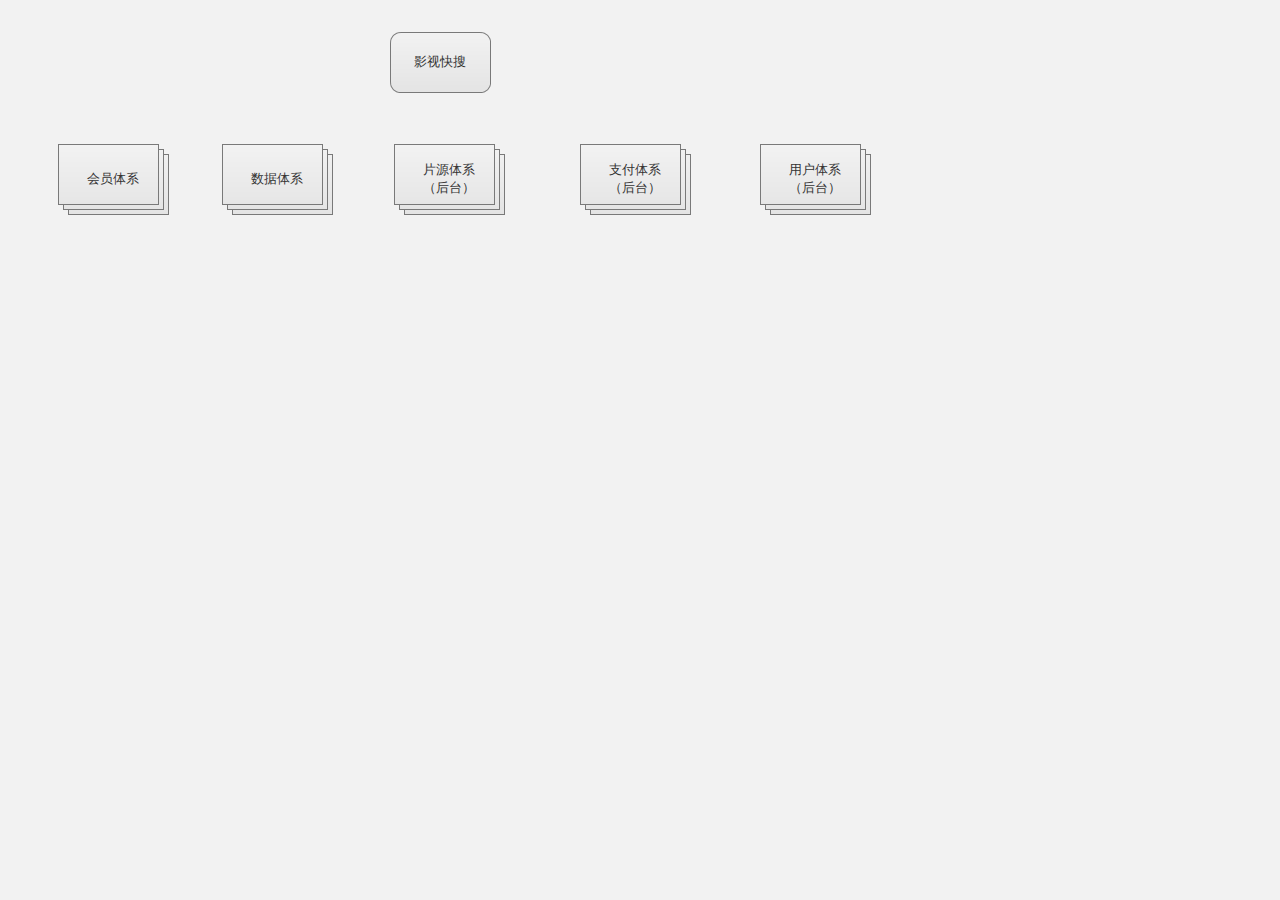
<file: index.html>
﻿<!DOCTYPE html>
<html>
  <head>
    <title>index</title>
    <meta http-equiv="X-UA-Compatible" content="IE=edge"/>
    <meta http-equiv="content-type" content="text/html; charset=utf-8"/>
    <meta name="apple-mobile-web-app-capable" content="yes"/>
    <link href="resources/css/jquery-ui-themes.css" type="text/css" rel="stylesheet"/>
    <link href="resources/css/axure_rp_page.css" type="text/css" rel="stylesheet"/>
    <link href="data/styles.css" type="text/css" rel="stylesheet"/>
    <link href="files/index/styles.css" type="text/css" rel="stylesheet"/>
    <script src="resources/scripts/jquery-1.7.1.min.js"></script>
    <script src="resources/scripts/jquery-ui-1.8.10.custom.min.js"></script>
    <script src="resources/scripts/axure/axQuery.js"></script>
    <script src="resources/scripts/axure/globals.js"></script>
    <script src="resources/scripts/axutils.js"></script>
    <script src="resources/scripts/axure/annotation.js"></script>
    <script src="resources/scripts/axure/axQuery.std.js"></script>
    <script src="resources/scripts/axure/doc.js"></script>
    <script src="data/document.js"></script>
    <script src="resources/scripts/messagecenter.js"></script>
    <script src="resources/scripts/axure/events.js"></script>
    <script src="resources/scripts/axure/recording.js"></script>
    <script src="resources/scripts/axure/action.js"></script>
    <script src="resources/scripts/axure/expr.js"></script>
    <script src="resources/scripts/axure/geometry.js"></script>
    <script src="resources/scripts/axure/flyout.js"></script>
    <script src="resources/scripts/axure/ie.js"></script>
    <script src="resources/scripts/axure/model.js"></script>
    <script src="resources/scripts/axure/repeater.js"></script>
    <script src="resources/scripts/axure/sto.js"></script>
    <script src="resources/scripts/axure/utils.temp.js"></script>
    <script src="resources/scripts/axure/variables.js"></script>
    <script src="resources/scripts/axure/drag.js"></script>
    <script src="resources/scripts/axure/move.js"></script>
    <script src="resources/scripts/axure/visibility.js"></script>
    <script src="resources/scripts/axure/style.js"></script>
    <script src="resources/scripts/axure/adaptive.js"></script>
    <script src="resources/scripts/axure/tree.js"></script>
    <script src="resources/scripts/axure/init.temp.js"></script>
    <script src="files/index/data.js"></script>
    <script src="resources/scripts/axure/legacy.js"></script>
    <script src="resources/scripts/axure/viewer.js"></script>
    <script src="resources/scripts/axure/math.js"></script>
    <script type="text/javascript">
      $axure.utils.getTransparentGifPath = function() { return 'resources/images/transparent.gif'; };
      $axure.utils.getOtherPath = function() { return 'resources/Other.html'; };
      $axure.utils.getReloadPath = function() { return 'resources/reload.html'; };
    </script>
  </head>
  <body>
    <div id="base" class="">

      <!-- Unnamed (矩形) -->
      <div id="u0" class="ax_default flow_shape">
        <img id="u0_img" class="img " src="images/index/u0.png"/>
        <!-- Unnamed () -->
        <div id="u1" class="text" style="visibility: visible;">
          <p><span>影视快搜</span></p>
        </div>
      </div>

      <!-- Unnamed (矩形组) -->
      <div id="u2" class="ax_default flow_shape">
        <img id="u2_img" class="img " src="images/index/u2.png"/>
        <!-- Unnamed () -->
        <div id="u3" class="text" style="visibility: visible;">
          <p><span>会员体系</span></p>
        </div>
      </div>

      <!-- Unnamed (矩形组) -->
      <div id="u4" class="ax_default flow_shape">
        <img id="u4_img" class="img " src="images/index/u2.png"/>
        <!-- Unnamed () -->
        <div id="u5" class="text" style="visibility: visible;">
          <p><span>数据体系</span></p>
        </div>
      </div>

      <!-- Unnamed (矩形组) -->
      <div id="u6" class="ax_default flow_shape">
        <img id="u6_img" class="img " src="images/index/u2.png"/>
        <!-- Unnamed () -->
        <div id="u7" class="text" style="visibility: visible;">
          <p><span>片源体系</span></p><p><span>（后台）</span></p>
        </div>
      </div>

      <!-- Unnamed (矩形组) -->
      <div id="u8" class="ax_default flow_shape">
        <img id="u8_img" class="img " src="images/index/u2.png"/>
        <!-- Unnamed () -->
        <div id="u9" class="text" style="visibility: visible;">
          <p><span>支付体系</span></p><p><span>（后台）</span></p>
        </div>
      </div>

      <!-- Unnamed (矩形组) -->
      <div id="u10" class="ax_default flow_shape">
        <img id="u10_img" class="img " src="images/index/u2.png"/>
        <!-- Unnamed () -->
        <div id="u11" class="text" style="visibility: visible;">
          <p><span>用户体系</span></p><p><span>（后台）</span></p>
        </div>
      </div>
    </div>
  </body>
</html>
</file>
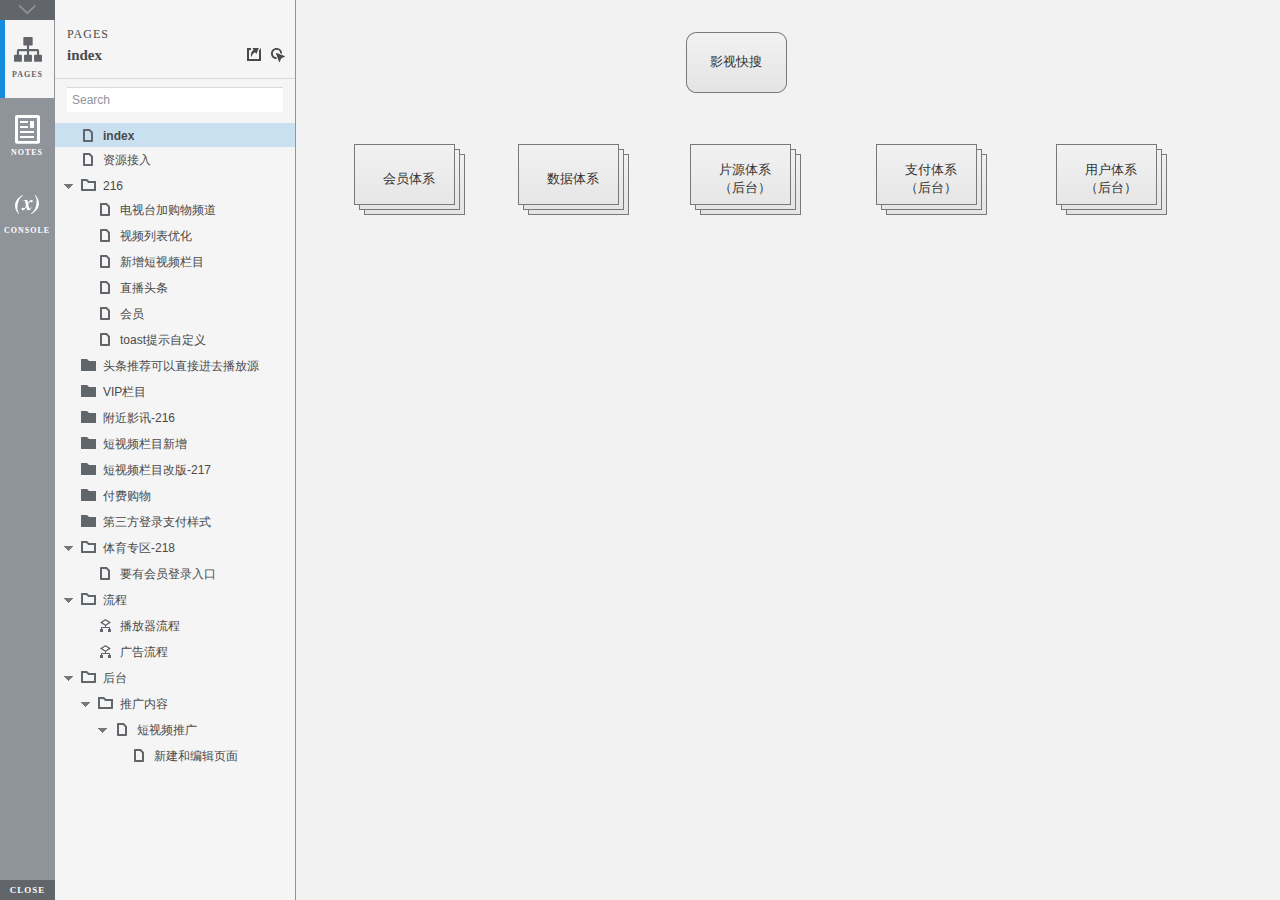
<file: start.html>
﻿<!DOCTYPE html>
<html xmlns="http://www.w3.org/1999/xhtml" xml:lang="en" lang="en">
<head>
    <title>Untitled Document</title>
    <meta http-equiv="X-UA-Compatible" content="IE=edge"/>
    <meta http-equiv="content-type" content="text/html; charset=utf-8" />
    <meta name="viewport" content="width=device-width, initial-scale=1.0" />
    <meta name="apple-mobile-web-app-capable" content="yes" />
    <link type="text/css" href="resources/css/reset.css" rel="Stylesheet" />
    <link type="text/css" href="resources/css/default.css" rel="Stylesheet" />
    <!--<link href='https://fonts.googleapis.com/css?family=Nunito:300' rel='stylesheet' type='text/css'>-->

    <script type="text/javascript">
        if (location.href.toString().indexOf('file://localhost/') == 0) {
            location.href = location.href.toString().replace('file://localhost/', 'file:///');
        }
    </script>

    <script type="text/javascript" src="resources/scripts/jquery-1.7.1.min.js"></script>
    <script type="text/javascript" src="resources/scripts/player/splitter.js"></script>
    <script type="text/javascript" src="resources/scripts/axutils.js"></script>
    <script type="text/javascript" src="resources/scripts/player/axplayer.js"></script>
    <script type="text/javascript" src="resources/scripts/messagecenter.js"></script>
    <script type="text/javascript" src="data/document.js"></script>
    <style type="text/css">

#outerContainer {
	width:1000px;
	height:1500px;
}

.vsplitbar {
    width: 3px;
    /*background: #B9B9B9;*/
    border-right: 1px solid #8f949a;
}

.vsplitbar:hover, .vsplitbar.active {
    background: #8f949a;
}

#rightPanel {
    background-color: White;
}

/*#leftPanel {
    min-width: 120px;
}*/

.splitterMask {
   position:absolute;
   top: 0;
   left: 0;
   width: 100%;
   height: 100%;
   overflow: hidden;
   background-image: url(resources/images/transparent.gif);
   z-index: 20000;
}

    </style>
    <script type="text/javascript" language="JavaScript"><!--
        var SITEMAP_COLLAPSE_VAR_NAME = 'c';
        var PLUGIN_VAR_NAME = 'g';
        var FOOTNOTES_VAR_NAME = 'fn';
        var ADAPTIVE_VIEW_VAR_NAME = 'view';
        var lastLeftPanelWidth = 295;
        var toolBarOnly = true;

        // isolate scope
        (function() {
            setUpController();
            
            var configuration = $axure.document.configuration;
            var _settings = {};
            _settings.projectId = configuration.prototypeId;
            _settings.isAxshare = configuration.isAxshare;
            _settings.loadFeedbackPlugin = configuration.loadFeedbackPlugin;
            var cHash = getHashStringVar(SITEMAP_COLLAPSE_VAR_NAME);
            _settings.startCollapsed = cHash == "1";
            if(cHash == "2") closePlayer();
            var gHash = getHashStringVar(PLUGIN_VAR_NAME);
            if(gHash == "") gHash = 1;
            _settings.startPluginGid = gHash;

            $axure.player.settings = _settings;

            $(window).bind('load', function() {
                if(CHROME_5_LOCAL && !$('body').attr('pluginDetected')) {
                    window.location = 'resources/chrome/chrome.html';
                }
            });

            $(document).ready(function() {
                $axure.page.bind('load.start', mainFrame_onload);
                $axure.messageCenter.addMessageListener(messageCenter_message);

                $(document).on('pluginShown', function (event, data) {
                    setVarInCurrentUrlHash('g', data ? data : '');
                });

                $(document).on('pluginCreated', function(event, data) {
                    if($axure.player.settings.startPluginGid == data) {
                        $axure.player.showPlugin(data);
                    }
                });

                if($axure.player.settings.loadFeedbackPlugin) {
                    if($axure.player.settings.isAxshare) {
                        $axure.utils.loadJS('/Scripts/plugins/feedback/feedback8.js');
                    } else {
                        $axure.utils.loadJS('http://share.axure.com/Scripts/plugins/feedback/feedback8.js');
                    }
                }

                if(navigator.userAgent.indexOf("MSIE") >= 0) $('#outerContainer').width('100%');
                initialize();
                if($axure.player.settings.startCollapsed) $('#outerContainer').splitter({ sizeLeft: 0 });
                else $('#outerContainer').splitter({ sizeLeft: lastLeftPanelWidth });
                $('#leftPanel').width(lastLeftPanelWidth);
                
                $(window).resize(function() { resizeContent(); });

                $('#maximizePanelContainer').hide();

                initializeLogo();

                $(window).resize();
                resizeContent();
                
                $axure.player.collapseToBar();

                if($axure.player.settings.startCollapsed) {
                    collapse();
                    $('#leftPanel').width(0);
                }

                if(MOBILE_DEVICE) {
                    $('#interfaceControlFrameMinimizeContainer').height('45px');
                    $('#interfaceControlFrameMinimizeContainer a').height('45px');
                    $('#interfaceControlFrameHeaderContainer').css('margin-top','45px');
                    $('#interfaceControlFrameCloseContainer a').css('padding','10px 0px');
                    $('#maximizePanelContainer').height('45px');//.css('top','inherit').css('bottom','0px');

                    $('body').removeClass('hashover');

                    if(IOS) {
                        $('#rightPanel').css('overflow', 'auto').css('-webkit-overflow-scrolling', 'touch').css('-ms-overflow-x', 'hidden');

                        window.addEventListener("orientationchange", function() {
                            var viewport = document.querySelector("meta[name=viewport]");
                            //so iOS doesn't zoom when switching back to portrait
                            viewport.setAttribute('content', 'width=device-width, initial-scale=1.0, maximum-scale=1.0');
                            viewport.setAttribute('content', 'width=device-width, initial-scale=1.0');
                            resizeContent();
                        }, false);

                        $axure.page.bind('load.start', function() {
                            resizeContent();
                        });
                    }
                }

            });

            function initialize() {
                var legacyQString = getQueryString("Page");
                if (legacyQString.length > 0) {
                    location.href = location.href.substring(0, location.href.indexOf("?")) + "#p=" + legacyQString;
                    return;
                }

                var mainFrame = document.getElementById("mainFrame");
                mainFrame.contentWindow.location.href = getInitialUrl();
            }

            function initializeLogo() {
                if($axure.document.configuration.logoImagePath) {
                    var image = new Image();
                    image.onload = function() {
                        $('#logoImage').css('max-width', this.width + 'px');
                        $axure.player.resizeContent();
                    };
                    image.src = $axure.document.configuration.logoImagePath;
                
                    $('#interfaceControlFrameLogoImageContainer').html('<img id="logoImage" src="" />');
                    $('#logoImage').attr('src', $axure.document.configuration.logoImagePath).load(function() { resizeContent(); });
                } else $('#interfaceControlFrameLogoImageContainer').hide();

                if ($axure.document.configuration.logoImageCaption) {
                    $('#interfaceControlFrameLogoCaptionContainer').html($axure.document.configuration.logoImageCaption);
                } else $('#interfaceControlFrameLogoCaptionContainer').hide();

                if(!$('#interfaceControlFrameLogoImageContainer').is(':visible') && !$('#interfaceControlFrameLogoCaptionContainer').is(':visible')) {
                    $('#interfaceControlFrameLogoContainer').hide();
                }
            }

            var resizeContent = $axure.player.resizeContent = function() {
                var newHeight = $(window).height();
                var newWidth = $(window).width();

                var controlContainerHeight = newHeight;// - 30;
                if($('#interfaceControlFrameLogoContainer').is(':visible')) controlContainerHeight -= $('#interfaceControlFrameLogoContainer').outerHeight();// + 16;

                $('#outerContainer').height(newHeight).width(newWidth);
                $('.vsplitbar').height(newHeight);
                $('#leftPanel').height(newHeight);
                $('#interfaceControlFrame').height(newHeight);
                $('#interfaceControlFrameContainer').height(newHeight);
                $('#interfaceControlFrameHostContainer').height(controlContainerHeight);

                $('#rightPanel').height(newHeight);
                $('#mainFrame').height(newHeight);

                if($('#leftPanel').is(':visible')) $('#rightPanel').width($(window).width() - $('#leftPanel').width() - 1);// $('.vsplitbar').width());
                else $('#rightPanel').width($(window).width());

                $(document).trigger('ContainerHeightChange',[controlContainerHeight]);

                if(MOBILE_DEVICE) {
                    if(!(getHashStringVar(ADAPTIVE_VIEW_VAR_NAME).length > 0)) $axure.messageCenter.postMessage('setAdaptiveViewForSize', {'width':newWidth, 'height':$('#rightPanel').height()});
                }
            }

            var collapseToBar = $axure.player.collapseToBar = function() {
                lastLeftPanelWidth = $('#leftPanel').width();
                $('#leftPanel').width('55px');
                $('.vsplitbar').hide();
                $('#rightPanel').width($(window).width() - $('#leftPanel').width());
                $(window).resize();
                $('#outerContainer').trigger('resize');
                toolBarOnly = true;
            }

            var expandFromBar = $axure.player.expandFromBar = function() {
                if($('.vsplitbar').is(':visible')) return;

                $('#leftPanel').width(lastLeftPanelWidth);
                $('.vsplitbar').show();
                $('#rightPanel').width($(window).width() - $('#leftPanel').width() - 1);// $('.vsplitbar').width());
                $(window).resize();
                $('#outerContainer').trigger('resize');
                toolBarOnly = false;
            }

        })();

        function messageCenter_message(message, data) {
            if(message == 'expandFrame') expand();
            else if(message == 'getCollapseFrameOnLoad' && $axure.player.settings.startCollapsed && !MOBILE_DEVICE) $axure.messageCenter.postMessage('collapseFrameOnLoad');
        }

        
        function getInitialUrl() {
            var pageName = getHashStringVar("p");
            if(pageName.length > 0) return pageName + ".html";
            else {
                var url = getFirstPageUrl($axure.document.sitemap.rootNodes);
                return (url ? url : "about:blank");
            }
        }

        function getFirstPageUrl(nodes) {
            for (var i = 0; i < nodes.length; i++) {
                var node = nodes[i];
                if (node.url) return node.url;
                else {
                    var hasChildren = (node.children && node.children.length > 0);
                    if (hasChildren) {
                        var url = getFirstPageUrl(node.children);
                        if (url) return url;
                    }
                }
            }
            return null;
        }

        function closePlayer() {
            if($axure.page.location) window.location.href = $axure.page.location;
            else {
                var pageFile = getInitialUrl();
                var currentLocation = window.location.toString();
                window.location.href = currentLocation.substr(0, currentLocation.lastIndexOf("/") + 1) + pageFile;
            }
        }

        function replaceHash(newHash) {
            var currentLocWithoutHash = window.location.toString().split('#')[0];

            //We use replace so that every hash change doesn't get appended to the history stack.
            //We use replaceState in browsers that support it, else replace the location
            if(typeof window.history.replaceState != 'undefined') {
                try {
                    //Chrome 45 (Version 45.0.2454.85 m) started throwing an error here when generated locally (this only happens with sitemap open) which broke all interactions.
                    //try catch breaks the url adjusting nicely when the sitemap is open, but all interactions and forward and back buttons work.
                    //Uncaught SecurityError: Failed to execute 'replaceState' on 'History': A history state object with URL 'file:///C:/Users/Ian/Documents/Axure/HTML/Untitled/start.html#p=home' cannot be created in a document with origin 'null'.
                    window.history.replaceState(null, null, currentLocWithoutHash + newHash);
                } catch(ex) {}
            } else {
                window.location.replace(currentLocWithoutHash + newHash);
            }
        }

        function collapse() {
            setVarInCurrentUrlHash('c', 1);
            if(!toolBarOnly) lastLeftPanelWidth = $('#leftPanel').width();

            $('#maximizePanelContainer').show();
            $('#leftPanel').hide();
            $('.vsplitbar').hide();
            $('#rightPanel').width($(window).width());
            $(window).resize();
            $('#outerContainer').trigger('resize');

            $(document).trigger('sidebarCollapse');

            if(MOBILE_DEVICE) {
                $('#maximizePanelContainer').animate({
                    top:$('#rightPanel').height() - $('#maximizePanelContainer').height()
                }, 300, 'swing', function() {
                    $('#maximizePanelContainer').css('top', 'inherit').css('bottom', '0px');
                });
            }
        }

        function expand() {
            if(MOBILE_DEVICE) {
                $('#maximizePanelContainer').css('top', '0px').css('bottom', 'inherit');
            }

            deleteVarFromCurrentUrlHash('c');
            $('#maximizePanelContainer').hide();
            $('#leftPanel').width(lastLeftPanelWidth);
            $('#leftPanel').show();
            if(!toolBarOnly) {
                $('.vsplitbar').show();
                $('#rightPanel').width($(window).width() - $('#leftPanel').width() - 1);
            } else {
                $axure.player.collapseToBar();
            }
            $(window).resize();
            $('#outerContainer').trigger('resize');

            $(document).trigger('sidebarExpanded');
        }


        function mainFrame_onload() {
            if($axure.page.pageName) document.title = $axure.page.pageName;
        }

        function getQueryString(query) {
            var qstring = self.location.href.split("?");
            if(qstring.length < 2) return "";
            return GetParameter(qstring, query);
        }
        
        function GetParameter(qstring, query) {
            var prms = qstring[1].split("&");
            var frmelements = new Array();
            var currprmeter, querystr = "";

            for(var i = 0; i < prms.length; i++) {
                currprmeter = prms[i].split("=");
                frmelements[i] = new Array();
                frmelements[i][0] = currprmeter[0];
                frmelements[i][1] = currprmeter[1];
            }

            for(j = 0; j < frmelements.length; j++) {
                if(frmelements[j][0].toLowerCase() == query.toLowerCase()) {
                    querystr = frmelements[j][1];
                    break;
                }
            }
            return querystr;
        }
        
        function getHashStringVar(query) {
            var qstring = self.location.href.split("#");
            if(qstring.length < 2) return "";
            return GetParameter(qstring, query);
        }

        function setHashStringVar(currentHash, varName, varVal) {
            var varWithEqual = varName + '=';
            var poundVarWithEqual = varVal === '' ? '' :  '#' + varName + '=' + varVal;
            var ampVarWithEqual = varVal === '' ? '' :  '&' + varName + '=' + varVal;
            var hashToSet = '';

            var pageIndex = currentHash.indexOf('#' + varWithEqual);
            if(pageIndex == -1) pageIndex = currentHash.indexOf('&' + varWithEqual);
            if(pageIndex != -1) {
                var newHash = currentHash.substring(0, pageIndex);

                newHash = newHash == '' ? poundVarWithEqual : newHash + ampVarWithEqual;

                var ampIndex = currentHash.indexOf('&', pageIndex + 1);
                if(ampIndex != -1) {
                    newHash = newHash == '' ? '#' + currentHash.substring(ampIndex + 1) : newHash + currentHash.substring(ampIndex);
                }
                hashToSet = newHash;
            } else if(currentHash.indexOf('#') != -1) {
                hashToSet = currentHash + ampVarWithEqual;
            } else {
                hashToSet = poundVarWithEqual;
            }

            if(hashToSet != '' || varVal == '') {
                return hashToSet;
            }

            return null;
        }

        function setVarInCurrentUrlHash(varName, varVal) {
            var newHash = setHashStringVar(window.location.hash, varName, varVal);

            if(newHash != null) {
                replaceHash(newHash);
            }
        }

        function deleteHashStringVar(currentHash, varName) {
            var varWithEqual = varName + '=';

            var pageIndex = currentHash.indexOf('#' + varWithEqual);
            if(pageIndex == -1) pageIndex = currentHash.indexOf('&' + varWithEqual);
            if(pageIndex != -1) {
                var newHash = currentHash.substring(0, pageIndex);

                var ampIndex = currentHash.indexOf('&', pageIndex + 1);

                //IF begin of string....if none blank, ELSE # instead of & and rest
                //IF in string....prefix + if none blank, ELSE &-rest
                if(newHash == '') { //beginning of string
                    newHash = ampIndex != -1 ? '#' + currentHash.substring(ampIndex + 1) : '';
                } else { //somewhere in the middle
                    newHash = newHash + (ampIndex != -1 ? currentHash.substring(ampIndex) : '');
                }

                return newHash;
            }

            return null;
        }

        function deleteVarFromCurrentUrlHash(varName) {
            var newHash = deleteHashStringVar(window.location.hash, varName);

            if(newHash != null) {
                replaceHash(newHash);
            }
        }
    --></script>

    <link type="text/css" rel="Stylesheet" href="plugins/sitemap/styles/sitemap.css" />
    <script type="text/javascript" src="plugins/sitemap/sitemap.js"></script>
    <link type="text/css" rel="Stylesheet" href="plugins/page_notes/styles/page_notes.css" />
    <script type="text/javascript" src="plugins/page_notes/page_notes.js"></script>
    <!--<link type="text/css" rel="Stylesheet" href="plugins/recordplay/styles/recordplay.css" />
    <script type="text/javascript" src="plugins/recordplay/recordplay.js"></script>-->
    <link type="text/css" rel="Stylesheet" href="plugins/debug/styles/debug.css" />
    <script type="text/javascript" src="plugins/debug/debug.js"></script>

</head>
<body scroll="no" class="hashover">
    <div id="outerContainer">

        <div id="leftPanel">
            <div id="interfaceControlFrame">
                <div id="interfaceControlFrameMinimizeContainer">
                    <a title="Collapse" id="interfaceControlFrameMinimizeButton" onclick="collapse();">&nbsp;</a>
                </div>
                <div id="interfaceControlFrameHeaderContainer">
                    <ul id="interfaceControlFrameHeader"></ul>
                </div>
                <div id="interfaceControlFrameContainer">
                    <div id="interfaceControlFrameLogoContainer">
                        <div id="interfaceControlFrameLogoImageContainer"></div>
                        <div id="interfaceControlFrameLogoCaptionContainer"></div>
                    </div>
                    <div id="interfaceControlFrameHostContainer">
                    </div>
                </div>
                <div id="interfaceControlFrameCloseContainer">
                    <a title="Close" id="interfaceControlFrameCloseButton" onclick="closePlayer();">CLOSE</a>
                </div>
            </div>
        </div>
        <div id="rightPanel">
            <iframe id="mainFrame" name="mainFrame" width="100%" height="100%" src="" frameborder="0" style="display: block;" webkitallowfullscreen mozallowfullscreen allowfullscreen></iframe>
        </div>

    </div>

    <div id="maximizePanelContainer">
        <iframe id="expandFrame" src="resources/expand.html" width="100%" height="100%" scrolling="no" allowtransparency="true" frameborder="0"></iframe>
    </div>

</body>
</html>
</file>
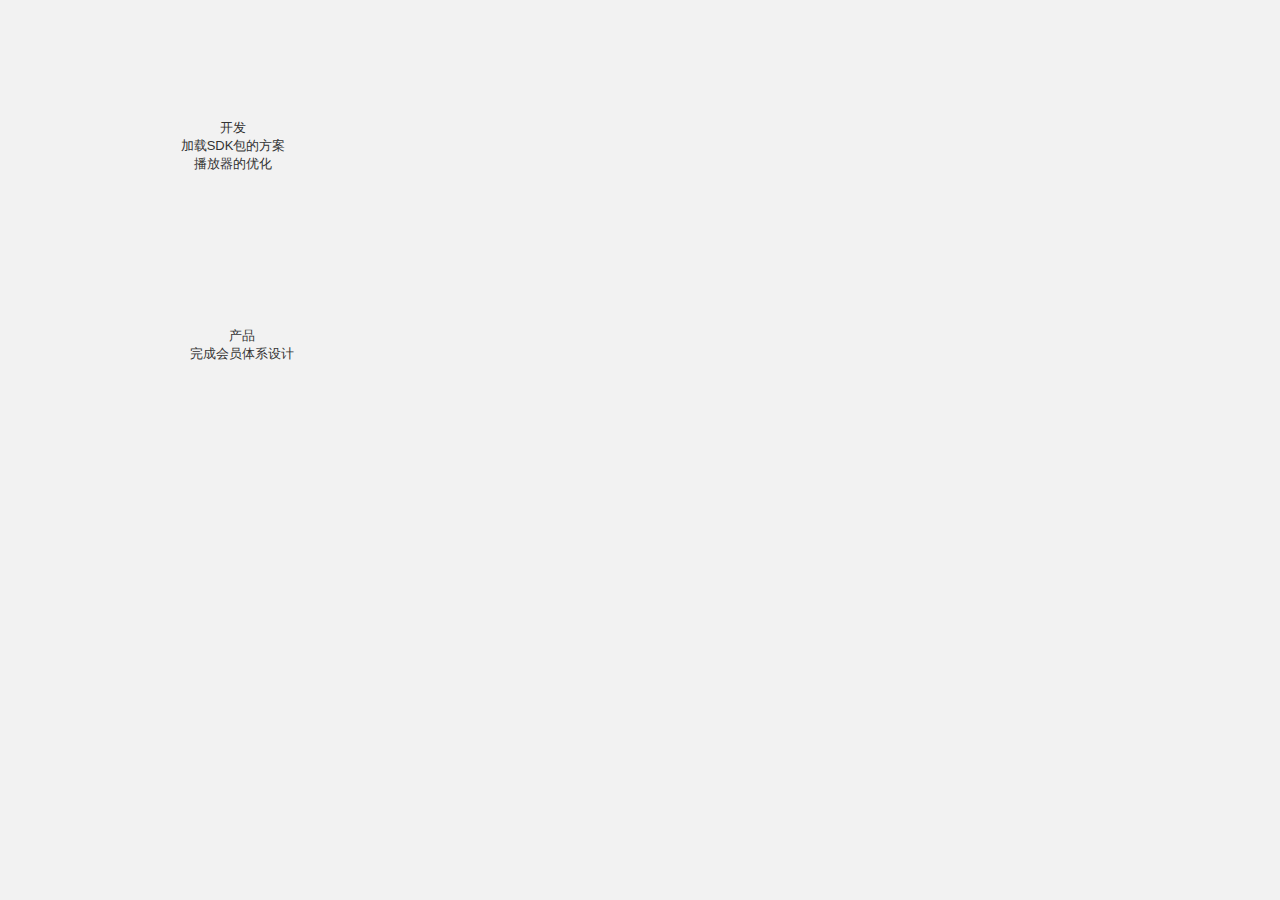
<file: 会员.html>
﻿<!DOCTYPE html>
<html>
  <head>
    <title>会员</title>
    <meta http-equiv="X-UA-Compatible" content="IE=edge"/>
    <meta http-equiv="content-type" content="text/html; charset=utf-8"/>
    <meta name="apple-mobile-web-app-capable" content="yes"/>
    <link href="resources/css/jquery-ui-themes.css" type="text/css" rel="stylesheet"/>
    <link href="resources/css/axure_rp_page.css" type="text/css" rel="stylesheet"/>
    <link href="data/styles.css" type="text/css" rel="stylesheet"/>
    <link href="files/会员/styles.css" type="text/css" rel="stylesheet"/>
    <script src="resources/scripts/jquery-1.7.1.min.js"></script>
    <script src="resources/scripts/jquery-ui-1.8.10.custom.min.js"></script>
    <script src="resources/scripts/axure/axQuery.js"></script>
    <script src="resources/scripts/axure/globals.js"></script>
    <script src="resources/scripts/axutils.js"></script>
    <script src="resources/scripts/axure/annotation.js"></script>
    <script src="resources/scripts/axure/axQuery.std.js"></script>
    <script src="resources/scripts/axure/doc.js"></script>
    <script src="data/document.js"></script>
    <script src="resources/scripts/messagecenter.js"></script>
    <script src="resources/scripts/axure/events.js"></script>
    <script src="resources/scripts/axure/recording.js"></script>
    <script src="resources/scripts/axure/action.js"></script>
    <script src="resources/scripts/axure/expr.js"></script>
    <script src="resources/scripts/axure/geometry.js"></script>
    <script src="resources/scripts/axure/flyout.js"></script>
    <script src="resources/scripts/axure/ie.js"></script>
    <script src="resources/scripts/axure/model.js"></script>
    <script src="resources/scripts/axure/repeater.js"></script>
    <script src="resources/scripts/axure/sto.js"></script>
    <script src="resources/scripts/axure/utils.temp.js"></script>
    <script src="resources/scripts/axure/variables.js"></script>
    <script src="resources/scripts/axure/drag.js"></script>
    <script src="resources/scripts/axure/move.js"></script>
    <script src="resources/scripts/axure/visibility.js"></script>
    <script src="resources/scripts/axure/style.js"></script>
    <script src="resources/scripts/axure/adaptive.js"></script>
    <script src="resources/scripts/axure/tree.js"></script>
    <script src="resources/scripts/axure/init.temp.js"></script>
    <script src="files/会员/data.js"></script>
    <script src="resources/scripts/axure/legacy.js"></script>
    <script src="resources/scripts/axure/viewer.js"></script>
    <script src="resources/scripts/axure/math.js"></script>
    <script type="text/javascript">
      $axure.utils.getTransparentGifPath = function() { return 'resources/images/transparent.gif'; };
      $axure.utils.getOtherPath = function() { return 'resources/Other.html'; };
      $axure.utils.getReloadPath = function() { return 'resources/reload.html'; };
    </script>
  </head>
  <body>
    <div id="base" class="">

      <!-- Unnamed (矩形) -->
      <div id="u115" class="ax_default box_2">
        <img id="u115_img" class="img " src="images/会员/u115.png"/>
        <!-- Unnamed () -->
        <div id="u116" class="text" style="visibility: visible;">
          <p><span>开发</span></p><p><span>加载SDK包的方案</span></p><p><span>播放器的优化</span></p>
        </div>
      </div>

      <!-- Unnamed (矩形) -->
      <div id="u117" class="ax_default box_2">
        <img id="u117_img" class="img " src="images/会员/u115.png"/>
        <!-- Unnamed () -->
        <div id="u118" class="text" style="visibility: visible;">
          <p><span>产品</span></p><p><span>完成会员体系设计</span></p>
        </div>
      </div>
    </div>
  </body>
</html>
</file>
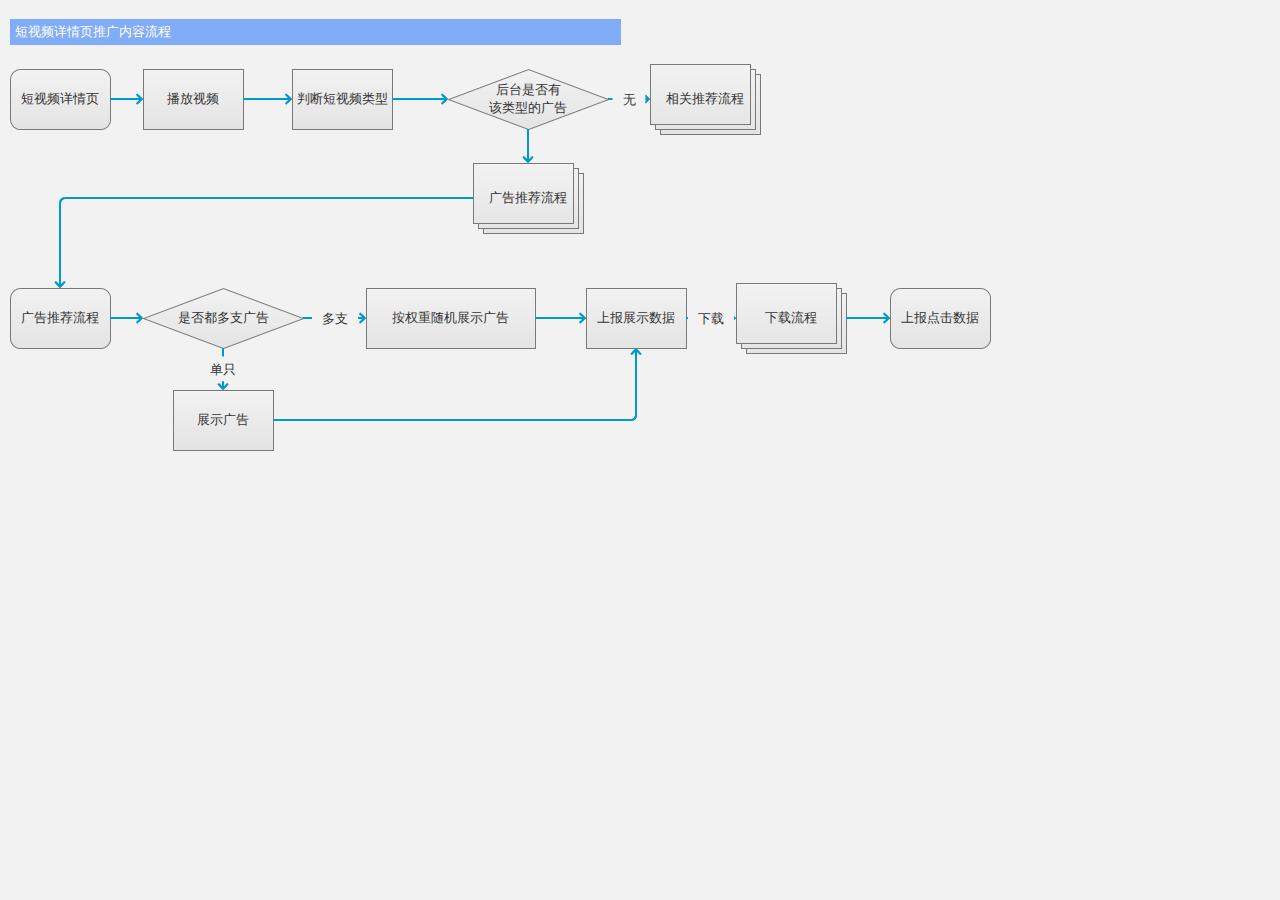
<file: 广告流程.html>
﻿<!DOCTYPE html>
<html>
  <head>
    <title>广告流程</title>
    <meta http-equiv="X-UA-Compatible" content="IE=edge"/>
    <meta http-equiv="content-type" content="text/html; charset=utf-8"/>
    <meta name="apple-mobile-web-app-capable" content="yes"/>
    <link href="resources/css/jquery-ui-themes.css" type="text/css" rel="stylesheet"/>
    <link href="resources/css/axure_rp_page.css" type="text/css" rel="stylesheet"/>
    <link href="data/styles.css" type="text/css" rel="stylesheet"/>
    <link href="files/广告流程/styles.css" type="text/css" rel="stylesheet"/>
    <script src="resources/scripts/jquery-1.7.1.min.js"></script>
    <script src="resources/scripts/jquery-ui-1.8.10.custom.min.js"></script>
    <script src="resources/scripts/axure/axQuery.js"></script>
    <script src="resources/scripts/axure/globals.js"></script>
    <script src="resources/scripts/axutils.js"></script>
    <script src="resources/scripts/axure/annotation.js"></script>
    <script src="resources/scripts/axure/axQuery.std.js"></script>
    <script src="resources/scripts/axure/doc.js"></script>
    <script src="data/document.js"></script>
    <script src="resources/scripts/messagecenter.js"></script>
    <script src="resources/scripts/axure/events.js"></script>
    <script src="resources/scripts/axure/recording.js"></script>
    <script src="resources/scripts/axure/action.js"></script>
    <script src="resources/scripts/axure/expr.js"></script>
    <script src="resources/scripts/axure/geometry.js"></script>
    <script src="resources/scripts/axure/flyout.js"></script>
    <script src="resources/scripts/axure/ie.js"></script>
    <script src="resources/scripts/axure/model.js"></script>
    <script src="resources/scripts/axure/repeater.js"></script>
    <script src="resources/scripts/axure/sto.js"></script>
    <script src="resources/scripts/axure/utils.temp.js"></script>
    <script src="resources/scripts/axure/variables.js"></script>
    <script src="resources/scripts/axure/drag.js"></script>
    <script src="resources/scripts/axure/move.js"></script>
    <script src="resources/scripts/axure/visibility.js"></script>
    <script src="resources/scripts/axure/style.js"></script>
    <script src="resources/scripts/axure/adaptive.js"></script>
    <script src="resources/scripts/axure/tree.js"></script>
    <script src="resources/scripts/axure/init.temp.js"></script>
    <script src="files/广告流程/data.js"></script>
    <script src="resources/scripts/axure/legacy.js"></script>
    <script src="resources/scripts/axure/viewer.js"></script>
    <script src="resources/scripts/axure/math.js"></script>
    <script type="text/javascript">
      $axure.utils.getTransparentGifPath = function() { return 'resources/images/transparent.gif'; };
      $axure.utils.getOtherPath = function() { return 'resources/Other.html'; };
      $axure.utils.getReloadPath = function() { return 'resources/reload.html'; };
    </script>
  </head>
  <body>
    <div id="base" class="">

      <!-- Unnamed (矩形) -->
      <div id="u121" class="ax_default flow_shape">
        <img id="u121_img" class="img " src="images/index/u0.png"/>
        <!-- Unnamed () -->
        <div id="u122" class="text" style="visibility: visible;">
          <p><span>短视频详情页</span></p>
        </div>
      </div>

      <!-- Unnamed (矩形) -->
      <div id="u123" class="ax_default box_3">
        <img id="u123_img" class="img " src="images/播放器流程/u119.png"/>
        <!-- Unnamed () -->
        <div id="u124" class="text" style="visibility: visible;">
          <p><span>短视频详情页推广内容流程</span></p>
        </div>
      </div>

      <!-- Unnamed (矩形) -->
      <div id="u125" class="ax_default flow_shape">
        <img id="u125_img" class="img " src="images/电视台加购物频道/u43.png"/>
        <!-- Unnamed () -->
        <div id="u126" class="text" style="visibility: visible;">
          <p><span>播放视频</span></p>
        </div>
      </div>

      <!-- Unnamed (矩形) -->
      <div id="u127" class="ax_default flow_shape">
        <img id="u127_img" class="img " src="images/电视台加购物频道/u43.png"/>
        <!-- Unnamed () -->
        <div id="u128" class="text" style="visibility: visible;">
          <p><span>判断短视频类型</span></p>
        </div>
      </div>

      <!-- Unnamed (菱形) -->
      <div id="u129" class="ax_default flow_shape">
        <img id="u129_img" class="img " src="images/广告流程/u129.png"/>
        <!-- Unnamed () -->
        <div id="u130" class="text" style="visibility: visible;">
          <p><span>后台是否有</span></p><p><span>该类型的广告</span></p>
        </div>
      </div>

      <!-- Unnamed (连接线) -->
      <div id="u131" class="ax_default _连接线">
        <img id="u131_seg0" class="img " src="images/广告流程/u131_seg0.png" alt="u131_seg0"/>
        <img id="u131_seg1" class="img " src="images/电视台加购物频道/u59_seg1.png" alt="u131_seg1"/>
        <!-- Unnamed () -->
        <div id="u132" class="text" style="display: none; visibility: hidden">
          <p><span></span></p>
        </div>
      </div>

      <!-- Unnamed (连接线) -->
      <div id="u133" class="ax_default _连接线">
        <img id="u133_seg0" class="img " src="images/广告流程/u133_seg0.png" alt="u133_seg0"/>
        <img id="u133_seg1" class="img " src="images/电视台加购物频道/u59_seg1.png" alt="u133_seg1"/>
        <!-- Unnamed () -->
        <div id="u134" class="text" style="display: none; visibility: hidden">
          <p><span></span></p>
        </div>
      </div>

      <!-- Unnamed (连接线) -->
      <div id="u135" class="ax_default _连接线">
        <img id="u135_seg0" class="img " src="images/广告流程/u135_seg0.png" alt="u135_seg0"/>
        <img id="u135_seg1" class="img " src="images/电视台加购物频道/u59_seg1.png" alt="u135_seg1"/>
        <!-- Unnamed () -->
        <div id="u136" class="text" style="display: none; visibility: hidden">
          <p><span></span></p>
        </div>
      </div>

      <!-- Unnamed (连接线) -->
      <div id="u137" class="ax_default _连接线">
        <img id="u137_seg0" class="img " src="images/广告流程/u137_seg0.png" alt="u137_seg0"/>
        <img id="u137_seg1" class="img " src="images/广告流程/u137_seg1.png" alt="u137_seg1"/>
        <!-- Unnamed () -->
        <div id="u138" class="text" style="visibility: visible;">
          <p><span>无</span></p>
        </div>
      </div>

      <!-- Unnamed (矩形组) -->
      <div id="u139" class="ax_default flow_shape">
        <img id="u139_img" class="img " src="images/index/u2.png"/>
        <!-- Unnamed () -->
        <div id="u140" class="text" style="visibility: visible;">
          <p><span>相关推荐流程</span></p>
        </div>
      </div>

      <!-- Unnamed (矩形组) -->
      <div id="u141" class="ax_default flow_shape">
        <img id="u141_img" class="img " src="images/index/u2.png"/>
        <!-- Unnamed () -->
        <div id="u142" class="text" style="visibility: visible;">
          <p><span>广告推荐流程</span></p>
        </div>
      </div>

      <!-- Unnamed (连接线) -->
      <div id="u143" class="ax_default _连接线">
        <img id="u143_seg0" class="img " src="images/广告流程/u143_seg0.png" alt="u143_seg0"/>
        <img id="u143_seg1" class="img " src="images/电视台加购物频道/u61_seg1.png" alt="u143_seg1"/>
        <!-- Unnamed () -->
        <div id="u144" class="text" style="display: none; visibility: hidden">
          <p><span></span></p>
        </div>
      </div>

      <!-- Unnamed (矩形) -->
      <div id="u145" class="ax_default flow_shape">
        <img id="u145_img" class="img " src="images/index/u0.png"/>
        <!-- Unnamed () -->
        <div id="u146" class="text" style="visibility: visible;">
          <p><span>广告推荐流程</span></p>
        </div>
      </div>

      <!-- Unnamed (连接线) -->
      <div id="u147" class="ax_default _连接线">
        <img id="u147_seg0" class="img " src="images/广告流程/u147_seg0.png" alt="u147_seg0"/>
        <img id="u147_seg1" class="img " src="images/广告流程/u147_seg1.png" alt="u147_seg1"/>
        <img id="u147_seg2" class="img " src="images/电视台加购物频道/u61_seg1.png" alt="u147_seg2"/>
        <!-- Unnamed () -->
        <div id="u148" class="text" style="display: none; visibility: hidden">
          <p><span></span></p>
        </div>
      </div>

      <!-- Unnamed (连接线) -->
      <div id="u149" class="ax_default _连接线">
        <img id="u149_seg0" class="img " src="images/广告流程/u131_seg0.png" alt="u149_seg0"/>
        <img id="u149_seg1" class="img " src="images/电视台加购物频道/u59_seg1.png" alt="u149_seg1"/>
        <!-- Unnamed () -->
        <div id="u150" class="text" style="display: none; visibility: hidden">
          <p><span></span></p>
        </div>
      </div>

      <!-- Unnamed (菱形) -->
      <div id="u151" class="ax_default flow_shape">
        <img id="u151_img" class="img " src="images/广告流程/u129.png"/>
        <!-- Unnamed () -->
        <div id="u152" class="text" style="visibility: visible;">
          <p><span>是否都多支广告</span></p>
        </div>
      </div>

      <!-- Unnamed (矩形) -->
      <div id="u153" class="ax_default flow_shape">
        <img id="u153_img" class="img " src="images/广告流程/u153.png"/>
        <!-- Unnamed () -->
        <div id="u154" class="text" style="visibility: visible;">
          <p><span>按权重随机展示广告</span></p>
        </div>
      </div>

      <!-- Unnamed (连接线) -->
      <div id="u155" class="ax_default _连接线">
        <img id="u155_seg0" class="img " src="images/广告流程/u155_seg0.png" alt="u155_seg0"/>
        <img id="u155_seg1" class="img " src="images/广告流程/u155_seg1.png" alt="u155_seg1"/>
        <!-- Unnamed () -->
        <div id="u156" class="text" style="visibility: visible;">
          <p><span>多支</span></p>
        </div>
      </div>

      <!-- Unnamed (矩形) -->
      <div id="u157" class="ax_default flow_shape">
        <img id="u157_img" class="img " src="images/电视台加购物频道/u43.png"/>
        <!-- Unnamed () -->
        <div id="u158" class="text" style="visibility: visible;">
          <p><span>展示广告</span></p>
        </div>
      </div>

      <!-- Unnamed (连接线) -->
      <div id="u159" class="ax_default _连接线">
        <img id="u159_seg0" class="img " src="images/广告流程/u159_seg0.png" alt="u159_seg0"/>
        <img id="u159_seg1" class="img " src="images/广告流程/u159_seg1.png" alt="u159_seg1"/>
        <!-- Unnamed () -->
        <div id="u160" class="text" style="visibility: visible;">
          <p><span>单只</span></p>
        </div>
      </div>

      <!-- Unnamed (矩形) -->
      <div id="u161" class="ax_default flow_shape">
        <img id="u161_img" class="img " src="images/电视台加购物频道/u43.png"/>
        <!-- Unnamed () -->
        <div id="u162" class="text" style="visibility: visible;">
          <p><span>上报展示数据</span></p>
        </div>
      </div>

      <!-- Unnamed (连接线) -->
      <div id="u163" class="ax_default _连接线">
        <img id="u163_seg0" class="img " src="images/广告流程/u163_seg0.png" alt="u163_seg0"/>
        <img id="u163_seg1" class="img " src="images/广告流程/u163_seg1.png" alt="u163_seg1"/>
        <img id="u163_seg2" class="img " src="images/广告流程/u163_seg2.png" alt="u163_seg2"/>
        <!-- Unnamed () -->
        <div id="u164" class="text" style="display: none; visibility: hidden">
          <p><span></span></p>
        </div>
      </div>

      <!-- Unnamed (连接线) -->
      <div id="u165" class="ax_default _连接线">
        <img id="u165_seg0" class="img " src="images/广告流程/u165_seg0.png" alt="u165_seg0"/>
        <img id="u165_seg1" class="img " src="images/电视台加购物频道/u59_seg1.png" alt="u165_seg1"/>
        <!-- Unnamed () -->
        <div id="u166" class="text" style="display: none; visibility: hidden">
          <p><span></span></p>
        </div>
      </div>

      <!-- Unnamed (矩形组) -->
      <div id="u167" class="ax_default flow_shape">
        <img id="u167_img" class="img " src="images/index/u2.png"/>
        <!-- Unnamed () -->
        <div id="u168" class="text" style="visibility: visible;">
          <p><span>下载流程</span></p>
        </div>
      </div>

      <!-- Unnamed (连接线) -->
      <div id="u169" class="ax_default _连接线">
        <img id="u169_seg0" class="img " src="images/广告流程/u169_seg0.png" alt="u169_seg0"/>
        <img id="u169_seg1" class="img " src="images/广告流程/u169_seg1.png" alt="u169_seg1"/>
        <!-- Unnamed () -->
        <div id="u170" class="text" style="visibility: visible;">
          <p><span>下载</span></p>
        </div>
      </div>

      <!-- Unnamed (矩形) -->
      <div id="u171" class="ax_default flow_shape">
        <img id="u171_img" class="img " src="images/index/u0.png"/>
        <!-- Unnamed () -->
        <div id="u172" class="text" style="visibility: visible;">
          <p><span>上报点击数据</span></p>
        </div>
      </div>

      <!-- Unnamed (连接线) -->
      <div id="u173" class="ax_default _连接线">
        <img id="u173_seg0" class="img " src="images/广告流程/u173_seg0.png" alt="u173_seg0"/>
        <img id="u173_seg1" class="img " src="images/电视台加购物频道/u59_seg1.png" alt="u173_seg1"/>
        <!-- Unnamed () -->
        <div id="u174" class="text" style="display: none; visibility: hidden">
          <p><span></span></p>
        </div>
      </div>
    </div>
  </body>
</html>
</file>
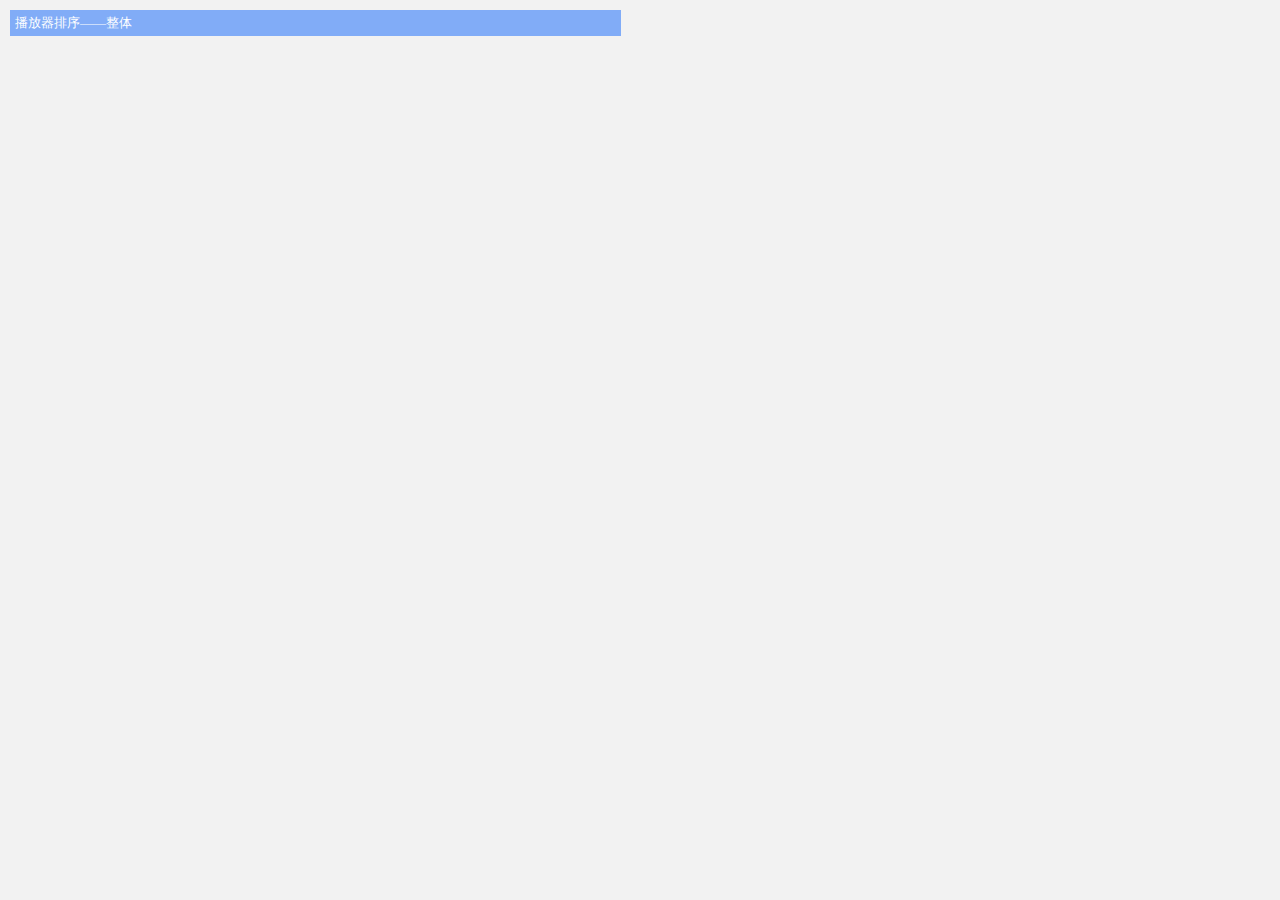
<file: 播放器流程.html>
﻿<!DOCTYPE html>
<html>
  <head>
    <title>播放器流程</title>
    <meta http-equiv="X-UA-Compatible" content="IE=edge"/>
    <meta http-equiv="content-type" content="text/html; charset=utf-8"/>
    <meta name="apple-mobile-web-app-capable" content="yes"/>
    <link href="resources/css/jquery-ui-themes.css" type="text/css" rel="stylesheet"/>
    <link href="resources/css/axure_rp_page.css" type="text/css" rel="stylesheet"/>
    <link href="data/styles.css" type="text/css" rel="stylesheet"/>
    <link href="files/播放器流程/styles.css" type="text/css" rel="stylesheet"/>
    <script src="resources/scripts/jquery-1.7.1.min.js"></script>
    <script src="resources/scripts/jquery-ui-1.8.10.custom.min.js"></script>
    <script src="resources/scripts/axure/axQuery.js"></script>
    <script src="resources/scripts/axure/globals.js"></script>
    <script src="resources/scripts/axutils.js"></script>
    <script src="resources/scripts/axure/annotation.js"></script>
    <script src="resources/scripts/axure/axQuery.std.js"></script>
    <script src="resources/scripts/axure/doc.js"></script>
    <script src="data/document.js"></script>
    <script src="resources/scripts/messagecenter.js"></script>
    <script src="resources/scripts/axure/events.js"></script>
    <script src="resources/scripts/axure/recording.js"></script>
    <script src="resources/scripts/axure/action.js"></script>
    <script src="resources/scripts/axure/expr.js"></script>
    <script src="resources/scripts/axure/geometry.js"></script>
    <script src="resources/scripts/axure/flyout.js"></script>
    <script src="resources/scripts/axure/ie.js"></script>
    <script src="resources/scripts/axure/model.js"></script>
    <script src="resources/scripts/axure/repeater.js"></script>
    <script src="resources/scripts/axure/sto.js"></script>
    <script src="resources/scripts/axure/utils.temp.js"></script>
    <script src="resources/scripts/axure/variables.js"></script>
    <script src="resources/scripts/axure/drag.js"></script>
    <script src="resources/scripts/axure/move.js"></script>
    <script src="resources/scripts/axure/visibility.js"></script>
    <script src="resources/scripts/axure/style.js"></script>
    <script src="resources/scripts/axure/adaptive.js"></script>
    <script src="resources/scripts/axure/tree.js"></script>
    <script src="resources/scripts/axure/init.temp.js"></script>
    <script src="files/播放器流程/data.js"></script>
    <script src="resources/scripts/axure/legacy.js"></script>
    <script src="resources/scripts/axure/viewer.js"></script>
    <script src="resources/scripts/axure/math.js"></script>
    <script type="text/javascript">
      $axure.utils.getTransparentGifPath = function() { return 'resources/images/transparent.gif'; };
      $axure.utils.getOtherPath = function() { return 'resources/Other.html'; };
      $axure.utils.getReloadPath = function() { return 'resources/reload.html'; };
    </script>
  </head>
  <body>
    <div id="base" class="">

      <!-- Unnamed (矩形) -->
      <div id="u119" class="ax_default box_3">
        <img id="u119_img" class="img " src="images/播放器流程/u119.png"/>
        <!-- Unnamed () -->
        <div id="u120" class="text" style="visibility: visible;">
          <p><span>播放器排序——整体</span></p>
        </div>
      </div>
    </div>
  </body>
</html>
</file>
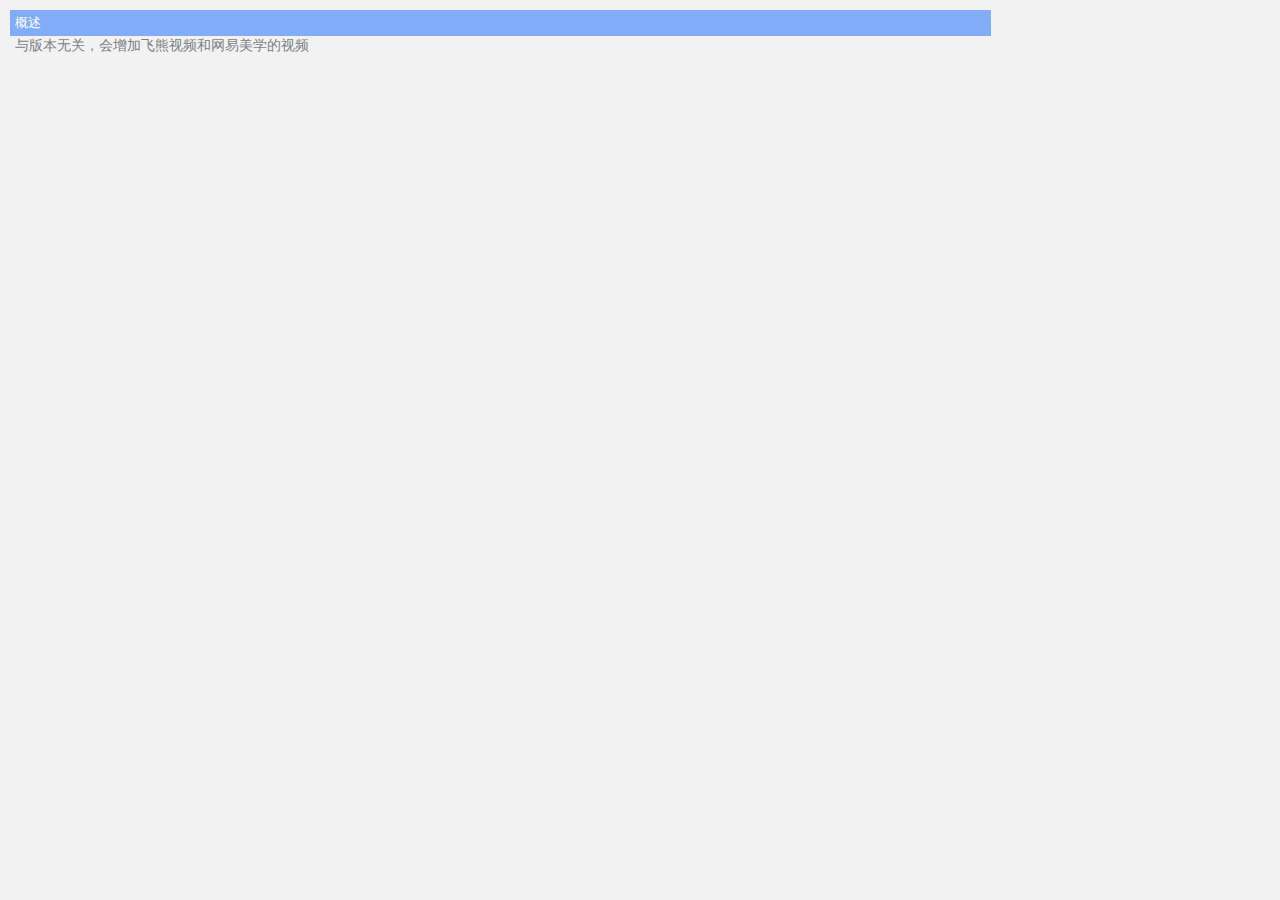
<file: 新增短视频栏目.html>
﻿<!DOCTYPE html>
<html>
  <head>
    <title>新增短视频栏目</title>
    <meta http-equiv="X-UA-Compatible" content="IE=edge"/>
    <meta http-equiv="content-type" content="text/html; charset=utf-8"/>
    <meta name="apple-mobile-web-app-capable" content="yes"/>
    <link href="resources/css/jquery-ui-themes.css" type="text/css" rel="stylesheet"/>
    <link href="resources/css/axure_rp_page.css" type="text/css" rel="stylesheet"/>
    <link href="data/styles.css" type="text/css" rel="stylesheet"/>
    <link href="files/新增短视频栏目/styles.css" type="text/css" rel="stylesheet"/>
    <script src="resources/scripts/jquery-1.7.1.min.js"></script>
    <script src="resources/scripts/jquery-ui-1.8.10.custom.min.js"></script>
    <script src="resources/scripts/axure/axQuery.js"></script>
    <script src="resources/scripts/axure/globals.js"></script>
    <script src="resources/scripts/axutils.js"></script>
    <script src="resources/scripts/axure/annotation.js"></script>
    <script src="resources/scripts/axure/axQuery.std.js"></script>
    <script src="resources/scripts/axure/doc.js"></script>
    <script src="data/document.js"></script>
    <script src="resources/scripts/messagecenter.js"></script>
    <script src="resources/scripts/axure/events.js"></script>
    <script src="resources/scripts/axure/recording.js"></script>
    <script src="resources/scripts/axure/action.js"></script>
    <script src="resources/scripts/axure/expr.js"></script>
    <script src="resources/scripts/axure/geometry.js"></script>
    <script src="resources/scripts/axure/flyout.js"></script>
    <script src="resources/scripts/axure/ie.js"></script>
    <script src="resources/scripts/axure/model.js"></script>
    <script src="resources/scripts/axure/repeater.js"></script>
    <script src="resources/scripts/axure/sto.js"></script>
    <script src="resources/scripts/axure/utils.temp.js"></script>
    <script src="resources/scripts/axure/variables.js"></script>
    <script src="resources/scripts/axure/drag.js"></script>
    <script src="resources/scripts/axure/move.js"></script>
    <script src="resources/scripts/axure/visibility.js"></script>
    <script src="resources/scripts/axure/style.js"></script>
    <script src="resources/scripts/axure/adaptive.js"></script>
    <script src="resources/scripts/axure/tree.js"></script>
    <script src="resources/scripts/axure/init.temp.js"></script>
    <script src="files/新增短视频栏目/data.js"></script>
    <script src="resources/scripts/axure/legacy.js"></script>
    <script src="resources/scripts/axure/viewer.js"></script>
    <script src="resources/scripts/axure/math.js"></script>
    <script type="text/javascript">
      $axure.utils.getTransparentGifPath = function() { return 'resources/images/transparent.gif'; };
      $axure.utils.getOtherPath = function() { return 'resources/Other.html'; };
      $axure.utils.getReloadPath = function() { return 'resources/reload.html'; };
    </script>
  </head>
  <body>
    <div id="base" class="">

      <!-- Unnamed (矩形) -->
      <div id="u79" class="ax_default box_3">
        <img id="u79_img" class="img " src="images/电视台加购物频道/u47.png"/>
        <!-- Unnamed () -->
        <div id="u80" class="text" style="visibility: visible;">
          <p><span>概述</span></p>
        </div>
      </div>

      <!-- Unnamed (矩形) -->
      <div id="u81" class="ax_default label">
        <img id="u81_img" class="img " src="images/电视台加购物频道/u49.png"/>
        <!-- Unnamed () -->
        <div id="u82" class="text" style="visibility: visible;">
          <p><span>与版本无关，会增加飞熊视频和网易美学的视频</span></p>
        </div>
      </div>
    </div>
  </body>
</html>
</file>
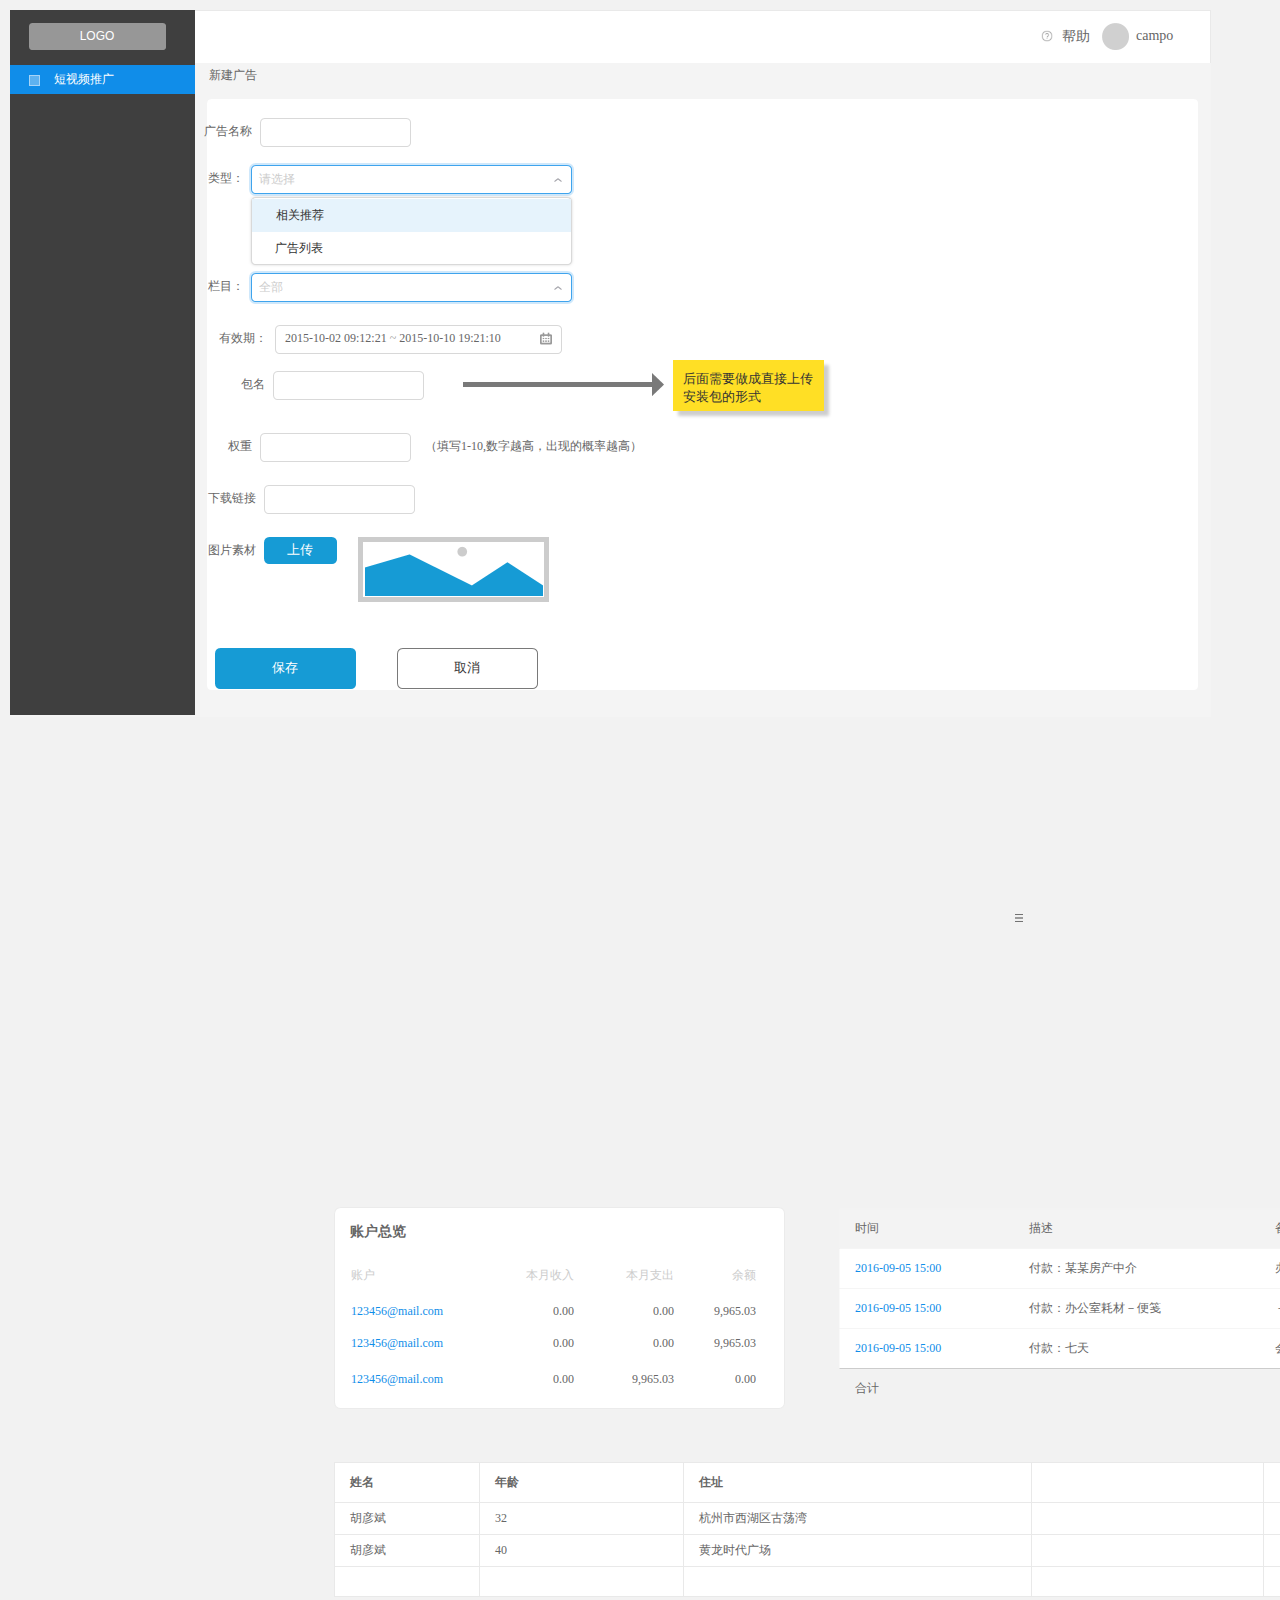
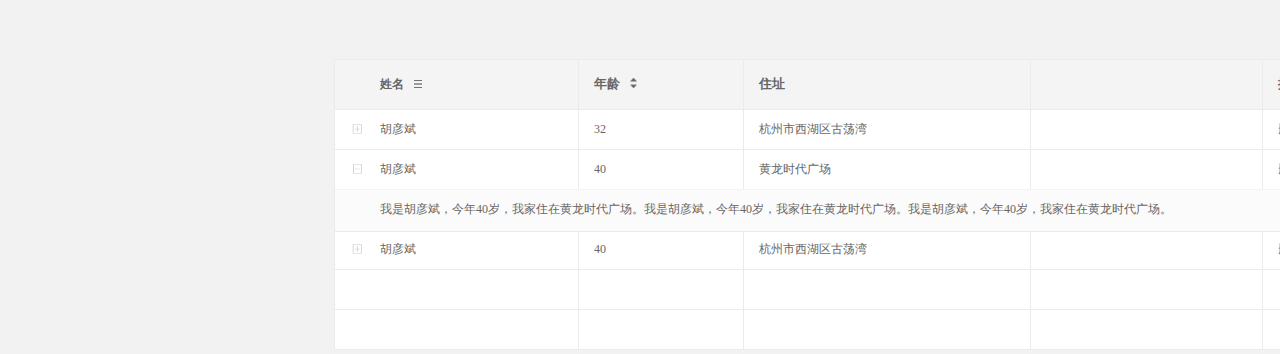
<file: 新建和编辑页面.html>
﻿<!DOCTYPE html>
<html>
  <head>
    <title>新建和编辑页面</title>
    <meta http-equiv="X-UA-Compatible" content="IE=edge"/>
    <meta http-equiv="content-type" content="text/html; charset=utf-8"/>
    <meta name="apple-mobile-web-app-capable" content="yes"/>
    <link href="resources/css/jquery-ui-themes.css" type="text/css" rel="stylesheet"/>
    <link href="resources/css/axure_rp_page.css" type="text/css" rel="stylesheet"/>
    <link href="data/styles.css" type="text/css" rel="stylesheet"/>
    <link href="files/新建和编辑页面/styles.css" type="text/css" rel="stylesheet"/>
    <script src="resources/scripts/jquery-1.7.1.min.js"></script>
    <script src="resources/scripts/jquery-ui-1.8.10.custom.min.js"></script>
    <script src="resources/scripts/axure/axQuery.js"></script>
    <script src="resources/scripts/axure/globals.js"></script>
    <script src="resources/scripts/axutils.js"></script>
    <script src="resources/scripts/axure/annotation.js"></script>
    <script src="resources/scripts/axure/axQuery.std.js"></script>
    <script src="resources/scripts/axure/doc.js"></script>
    <script src="data/document.js"></script>
    <script src="resources/scripts/messagecenter.js"></script>
    <script src="resources/scripts/axure/events.js"></script>
    <script src="resources/scripts/axure/recording.js"></script>
    <script src="resources/scripts/axure/action.js"></script>
    <script src="resources/scripts/axure/expr.js"></script>
    <script src="resources/scripts/axure/geometry.js"></script>
    <script src="resources/scripts/axure/flyout.js"></script>
    <script src="resources/scripts/axure/ie.js"></script>
    <script src="resources/scripts/axure/model.js"></script>
    <script src="resources/scripts/axure/repeater.js"></script>
    <script src="resources/scripts/axure/sto.js"></script>
    <script src="resources/scripts/axure/utils.temp.js"></script>
    <script src="resources/scripts/axure/variables.js"></script>
    <script src="resources/scripts/axure/drag.js"></script>
    <script src="resources/scripts/axure/move.js"></script>
    <script src="resources/scripts/axure/visibility.js"></script>
    <script src="resources/scripts/axure/style.js"></script>
    <script src="resources/scripts/axure/adaptive.js"></script>
    <script src="resources/scripts/axure/tree.js"></script>
    <script src="resources/scripts/axure/init.temp.js"></script>
    <script src="files/新建和编辑页面/data.js"></script>
    <script src="resources/scripts/axure/legacy.js"></script>
    <script src="resources/scripts/axure/viewer.js"></script>
    <script src="resources/scripts/axure/math.js"></script>
    <script type="text/javascript">
      $axure.utils.getTransparentGifPath = function() { return 'resources/images/transparent.gif'; };
      $axure.utils.getOtherPath = function() { return 'resources/Other.html'; };
      $axure.utils.getReloadPath = function() { return 'resources/reload.html'; };
    </script>
  </head>
  <body>
    <div id="base" class="">

      <!-- Unnamed (组合) -->
      <div id="u454" class="ax_default">

        <!-- Unnamed (矩形) -->
        <div id="u455" class="ax_default shape">
          <img id="u455_img" class="img " src="images/短视频推广/u176.png"/>
          <!-- Unnamed () -->
          <div id="u456" class="text" style="display: none; visibility: hidden">
            <p><span></span></p>
          </div>
        </div>

        <!-- Unnamed (矩形) -->
        <div id="u457" class="ax_default shape">
          <img id="u457_img" class="img " src="images/短视频推广/u178.png"/>
          <!-- Unnamed () -->
          <div id="u458" class="text" style="display: none; visibility: hidden">
            <p><span></span></p>
          </div>
        </div>

        <!-- Unnamed (矩形) -->
        <div id="u459" class="ax_default paragraph">
          <img id="u459_img" class="img " src="images/短视频推广/u180.png"/>
          <!-- Unnamed () -->
          <div id="u460" class="text" style="visibility: visible;">
            <p><span>一级导航</span></p>
          </div>
        </div>

        <!-- Unnamed (矩形) -->
        <div id="u461" class="ax_default shape">
          <img id="u461_img" class="img " src="images/短视频推广/u182.png"/>
          <!-- Unnamed () -->
          <div id="u462" class="text" style="display: none; visibility: hidden">
            <p><span></span></p>
          </div>
        </div>

        <!-- Unnamed (矩形) -->
        <div id="u463" class="ax_default shape">
          <img id="u463_img" class="img " src="images/短视频推广/u184.png"/>
          <!-- Unnamed () -->
          <div id="u464" class="text" style="visibility: visible;">
            <p><span>LOGO</span></p>
          </div>
        </div>

        <!-- Unnamed (矩形) -->
        <div id="u465" class="ax_default shape">
          <img id="u465_img" class="img " src="images/短视频推广/u186.png"/>
          <!-- Unnamed () -->
          <div id="u466" class="text" style="display: none; visibility: hidden">
            <p><span></span></p>
          </div>
        </div>

        <!-- Unnamed (矩形) -->
        <div id="u467" class="ax_default shape">
          <img id="u467_img" class="img " src="images/短视频推广/u188.png"/>
          <!-- Unnamed () -->
          <div id="u468" class="text" style="visibility: visible;">
            <p><span>帮助</span></p>
          </div>
        </div>

        <!-- Unnamed (矩形) -->
        <div id="u469" class="ax_default shape">
          <img id="u469_img" class="img " src="images/短视频推广/u190.png"/>
          <!-- Unnamed () -->
          <div id="u470" class="text" style="visibility: visible;">
            <p><span>campo</span></p>
          </div>
        </div>

        <!-- Unnamed (组合) -->
        <div id="u471" class="ax_default">

          <!-- Unnamed (矩形) -->
          <div id="u472" class="ax_default shape">
            <img id="u472_img" class="img " src="images/短视频推广/u193.png"/>
            <!-- Unnamed () -->
            <div id="u473" class="text" style="display: none; visibility: hidden">
              <p><span></span></p>
            </div>
          </div>

          <!-- Unnamed (矩形) -->
          <div id="u474" class="ax_default shape">
            <img id="u474_img" class="img " src="images/短视频推广/u195.png"/>
            <!-- Unnamed () -->
            <div id="u475" class="text" style="visibility: visible;">
              <p><span>短视频</span></p>
            </div>
          </div>

          <!-- Unnamed (矩形) -->
          <div id="u476" class="ax_default shape">
            <img id="u476_img" class="img " src="images/短视频推广/u197.png"/>
            <!-- Unnamed () -->
            <div id="u477" class="text" style="display: none; visibility: hidden">
              <p><span></span></p>
            </div>
          </div>
        </div>

        <!-- Unnamed (图片) -->
        <div id="u478" class="ax_default image1">
          <img id="u478_img" class="img " src="images/短视频推广/u199.png"/>
          <!-- Unnamed () -->
          <div id="u479" class="text" style="display: none; visibility: hidden">
            <p><span></span></p>
          </div>
        </div>

        <!-- Unnamed (组合) -->
        <div id="u480" class="ax_default">

          <!-- Unnamed (矩形) -->
          <div id="u481" class="ax_default shape">
            <img id="u481_img" class="img " src="images/短视频推广/u193.png"/>
            <!-- Unnamed () -->
            <div id="u482" class="text" style="display: none; visibility: hidden">
              <p><span></span></p>
            </div>
          </div>

          <!-- Unnamed (矩形) -->
          <div id="u483" class="ax_default shape">
            <img id="u483_img" class="img " src="images/短视频推广/u204.png"/>
            <!-- Unnamed () -->
            <div id="u484" class="text" style="visibility: visible;">
              <p><span>短视频推广</span></p>
            </div>
          </div>

          <!-- Unnamed (矩形) -->
          <div id="u485" class="ax_default shape">
            <img id="u485_img" class="img " src="images/短视频推广/u197.png"/>
            <!-- Unnamed () -->
            <div id="u486" class="text" style="display: none; visibility: hidden">
              <p><span></span></p>
            </div>
          </div>
        </div>

        <!-- Unnamed (矩形) -->
        <div id="u487" class="ax_default shape">
          <img id="u487_img" class="img " src="images/短视频推广/u208.png"/>
          <!-- Unnamed () -->
          <div id="u488" class="text" style="display: none; visibility: hidden">
            <p><span></span></p>
          </div>
        </div>

        <!-- Unnamed (动态面板) -->
        <div id="u489" class="ax_default">
          <div id="u489_state0" class="panel_state" data-label="State1">
            <div id="u489_state0_content" class="panel_state_content">
            </div>
          </div>
        </div>

        <!-- Unnamed (动态面板) -->
        <div id="u490" class="ax_default">
          <div id="u490_state0" class="panel_state" data-label="State1">
            <div id="u490_state0_content" class="panel_state_content">
            </div>
          </div>
        </div>

        <!-- Unnamed (动态面板) -->
        <div id="u491" class="ax_default">
          <div id="u491_state0" class="panel_state" data-label="State1">
            <div id="u491_state0_content" class="panel_state_content">
            </div>
          </div>
        </div>

        <!-- Unnamed (动态面板) -->
        <div id="u492" class="ax_default">
          <div id="u492_state0" class="panel_state" data-label="State1">
            <div id="u492_state0_content" class="panel_state_content">
            </div>
          </div>
        </div>

        <!-- Unnamed (矩形) -->
        <div id="u493" class="ax_default shape">
          <img id="u493_img" class="img " src="images/短视频推广/u214.png"/>
          <!-- Unnamed () -->
          <div id="u494" class="text" style="visibility: visible;">
            <p><span>新建广告</span></p>
          </div>
        </div>

        <!-- Unnamed (组合) -->
        <div id="u495" class="ax_default">

          <!-- Unnamed (组合) -->
          <div id="u496" class="ax_default">

            <!-- Unnamed (组合) -->
            <div id="u497" class="ax_default">

              <!-- Unnamed (矩形) -->
              <div id="u498" class="ax_default shape">
                <img id="u498_img" class="img " src="images/新建和编辑页面/u498.png"/>
                <!-- Unnamed () -->
                <div id="u499" class="text" style="visibility: visible;">
                  <p><span style="color:#666666;">2015-10-02 09:12:21 </span><span style="color:#999999;">~</span><span style="color:#666666;"> 2015-10-10 19:21:10</span></p>
                </div>
              </div>

              <!-- Unnamed (图片) -->
              <div id="u500" class="ax_default image1">
                <img id="u500_img" class="img " src="images/新建和编辑页面/u500.png"/>
                <!-- Unnamed () -->
                <div id="u501" class="text" style="display: none; visibility: hidden">
                  <p><span></span></p>
                </div>
              </div>
            </div>
          </div>

          <!-- Unnamed (矩形) -->
          <div id="u502" class="ax_default heading_1">
            <img id="u502_img" class="img " src="images/新建和编辑页面/u502.png"/>
            <!-- Unnamed () -->
            <div id="u503" class="text" style="visibility: visible;">
              <p><span>有效期：</span></p>
            </div>
          </div>
        </div>

        <!-- Unnamed (组合) -->
        <div id="u504" class="ax_default">

          <!-- Unnamed (组合) -->
          <div id="u505" class="ax_default">

            <!-- Unnamed (矩形) -->
            <div id="u506" class="ax_default shape">
              <img id="u506_img" class="img " src="images/新建和编辑页面/u506.png"/>
              <!-- Unnamed () -->
              <div id="u507" class="text" style="display: none; visibility: hidden">
                <p><span></span></p>
              </div>
            </div>

            <!-- Unnamed (矩形) -->
            <div id="u508" class="ax_default shape">
              <img id="u508_img" class="img " src="images/新建和编辑页面/u508.png"/>
              <!-- Unnamed () -->
              <div id="u509" class="text" style="visibility: visible;">
                <p><span>请选择</span></p>
              </div>
            </div>

            <!-- Unnamed (图片) -->
            <div id="u510" class="ax_default image1">
              <img id="u510_img" class="img " src="images/新建和编辑页面/u510.png"/>
              <!-- Unnamed () -->
              <div id="u511" class="text" style="display: none; visibility: hidden">
                <p><span></span></p>
              </div>
            </div>
          </div>

          <!-- Unnamed (组合) -->
          <div id="u512" class="ax_default">

            <!-- Unnamed (矩形) -->
            <div id="u513" class="ax_default shape">
              <img id="u513_img" class="img " src="images/新建和编辑页面/u513.png"/>
              <!-- Unnamed () -->
              <div id="u514" class="text" style="display: none; visibility: hidden">
                <p><span></span></p>
              </div>
            </div>

            <!-- Unnamed (矩形) -->
            <div id="u515" class="ax_default shape">
              <img id="u515_img" class="img " src="images/新建和编辑页面/u515.png"/>
              <!-- Unnamed () -->
              <div id="u516" class="text" style="visibility: visible;">
                <p><span>相关推荐</span></p>
              </div>
            </div>

            <!-- Unnamed (矩形) -->
            <div id="u517" class="ax_default shape">
              <img id="u517_img" class="img " src="images/新建和编辑页面/u517.png"/>
              <!-- Unnamed () -->
              <div id="u518" class="text" style="visibility: visible;">
                <p><span>广告列表</span></p>
              </div>
            </div>
          </div>

          <!-- Unnamed (矩形) -->
          <div id="u519" class="ax_default heading_1">
            <img id="u519_img" class="img " src="images/新建和编辑页面/u519.png"/>
            <!-- Unnamed () -->
            <div id="u520" class="text" style="visibility: visible;">
              <p><span>类型：</span></p>
            </div>
          </div>
        </div>

        <!-- Unnamed (组合) -->
        <div id="u521" class="ax_default">

          <!-- Unnamed (组合) -->
          <div id="u522" class="ax_default">

            <!-- Unnamed (矩形) -->
            <div id="u523" class="ax_default shape">
              <img id="u523_img" class="img " src="images/新建和编辑页面/u506.png"/>
              <!-- Unnamed () -->
              <div id="u524" class="text" style="display: none; visibility: hidden">
                <p><span></span></p>
              </div>
            </div>

            <!-- Unnamed (矩形) -->
            <div id="u525" class="ax_default shape">
              <img id="u525_img" class="img " src="images/新建和编辑页面/u508.png"/>
              <!-- Unnamed () -->
              <div id="u526" class="text" style="visibility: visible;">
                <p><span>全部</span></p>
              </div>
            </div>

            <!-- Unnamed (图片) -->
            <div id="u527" class="ax_default image1">
              <img id="u527_img" class="img " src="images/新建和编辑页面/u510.png"/>
              <!-- Unnamed () -->
              <div id="u528" class="text" style="display: none; visibility: hidden">
                <p><span></span></p>
              </div>
            </div>
          </div>

          <!-- Unnamed (组合) -->
          <div id="u529" class="ax_default">
          </div>

          <!-- Unnamed (矩形) -->
          <div id="u530" class="ax_default heading_1">
            <img id="u530_img" class="img " src="images/新建和编辑页面/u519.png"/>
            <!-- Unnamed () -->
            <div id="u531" class="text" style="visibility: visible;">
              <p><span>栏目：</span></p>
            </div>
          </div>
        </div>
      </div>

      <!-- Unnamed (组合) -->
      <div id="u532" class="ax_default">

        <!-- Unnamed (组合) -->
        <div id="u533" class="ax_default">

          <!-- Unnamed (矩形) -->
          <div id="u534" class="ax_default shape">
            <img id="u534_img" class="img " src="images/短视频推广/u226.png"/>
            <!-- Unnamed () -->
            <div id="u535" class="text" style="display: none; visibility: hidden">
              <p><span></span></p>
            </div>
          </div>

          <!-- Unnamed (矩形) -->
          <div id="u536" class="ax_default shape">
            <img id="u536_img" class="img " src="images/短视频推广/u228.png"/>
            <!-- Unnamed () -->
            <div id="u537" class="text" style="display: none; visibility: hidden">
              <p><span></span></p>
            </div>
          </div>

          <!-- Unnamed (矩形) -->
          <div id="u538" class="ax_default shape">
            <img id="u538_img" class="img " src="images/短视频推广/u228.png"/>
            <!-- Unnamed () -->
            <div id="u539" class="text" style="display: none; visibility: hidden">
              <p><span></span></p>
            </div>
          </div>

          <!-- Unnamed (矩形) -->
          <div id="u540" class="ax_default shape">
            <img id="u540_img" class="img " src="images/短视频推广/u232.png"/>
            <!-- Unnamed () -->
            <div id="u541" class="text" style="display: none; visibility: hidden">
              <p><span></span></p>
            </div>
          </div>
        </div>

        <!-- Unnamed (矩形) -->
        <div id="u542" class="ax_default heading_1">
          <img id="u542_img" class="img " src="images/短视频推广/u234.png"/>
          <!-- Unnamed () -->
          <div id="u543" class="text" style="visibility: visible;">
            <p><span style="color:#666666;">时间</span></p><p><span style="color:#108EE9;">2016-09-05 15:00</span></p><p><span style="color:#108EE9;">2016-09-05 15:00</span></p><p><span style="color:#108EE9;">2016-09-05 15:00</span><span style="color:#2DB7F5;"></span></p><p><span style="color:#666666;">合计</span></p>
          </div>
        </div>

        <!-- Unnamed (矩形) -->
        <div id="u544" class="ax_default heading_1">
          <img id="u544_img" class="img " src="images/短视频推广/u236.png"/>
          <!-- Unnamed () -->
          <div id="u545" class="text" style="visibility: visible;">
            <p><span>描述</span></p><p><span>付款：某某房产中介</span></p><p><span>付款：办公室耗材－便笺</span></p><p><span>付款：七天</span></p>
          </div>
        </div>

        <!-- Unnamed (矩形) -->
        <div id="u546" class="ax_default heading_1">
          <img id="u546_img" class="img " src="images/短视频推广/u238.png"/>
          <!-- Unnamed () -->
          <div id="u547" class="text" style="visibility: visible;">
            <p><span>备注</span></p><p><span>办公室租金</span></p><p><span>－</span></p><p><span>会议盒饭</span></p>
          </div>
        </div>

        <!-- Unnamed (矩形) -->
        <div id="u548" class="ax_default heading_1">
          <img id="u548_img" class="img " src="images/短视频推广/u240.png"/>
          <!-- Unnamed () -->
          <div id="u549" class="text" style="visibility: visible;">
            <p><span style="font-family:'Microsoft YaHei Regular', 'Microsoft YaHei';font-weight:400;">金额</span></p><p><span style="font-family:'Microsoft YaHei Regular', 'Microsoft YaHei';font-weight:400;">50,000.00</span></p><p><span style="font-family:'Microsoft YaHei Regular', 'Microsoft YaHei';font-weight:400;">400.00</span></p><p><span style="font-family:'Microsoft YaHei Regular', 'Microsoft YaHei';font-weight:400;">128.00</span></p><p><span style="font-family:'Microsoft Tai Le Negreta', 'Microsoft Tai Le Normal', 'Microsoft Tai Le';font-weight:700;">50,528.00</span></p>
          </div>
        </div>
      </div>

      <!-- Unnamed (组合) -->
      <div id="u550" class="ax_default">

        <!-- Unnamed (矩形) -->
        <div id="u551" class="ax_default shape">
          <img id="u551_img" class="img " src="images/短视频推广/u243.png"/>
          <!-- Unnamed () -->
          <div id="u552" class="text" style="visibility: visible;">
            <p><span>账户总览</span></p>
          </div>
        </div>

        <!-- Unnamed (表格) -->
        <div id="u553" class="ax_default table">

          <!-- Unnamed (单元格) -->
          <div id="u554" class="ax_default table_cell">
            <img id="u554_img" class="img " src="images/短视频推广/u246.png"/>
            <!-- Unnamed () -->
            <div id="u555" class="text" style="visibility: visible;">
              <p><span>账户</span></p>
            </div>
          </div>

          <!-- Unnamed (单元格) -->
          <div id="u556" class="ax_default table_cell">
            <img id="u556_img" class="img " src="images/短视频推广/u248.png"/>
            <!-- Unnamed () -->
            <div id="u557" class="text" style="visibility: visible;">
              <p><span>本月收入</span></p>
            </div>
          </div>

          <!-- Unnamed (单元格) -->
          <div id="u558" class="ax_default table_cell">
            <img id="u558_img" class="img " src="images/短视频推广/u250.png"/>
            <!-- Unnamed () -->
            <div id="u559" class="text" style="visibility: visible;">
              <p><span>本月支出</span></p>
            </div>
          </div>

          <!-- Unnamed (单元格) -->
          <div id="u560" class="ax_default table_cell">
            <img id="u560_img" class="img " src="images/短视频推广/u252.png"/>
            <!-- Unnamed () -->
            <div id="u561" class="text" style="visibility: visible;">
              <p><span>余额</span></p>
            </div>
          </div>

          <!-- Unnamed (单元格) -->
          <div id="u562" class="ax_default table_cell">
            <img id="u562_img" class="img " src="images/短视频推广/u254.png"/>
            <!-- Unnamed () -->
            <div id="u563" class="text" style="visibility: visible;">
              <p><span>123456@mail.com</span></p>
            </div>
          </div>

          <!-- Unnamed (单元格) -->
          <div id="u564" class="ax_default table_cell">
            <img id="u564_img" class="img " src="images/短视频推广/u256.png"/>
            <!-- Unnamed () -->
            <div id="u565" class="text" style="visibility: visible;">
              <p><span>0.00</span></p>
            </div>
          </div>

          <!-- Unnamed (单元格) -->
          <div id="u566" class="ax_default table_cell">
            <img id="u566_img" class="img " src="images/短视频推广/u258.png"/>
            <!-- Unnamed () -->
            <div id="u567" class="text" style="visibility: visible;">
              <p><span>0.00</span></p>
            </div>
          </div>

          <!-- Unnamed (单元格) -->
          <div id="u568" class="ax_default table_cell">
            <img id="u568_img" class="img " src="images/短视频推广/u260.png"/>
            <!-- Unnamed () -->
            <div id="u569" class="text" style="visibility: visible;">
              <p><span>9,965.03</span></p>
            </div>
          </div>

          <!-- Unnamed (单元格) -->
          <div id="u570" class="ax_default table_cell">
            <img id="u570_img" class="img " src="images/短视频推广/u254.png"/>
            <!-- Unnamed () -->
            <div id="u571" class="text" style="visibility: visible;">
              <p><span>123456@mail.com</span></p>
            </div>
          </div>

          <!-- Unnamed (单元格) -->
          <div id="u572" class="ax_default table_cell">
            <img id="u572_img" class="img " src="images/短视频推广/u256.png"/>
            <!-- Unnamed () -->
            <div id="u573" class="text" style="visibility: visible;">
              <p><span>0.00</span></p>
            </div>
          </div>

          <!-- Unnamed (单元格) -->
          <div id="u574" class="ax_default table_cell">
            <img id="u574_img" class="img " src="images/短视频推广/u258.png"/>
            <!-- Unnamed () -->
            <div id="u575" class="text" style="visibility: visible;">
              <p><span>0.00</span></p>
            </div>
          </div>

          <!-- Unnamed (单元格) -->
          <div id="u576" class="ax_default table_cell">
            <img id="u576_img" class="img " src="images/短视频推广/u260.png"/>
            <!-- Unnamed () -->
            <div id="u577" class="text" style="visibility: visible;">
              <p><span>9,965.03</span></p>
            </div>
          </div>

          <!-- Unnamed (单元格) -->
          <div id="u578" class="ax_default table_cell">
            <img id="u578_img" class="img " src="images/短视频推广/u246.png"/>
            <!-- Unnamed () -->
            <div id="u579" class="text" style="visibility: visible;">
              <p><span>123456@mail.com</span></p>
            </div>
          </div>

          <!-- Unnamed (单元格) -->
          <div id="u580" class="ax_default table_cell">
            <img id="u580_img" class="img " src="images/短视频推广/u248.png"/>
            <!-- Unnamed () -->
            <div id="u581" class="text" style="visibility: visible;">
              <p><span>0.00</span></p>
            </div>
          </div>

          <!-- Unnamed (单元格) -->
          <div id="u582" class="ax_default table_cell">
            <img id="u582_img" class="img " src="images/短视频推广/u250.png"/>
            <!-- Unnamed () -->
            <div id="u583" class="text" style="visibility: visible;">
              <p><span>9,965.03</span></p>
            </div>
          </div>

          <!-- Unnamed (单元格) -->
          <div id="u584" class="ax_default table_cell">
            <img id="u584_img" class="img " src="images/短视频推广/u252.png"/>
            <!-- Unnamed () -->
            <div id="u585" class="text" style="visibility: visible;">
              <p><span>0.00</span></p>
            </div>
          </div>
        </div>
      </div>

      <!-- Unnamed (表格) -->
      <div id="u586" class="ax_default table">

        <!-- Unnamed (单元格) -->
        <div id="u587" class="ax_default table_cell">
          <img id="u587_img" class="img " src="images/短视频推广/u279.png"/>
          <!-- Unnamed () -->
          <div id="u588" class="text" style="visibility: visible;">
            <p><span>姓名</span></p>
          </div>
        </div>

        <!-- Unnamed (单元格) -->
        <div id="u589" class="ax_default table_cell">
          <img id="u589_img" class="img " src="images/短视频推广/u281.png"/>
          <!-- Unnamed () -->
          <div id="u590" class="text" style="visibility: visible;">
            <p><span>年龄</span></p>
          </div>
        </div>

        <!-- Unnamed (单元格) -->
        <div id="u591" class="ax_default table_cell">
          <img id="u591_img" class="img " src="images/短视频推广/u283.png"/>
          <!-- Unnamed () -->
          <div id="u592" class="text" style="visibility: visible;">
            <p><span>住址</span></p>
          </div>
        </div>

        <!-- Unnamed (单元格) -->
        <div id="u593" class="ax_default table_cell">
          <img id="u593_img" class="img " src="images/短视频推广/u285.png"/>
          <!-- Unnamed () -->
          <div id="u594" class="text" style="display: none; visibility: hidden">
            <p><span></span></p>
          </div>
        </div>

        <!-- Unnamed (单元格) -->
        <div id="u595" class="ax_default table_cell">
          <img id="u595_img" class="img " src="images/短视频推广/u287.png"/>
          <!-- Unnamed () -->
          <div id="u596" class="text" style="display: none; visibility: hidden">
            <p><span></span></p>
          </div>
        </div>

        <!-- Unnamed (单元格) -->
        <div id="u597" class="ax_default table_cell">
          <img id="u597_img" class="img " src="images/短视频推广/u289.png"/>
          <!-- Unnamed () -->
          <div id="u598" class="text" style="visibility: visible;">
            <p><span>胡彦斌</span></p>
          </div>
        </div>

        <!-- Unnamed (单元格) -->
        <div id="u599" class="ax_default table_cell">
          <img id="u599_img" class="img " src="images/短视频推广/u291.png"/>
          <!-- Unnamed () -->
          <div id="u600" class="text" style="visibility: visible;">
            <p><span>32</span></p>
          </div>
        </div>

        <!-- Unnamed (单元格) -->
        <div id="u601" class="ax_default table_cell">
          <img id="u601_img" class="img " src="images/短视频推广/u293.png"/>
          <!-- Unnamed () -->
          <div id="u602" class="text" style="visibility: visible;">
            <p><span>杭州市西湖区古荡湾</span></p>
          </div>
        </div>

        <!-- Unnamed (单元格) -->
        <div id="u603" class="ax_default table_cell">
          <img id="u603_img" class="img " src="images/短视频推广/u295.png"/>
          <!-- Unnamed () -->
          <div id="u604" class="text" style="display: none; visibility: hidden">
            <p><span></span></p>
          </div>
        </div>

        <!-- Unnamed (单元格) -->
        <div id="u605" class="ax_default table_cell">
          <img id="u605_img" class="img " src="images/短视频推广/u297.png"/>
          <!-- Unnamed () -->
          <div id="u606" class="text" style="display: none; visibility: hidden">
            <p><span></span></p>
          </div>
        </div>

        <!-- Unnamed (单元格) -->
        <div id="u607" class="ax_default table_cell">
          <img id="u607_img" class="img " src="images/短视频推广/u289.png"/>
          <!-- Unnamed () -->
          <div id="u608" class="text" style="visibility: visible;">
            <p><span>胡彦斌</span></p>
          </div>
        </div>

        <!-- Unnamed (单元格) -->
        <div id="u609" class="ax_default table_cell">
          <img id="u609_img" class="img " src="images/短视频推广/u291.png"/>
          <!-- Unnamed () -->
          <div id="u610" class="text" style="visibility: visible;">
            <p><span>40</span></p>
          </div>
        </div>

        <!-- Unnamed (单元格) -->
        <div id="u611" class="ax_default table_cell">
          <img id="u611_img" class="img " src="images/短视频推广/u293.png"/>
          <!-- Unnamed () -->
          <div id="u612" class="text" style="visibility: visible;">
            <p><span>黄龙时代广场</span></p>
          </div>
        </div>

        <!-- Unnamed (单元格) -->
        <div id="u613" class="ax_default table_cell">
          <img id="u613_img" class="img " src="images/短视频推广/u295.png"/>
          <!-- Unnamed () -->
          <div id="u614" class="text" style="display: none; visibility: hidden">
            <p><span></span></p>
          </div>
        </div>

        <!-- Unnamed (单元格) -->
        <div id="u615" class="ax_default table_cell">
          <img id="u615_img" class="img " src="images/短视频推广/u297.png"/>
          <!-- Unnamed () -->
          <div id="u616" class="text" style="display: none; visibility: hidden">
            <p><span></span></p>
          </div>
        </div>

        <!-- Unnamed (单元格) -->
        <div id="u617" class="ax_default table_cell">
          <img id="u617_img" class="img " src="images/短视频推广/u309.png"/>
          <!-- Unnamed () -->
          <div id="u618" class="text" style="display: none; visibility: hidden">
            <p><span></span></p>
          </div>
        </div>

        <!-- Unnamed (单元格) -->
        <div id="u619" class="ax_default table_cell">
          <img id="u619_img" class="img " src="images/短视频推广/u311.png"/>
          <!-- Unnamed () -->
          <div id="u620" class="text" style="display: none; visibility: hidden">
            <p><span></span></p>
          </div>
        </div>

        <!-- Unnamed (单元格) -->
        <div id="u621" class="ax_default table_cell">
          <img id="u621_img" class="img " src="images/短视频推广/u313.png"/>
          <!-- Unnamed () -->
          <div id="u622" class="text" style="display: none; visibility: hidden">
            <p><span></span></p>
          </div>
        </div>

        <!-- Unnamed (单元格) -->
        <div id="u623" class="ax_default table_cell">
          <img id="u623_img" class="img " src="images/短视频推广/u315.png"/>
          <!-- Unnamed () -->
          <div id="u624" class="text" style="display: none; visibility: hidden">
            <p><span></span></p>
          </div>
        </div>

        <!-- Unnamed (单元格) -->
        <div id="u625" class="ax_default table_cell">
          <img id="u625_img" class="img " src="images/短视频推广/u317.png"/>
          <!-- Unnamed () -->
          <div id="u626" class="text" style="display: none; visibility: hidden">
            <p><span></span></p>
          </div>
        </div>
      </div>

      <!-- Unnamed (组合) -->
      <div id="u627" class="ax_default">

        <!-- Unnamed (表格) -->
        <div id="u628" class="ax_default table">

          <!-- Unnamed (单元格) -->
          <div id="u629" class="ax_default table_cell">
            <img id="u629_img" class="img " src="images/短视频推广/u321.png"/>
            <!-- Unnamed () -->
            <div id="u630" class="text" style="visibility: visible;">
              <p><span>姓名</span></p>
            </div>
          </div>

          <!-- Unnamed (单元格) -->
          <div id="u631" class="ax_default table_cell">
            <img id="u631_img" class="img " src="images/短视频推广/u323.png"/>
            <!-- Unnamed () -->
            <div id="u632" class="text" style="visibility: visible;">
              <p><span>年龄</span></p>
            </div>
          </div>

          <!-- Unnamed (单元格) -->
          <div id="u633" class="ax_default table_cell">
            <img id="u633_img" class="img " src="images/短视频推广/u325.png"/>
            <!-- Unnamed () -->
            <div id="u634" class="text" style="visibility: visible;">
              <p><span>住址</span></p>
            </div>
          </div>

          <!-- Unnamed (单元格) -->
          <div id="u635" class="ax_default table_cell">
            <img id="u635_img" class="img " src="images/短视频推广/u327.png"/>
            <!-- Unnamed () -->
            <div id="u636" class="text" style="display: none; visibility: hidden">
              <p><span></span></p>
            </div>
          </div>

          <!-- Unnamed (单元格) -->
          <div id="u637" class="ax_default table_cell">
            <img id="u637_img" class="img " src="images/短视频推广/u329.png"/>
            <!-- Unnamed () -->
            <div id="u638" class="text" style="visibility: visible;">
              <p><span>操作</span></p>
            </div>
          </div>

          <!-- Unnamed (单元格) -->
          <div id="u639" class="ax_default table_cell">
            <img id="u639_img" class="img " src="images/短视频推广/u331.png"/>
            <!-- Unnamed () -->
            <div id="u640" class="text" style="visibility: visible;">
              <p><span>胡彦斌</span></p>
            </div>
          </div>

          <!-- Unnamed (单元格) -->
          <div id="u641" class="ax_default table_cell">
            <img id="u641_img" class="img " src="images/短视频推广/u333.png"/>
            <!-- Unnamed () -->
            <div id="u642" class="text" style="visibility: visible;">
              <p><span>32</span></p>
            </div>
          </div>

          <!-- Unnamed (单元格) -->
          <div id="u643" class="ax_default table_cell">
            <img id="u643_img" class="img " src="images/短视频推广/u335.png"/>
            <!-- Unnamed () -->
            <div id="u644" class="text" style="visibility: visible;">
              <p><span>杭州市西湖区古荡湾</span></p>
            </div>
          </div>

          <!-- Unnamed (单元格) -->
          <div id="u645" class="ax_default table_cell">
            <img id="u645_img" class="img " src="images/短视频推广/u337.png"/>
            <!-- Unnamed () -->
            <div id="u646" class="text" style="display: none; visibility: hidden">
              <p><span></span></p>
            </div>
          </div>

          <!-- Unnamed (单元格) -->
          <div id="u647" class="ax_default table_cell">
            <img id="u647_img" class="img " src="images/短视频推广/u339.png"/>
            <!-- Unnamed () -->
            <div id="u648" class="text" style="visibility: visible;">
              <p><span>删除</span></p>
            </div>
          </div>

          <!-- Unnamed (单元格) -->
          <div id="u649" class="ax_default table_cell">
            <img id="u649_img" class="img " src="images/短视频推广/u331.png"/>
            <!-- Unnamed () -->
            <div id="u650" class="text" style="visibility: visible;">
              <p><span>胡彦斌</span></p>
            </div>
          </div>

          <!-- Unnamed (单元格) -->
          <div id="u651" class="ax_default table_cell">
            <img id="u651_img" class="img " src="images/短视频推广/u333.png"/>
            <!-- Unnamed () -->
            <div id="u652" class="text" style="visibility: visible;">
              <p><span>40</span></p>
            </div>
          </div>

          <!-- Unnamed (单元格) -->
          <div id="u653" class="ax_default table_cell">
            <img id="u653_img" class="img " src="images/短视频推广/u335.png"/>
            <!-- Unnamed () -->
            <div id="u654" class="text" style="visibility: visible;">
              <p><span>黄龙时代广场</span></p>
            </div>
          </div>

          <!-- Unnamed (单元格) -->
          <div id="u655" class="ax_default table_cell">
            <img id="u655_img" class="img " src="images/短视频推广/u337.png"/>
            <!-- Unnamed () -->
            <div id="u656" class="text" style="display: none; visibility: hidden">
              <p><span></span></p>
            </div>
          </div>

          <!-- Unnamed (单元格) -->
          <div id="u657" class="ax_default table_cell">
            <img id="u657_img" class="img " src="images/短视频推广/u339.png"/>
            <!-- Unnamed () -->
            <div id="u658" class="text" style="visibility: visible;">
              <p><span>删除</span></p>
            </div>
          </div>

          <!-- Unnamed (单元格) -->
          <div id="u659" class="ax_default table_cell">
            <img id="u659_img" class="img " src="images/短视频推广/u351.png"/>
            <!-- Unnamed () -->
            <div id="u660" class="text" style="display: none; visibility: hidden">
              <p><span></span></p>
            </div>
          </div>

          <!-- Unnamed (单元格) -->
          <div id="u661" class="ax_default table_cell">
            <img id="u661_img" class="img " src="images/短视频推广/u353.png"/>
            <!-- Unnamed () -->
            <div id="u662" class="text" style="display: none; visibility: hidden">
              <p><span></span></p>
            </div>
          </div>

          <!-- Unnamed (单元格) -->
          <div id="u663" class="ax_default table_cell">
            <img id="u663_img" class="img " src="images/短视频推广/u355.png"/>
            <!-- Unnamed () -->
            <div id="u664" class="text" style="display: none; visibility: hidden">
              <p><span></span></p>
            </div>
          </div>

          <!-- Unnamed (单元格) -->
          <div id="u665" class="ax_default table_cell">
            <img id="u665_img" class="img " src="images/短视频推广/u357.png"/>
            <!-- Unnamed () -->
            <div id="u666" class="text" style="display: none; visibility: hidden">
              <p><span></span></p>
            </div>
          </div>

          <!-- Unnamed (单元格) -->
          <div id="u667" class="ax_default table_cell">
            <img id="u667_img" class="img " src="images/短视频推广/u359.png"/>
            <!-- Unnamed () -->
            <div id="u668" class="text" style="display: none; visibility: hidden">
              <p><span></span></p>
            </div>
          </div>

          <!-- Unnamed (单元格) -->
          <div id="u669" class="ax_default table_cell">
            <img id="u669_img" class="img " src="images/短视频推广/u331.png"/>
            <!-- Unnamed () -->
            <div id="u670" class="text" style="visibility: visible;">
              <p><span>胡彦斌</span></p>
            </div>
          </div>

          <!-- Unnamed (单元格) -->
          <div id="u671" class="ax_default table_cell">
            <img id="u671_img" class="img " src="images/短视频推广/u333.png"/>
            <!-- Unnamed () -->
            <div id="u672" class="text" style="visibility: visible;">
              <p><span>40</span></p>
            </div>
          </div>

          <!-- Unnamed (单元格) -->
          <div id="u673" class="ax_default table_cell">
            <img id="u673_img" class="img " src="images/短视频推广/u335.png"/>
            <!-- Unnamed () -->
            <div id="u674" class="text" style="visibility: visible;">
              <p><span>杭州市西湖区古荡湾</span></p>
            </div>
          </div>

          <!-- Unnamed (单元格) -->
          <div id="u675" class="ax_default table_cell">
            <img id="u675_img" class="img " src="images/短视频推广/u337.png"/>
            <!-- Unnamed () -->
            <div id="u676" class="text" style="display: none; visibility: hidden">
              <p><span></span></p>
            </div>
          </div>

          <!-- Unnamed (单元格) -->
          <div id="u677" class="ax_default table_cell">
            <img id="u677_img" class="img " src="images/短视频推广/u339.png"/>
            <!-- Unnamed () -->
            <div id="u678" class="text" style="visibility: visible;">
              <p><span>删除</span></p>
            </div>
          </div>

          <!-- Unnamed (单元格) -->
          <div id="u679" class="ax_default table_cell">
            <img id="u679_img" class="img " src="images/短视频推广/u331.png"/>
            <!-- Unnamed () -->
            <div id="u680" class="text" style="display: none; visibility: hidden">
              <p><span></span></p>
            </div>
          </div>

          <!-- Unnamed (单元格) -->
          <div id="u681" class="ax_default table_cell">
            <img id="u681_img" class="img " src="images/短视频推广/u333.png"/>
            <!-- Unnamed () -->
            <div id="u682" class="text" style="display: none; visibility: hidden">
              <p><span></span></p>
            </div>
          </div>

          <!-- Unnamed (单元格) -->
          <div id="u683" class="ax_default table_cell">
            <img id="u683_img" class="img " src="images/短视频推广/u335.png"/>
            <!-- Unnamed () -->
            <div id="u684" class="text" style="display: none; visibility: hidden">
              <p><span></span></p>
            </div>
          </div>

          <!-- Unnamed (单元格) -->
          <div id="u685" class="ax_default table_cell">
            <img id="u685_img" class="img " src="images/短视频推广/u337.png"/>
            <!-- Unnamed () -->
            <div id="u686" class="text" style="display: none; visibility: hidden">
              <p><span></span></p>
            </div>
          </div>

          <!-- Unnamed (单元格) -->
          <div id="u687" class="ax_default table_cell">
            <img id="u687_img" class="img " src="images/短视频推广/u339.png"/>
            <!-- Unnamed () -->
            <div id="u688" class="text" style="display: none; visibility: hidden">
              <p><span></span></p>
            </div>
          </div>

          <!-- Unnamed (单元格) -->
          <div id="u689" class="ax_default table_cell">
            <img id="u689_img" class="img " src="images/短视频推广/u381.png"/>
            <!-- Unnamed () -->
            <div id="u690" class="text" style="display: none; visibility: hidden">
              <p><span></span></p>
            </div>
          </div>

          <!-- Unnamed (单元格) -->
          <div id="u691" class="ax_default table_cell">
            <img id="u691_img" class="img " src="images/短视频推广/u383.png"/>
            <!-- Unnamed () -->
            <div id="u692" class="text" style="display: none; visibility: hidden">
              <p><span></span></p>
            </div>
          </div>

          <!-- Unnamed (单元格) -->
          <div id="u693" class="ax_default table_cell">
            <img id="u693_img" class="img " src="images/短视频推广/u385.png"/>
            <!-- Unnamed () -->
            <div id="u694" class="text" style="display: none; visibility: hidden">
              <p><span></span></p>
            </div>
          </div>

          <!-- Unnamed (单元格) -->
          <div id="u695" class="ax_default table_cell">
            <img id="u695_img" class="img " src="images/短视频推广/u387.png"/>
            <!-- Unnamed () -->
            <div id="u696" class="text" style="display: none; visibility: hidden">
              <p><span></span></p>
            </div>
          </div>

          <!-- Unnamed (单元格) -->
          <div id="u697" class="ax_default table_cell">
            <img id="u697_img" class="img " src="images/短视频推广/u389.png"/>
            <!-- Unnamed () -->
            <div id="u698" class="text" style="display: none; visibility: hidden">
              <p><span></span></p>
            </div>
          </div>
        </div>

        <!-- Unnamed (图片) -->
        <div id="u699" class="ax_default image1">
          <img id="u699_img" class="img " src="images/短视频推广/u391.png"/>
          <!-- Unnamed () -->
          <div id="u700" class="text" style="display: none; visibility: hidden">
            <p><span></span></p>
          </div>
        </div>

        <!-- Unnamed (图片) -->
        <div id="u701" class="ax_default image1">
          <img id="u701_img" class="img " src="images/短视频推广/u393.png"/>
          <!-- Unnamed () -->
          <div id="u702" class="text" style="display: none; visibility: hidden">
            <p><span></span></p>
          </div>
        </div>

        <!-- Unnamed (图片) -->
        <div id="u703" class="ax_default image1">
          <img id="u703_img" class="img " src="images/短视频推广/u395.png"/>
          <!-- Unnamed () -->
          <div id="u704" class="text" style="display: none; visibility: hidden">
            <p><span></span></p>
          </div>
        </div>

        <!-- Unnamed (图片) -->
        <div id="u705" class="ax_default image1">
          <img id="u705_img" class="img " src="images/短视频推广/u397.png"/>
          <!-- Unnamed () -->
          <div id="u706" class="text" style="display: none; visibility: hidden">
            <p><span></span></p>
          </div>
        </div>

        <!-- Unnamed (矩形) -->
        <div id="u707" class="ax_default heading_1">
          <img id="u707_img" class="img " src="images/短视频推广/u399.png"/>
          <!-- Unnamed () -->
          <div id="u708" class="text" style="visibility: visible;">
            <p><span>我是胡彦斌，今年40岁，我家住在黄龙时代广场。我是胡彦斌，今年40岁，我家住在黄龙时代广场。我是胡彦斌，今年40岁，我家住在黄龙时代广场。</span></p>
          </div>
        </div>

        <!-- Unnamed (图片) -->
        <div id="u709" class="ax_default image1">
          <img id="u709_img" class="img " src="images/短视频推广/u397.png"/>
          <!-- Unnamed () -->
          <div id="u710" class="text" style="display: none; visibility: hidden">
            <p><span></span></p>
          </div>
        </div>
      </div>

      <!-- Unnamed (图片) -->
      <div id="u711" class="ax_default image1">
        <img id="u711_img" class="img " src="images/短视频推广/u391.png"/>
        <!-- Unnamed () -->
        <div id="u712" class="text" style="display: none; visibility: hidden">
          <p><span></span></p>
        </div>
      </div>

      <!-- Unnamed (组合) -->
      <div id="u713" class="ax_default">

        <!-- Unnamed (组合) -->
        <div id="u714" class="ax_default">

          <!-- Unnamed (矩形) -->
          <div id="u715" class="ax_default shape">
            <img id="u715_img" class="img " src="images/新建和编辑页面/u715.png"/>
            <!-- Unnamed () -->
            <div id="u716" class="text" style="display: none; visibility: hidden">
              <p><span></span></p>
            </div>
          </div>
        </div>

        <!-- Unnamed (矩形) -->
        <div id="u717" class="ax_default heading_1">
          <img id="u717_img" class="img " src="images/新建和编辑页面/u717.png"/>
          <!-- Unnamed () -->
          <div id="u718" class="text" style="visibility: visible;">
            <p><span>包名</span></p>
          </div>
        </div>
      </div>

      <!-- Unnamed (组合) -->
      <div id="u719" class="ax_default">

        <!-- Unnamed (矩形) -->
        <div id="u720" class="ax_default heading_1">
          <img id="u720_img" class="img " src="images/新建和编辑页面/u502.png"/>
          <!-- Unnamed () -->
          <div id="u721" class="text" style="visibility: visible;">
            <p><span>图片素材</span></p>
          </div>
        </div>

        <!-- Unnamed (组合) -->
        <div id="u722" class="ax_default">

          <!-- Unnamed (组合) -->
          <div id="u723" class="ax_default">

            <!-- Unnamed (组合) -->
            <div id="u724" class="ax_default">

              <!-- Unnamed (矩形) -->
              <div id="u725" class="ax_default shape">
                <img id="u725_img" class="img " src="images/新建和编辑页面/u715.png"/>
                <!-- Unnamed () -->
                <div id="u726" class="text" style="display: none; visibility: hidden">
                  <p><span></span></p>
                </div>
              </div>
            </div>

            <!-- Unnamed (矩形) -->
            <div id="u727" class="ax_default heading_1">
              <img id="u727_img" class="img " src="images/新建和编辑页面/u502.png"/>
              <!-- Unnamed () -->
              <div id="u728" class="text" style="visibility: visible;">
                <p><span>下载链接</span></p>
              </div>
            </div>

            <!-- Unnamed (矩形) -->
            <div id="u729" class="ax_default primary_button">
              <img id="u729_img" class="img " src="images/新建和编辑页面/u729.png"/>
              <!-- Unnamed () -->
              <div id="u730" class="text" style="visibility: visible;">
                <p><span>上传</span></p>
              </div>
            </div>
          </div>

          <!-- Unnamed (图片) -->
          <div id="u731" class="ax_default image">
            <img id="u731_img" class="img " src="images/新建和编辑页面/u731.png"/>
            <!-- Unnamed () -->
            <div id="u732" class="text" style="display: none; visibility: hidden">
              <p><span></span></p>
            </div>
          </div>
        </div>
      </div>

      <!-- Unnamed (矩形) -->
      <div id="u733" class="ax_default primary_button">
        <img id="u733_img" class="img " src="images/新建和编辑页面/u733.png"/>
        <!-- Unnamed () -->
        <div id="u734" class="text" style="visibility: visible;">
          <p><span>保存</span></p>
        </div>
      </div>

      <!-- Unnamed (矩形) -->
      <div id="u735" class="ax_default button">
        <img id="u735_img" class="img " src="images/新建和编辑页面/u735.png"/>
        <!-- Unnamed () -->
        <div id="u736" class="text" style="visibility: visible;">
          <p><span>取消</span></p>
        </div>
      </div>

      <!-- Unnamed (组合) -->
      <div id="u737" class="ax_default">

        <!-- Unnamed (组合) -->
        <div id="u738" class="ax_default">

          <!-- Unnamed (矩形) -->
          <div id="u739" class="ax_default shape">
            <img id="u739_img" class="img " src="images/新建和编辑页面/u715.png"/>
            <!-- Unnamed () -->
            <div id="u740" class="text" style="display: none; visibility: hidden">
              <p><span></span></p>
            </div>
          </div>
        </div>

        <!-- Unnamed (矩形) -->
        <div id="u741" class="ax_default heading_1">
          <img id="u741_img" class="img " src="images/新建和编辑页面/u717.png"/>
          <!-- Unnamed () -->
          <div id="u742" class="text" style="visibility: visible;">
            <p><span>权重</span></p>
          </div>
        </div>

        <!-- Unnamed (矩形) -->
        <div id="u743" class="ax_default heading_1">
          <img id="u743_img" class="img " src="images/新建和编辑页面/u743.png"/>
          <!-- Unnamed () -->
          <div id="u744" class="text" style="visibility: visible;">
            <p><span>（填写1-10,数字越高，出现的概率越高）</span></p>
          </div>
        </div>
      </div>

      <!-- Unnamed (水平线) -->
      <div id="u745" class="ax_default arrow">
        <img id="u745_img" class="img " src="images/新建和编辑页面/u745.png"/>
        <!-- Unnamed () -->
        <div id="u746" class="text" style="display: none; visibility: hidden">
          <p><span></span></p>
        </div>
      </div>

      <!-- Unnamed (矩形) -->
      <div id="u747" class="ax_default sticky_1">
        <img id="u747_img" class="img " src="images/新建和编辑页面/u747.png"/>
        <!-- Unnamed () -->
        <div id="u748" class="text" style="visibility: visible;">
          <p><span>后面需要做成直接上传安装包的形式</span></p>
        </div>
      </div>

      <!-- Unnamed (组合) -->
      <div id="u749" class="ax_default">

        <!-- Unnamed (组合) -->
        <div id="u750" class="ax_default">

          <!-- Unnamed (矩形) -->
          <div id="u751" class="ax_default shape">
            <img id="u751_img" class="img " src="images/新建和编辑页面/u715.png"/>
            <!-- Unnamed () -->
            <div id="u752" class="text" style="display: none; visibility: hidden">
              <p><span></span></p>
            </div>
          </div>
        </div>

        <!-- Unnamed (矩形) -->
        <div id="u753" class="ax_default heading_1">
          <img id="u753_img" class="img " src="images/新建和编辑页面/u502.png"/>
          <!-- Unnamed () -->
          <div id="u754" class="text" style="visibility: visible;">
            <p><span>广告名称</span></p>
          </div>
        </div>
      </div>
    </div>
  </body>
</html>
</file>
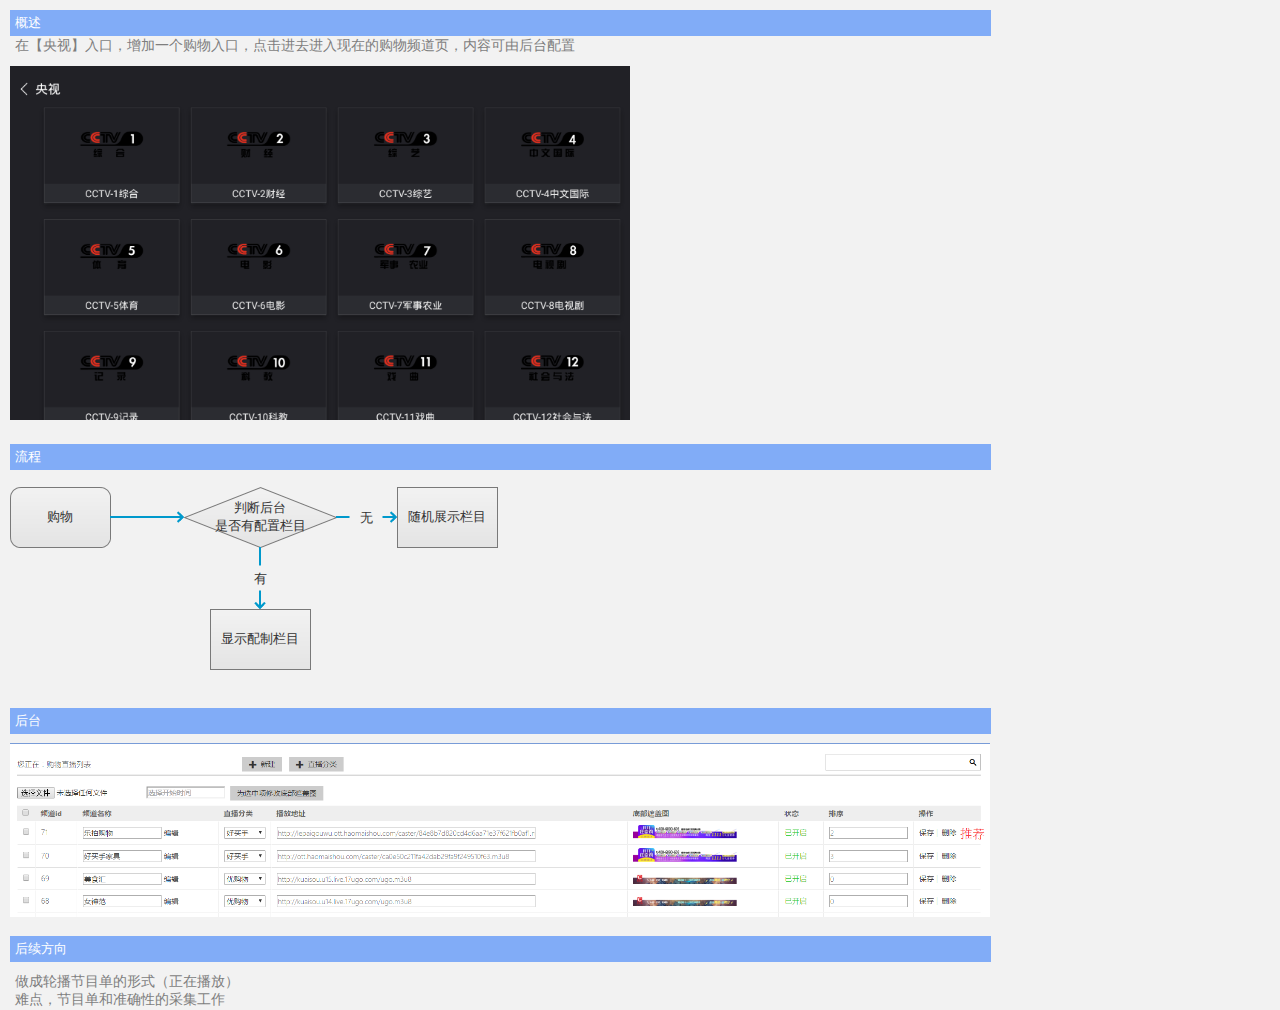
<file: 电视台加购物频道.html>
﻿<!DOCTYPE html>
<html>
  <head>
    <title>电视台加购物频道</title>
    <meta http-equiv="X-UA-Compatible" content="IE=edge"/>
    <meta http-equiv="content-type" content="text/html; charset=utf-8"/>
    <meta name="apple-mobile-web-app-capable" content="yes"/>
    <link href="resources/css/jquery-ui-themes.css" type="text/css" rel="stylesheet"/>
    <link href="resources/css/axure_rp_page.css" type="text/css" rel="stylesheet"/>
    <link href="data/styles.css" type="text/css" rel="stylesheet"/>
    <link href="files/电视台加购物频道/styles.css" type="text/css" rel="stylesheet"/>
    <script src="resources/scripts/jquery-1.7.1.min.js"></script>
    <script src="resources/scripts/jquery-ui-1.8.10.custom.min.js"></script>
    <script src="resources/scripts/axure/axQuery.js"></script>
    <script src="resources/scripts/axure/globals.js"></script>
    <script src="resources/scripts/axutils.js"></script>
    <script src="resources/scripts/axure/annotation.js"></script>
    <script src="resources/scripts/axure/axQuery.std.js"></script>
    <script src="resources/scripts/axure/doc.js"></script>
    <script src="data/document.js"></script>
    <script src="resources/scripts/messagecenter.js"></script>
    <script src="resources/scripts/axure/events.js"></script>
    <script src="resources/scripts/axure/recording.js"></script>
    <script src="resources/scripts/axure/action.js"></script>
    <script src="resources/scripts/axure/expr.js"></script>
    <script src="resources/scripts/axure/geometry.js"></script>
    <script src="resources/scripts/axure/flyout.js"></script>
    <script src="resources/scripts/axure/ie.js"></script>
    <script src="resources/scripts/axure/model.js"></script>
    <script src="resources/scripts/axure/repeater.js"></script>
    <script src="resources/scripts/axure/sto.js"></script>
    <script src="resources/scripts/axure/utils.temp.js"></script>
    <script src="resources/scripts/axure/variables.js"></script>
    <script src="resources/scripts/axure/drag.js"></script>
    <script src="resources/scripts/axure/move.js"></script>
    <script src="resources/scripts/axure/visibility.js"></script>
    <script src="resources/scripts/axure/style.js"></script>
    <script src="resources/scripts/axure/adaptive.js"></script>
    <script src="resources/scripts/axure/tree.js"></script>
    <script src="resources/scripts/axure/init.temp.js"></script>
    <script src="files/电视台加购物频道/data.js"></script>
    <script src="resources/scripts/axure/legacy.js"></script>
    <script src="resources/scripts/axure/viewer.js"></script>
    <script src="resources/scripts/axure/math.js"></script>
    <script type="text/javascript">
      $axure.utils.getTransparentGifPath = function() { return 'resources/images/transparent.gif'; };
      $axure.utils.getOtherPath = function() { return 'resources/Other.html'; };
      $axure.utils.getReloadPath = function() { return 'resources/reload.html'; };
    </script>
  </head>
  <body>
    <div id="base" class="">

      <!-- Unnamed (矩形) -->
      <div id="u43" class="ax_default flow_shape">
        <img id="u43_img" class="img " src="images/电视台加购物频道/u43.png"/>
        <!-- Unnamed () -->
        <div id="u44" class="text" style="visibility: visible;">
          <p><span>显示配制栏目</span></p>
        </div>
      </div>

      <!-- Unnamed (矩形) -->
      <div id="u45" class="ax_default flow_shape">
        <img id="u45_img" class="img " src="images/电视台加购物频道/u43.png"/>
        <!-- Unnamed () -->
        <div id="u46" class="text" style="visibility: visible;">
          <p><span>随机展示栏目</span></p>
        </div>
      </div>

      <!-- Unnamed (矩形) -->
      <div id="u47" class="ax_default box_3">
        <img id="u47_img" class="img " src="images/电视台加购物频道/u47.png"/>
        <!-- Unnamed () -->
        <div id="u48" class="text" style="visibility: visible;">
          <p><span>概述</span></p>
        </div>
      </div>

      <!-- Unnamed (矩形) -->
      <div id="u49" class="ax_default label">
        <img id="u49_img" class="img " src="images/电视台加购物频道/u49.png"/>
        <!-- Unnamed () -->
        <div id="u50" class="text" style="visibility: visible;">
          <p><span>在【央视】入口，增加一个购物入口，点击进去进入现在的购物频道页，内容可由后台配置</span></p>
        </div>
      </div>

      <!-- Unnamed (图片) -->
      <div id="u51" class="ax_default image">
        <img id="u51_img" class="img " src="images/电视台加购物频道/u51.png"/>
        <!-- Unnamed () -->
        <div id="u52" class="text" style="display: none; visibility: hidden">
          <p><span></span></p>
        </div>
      </div>

      <!-- Unnamed (矩形) -->
      <div id="u53" class="ax_default box_3">
        <img id="u53_img" class="img " src="images/电视台加购物频道/u47.png"/>
        <!-- Unnamed () -->
        <div id="u54" class="text" style="visibility: visible;">
          <p><span>流程</span></p>
        </div>
      </div>

      <!-- Unnamed (矩形) -->
      <div id="u55" class="ax_default flow_shape">
        <img id="u55_img" class="img " src="images/index/u0.png"/>
        <!-- Unnamed () -->
        <div id="u56" class="text" style="visibility: visible;">
          <p><span>购物</span></p>
        </div>
      </div>

      <!-- Unnamed (菱形) -->
      <div id="u57" class="ax_default flow_shape">
        <img id="u57_img" class="img " src="images/电视台加购物频道/u57.png"/>
        <!-- Unnamed () -->
        <div id="u58" class="text" style="visibility: visible;">
          <p><span>判断后台</span></p><p><span>是否有配置栏目</span></p>
        </div>
      </div>

      <!-- Unnamed (连接线) -->
      <div id="u59" class="ax_default _连接线">
        <img id="u59_seg0" class="img " src="images/电视台加购物频道/u59_seg0.png" alt="u59_seg0"/>
        <img id="u59_seg1" class="img " src="images/电视台加购物频道/u59_seg1.png" alt="u59_seg1"/>
        <!-- Unnamed () -->
        <div id="u60" class="text" style="display: none; visibility: hidden">
          <p><span></span></p>
        </div>
      </div>

      <!-- Unnamed (连接线) -->
      <div id="u61" class="ax_default _连接线">
        <img id="u61_seg0" class="img " src="images/电视台加购物频道/u61_seg0.png" alt="u61_seg0"/>
        <img id="u61_seg1" class="img " src="images/电视台加购物频道/u61_seg1.png" alt="u61_seg1"/>
        <!-- Unnamed () -->
        <div id="u62" class="text" style="visibility: visible;">
          <p><span>有</span></p>
        </div>
      </div>

      <!-- Unnamed (连接线) -->
      <div id="u63" class="ax_default _连接线">
        <img id="u63_seg0" class="img " src="images/电视台加购物频道/u63_seg0.png" alt="u63_seg0"/>
        <img id="u63_seg1" class="img " src="images/电视台加购物频道/u59_seg1.png" alt="u63_seg1"/>
        <!-- Unnamed () -->
        <div id="u64" class="text" style="visibility: visible;">
          <p><span>无</span></p>
        </div>
      </div>

      <!-- Unnamed (矩形) -->
      <div id="u65" class="ax_default box_3">
        <img id="u65_img" class="img " src="images/电视台加购物频道/u47.png"/>
        <!-- Unnamed () -->
        <div id="u66" class="text" style="visibility: visible;">
          <p><span>后台</span></p>
        </div>
      </div>

      <!-- Unnamed (图片) -->
      <div id="u67" class="ax_default image">
        <img id="u67_img" class="img " src="images/电视台加购物频道/u67.png"/>
        <!-- Unnamed () -->
        <div id="u68" class="text" style="display: none; visibility: hidden">
          <p><span></span></p>
        </div>
      </div>

      <!-- Unnamed (矩形) -->
      <div id="u69" class="ax_default box_3">
        <img id="u69_img" class="img " src="images/电视台加购物频道/u47.png"/>
        <!-- Unnamed () -->
        <div id="u70" class="text" style="visibility: visible;">
          <p><span>后续方向</span></p>
        </div>
      </div>

      <!-- Unnamed (矩形) -->
      <div id="u71" class="ax_default label">
        <img id="u71_img" class="img " src="images/电视台加购物频道/u71.png"/>
        <!-- Unnamed () -->
        <div id="u72" class="text" style="visibility: visible;">
          <p><span>做成轮播节目单的形式（正在播放）</span></p><p><span>难点，节目单和准确性的采集工作</span></p>
        </div>
      </div>
    </div>
  </body>
</html>
</file>
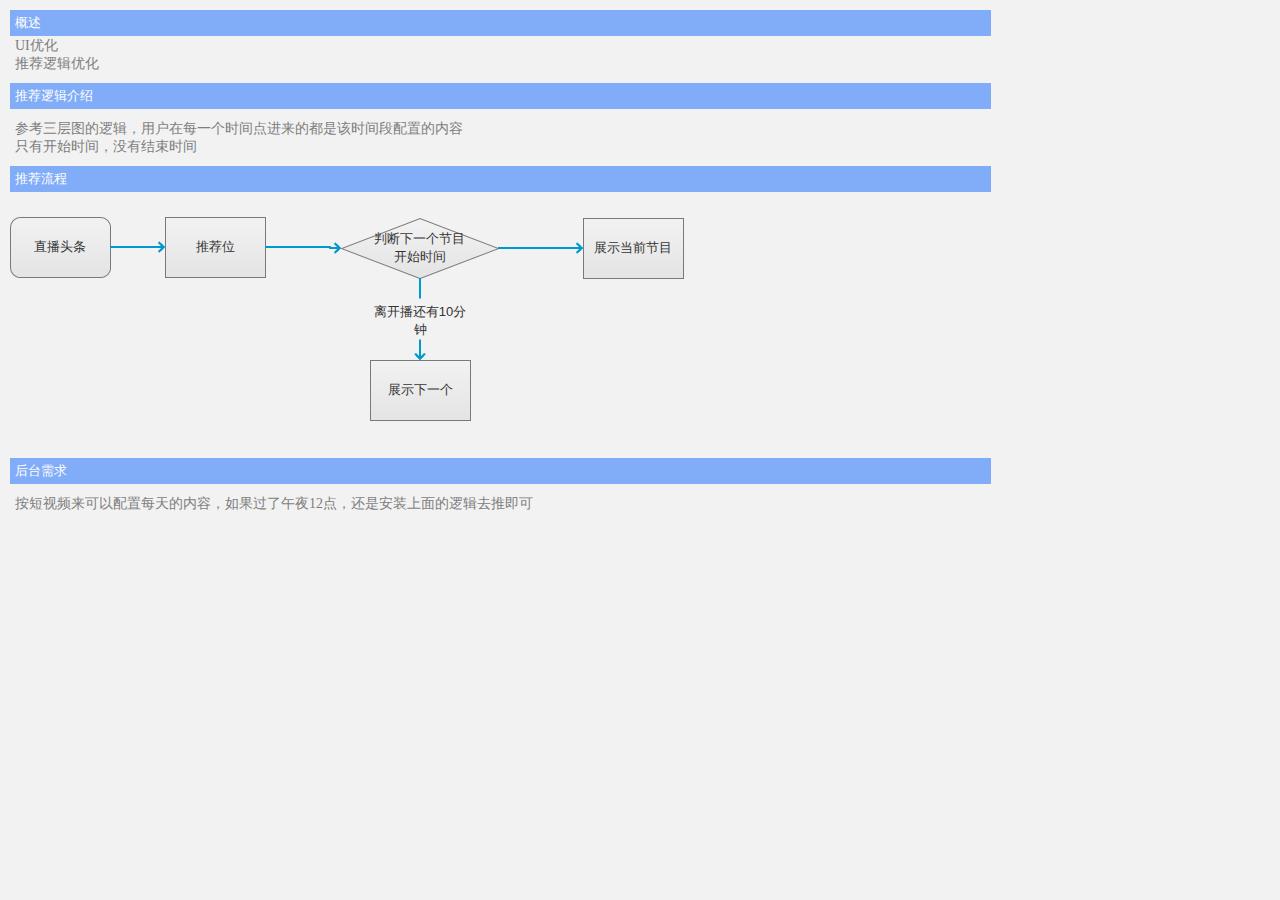
<file: 直播头条.html>
﻿<!DOCTYPE html>
<html>
  <head>
    <title>直播头条</title>
    <meta http-equiv="X-UA-Compatible" content="IE=edge"/>
    <meta http-equiv="content-type" content="text/html; charset=utf-8"/>
    <meta name="apple-mobile-web-app-capable" content="yes"/>
    <link href="resources/css/jquery-ui-themes.css" type="text/css" rel="stylesheet"/>
    <link href="resources/css/axure_rp_page.css" type="text/css" rel="stylesheet"/>
    <link href="data/styles.css" type="text/css" rel="stylesheet"/>
    <link href="files/直播头条/styles.css" type="text/css" rel="stylesheet"/>
    <script src="resources/scripts/jquery-1.7.1.min.js"></script>
    <script src="resources/scripts/jquery-ui-1.8.10.custom.min.js"></script>
    <script src="resources/scripts/axure/axQuery.js"></script>
    <script src="resources/scripts/axure/globals.js"></script>
    <script src="resources/scripts/axutils.js"></script>
    <script src="resources/scripts/axure/annotation.js"></script>
    <script src="resources/scripts/axure/axQuery.std.js"></script>
    <script src="resources/scripts/axure/doc.js"></script>
    <script src="data/document.js"></script>
    <script src="resources/scripts/messagecenter.js"></script>
    <script src="resources/scripts/axure/events.js"></script>
    <script src="resources/scripts/axure/recording.js"></script>
    <script src="resources/scripts/axure/action.js"></script>
    <script src="resources/scripts/axure/expr.js"></script>
    <script src="resources/scripts/axure/geometry.js"></script>
    <script src="resources/scripts/axure/flyout.js"></script>
    <script src="resources/scripts/axure/ie.js"></script>
    <script src="resources/scripts/axure/model.js"></script>
    <script src="resources/scripts/axure/repeater.js"></script>
    <script src="resources/scripts/axure/sto.js"></script>
    <script src="resources/scripts/axure/utils.temp.js"></script>
    <script src="resources/scripts/axure/variables.js"></script>
    <script src="resources/scripts/axure/drag.js"></script>
    <script src="resources/scripts/axure/move.js"></script>
    <script src="resources/scripts/axure/visibility.js"></script>
    <script src="resources/scripts/axure/style.js"></script>
    <script src="resources/scripts/axure/adaptive.js"></script>
    <script src="resources/scripts/axure/tree.js"></script>
    <script src="resources/scripts/axure/init.temp.js"></script>
    <script src="files/直播头条/data.js"></script>
    <script src="resources/scripts/axure/legacy.js"></script>
    <script src="resources/scripts/axure/viewer.js"></script>
    <script src="resources/scripts/axure/math.js"></script>
    <script type="text/javascript">
      $axure.utils.getTransparentGifPath = function() { return 'resources/images/transparent.gif'; };
      $axure.utils.getOtherPath = function() { return 'resources/Other.html'; };
      $axure.utils.getReloadPath = function() { return 'resources/reload.html'; };
    </script>
  </head>
  <body>
    <div id="base" class="">

      <!-- Unnamed (矩形) -->
      <div id="u83" class="ax_default box_3">
        <img id="u83_img" class="img " src="images/电视台加购物频道/u47.png"/>
        <!-- Unnamed () -->
        <div id="u84" class="text" style="visibility: visible;">
          <p><span>概述</span></p>
        </div>
      </div>

      <!-- Unnamed (矩形) -->
      <div id="u85" class="ax_default label">
        <img id="u85_img" class="img " src="images/电视台加购物频道/u71.png"/>
        <!-- Unnamed () -->
        <div id="u86" class="text" style="visibility: visible;">
          <p><span>UI优化</span></p><p><span>推荐逻辑优化</span></p>
        </div>
      </div>

      <!-- Unnamed (矩形) -->
      <div id="u87" class="ax_default box_3">
        <img id="u87_img" class="img " src="images/电视台加购物频道/u47.png"/>
        <!-- Unnamed () -->
        <div id="u88" class="text" style="visibility: visible;">
          <p><span>推荐逻辑介绍</span></p>
        </div>
      </div>

      <!-- Unnamed (矩形) -->
      <div id="u89" class="ax_default label">
        <img id="u89_img" class="img " src="images/电视台加购物频道/u71.png"/>
        <!-- Unnamed () -->
        <div id="u90" class="text" style="visibility: visible;">
          <p><span>参考三层图的逻辑，用户在每一个时间点进来的都是该时间段配置的内容</span></p><p><span>只有开始时间，没有结束时间</span></p>
        </div>
      </div>

      <!-- Unnamed (矩形) -->
      <div id="u91" class="ax_default box_3">
        <img id="u91_img" class="img " src="images/电视台加购物频道/u47.png"/>
        <!-- Unnamed () -->
        <div id="u92" class="text" style="visibility: visible;">
          <p><span>推荐流程</span></p>
        </div>
      </div>

      <!-- Unnamed (矩形) -->
      <div id="u93" class="ax_default flow_shape">
        <img id="u93_img" class="img " src="images/index/u0.png"/>
        <!-- Unnamed () -->
        <div id="u94" class="text" style="visibility: visible;">
          <p><span>直播头条</span></p>
        </div>
      </div>

      <!-- Unnamed (矩形) -->
      <div id="u95" class="ax_default flow_shape">
        <img id="u95_img" class="img " src="images/电视台加购物频道/u43.png"/>
        <!-- Unnamed () -->
        <div id="u96" class="text" style="visibility: visible;">
          <p><span>推荐位</span></p>
        </div>
      </div>

      <!-- Unnamed (连接线) -->
      <div id="u97" class="ax_default _连接线">
        <img id="u97_seg0" class="img " src="images/直播头条/u97_seg0.png" alt="u97_seg0"/>
        <img id="u97_seg1" class="img " src="images/电视台加购物频道/u59_seg1.png" alt="u97_seg1"/>
        <!-- Unnamed () -->
        <div id="u98" class="text" style="display: none; visibility: hidden">
          <p><span></span></p>
        </div>
      </div>

      <!-- Unnamed (菱形) -->
      <div id="u99" class="ax_default flow_shape">
        <img id="u99_img" class="img " src="images/直播头条/u99.png"/>
        <!-- Unnamed () -->
        <div id="u100" class="text" style="visibility: visible;">
          <p><span>判断下一个节目</span></p><p><span>开始时间</span></p>
        </div>
      </div>

      <!-- Unnamed (矩形) -->
      <div id="u101" class="ax_default flow_shape">
        <img id="u101_img" class="img " src="images/电视台加购物频道/u43.png"/>
        <!-- Unnamed () -->
        <div id="u102" class="text" style="visibility: visible;">
          <p><span>展示当前节目</span></p>
        </div>
      </div>

      <!-- Unnamed (矩形) -->
      <div id="u103" class="ax_default flow_shape">
        <img id="u103_img" class="img " src="images/电视台加购物频道/u43.png"/>
        <!-- Unnamed () -->
        <div id="u104" class="text" style="visibility: visible;">
          <p><span>展示下一个</span></p>
        </div>
      </div>

      <!-- Unnamed (连接线) -->
      <div id="u105" class="ax_default _连接线">
        <img id="u105_seg0" class="img " src="images/直播头条/u105_seg0.png" alt="u105_seg0"/>
        <img id="u105_seg1" class="img " src="images/直播头条/u105_seg1.png" alt="u105_seg1"/>
        <img id="u105_seg2" class="img " src="images/直播头条/u105_seg2.png" alt="u105_seg2"/>
        <img id="u105_seg3" class="img " src="images/直播头条/u105_seg3.png" alt="u105_seg3"/>
        <!-- Unnamed () -->
        <div id="u106" class="text" style="display: none; visibility: hidden">
          <p><span></span></p>
        </div>
      </div>

      <!-- Unnamed (连接线) -->
      <div id="u107" class="ax_default _连接线">
        <img id="u107_seg0" class="img " src="images/直播头条/u107_seg0.png" alt="u107_seg0"/>
        <img id="u107_seg1" class="img " src="images/电视台加购物频道/u59_seg1.png" alt="u107_seg1"/>
        <!-- Unnamed () -->
        <div id="u108" class="text" style="display: none; visibility: hidden">
          <p><span></span></p>
        </div>
      </div>

      <!-- Unnamed (连接线) -->
      <div id="u109" class="ax_default _连接线">
        <img id="u109_seg0" class="img " src="images/直播头条/u109_seg0.png" alt="u109_seg0"/>
        <img id="u109_seg1" class="img " src="images/电视台加购物频道/u61_seg1.png" alt="u109_seg1"/>
        <!-- Unnamed () -->
        <div id="u110" class="text" style="visibility: visible;">
          <p><span>离开播还有10分钟</span></p>
        </div>
      </div>

      <!-- Unnamed (矩形) -->
      <div id="u111" class="ax_default box_3">
        <img id="u111_img" class="img " src="images/电视台加购物频道/u47.png"/>
        <!-- Unnamed () -->
        <div id="u112" class="text" style="visibility: visible;">
          <p><span>后台需求</span></p>
        </div>
      </div>

      <!-- Unnamed (矩形) -->
      <div id="u113" class="ax_default label">
        <img id="u113_img" class="img " src="images/电视台加购物频道/u49.png"/>
        <!-- Unnamed () -->
        <div id="u114" class="text" style="visibility: visible;">
          <p><span>按短视频来可以配置每天的内容，如果过了午夜12点，还是安装上面的逻辑去推即可</span></p>
        </div>
      </div>
    </div>
  </body>
</html>
</file>
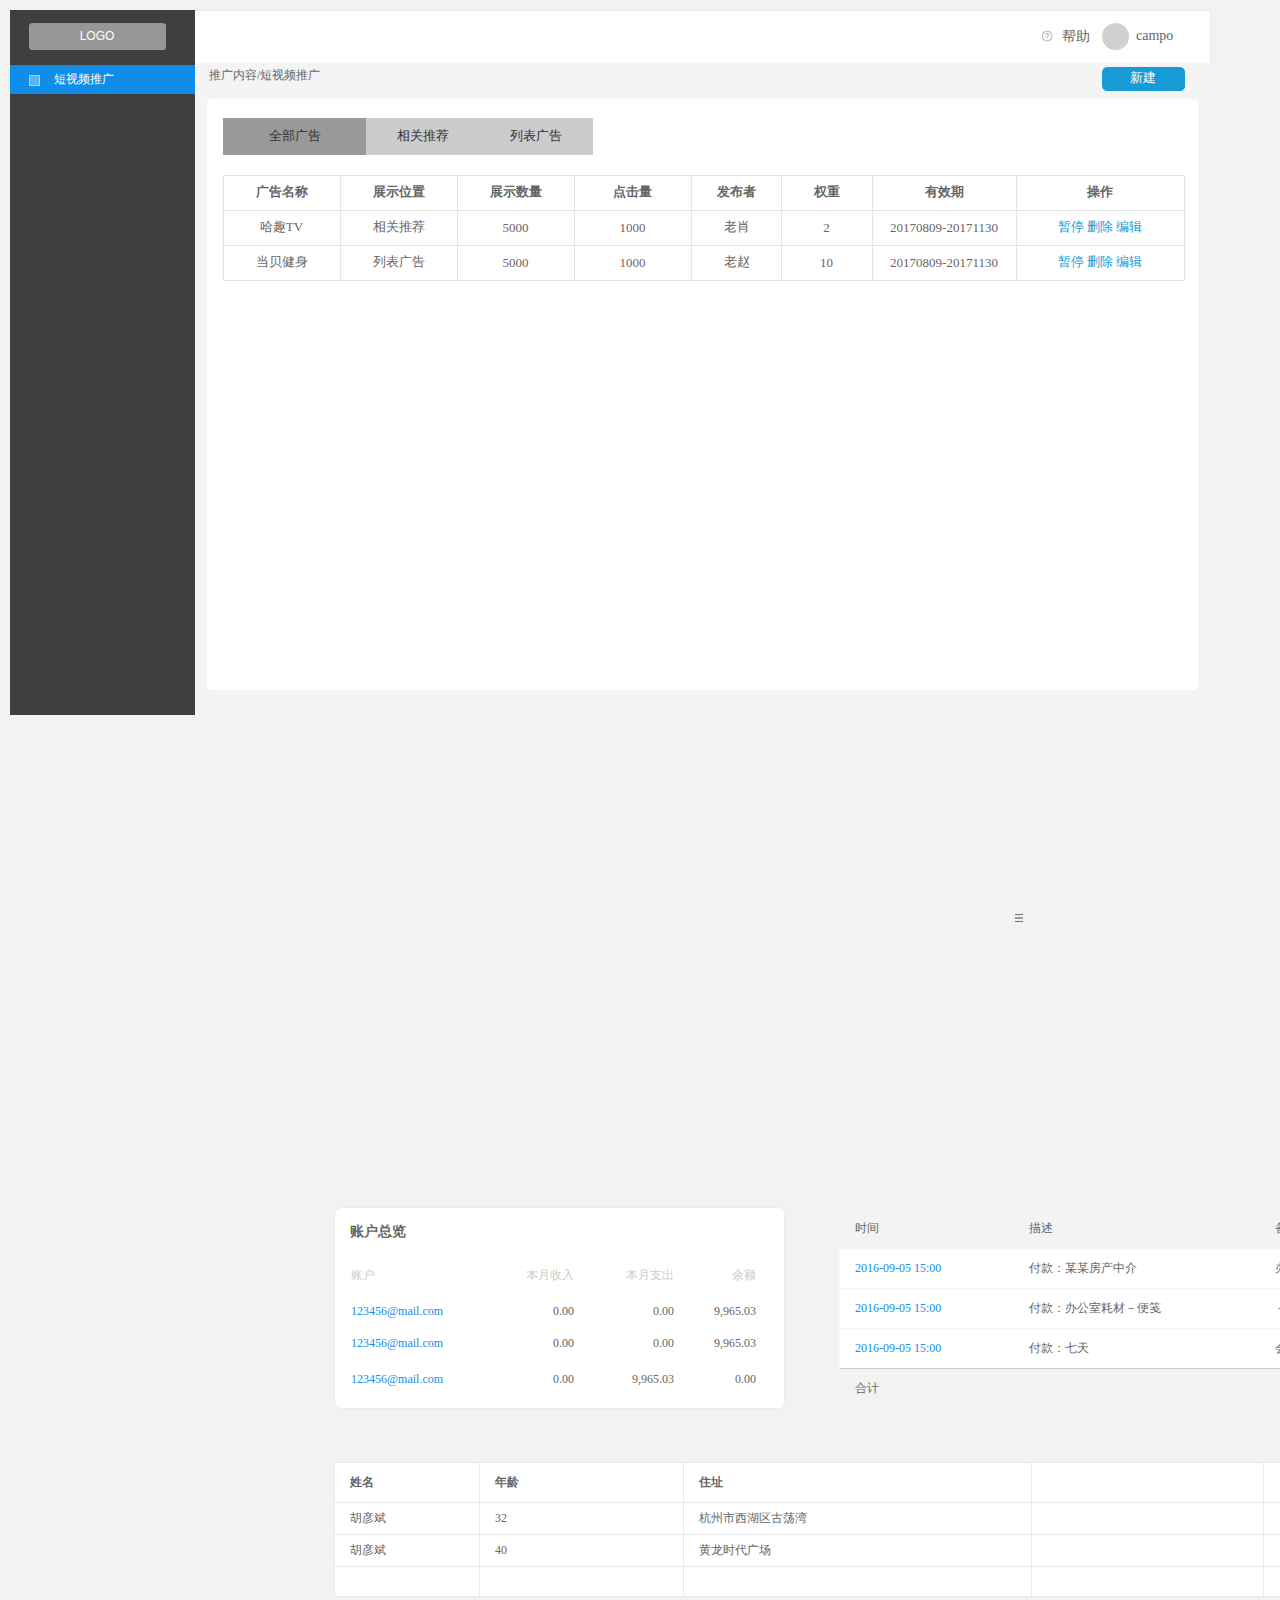
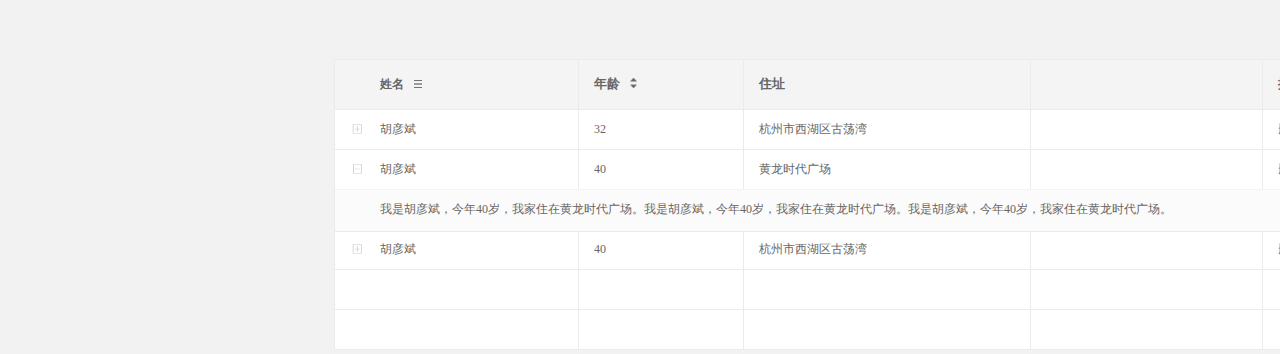
<file: 短视频推广.html>
﻿<!DOCTYPE html>
<html>
  <head>
    <title>短视频推广</title>
    <meta http-equiv="X-UA-Compatible" content="IE=edge"/>
    <meta http-equiv="content-type" content="text/html; charset=utf-8"/>
    <meta name="apple-mobile-web-app-capable" content="yes"/>
    <link href="resources/css/jquery-ui-themes.css" type="text/css" rel="stylesheet"/>
    <link href="resources/css/axure_rp_page.css" type="text/css" rel="stylesheet"/>
    <link href="data/styles.css" type="text/css" rel="stylesheet"/>
    <link href="files/短视频推广/styles.css" type="text/css" rel="stylesheet"/>
    <script src="resources/scripts/jquery-1.7.1.min.js"></script>
    <script src="resources/scripts/jquery-ui-1.8.10.custom.min.js"></script>
    <script src="resources/scripts/axure/axQuery.js"></script>
    <script src="resources/scripts/axure/globals.js"></script>
    <script src="resources/scripts/axutils.js"></script>
    <script src="resources/scripts/axure/annotation.js"></script>
    <script src="resources/scripts/axure/axQuery.std.js"></script>
    <script src="resources/scripts/axure/doc.js"></script>
    <script src="data/document.js"></script>
    <script src="resources/scripts/messagecenter.js"></script>
    <script src="resources/scripts/axure/events.js"></script>
    <script src="resources/scripts/axure/recording.js"></script>
    <script src="resources/scripts/axure/action.js"></script>
    <script src="resources/scripts/axure/expr.js"></script>
    <script src="resources/scripts/axure/geometry.js"></script>
    <script src="resources/scripts/axure/flyout.js"></script>
    <script src="resources/scripts/axure/ie.js"></script>
    <script src="resources/scripts/axure/model.js"></script>
    <script src="resources/scripts/axure/repeater.js"></script>
    <script src="resources/scripts/axure/sto.js"></script>
    <script src="resources/scripts/axure/utils.temp.js"></script>
    <script src="resources/scripts/axure/variables.js"></script>
    <script src="resources/scripts/axure/drag.js"></script>
    <script src="resources/scripts/axure/move.js"></script>
    <script src="resources/scripts/axure/visibility.js"></script>
    <script src="resources/scripts/axure/style.js"></script>
    <script src="resources/scripts/axure/adaptive.js"></script>
    <script src="resources/scripts/axure/tree.js"></script>
    <script src="resources/scripts/axure/init.temp.js"></script>
    <script src="files/短视频推广/data.js"></script>
    <script src="resources/scripts/axure/legacy.js"></script>
    <script src="resources/scripts/axure/viewer.js"></script>
    <script src="resources/scripts/axure/math.js"></script>
    <script type="text/javascript">
      $axure.utils.getTransparentGifPath = function() { return 'resources/images/transparent.gif'; };
      $axure.utils.getOtherPath = function() { return 'resources/Other.html'; };
      $axure.utils.getReloadPath = function() { return 'resources/reload.html'; };
    </script>
  </head>
  <body>
    <div id="base" class="">

      <!-- Unnamed (组合) -->
      <div id="u175" class="ax_default">

        <!-- Unnamed (矩形) -->
        <div id="u176" class="ax_default shape">
          <img id="u176_img" class="img " src="images/短视频推广/u176.png"/>
          <!-- Unnamed () -->
          <div id="u177" class="text" style="display: none; visibility: hidden">
            <p><span></span></p>
          </div>
        </div>

        <!-- Unnamed (矩形) -->
        <div id="u178" class="ax_default shape">
          <img id="u178_img" class="img " src="images/短视频推广/u178.png"/>
          <!-- Unnamed () -->
          <div id="u179" class="text" style="display: none; visibility: hidden">
            <p><span></span></p>
          </div>
        </div>

        <!-- Unnamed (矩形) -->
        <div id="u180" class="ax_default paragraph">
          <img id="u180_img" class="img " src="images/短视频推广/u180.png"/>
          <!-- Unnamed () -->
          <div id="u181" class="text" style="visibility: visible;">
            <p><span>一级导航</span></p>
          </div>
        </div>

        <!-- Unnamed (矩形) -->
        <div id="u182" class="ax_default shape">
          <img id="u182_img" class="img " src="images/短视频推广/u182.png"/>
          <!-- Unnamed () -->
          <div id="u183" class="text" style="display: none; visibility: hidden">
            <p><span></span></p>
          </div>
        </div>

        <!-- Unnamed (矩形) -->
        <div id="u184" class="ax_default shape">
          <img id="u184_img" class="img " src="images/短视频推广/u184.png"/>
          <!-- Unnamed () -->
          <div id="u185" class="text" style="visibility: visible;">
            <p><span>LOGO</span></p>
          </div>
        </div>

        <!-- Unnamed (矩形) -->
        <div id="u186" class="ax_default shape">
          <img id="u186_img" class="img " src="images/短视频推广/u186.png"/>
          <!-- Unnamed () -->
          <div id="u187" class="text" style="display: none; visibility: hidden">
            <p><span></span></p>
          </div>
        </div>

        <!-- Unnamed (矩形) -->
        <div id="u188" class="ax_default shape">
          <img id="u188_img" class="img " src="images/短视频推广/u188.png"/>
          <!-- Unnamed () -->
          <div id="u189" class="text" style="visibility: visible;">
            <p><span>帮助</span></p>
          </div>
        </div>

        <!-- Unnamed (矩形) -->
        <div id="u190" class="ax_default shape">
          <img id="u190_img" class="img " src="images/短视频推广/u190.png"/>
          <!-- Unnamed () -->
          <div id="u191" class="text" style="visibility: visible;">
            <p><span>campo</span></p>
          </div>
        </div>

        <!-- Unnamed (组合) -->
        <div id="u192" class="ax_default">

          <!-- Unnamed (矩形) -->
          <div id="u193" class="ax_default shape">
            <img id="u193_img" class="img " src="images/短视频推广/u193.png"/>
            <!-- Unnamed () -->
            <div id="u194" class="text" style="display: none; visibility: hidden">
              <p><span></span></p>
            </div>
          </div>

          <!-- Unnamed (矩形) -->
          <div id="u195" class="ax_default shape">
            <img id="u195_img" class="img " src="images/短视频推广/u195.png"/>
            <!-- Unnamed () -->
            <div id="u196" class="text" style="visibility: visible;">
              <p><span>短视频</span></p>
            </div>
          </div>

          <!-- Unnamed (矩形) -->
          <div id="u197" class="ax_default shape">
            <img id="u197_img" class="img " src="images/短视频推广/u197.png"/>
            <!-- Unnamed () -->
            <div id="u198" class="text" style="display: none; visibility: hidden">
              <p><span></span></p>
            </div>
          </div>
        </div>

        <!-- Unnamed (图片) -->
        <div id="u199" class="ax_default image1">
          <img id="u199_img" class="img " src="images/短视频推广/u199.png"/>
          <!-- Unnamed () -->
          <div id="u200" class="text" style="display: none; visibility: hidden">
            <p><span></span></p>
          </div>
        </div>

        <!-- Unnamed (组合) -->
        <div id="u201" class="ax_default">

          <!-- Unnamed (矩形) -->
          <div id="u202" class="ax_default shape">
            <img id="u202_img" class="img " src="images/短视频推广/u193.png"/>
            <!-- Unnamed () -->
            <div id="u203" class="text" style="display: none; visibility: hidden">
              <p><span></span></p>
            </div>
          </div>

          <!-- Unnamed (矩形) -->
          <div id="u204" class="ax_default shape">
            <img id="u204_img" class="img " src="images/短视频推广/u204.png"/>
            <!-- Unnamed () -->
            <div id="u205" class="text" style="visibility: visible;">
              <p><span>短视频推广</span></p>
            </div>
          </div>

          <!-- Unnamed (矩形) -->
          <div id="u206" class="ax_default shape">
            <img id="u206_img" class="img " src="images/短视频推广/u197.png"/>
            <!-- Unnamed () -->
            <div id="u207" class="text" style="display: none; visibility: hidden">
              <p><span></span></p>
            </div>
          </div>
        </div>

        <!-- Unnamed (矩形) -->
        <div id="u208" class="ax_default shape">
          <img id="u208_img" class="img " src="images/短视频推广/u208.png"/>
          <!-- Unnamed () -->
          <div id="u209" class="text" style="display: none; visibility: hidden">
            <p><span></span></p>
          </div>
        </div>

        <!-- Unnamed (动态面板) -->
        <div id="u210" class="ax_default">
          <div id="u210_state0" class="panel_state" data-label="State1">
            <div id="u210_state0_content" class="panel_state_content">
            </div>
          </div>
        </div>

        <!-- Unnamed (动态面板) -->
        <div id="u211" class="ax_default">
          <div id="u211_state0" class="panel_state" data-label="State1">
            <div id="u211_state0_content" class="panel_state_content">
            </div>
          </div>
        </div>

        <!-- Unnamed (动态面板) -->
        <div id="u212" class="ax_default">
          <div id="u212_state0" class="panel_state" data-label="State1">
            <div id="u212_state0_content" class="panel_state_content">
            </div>
          </div>
        </div>

        <!-- Unnamed (动态面板) -->
        <div id="u213" class="ax_default">
          <div id="u213_state0" class="panel_state" data-label="State1">
            <div id="u213_state0_content" class="panel_state_content">
            </div>
          </div>
        </div>

        <!-- Unnamed (矩形) -->
        <div id="u214" class="ax_default shape">
          <img id="u214_img" class="img " src="images/短视频推广/u214.png"/>
          <!-- Unnamed () -->
          <div id="u215" class="text" style="visibility: visible;">
            <p><span>推广内容/短视频推广</span></p>
          </div>
        </div>

        <!-- Unnamed (矩形) -->
        <div id="u216" class="ax_default primary_button">
          <img id="u216_img" class="img " src="images/短视频推广/u216.png"/>
          <!-- Unnamed () -->
          <div id="u217" class="text" style="visibility: visible;">
            <p><span>新建</span></p>
          </div>
        </div>
      </div>

      <!-- Unnamed (矩形) -->
      <div id="u218" class="ax_default box_2">
        <img id="u218_img" class="img " src="images/短视频推广/u218.png"/>
        <!-- Unnamed () -->
        <div id="u219" class="text" style="visibility: visible;">
          <p><span>全部广告</span></p>
        </div>
      </div>

      <!-- Unnamed (矩形) -->
      <div id="u220" class="ax_default box_2">
        <img id="u220_img" class="img " src="images/短视频推广/u220.png"/>
        <!-- Unnamed () -->
        <div id="u221" class="text" style="visibility: visible;">
          <p><span>相关推荐</span></p>
        </div>
      </div>

      <!-- Unnamed (矩形) -->
      <div id="u222" class="ax_default box_2">
        <img id="u222_img" class="img " src="images/短视频推广/u220.png"/>
        <!-- Unnamed () -->
        <div id="u223" class="text" style="visibility: visible;">
          <p><span>列表广告</span></p>
        </div>
      </div>

      <!-- Unnamed (组合) -->
      <div id="u224" class="ax_default">

        <!-- Unnamed (组合) -->
        <div id="u225" class="ax_default">

          <!-- Unnamed (矩形) -->
          <div id="u226" class="ax_default shape">
            <img id="u226_img" class="img " src="images/短视频推广/u226.png"/>
            <!-- Unnamed () -->
            <div id="u227" class="text" style="display: none; visibility: hidden">
              <p><span></span></p>
            </div>
          </div>

          <!-- Unnamed (矩形) -->
          <div id="u228" class="ax_default shape">
            <img id="u228_img" class="img " src="images/短视频推广/u228.png"/>
            <!-- Unnamed () -->
            <div id="u229" class="text" style="display: none; visibility: hidden">
              <p><span></span></p>
            </div>
          </div>

          <!-- Unnamed (矩形) -->
          <div id="u230" class="ax_default shape">
            <img id="u230_img" class="img " src="images/短视频推广/u228.png"/>
            <!-- Unnamed () -->
            <div id="u231" class="text" style="display: none; visibility: hidden">
              <p><span></span></p>
            </div>
          </div>

          <!-- Unnamed (矩形) -->
          <div id="u232" class="ax_default shape">
            <img id="u232_img" class="img " src="images/短视频推广/u232.png"/>
            <!-- Unnamed () -->
            <div id="u233" class="text" style="display: none; visibility: hidden">
              <p><span></span></p>
            </div>
          </div>
        </div>

        <!-- Unnamed (矩形) -->
        <div id="u234" class="ax_default heading_1">
          <img id="u234_img" class="img " src="images/短视频推广/u234.png"/>
          <!-- Unnamed () -->
          <div id="u235" class="text" style="visibility: visible;">
            <p><span style="color:#666666;">时间</span></p><p><span style="color:#108EE9;">2016-09-05 15:00</span></p><p><span style="color:#108EE9;">2016-09-05 15:00</span></p><p><span style="color:#108EE9;">2016-09-05 15:00</span><span style="color:#2DB7F5;"></span></p><p><span style="color:#666666;">合计</span></p>
          </div>
        </div>

        <!-- Unnamed (矩形) -->
        <div id="u236" class="ax_default heading_1">
          <img id="u236_img" class="img " src="images/短视频推广/u236.png"/>
          <!-- Unnamed () -->
          <div id="u237" class="text" style="visibility: visible;">
            <p><span>描述</span></p><p><span>付款：某某房产中介</span></p><p><span>付款：办公室耗材－便笺</span></p><p><span>付款：七天</span></p>
          </div>
        </div>

        <!-- Unnamed (矩形) -->
        <div id="u238" class="ax_default heading_1">
          <img id="u238_img" class="img " src="images/短视频推广/u238.png"/>
          <!-- Unnamed () -->
          <div id="u239" class="text" style="visibility: visible;">
            <p><span>备注</span></p><p><span>办公室租金</span></p><p><span>－</span></p><p><span>会议盒饭</span></p>
          </div>
        </div>

        <!-- Unnamed (矩形) -->
        <div id="u240" class="ax_default heading_1">
          <img id="u240_img" class="img " src="images/短视频推广/u240.png"/>
          <!-- Unnamed () -->
          <div id="u241" class="text" style="visibility: visible;">
            <p><span style="font-family:'Microsoft YaHei Regular', 'Microsoft YaHei';font-weight:400;">金额</span></p><p><span style="font-family:'Microsoft YaHei Regular', 'Microsoft YaHei';font-weight:400;">50,000.00</span></p><p><span style="font-family:'Microsoft YaHei Regular', 'Microsoft YaHei';font-weight:400;">400.00</span></p><p><span style="font-family:'Microsoft YaHei Regular', 'Microsoft YaHei';font-weight:400;">128.00</span></p><p><span style="font-family:'Microsoft Tai Le Negreta', 'Microsoft Tai Le Normal', 'Microsoft Tai Le';font-weight:700;">50,528.00</span></p>
          </div>
        </div>
      </div>

      <!-- Unnamed (组合) -->
      <div id="u242" class="ax_default">

        <!-- Unnamed (矩形) -->
        <div id="u243" class="ax_default shape">
          <img id="u243_img" class="img " src="images/短视频推广/u243.png"/>
          <!-- Unnamed () -->
          <div id="u244" class="text" style="visibility: visible;">
            <p><span>账户总览</span></p>
          </div>
        </div>

        <!-- Unnamed (表格) -->
        <div id="u245" class="ax_default table">

          <!-- Unnamed (单元格) -->
          <div id="u246" class="ax_default table_cell">
            <img id="u246_img" class="img " src="images/短视频推广/u246.png"/>
            <!-- Unnamed () -->
            <div id="u247" class="text" style="visibility: visible;">
              <p><span>账户</span></p>
            </div>
          </div>

          <!-- Unnamed (单元格) -->
          <div id="u248" class="ax_default table_cell">
            <img id="u248_img" class="img " src="images/短视频推广/u248.png"/>
            <!-- Unnamed () -->
            <div id="u249" class="text" style="visibility: visible;">
              <p><span>本月收入</span></p>
            </div>
          </div>

          <!-- Unnamed (单元格) -->
          <div id="u250" class="ax_default table_cell">
            <img id="u250_img" class="img " src="images/短视频推广/u250.png"/>
            <!-- Unnamed () -->
            <div id="u251" class="text" style="visibility: visible;">
              <p><span>本月支出</span></p>
            </div>
          </div>

          <!-- Unnamed (单元格) -->
          <div id="u252" class="ax_default table_cell">
            <img id="u252_img" class="img " src="images/短视频推广/u252.png"/>
            <!-- Unnamed () -->
            <div id="u253" class="text" style="visibility: visible;">
              <p><span>余额</span></p>
            </div>
          </div>

          <!-- Unnamed (单元格) -->
          <div id="u254" class="ax_default table_cell">
            <img id="u254_img" class="img " src="images/短视频推广/u254.png"/>
            <!-- Unnamed () -->
            <div id="u255" class="text" style="visibility: visible;">
              <p><span>123456@mail.com</span></p>
            </div>
          </div>

          <!-- Unnamed (单元格) -->
          <div id="u256" class="ax_default table_cell">
            <img id="u256_img" class="img " src="images/短视频推广/u256.png"/>
            <!-- Unnamed () -->
            <div id="u257" class="text" style="visibility: visible;">
              <p><span>0.00</span></p>
            </div>
          </div>

          <!-- Unnamed (单元格) -->
          <div id="u258" class="ax_default table_cell">
            <img id="u258_img" class="img " src="images/短视频推广/u258.png"/>
            <!-- Unnamed () -->
            <div id="u259" class="text" style="visibility: visible;">
              <p><span>0.00</span></p>
            </div>
          </div>

          <!-- Unnamed (单元格) -->
          <div id="u260" class="ax_default table_cell">
            <img id="u260_img" class="img " src="images/短视频推广/u260.png"/>
            <!-- Unnamed () -->
            <div id="u261" class="text" style="visibility: visible;">
              <p><span>9,965.03</span></p>
            </div>
          </div>

          <!-- Unnamed (单元格) -->
          <div id="u262" class="ax_default table_cell">
            <img id="u262_img" class="img " src="images/短视频推广/u254.png"/>
            <!-- Unnamed () -->
            <div id="u263" class="text" style="visibility: visible;">
              <p><span>123456@mail.com</span></p>
            </div>
          </div>

          <!-- Unnamed (单元格) -->
          <div id="u264" class="ax_default table_cell">
            <img id="u264_img" class="img " src="images/短视频推广/u256.png"/>
            <!-- Unnamed () -->
            <div id="u265" class="text" style="visibility: visible;">
              <p><span>0.00</span></p>
            </div>
          </div>

          <!-- Unnamed (单元格) -->
          <div id="u266" class="ax_default table_cell">
            <img id="u266_img" class="img " src="images/短视频推广/u258.png"/>
            <!-- Unnamed () -->
            <div id="u267" class="text" style="visibility: visible;">
              <p><span>0.00</span></p>
            </div>
          </div>

          <!-- Unnamed (单元格) -->
          <div id="u268" class="ax_default table_cell">
            <img id="u268_img" class="img " src="images/短视频推广/u260.png"/>
            <!-- Unnamed () -->
            <div id="u269" class="text" style="visibility: visible;">
              <p><span>9,965.03</span></p>
            </div>
          </div>

          <!-- Unnamed (单元格) -->
          <div id="u270" class="ax_default table_cell">
            <img id="u270_img" class="img " src="images/短视频推广/u246.png"/>
            <!-- Unnamed () -->
            <div id="u271" class="text" style="visibility: visible;">
              <p><span>123456@mail.com</span></p>
            </div>
          </div>

          <!-- Unnamed (单元格) -->
          <div id="u272" class="ax_default table_cell">
            <img id="u272_img" class="img " src="images/短视频推广/u248.png"/>
            <!-- Unnamed () -->
            <div id="u273" class="text" style="visibility: visible;">
              <p><span>0.00</span></p>
            </div>
          </div>

          <!-- Unnamed (单元格) -->
          <div id="u274" class="ax_default table_cell">
            <img id="u274_img" class="img " src="images/短视频推广/u250.png"/>
            <!-- Unnamed () -->
            <div id="u275" class="text" style="visibility: visible;">
              <p><span>9,965.03</span></p>
            </div>
          </div>

          <!-- Unnamed (单元格) -->
          <div id="u276" class="ax_default table_cell">
            <img id="u276_img" class="img " src="images/短视频推广/u252.png"/>
            <!-- Unnamed () -->
            <div id="u277" class="text" style="visibility: visible;">
              <p><span>0.00</span></p>
            </div>
          </div>
        </div>
      </div>

      <!-- Unnamed (表格) -->
      <div id="u278" class="ax_default table">

        <!-- Unnamed (单元格) -->
        <div id="u279" class="ax_default table_cell">
          <img id="u279_img" class="img " src="images/短视频推广/u279.png"/>
          <!-- Unnamed () -->
          <div id="u280" class="text" style="visibility: visible;">
            <p><span>姓名</span></p>
          </div>
        </div>

        <!-- Unnamed (单元格) -->
        <div id="u281" class="ax_default table_cell">
          <img id="u281_img" class="img " src="images/短视频推广/u281.png"/>
          <!-- Unnamed () -->
          <div id="u282" class="text" style="visibility: visible;">
            <p><span>年龄</span></p>
          </div>
        </div>

        <!-- Unnamed (单元格) -->
        <div id="u283" class="ax_default table_cell">
          <img id="u283_img" class="img " src="images/短视频推广/u283.png"/>
          <!-- Unnamed () -->
          <div id="u284" class="text" style="visibility: visible;">
            <p><span>住址</span></p>
          </div>
        </div>

        <!-- Unnamed (单元格) -->
        <div id="u285" class="ax_default table_cell">
          <img id="u285_img" class="img " src="images/短视频推广/u285.png"/>
          <!-- Unnamed () -->
          <div id="u286" class="text" style="display: none; visibility: hidden">
            <p><span></span></p>
          </div>
        </div>

        <!-- Unnamed (单元格) -->
        <div id="u287" class="ax_default table_cell">
          <img id="u287_img" class="img " src="images/短视频推广/u287.png"/>
          <!-- Unnamed () -->
          <div id="u288" class="text" style="display: none; visibility: hidden">
            <p><span></span></p>
          </div>
        </div>

        <!-- Unnamed (单元格) -->
        <div id="u289" class="ax_default table_cell">
          <img id="u289_img" class="img " src="images/短视频推广/u289.png"/>
          <!-- Unnamed () -->
          <div id="u290" class="text" style="visibility: visible;">
            <p><span>胡彦斌</span></p>
          </div>
        </div>

        <!-- Unnamed (单元格) -->
        <div id="u291" class="ax_default table_cell">
          <img id="u291_img" class="img " src="images/短视频推广/u291.png"/>
          <!-- Unnamed () -->
          <div id="u292" class="text" style="visibility: visible;">
            <p><span>32</span></p>
          </div>
        </div>

        <!-- Unnamed (单元格) -->
        <div id="u293" class="ax_default table_cell">
          <img id="u293_img" class="img " src="images/短视频推广/u293.png"/>
          <!-- Unnamed () -->
          <div id="u294" class="text" style="visibility: visible;">
            <p><span>杭州市西湖区古荡湾</span></p>
          </div>
        </div>

        <!-- Unnamed (单元格) -->
        <div id="u295" class="ax_default table_cell">
          <img id="u295_img" class="img " src="images/短视频推广/u295.png"/>
          <!-- Unnamed () -->
          <div id="u296" class="text" style="display: none; visibility: hidden">
            <p><span></span></p>
          </div>
        </div>

        <!-- Unnamed (单元格) -->
        <div id="u297" class="ax_default table_cell">
          <img id="u297_img" class="img " src="images/短视频推广/u297.png"/>
          <!-- Unnamed () -->
          <div id="u298" class="text" style="display: none; visibility: hidden">
            <p><span></span></p>
          </div>
        </div>

        <!-- Unnamed (单元格) -->
        <div id="u299" class="ax_default table_cell">
          <img id="u299_img" class="img " src="images/短视频推广/u289.png"/>
          <!-- Unnamed () -->
          <div id="u300" class="text" style="visibility: visible;">
            <p><span>胡彦斌</span></p>
          </div>
        </div>

        <!-- Unnamed (单元格) -->
        <div id="u301" class="ax_default table_cell">
          <img id="u301_img" class="img " src="images/短视频推广/u291.png"/>
          <!-- Unnamed () -->
          <div id="u302" class="text" style="visibility: visible;">
            <p><span>40</span></p>
          </div>
        </div>

        <!-- Unnamed (单元格) -->
        <div id="u303" class="ax_default table_cell">
          <img id="u303_img" class="img " src="images/短视频推广/u293.png"/>
          <!-- Unnamed () -->
          <div id="u304" class="text" style="visibility: visible;">
            <p><span>黄龙时代广场</span></p>
          </div>
        </div>

        <!-- Unnamed (单元格) -->
        <div id="u305" class="ax_default table_cell">
          <img id="u305_img" class="img " src="images/短视频推广/u295.png"/>
          <!-- Unnamed () -->
          <div id="u306" class="text" style="display: none; visibility: hidden">
            <p><span></span></p>
          </div>
        </div>

        <!-- Unnamed (单元格) -->
        <div id="u307" class="ax_default table_cell">
          <img id="u307_img" class="img " src="images/短视频推广/u297.png"/>
          <!-- Unnamed () -->
          <div id="u308" class="text" style="display: none; visibility: hidden">
            <p><span></span></p>
          </div>
        </div>

        <!-- Unnamed (单元格) -->
        <div id="u309" class="ax_default table_cell">
          <img id="u309_img" class="img " src="images/短视频推广/u309.png"/>
          <!-- Unnamed () -->
          <div id="u310" class="text" style="display: none; visibility: hidden">
            <p><span></span></p>
          </div>
        </div>

        <!-- Unnamed (单元格) -->
        <div id="u311" class="ax_default table_cell">
          <img id="u311_img" class="img " src="images/短视频推广/u311.png"/>
          <!-- Unnamed () -->
          <div id="u312" class="text" style="display: none; visibility: hidden">
            <p><span></span></p>
          </div>
        </div>

        <!-- Unnamed (单元格) -->
        <div id="u313" class="ax_default table_cell">
          <img id="u313_img" class="img " src="images/短视频推广/u313.png"/>
          <!-- Unnamed () -->
          <div id="u314" class="text" style="display: none; visibility: hidden">
            <p><span></span></p>
          </div>
        </div>

        <!-- Unnamed (单元格) -->
        <div id="u315" class="ax_default table_cell">
          <img id="u315_img" class="img " src="images/短视频推广/u315.png"/>
          <!-- Unnamed () -->
          <div id="u316" class="text" style="display: none; visibility: hidden">
            <p><span></span></p>
          </div>
        </div>

        <!-- Unnamed (单元格) -->
        <div id="u317" class="ax_default table_cell">
          <img id="u317_img" class="img " src="images/短视频推广/u317.png"/>
          <!-- Unnamed () -->
          <div id="u318" class="text" style="display: none; visibility: hidden">
            <p><span></span></p>
          </div>
        </div>
      </div>

      <!-- Unnamed (组合) -->
      <div id="u319" class="ax_default">

        <!-- Unnamed (表格) -->
        <div id="u320" class="ax_default table">

          <!-- Unnamed (单元格) -->
          <div id="u321" class="ax_default table_cell">
            <img id="u321_img" class="img " src="images/短视频推广/u321.png"/>
            <!-- Unnamed () -->
            <div id="u322" class="text" style="visibility: visible;">
              <p><span>姓名</span></p>
            </div>
          </div>

          <!-- Unnamed (单元格) -->
          <div id="u323" class="ax_default table_cell">
            <img id="u323_img" class="img " src="images/短视频推广/u323.png"/>
            <!-- Unnamed () -->
            <div id="u324" class="text" style="visibility: visible;">
              <p><span>年龄</span></p>
            </div>
          </div>

          <!-- Unnamed (单元格) -->
          <div id="u325" class="ax_default table_cell">
            <img id="u325_img" class="img " src="images/短视频推广/u325.png"/>
            <!-- Unnamed () -->
            <div id="u326" class="text" style="visibility: visible;">
              <p><span>住址</span></p>
            </div>
          </div>

          <!-- Unnamed (单元格) -->
          <div id="u327" class="ax_default table_cell">
            <img id="u327_img" class="img " src="images/短视频推广/u327.png"/>
            <!-- Unnamed () -->
            <div id="u328" class="text" style="display: none; visibility: hidden">
              <p><span></span></p>
            </div>
          </div>

          <!-- Unnamed (单元格) -->
          <div id="u329" class="ax_default table_cell">
            <img id="u329_img" class="img " src="images/短视频推广/u329.png"/>
            <!-- Unnamed () -->
            <div id="u330" class="text" style="visibility: visible;">
              <p><span>操作</span></p>
            </div>
          </div>

          <!-- Unnamed (单元格) -->
          <div id="u331" class="ax_default table_cell">
            <img id="u331_img" class="img " src="images/短视频推广/u331.png"/>
            <!-- Unnamed () -->
            <div id="u332" class="text" style="visibility: visible;">
              <p><span>胡彦斌</span></p>
            </div>
          </div>

          <!-- Unnamed (单元格) -->
          <div id="u333" class="ax_default table_cell">
            <img id="u333_img" class="img " src="images/短视频推广/u333.png"/>
            <!-- Unnamed () -->
            <div id="u334" class="text" style="visibility: visible;">
              <p><span>32</span></p>
            </div>
          </div>

          <!-- Unnamed (单元格) -->
          <div id="u335" class="ax_default table_cell">
            <img id="u335_img" class="img " src="images/短视频推广/u335.png"/>
            <!-- Unnamed () -->
            <div id="u336" class="text" style="visibility: visible;">
              <p><span>杭州市西湖区古荡湾</span></p>
            </div>
          </div>

          <!-- Unnamed (单元格) -->
          <div id="u337" class="ax_default table_cell">
            <img id="u337_img" class="img " src="images/短视频推广/u337.png"/>
            <!-- Unnamed () -->
            <div id="u338" class="text" style="display: none; visibility: hidden">
              <p><span></span></p>
            </div>
          </div>

          <!-- Unnamed (单元格) -->
          <div id="u339" class="ax_default table_cell">
            <img id="u339_img" class="img " src="images/短视频推广/u339.png"/>
            <!-- Unnamed () -->
            <div id="u340" class="text" style="visibility: visible;">
              <p><span>删除</span></p>
            </div>
          </div>

          <!-- Unnamed (单元格) -->
          <div id="u341" class="ax_default table_cell">
            <img id="u341_img" class="img " src="images/短视频推广/u331.png"/>
            <!-- Unnamed () -->
            <div id="u342" class="text" style="visibility: visible;">
              <p><span>胡彦斌</span></p>
            </div>
          </div>

          <!-- Unnamed (单元格) -->
          <div id="u343" class="ax_default table_cell">
            <img id="u343_img" class="img " src="images/短视频推广/u333.png"/>
            <!-- Unnamed () -->
            <div id="u344" class="text" style="visibility: visible;">
              <p><span>40</span></p>
            </div>
          </div>

          <!-- Unnamed (单元格) -->
          <div id="u345" class="ax_default table_cell">
            <img id="u345_img" class="img " src="images/短视频推广/u335.png"/>
            <!-- Unnamed () -->
            <div id="u346" class="text" style="visibility: visible;">
              <p><span>黄龙时代广场</span></p>
            </div>
          </div>

          <!-- Unnamed (单元格) -->
          <div id="u347" class="ax_default table_cell">
            <img id="u347_img" class="img " src="images/短视频推广/u337.png"/>
            <!-- Unnamed () -->
            <div id="u348" class="text" style="display: none; visibility: hidden">
              <p><span></span></p>
            </div>
          </div>

          <!-- Unnamed (单元格) -->
          <div id="u349" class="ax_default table_cell">
            <img id="u349_img" class="img " src="images/短视频推广/u339.png"/>
            <!-- Unnamed () -->
            <div id="u350" class="text" style="visibility: visible;">
              <p><span>删除</span></p>
            </div>
          </div>

          <!-- Unnamed (单元格) -->
          <div id="u351" class="ax_default table_cell">
            <img id="u351_img" class="img " src="images/短视频推广/u351.png"/>
            <!-- Unnamed () -->
            <div id="u352" class="text" style="display: none; visibility: hidden">
              <p><span></span></p>
            </div>
          </div>

          <!-- Unnamed (单元格) -->
          <div id="u353" class="ax_default table_cell">
            <img id="u353_img" class="img " src="images/短视频推广/u353.png"/>
            <!-- Unnamed () -->
            <div id="u354" class="text" style="display: none; visibility: hidden">
              <p><span></span></p>
            </div>
          </div>

          <!-- Unnamed (单元格) -->
          <div id="u355" class="ax_default table_cell">
            <img id="u355_img" class="img " src="images/短视频推广/u355.png"/>
            <!-- Unnamed () -->
            <div id="u356" class="text" style="display: none; visibility: hidden">
              <p><span></span></p>
            </div>
          </div>

          <!-- Unnamed (单元格) -->
          <div id="u357" class="ax_default table_cell">
            <img id="u357_img" class="img " src="images/短视频推广/u357.png"/>
            <!-- Unnamed () -->
            <div id="u358" class="text" style="display: none; visibility: hidden">
              <p><span></span></p>
            </div>
          </div>

          <!-- Unnamed (单元格) -->
          <div id="u359" class="ax_default table_cell">
            <img id="u359_img" class="img " src="images/短视频推广/u359.png"/>
            <!-- Unnamed () -->
            <div id="u360" class="text" style="display: none; visibility: hidden">
              <p><span></span></p>
            </div>
          </div>

          <!-- Unnamed (单元格) -->
          <div id="u361" class="ax_default table_cell">
            <img id="u361_img" class="img " src="images/短视频推广/u331.png"/>
            <!-- Unnamed () -->
            <div id="u362" class="text" style="visibility: visible;">
              <p><span>胡彦斌</span></p>
            </div>
          </div>

          <!-- Unnamed (单元格) -->
          <div id="u363" class="ax_default table_cell">
            <img id="u363_img" class="img " src="images/短视频推广/u333.png"/>
            <!-- Unnamed () -->
            <div id="u364" class="text" style="visibility: visible;">
              <p><span>40</span></p>
            </div>
          </div>

          <!-- Unnamed (单元格) -->
          <div id="u365" class="ax_default table_cell">
            <img id="u365_img" class="img " src="images/短视频推广/u335.png"/>
            <!-- Unnamed () -->
            <div id="u366" class="text" style="visibility: visible;">
              <p><span>杭州市西湖区古荡湾</span></p>
            </div>
          </div>

          <!-- Unnamed (单元格) -->
          <div id="u367" class="ax_default table_cell">
            <img id="u367_img" class="img " src="images/短视频推广/u337.png"/>
            <!-- Unnamed () -->
            <div id="u368" class="text" style="display: none; visibility: hidden">
              <p><span></span></p>
            </div>
          </div>

          <!-- Unnamed (单元格) -->
          <div id="u369" class="ax_default table_cell">
            <img id="u369_img" class="img " src="images/短视频推广/u339.png"/>
            <!-- Unnamed () -->
            <div id="u370" class="text" style="visibility: visible;">
              <p><span>删除</span></p>
            </div>
          </div>

          <!-- Unnamed (单元格) -->
          <div id="u371" class="ax_default table_cell">
            <img id="u371_img" class="img " src="images/短视频推广/u331.png"/>
            <!-- Unnamed () -->
            <div id="u372" class="text" style="display: none; visibility: hidden">
              <p><span></span></p>
            </div>
          </div>

          <!-- Unnamed (单元格) -->
          <div id="u373" class="ax_default table_cell">
            <img id="u373_img" class="img " src="images/短视频推广/u333.png"/>
            <!-- Unnamed () -->
            <div id="u374" class="text" style="display: none; visibility: hidden">
              <p><span></span></p>
            </div>
          </div>

          <!-- Unnamed (单元格) -->
          <div id="u375" class="ax_default table_cell">
            <img id="u375_img" class="img " src="images/短视频推广/u335.png"/>
            <!-- Unnamed () -->
            <div id="u376" class="text" style="display: none; visibility: hidden">
              <p><span></span></p>
            </div>
          </div>

          <!-- Unnamed (单元格) -->
          <div id="u377" class="ax_default table_cell">
            <img id="u377_img" class="img " src="images/短视频推广/u337.png"/>
            <!-- Unnamed () -->
            <div id="u378" class="text" style="display: none; visibility: hidden">
              <p><span></span></p>
            </div>
          </div>

          <!-- Unnamed (单元格) -->
          <div id="u379" class="ax_default table_cell">
            <img id="u379_img" class="img " src="images/短视频推广/u339.png"/>
            <!-- Unnamed () -->
            <div id="u380" class="text" style="display: none; visibility: hidden">
              <p><span></span></p>
            </div>
          </div>

          <!-- Unnamed (单元格) -->
          <div id="u381" class="ax_default table_cell">
            <img id="u381_img" class="img " src="images/短视频推广/u381.png"/>
            <!-- Unnamed () -->
            <div id="u382" class="text" style="display: none; visibility: hidden">
              <p><span></span></p>
            </div>
          </div>

          <!-- Unnamed (单元格) -->
          <div id="u383" class="ax_default table_cell">
            <img id="u383_img" class="img " src="images/短视频推广/u383.png"/>
            <!-- Unnamed () -->
            <div id="u384" class="text" style="display: none; visibility: hidden">
              <p><span></span></p>
            </div>
          </div>

          <!-- Unnamed (单元格) -->
          <div id="u385" class="ax_default table_cell">
            <img id="u385_img" class="img " src="images/短视频推广/u385.png"/>
            <!-- Unnamed () -->
            <div id="u386" class="text" style="display: none; visibility: hidden">
              <p><span></span></p>
            </div>
          </div>

          <!-- Unnamed (单元格) -->
          <div id="u387" class="ax_default table_cell">
            <img id="u387_img" class="img " src="images/短视频推广/u387.png"/>
            <!-- Unnamed () -->
            <div id="u388" class="text" style="display: none; visibility: hidden">
              <p><span></span></p>
            </div>
          </div>

          <!-- Unnamed (单元格) -->
          <div id="u389" class="ax_default table_cell">
            <img id="u389_img" class="img " src="images/短视频推广/u389.png"/>
            <!-- Unnamed () -->
            <div id="u390" class="text" style="display: none; visibility: hidden">
              <p><span></span></p>
            </div>
          </div>
        </div>

        <!-- Unnamed (图片) -->
        <div id="u391" class="ax_default image1">
          <img id="u391_img" class="img " src="images/短视频推广/u391.png"/>
          <!-- Unnamed () -->
          <div id="u392" class="text" style="display: none; visibility: hidden">
            <p><span></span></p>
          </div>
        </div>

        <!-- Unnamed (图片) -->
        <div id="u393" class="ax_default image1">
          <img id="u393_img" class="img " src="images/短视频推广/u393.png"/>
          <!-- Unnamed () -->
          <div id="u394" class="text" style="display: none; visibility: hidden">
            <p><span></span></p>
          </div>
        </div>

        <!-- Unnamed (图片) -->
        <div id="u395" class="ax_default image1">
          <img id="u395_img" class="img " src="images/短视频推广/u395.png"/>
          <!-- Unnamed () -->
          <div id="u396" class="text" style="display: none; visibility: hidden">
            <p><span></span></p>
          </div>
        </div>

        <!-- Unnamed (图片) -->
        <div id="u397" class="ax_default image1">
          <img id="u397_img" class="img " src="images/短视频推广/u397.png"/>
          <!-- Unnamed () -->
          <div id="u398" class="text" style="display: none; visibility: hidden">
            <p><span></span></p>
          </div>
        </div>

        <!-- Unnamed (矩形) -->
        <div id="u399" class="ax_default heading_1">
          <img id="u399_img" class="img " src="images/短视频推广/u399.png"/>
          <!-- Unnamed () -->
          <div id="u400" class="text" style="visibility: visible;">
            <p><span>我是胡彦斌，今年40岁，我家住在黄龙时代广场。我是胡彦斌，今年40岁，我家住在黄龙时代广场。我是胡彦斌，今年40岁，我家住在黄龙时代广场。</span></p>
          </div>
        </div>

        <!-- Unnamed (图片) -->
        <div id="u401" class="ax_default image1">
          <img id="u401_img" class="img " src="images/短视频推广/u397.png"/>
          <!-- Unnamed () -->
          <div id="u402" class="text" style="display: none; visibility: hidden">
            <p><span></span></p>
          </div>
        </div>
      </div>

      <!-- Unnamed (图片) -->
      <div id="u403" class="ax_default image1">
        <img id="u403_img" class="img " src="images/短视频推广/u391.png"/>
        <!-- Unnamed () -->
        <div id="u404" class="text" style="display: none; visibility: hidden">
          <p><span></span></p>
        </div>
      </div>

      <!-- Unnamed (组合) -->
      <div id="u405" class="ax_default">

        <!-- Unnamed (矩形) -->
        <div id="u406" class="ax_default box_1">
          <img id="u406_img" class="img " src="images/短视频推广/u406.png"/>
          <!-- Unnamed () -->
          <div id="u407" class="text" style="visibility: visible;">
            <p><span>广告名称</span></p>
          </div>
        </div>

        <!-- Unnamed (矩形) -->
        <div id="u408" class="ax_default box_1">
          <img id="u408_img" class="img " src="images/短视频推广/u406.png"/>
          <!-- Unnamed () -->
          <div id="u409" class="text" style="visibility: visible;">
            <p><span>展示位置</span></p>
          </div>
        </div>

        <!-- Unnamed (矩形) -->
        <div id="u410" class="ax_default box_1">
          <img id="u410_img" class="img " src="images/短视频推广/u406.png"/>
          <!-- Unnamed () -->
          <div id="u411" class="text" style="visibility: visible;">
            <p><span>展示数量</span></p>
          </div>
        </div>

        <!-- Unnamed (矩形) -->
        <div id="u412" class="ax_default box_1">
          <img id="u412_img" class="img " src="images/短视频推广/u406.png"/>
          <!-- Unnamed () -->
          <div id="u413" class="text" style="visibility: visible;">
            <p><span>点击量</span></p>
          </div>
        </div>

        <!-- Unnamed (矩形) -->
        <div id="u414" class="ax_default box_1">
          <img id="u414_img" class="img " src="images/短视频推广/u414.png"/>
          <!-- Unnamed () -->
          <div id="u415" class="text" style="visibility: visible;">
            <p><span>发布者</span></p>
          </div>
        </div>

        <!-- Unnamed (矩形) -->
        <div id="u416" class="ax_default box_1">
          <img id="u416_img" class="img " src="images/短视频推广/u414.png"/>
          <!-- Unnamed () -->
          <div id="u417" class="text" style="visibility: visible;">
            <p><span>权重</span></p>
          </div>
        </div>

        <!-- Unnamed (矩形) -->
        <div id="u418" class="ax_default box_1">
          <img id="u418_img" class="img " src="images/短视频推广/u418.png"/>
          <!-- Unnamed () -->
          <div id="u419" class="text" style="visibility: visible;">
            <p><span>有效期</span></p>
          </div>
        </div>

        <!-- Unnamed (矩形) -->
        <div id="u420" class="ax_default box_1">
          <img id="u420_img" class="img " src="images/短视频推广/u420.png"/>
          <!-- Unnamed () -->
          <div id="u421" class="text" style="visibility: visible;">
            <p><span>操作</span></p>
          </div>
        </div>

        <!-- Unnamed (矩形) -->
        <div id="u422" class="ax_default box_1">
          <img id="u422_img" class="img " src="images/短视频推广/u406.png"/>
          <!-- Unnamed () -->
          <div id="u423" class="text" style="visibility: visible;">
            <p><span>哈趣TV</span></p>
          </div>
        </div>

        <!-- Unnamed (矩形) -->
        <div id="u424" class="ax_default box_1">
          <img id="u424_img" class="img " src="images/短视频推广/u406.png"/>
          <!-- Unnamed () -->
          <div id="u425" class="text" style="visibility: visible;">
            <p><span>相关推荐</span></p>
          </div>
        </div>

        <!-- Unnamed (矩形) -->
        <div id="u426" class="ax_default box_1">
          <img id="u426_img" class="img " src="images/短视频推广/u406.png"/>
          <!-- Unnamed () -->
          <div id="u427" class="text" style="visibility: visible;">
            <p><span>5000</span></p>
          </div>
        </div>

        <!-- Unnamed (矩形) -->
        <div id="u428" class="ax_default box_1">
          <img id="u428_img" class="img " src="images/短视频推广/u406.png"/>
          <!-- Unnamed () -->
          <div id="u429" class="text" style="visibility: visible;">
            <p><span>1000</span></p>
          </div>
        </div>

        <!-- Unnamed (矩形) -->
        <div id="u430" class="ax_default box_1">
          <img id="u430_img" class="img " src="images/短视频推广/u414.png"/>
          <!-- Unnamed () -->
          <div id="u431" class="text" style="visibility: visible;">
            <p><span>老肖</span></p>
          </div>
        </div>

        <!-- Unnamed (矩形) -->
        <div id="u432" class="ax_default box_1">
          <img id="u432_img" class="img " src="images/短视频推广/u414.png"/>
          <!-- Unnamed () -->
          <div id="u433" class="text" style="visibility: visible;">
            <p><span>2</span></p>
          </div>
        </div>

        <!-- Unnamed (矩形) -->
        <div id="u434" class="ax_default box_1">
          <img id="u434_img" class="img " src="images/短视频推广/u418.png"/>
          <!-- Unnamed () -->
          <div id="u435" class="text" style="visibility: visible;">
            <p><span>20170809-20171130</span></p>
          </div>
        </div>

        <!-- Unnamed (矩形) -->
        <div id="u436" class="ax_default box_1">
          <img id="u436_img" class="img " src="images/短视频推广/u420.png"/>
          <!-- Unnamed () -->
          <div id="u437" class="text" style="visibility: visible;">
            <p><span>暂停 删除 编辑</span></p>
          </div>
        </div>

        <!-- Unnamed (矩形) -->
        <div id="u438" class="ax_default box_1">
          <img id="u438_img" class="img " src="images/短视频推广/u406.png"/>
          <!-- Unnamed () -->
          <div id="u439" class="text" style="visibility: visible;">
            <p><span>当贝健身</span></p>
          </div>
        </div>

        <!-- Unnamed (矩形) -->
        <div id="u440" class="ax_default box_1">
          <img id="u440_img" class="img " src="images/短视频推广/u406.png"/>
          <!-- Unnamed () -->
          <div id="u441" class="text" style="visibility: visible;">
            <p><span>列表广告</span></p>
          </div>
        </div>

        <!-- Unnamed (矩形) -->
        <div id="u442" class="ax_default box_1">
          <img id="u442_img" class="img " src="images/短视频推广/u406.png"/>
          <!-- Unnamed () -->
          <div id="u443" class="text" style="visibility: visible;">
            <p><span>5000</span></p>
          </div>
        </div>

        <!-- Unnamed (矩形) -->
        <div id="u444" class="ax_default box_1">
          <img id="u444_img" class="img " src="images/短视频推广/u406.png"/>
          <!-- Unnamed () -->
          <div id="u445" class="text" style="visibility: visible;">
            <p><span>1000</span></p>
          </div>
        </div>

        <!-- Unnamed (矩形) -->
        <div id="u446" class="ax_default box_1">
          <img id="u446_img" class="img " src="images/短视频推广/u414.png"/>
          <!-- Unnamed () -->
          <div id="u447" class="text" style="visibility: visible;">
            <p><span>老赵</span></p>
          </div>
        </div>

        <!-- Unnamed (矩形) -->
        <div id="u448" class="ax_default box_1">
          <img id="u448_img" class="img " src="images/短视频推广/u414.png"/>
          <!-- Unnamed () -->
          <div id="u449" class="text" style="visibility: visible;">
            <p><span>10</span></p>
          </div>
        </div>

        <!-- Unnamed (矩形) -->
        <div id="u450" class="ax_default box_1">
          <img id="u450_img" class="img " src="images/短视频推广/u418.png"/>
          <!-- Unnamed () -->
          <div id="u451" class="text" style="visibility: visible;">
            <p><span>20170809-20171130</span></p>
          </div>
        </div>

        <!-- Unnamed (矩形) -->
        <div id="u452" class="ax_default box_1">
          <img id="u452_img" class="img " src="images/短视频推广/u420.png"/>
          <!-- Unnamed () -->
          <div id="u453" class="text" style="visibility: visible;">
            <p><span>暂停 删除 编辑</span></p>
          </div>
        </div>
      </div>
    </div>
  </body>
</html>
</file>
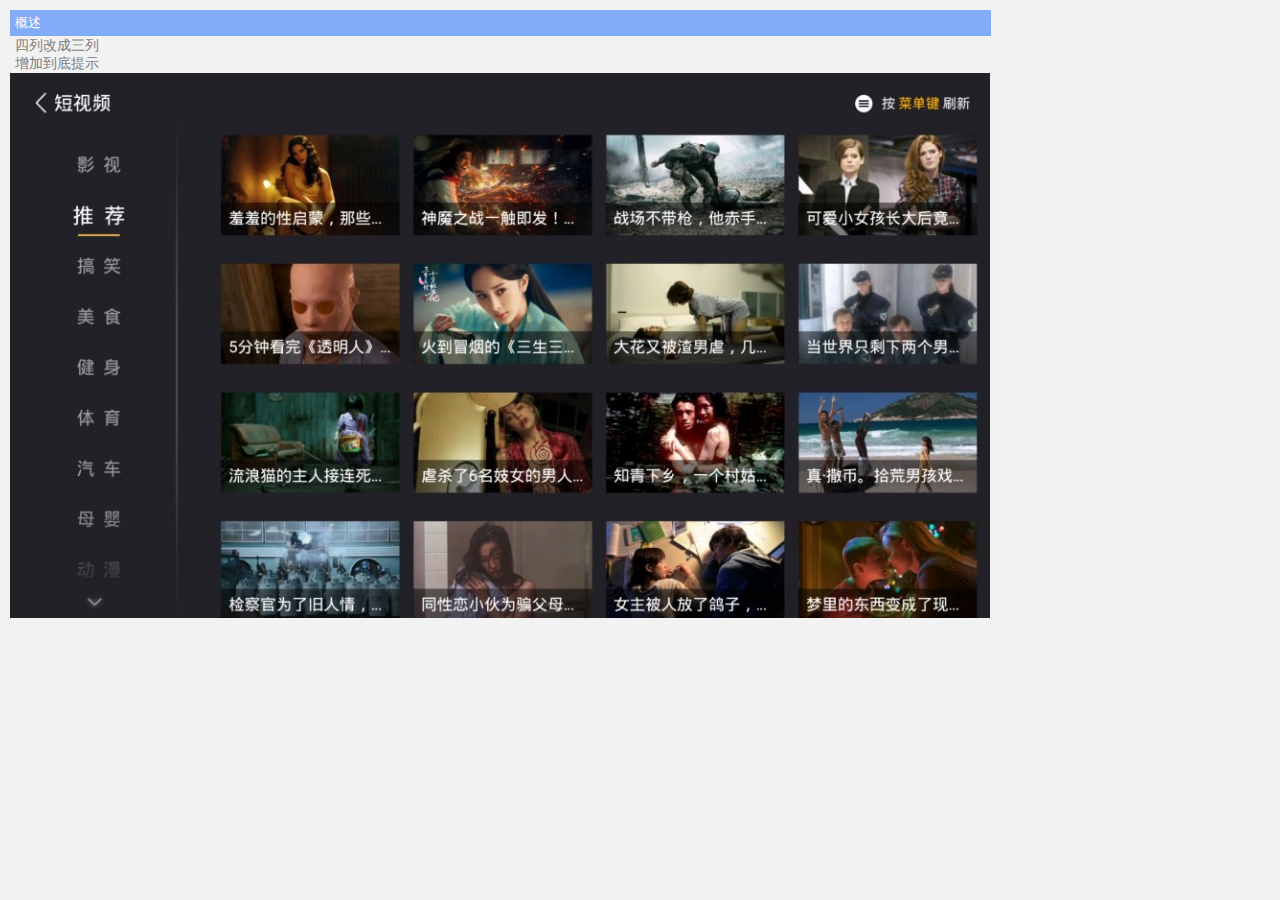
<file: 视频列表优化.html>
﻿<!DOCTYPE html>
<html>
  <head>
    <title>视频列表优化</title>
    <meta http-equiv="X-UA-Compatible" content="IE=edge"/>
    <meta http-equiv="content-type" content="text/html; charset=utf-8"/>
    <meta name="apple-mobile-web-app-capable" content="yes"/>
    <link href="resources/css/jquery-ui-themes.css" type="text/css" rel="stylesheet"/>
    <link href="resources/css/axure_rp_page.css" type="text/css" rel="stylesheet"/>
    <link href="data/styles.css" type="text/css" rel="stylesheet"/>
    <link href="files/视频列表优化/styles.css" type="text/css" rel="stylesheet"/>
    <script src="resources/scripts/jquery-1.7.1.min.js"></script>
    <script src="resources/scripts/jquery-ui-1.8.10.custom.min.js"></script>
    <script src="resources/scripts/axure/axQuery.js"></script>
    <script src="resources/scripts/axure/globals.js"></script>
    <script src="resources/scripts/axutils.js"></script>
    <script src="resources/scripts/axure/annotation.js"></script>
    <script src="resources/scripts/axure/axQuery.std.js"></script>
    <script src="resources/scripts/axure/doc.js"></script>
    <script src="data/document.js"></script>
    <script src="resources/scripts/messagecenter.js"></script>
    <script src="resources/scripts/axure/events.js"></script>
    <script src="resources/scripts/axure/recording.js"></script>
    <script src="resources/scripts/axure/action.js"></script>
    <script src="resources/scripts/axure/expr.js"></script>
    <script src="resources/scripts/axure/geometry.js"></script>
    <script src="resources/scripts/axure/flyout.js"></script>
    <script src="resources/scripts/axure/ie.js"></script>
    <script src="resources/scripts/axure/model.js"></script>
    <script src="resources/scripts/axure/repeater.js"></script>
    <script src="resources/scripts/axure/sto.js"></script>
    <script src="resources/scripts/axure/utils.temp.js"></script>
    <script src="resources/scripts/axure/variables.js"></script>
    <script src="resources/scripts/axure/drag.js"></script>
    <script src="resources/scripts/axure/move.js"></script>
    <script src="resources/scripts/axure/visibility.js"></script>
    <script src="resources/scripts/axure/style.js"></script>
    <script src="resources/scripts/axure/adaptive.js"></script>
    <script src="resources/scripts/axure/tree.js"></script>
    <script src="resources/scripts/axure/init.temp.js"></script>
    <script src="files/视频列表优化/data.js"></script>
    <script src="resources/scripts/axure/legacy.js"></script>
    <script src="resources/scripts/axure/viewer.js"></script>
    <script src="resources/scripts/axure/math.js"></script>
    <script type="text/javascript">
      $axure.utils.getTransparentGifPath = function() { return 'resources/images/transparent.gif'; };
      $axure.utils.getOtherPath = function() { return 'resources/Other.html'; };
      $axure.utils.getReloadPath = function() { return 'resources/reload.html'; };
    </script>
  </head>
  <body>
    <div id="base" class="">

      <!-- Unnamed (矩形) -->
      <div id="u73" class="ax_default box_3">
        <img id="u73_img" class="img " src="images/电视台加购物频道/u47.png"/>
        <!-- Unnamed () -->
        <div id="u74" class="text" style="visibility: visible;">
          <p><span>概述</span></p>
        </div>
      </div>

      <!-- Unnamed (矩形) -->
      <div id="u75" class="ax_default label">
        <img id="u75_img" class="img " src="images/电视台加购物频道/u71.png"/>
        <!-- Unnamed () -->
        <div id="u76" class="text" style="visibility: visible;">
          <p><span>四列改成三列</span></p><p><span>增加到底提示</span></p>
        </div>
      </div>

      <!-- Unnamed (图片) -->
      <div id="u77" class="ax_default image">
        <img id="u77_img" class="img " src="images/视频列表优化/u77.jpg"/>
        <!-- Unnamed () -->
        <div id="u78" class="text" style="display: none; visibility: hidden">
          <p><span></span></p>
        </div>
      </div>
    </div>
  </body>
</html>
</file>
<file: resources/css/axure_rp_page.css>
﻿/* so the window resize fires within a frame in IE7 */
html, body {
    height: 100%;
}

a {
    color: inherit;
}

p {
    margin: 0px;
    text-rendering: optimizeLegibility;
    font-feature-settings: "kern" 1;
    -webkit-font-feature-settings: "kern";
    -moz-font-feature-settings: "kern";
    -moz-font-feature-settings: "kern=1";
    font-kerning: normal;
}

iframe {
    background: #FFFFFF;
}

/* to match IE with C, FF */
input {
    padding: 1px 0px 1px 0px;
    box-sizing: border-box;
    -moz-box-sizing: border-box;
}

textarea {
    margin: 0px;
    box-sizing: border-box;
    -moz-box-sizing: border-box;
}

div.intcases {
    font-family: arial; 
    font-size: 12px;
    text-align:left; 
    border:1px solid #AAA; 
    background:#FFF none repeat scroll 0% 0%; 
    z-index:9999; 
    visibility:hidden; 
    position:absolute;
    padding: 0px;
    border-radius: 3px;
    white-space: nowrap;
}

div.intcaselink {
    cursor: pointer;
    padding: 3px 8px 3px 8px;
    margin: 5px;
    background:#EEE none repeat scroll 0% 0%; 
    border:1px solid #AAA;
    border-radius: 3px;
}

div.refpageimage {
    position: absolute;
    left: 0px;
    top: 0px;
    font-size: 0px;
    width: 16px;
    height: 16px;
    cursor: pointer;
    background-image: url(images/newwindow.gif);
    background-repeat: no-repeat;
}

div.annnoteimage {
    position: absolute;
    left: 0px;
    top: 0px;
    font-size: 0px;
    /*width: 16px;
    height: 12px;*/
    cursor: help;
    /*background-image: url(images/note.gif);*/
    /*background-repeat: no-repeat;*/
    width: 13px;
    height: 12px;
    padding-top: 1px;
    text-align: center;
    background-color: #138CDD;
    -moz-box-shadow: 1px 1px 3px #aaa;
    -webkit-box-shadow: 1px 1px 3px #aaa;
    box-shadow: 1px 1px 3px #aaa;
}

div.annnoteline {
    display: inline-block;
    width: 9px;
    height: 1px;
    border-bottom: 1px solid white;
    margin-top: 1px;
}

div.annnotelabel {
    position: absolute;
    left: 0px;
    top: 0px;
    font-family: Helvetica,Arial;
    font-size: 10px;
    /*border: 1px solid rgb(166,221,242);*/
    cursor: help;
    /*background:rgb(0,157,217) none repeat scroll 0% 0%;*/ 
    padding: 1px 3px 1px 3px;
    white-space: nowrap;
    color: white;
    
    background-color: #138CDD;
    -moz-box-shadow: 1px 1px 3px #aaa;
    -webkit-box-shadow: 1px 1px 3px #aaa;
    box-shadow: 1px 1px 3px #aaa;
}

.annotation {
    font-size: 12px;
    padding-left: 2px;
    margin-bottom: 5px;
}

.annotationName {
    /*font-size: 13px;
    font-weight: bold;
    margin-bottom: 3px;
    white-space: nowrap;*/

    font-family: 'Trebuchet MS';
    font-size: 14px;
    font-weight: bold;
    margin-bottom: 5px;
    white-space: nowrap;
}

.annotationValue {
    font-family: Arial, Helvetica, Sans-Serif;
    font-size: 12px;
    color: #4a4a4a;
    line-height: 21px;
    margin-bottom: 20px;
}

.noteLink {
    text-decoration: inherit;
    color: inherit;
}

.noteLink:hover {
    background-color: white;
}

/* this is a fix for the issue where dialogs jump around and takes the text-align from the body */
.dialogFix {
    position:absolute;
    text-align:left;
    border: 1px solid #8f949a;
}


@keyframes pulsate {
  from {
    box-shadow: 0 0 10px #15d6ba;
  }
  to {
    box-shadow: 0 0 20px #15d6ba;
  }
}

@-webkit-keyframes pulsate {
  from {
    -webkit-box-shadow: 0 0 10px #15d6ba;
    box-shadow: 0 0 10px #15d6ba;
  }
  to {
    -webkit-box-shadow: 0 0 20px #15d6ba;
    box-shadow: 0 0 20px #15d6ba;
  }
}
 
@-moz-keyframes pulsate {
  from {
    -moz-box-shadow: 0 0 10px #15d6ba;
    box-shadow: 0 0 10px #15d6ba;
  }
  to {
    -moz-box-shadow: 0 0 20px #15d6ba;
    box-shadow: 0 0 20px #15d6ba;
  }
}

.legacyPulsateBorder {
    /*border: 5px solid #15d6ba;
    margin: -5px;*/
    -moz-box-shadow: 0 0 10px 3px #15d6ba;
    box-shadow: 0 0 10px 3px #15d6ba;
}

.pulsateBorder {
  animation-name: pulsate;
  animation-timing-function: ease-in-out;
  animation-duration: 0.9s;
  animation-iteration-count: infinite;
  animation-direction: alternate;
  
  -webkit-animation-name: pulsate;
  -webkit-animation-timing-function: ease-in-out;
  -webkit-animation-duration: 0.9s;
  -webkit-animation-iteration-count: infinite;
  -webkit-animation-direction: alternate;

  -moz-animation-name: pulsate;
  -moz-animation-timing-function: ease-in-out;
  -moz-animation-duration: 0.9s;
  -moz-animation-iteration-count: infinite;
  -moz-animation-direction: alternate;
}

.ax_default_hidden, .ax_default_unplaced{
    display: none;
    visibility: hidden;
}

.widgetNoteSelected {
    -moz-box-shadow: 0 0 10px 3px #138CDD;
    box-shadow: 0 0 10px 3px #138CDD;
    /*-moz-box-shadow: 0 0 20px #3915d6;
    box-shadow: 0 0 20px #3915d6;*/
    /*border: 3px solid #3915d6;*/
    /*margin: -3px;*/
}


.singleImg {
    display: none;
    visibility: hidden;
}
</file>
<file: data/styles.css>
﻿.ax_default {
  font-family:'Arial Normal', 'Arial';
  font-weight:400;
  font-style:normal;
  font-size:13px;
  color:#333333;
  text-align:center;
  line-height:normal;
}
.box_1 {
}
.box_2 {
}
.box_3 {
}
.image {
}
.button {
}
.primary_button {
  color:#FFFFFF;
}
.label {
  font-size:14px;
  text-align:left;
}
._一级标题 {
  font-family:'Arial Normal', 'Arial';
  font-weight:bold;
  font-style:normal;
  font-size:32px;
  text-align:left;
}
._二级标题 {
  font-family:'Arial Normal', 'Arial';
  font-weight:bold;
  font-style:normal;
  font-size:24px;
  text-align:left;
}
._三级标题 {
  font-family:'Arial Normal', 'Arial';
  font-weight:bold;
  font-style:normal;
  font-size:18px;
  text-align:left;
}
._四级标题 {
  font-family:'Arial Normal', 'Arial';
  font-weight:bold;
  font-style:normal;
  font-size:14px;
  text-align:left;
}
._五级标题 {
  font-family:'Arial Normal', 'Arial';
  font-weight:bold;
  font-style:normal;
  text-align:left;
}
._六级标题 {
  font-family:'Arial Normal', 'Arial';
  font-weight:bold;
  font-style:normal;
  font-size:10px;
  text-align:left;
}
._文本段落 {
  text-align:left;
}
.arrow {
}
._流程形状 {
}
.table_cell {
}
._连接线 {
}
.sticky_1 {
  text-align:left;
}
.paragraph {
  text-align:left;
}
.heading_1 {
  font-family:'Arial Negreta', 'Arial Normal', 'Arial';
  font-weight:700;
  font-style:normal;
  font-size:32px;
  text-align:left;
}
.shape {
}
.image1 {
  color:#000000;
}
.vertical_line {
}
.table {
}
.iconfont {
  font-family:'iconfont Regular', 'iconfont';
  font-weight:400;
  font-style:normal;
  font-size:18px;
  color:#666666;
}
.icon {
}
.flow_shape {
}
</file>
<file: files/index/styles.css>
﻿body {
  margin:0px;
  background-color:rgba(242, 242, 242, 1);
  background-image:none;
  position:static;
  left:auto;
  width:870px;
  margin-left:0;
  margin-right:0;
  text-align:left;
}
#base {
  position:absolute;
  z-index:0;
}
#u0_img {
  position:absolute;
  left:0px;
  top:0px;
  width:101px;
  height:61px;
}
#u0 {
  position:absolute;
  left:390px;
  top:32px;
  width:100px;
  height:60px;
}
#u1 {
  position:absolute;
  left:2px;
  top:22px;
  width:96px;
  word-wrap:break-word;
}
#u2_img {
  position:absolute;
  left:0px;
  top:0px;
  width:111px;
  height:71px;
}
#u2 {
  position:absolute;
  left:58px;
  top:144px;
  width:110px;
  height:70px;
}
#u3 {
  position:absolute;
  left:2px;
  top:27px;
  width:106px;
  word-wrap:break-word;
}
#u4_img {
  position:absolute;
  left:0px;
  top:0px;
  width:111px;
  height:71px;
}
#u4 {
  position:absolute;
  left:222px;
  top:144px;
  width:110px;
  height:70px;
}
#u5 {
  position:absolute;
  left:2px;
  top:27px;
  width:106px;
  word-wrap:break-word;
}
#u6_img {
  position:absolute;
  left:0px;
  top:0px;
  width:111px;
  height:71px;
}
#u6 {
  position:absolute;
  left:394px;
  top:144px;
  width:110px;
  height:70px;
}
#u7 {
  position:absolute;
  left:2px;
  top:19px;
  width:106px;
  word-wrap:break-word;
}
#u8_img {
  position:absolute;
  left:0px;
  top:0px;
  width:111px;
  height:71px;
}
#u8 {
  position:absolute;
  left:580px;
  top:144px;
  width:110px;
  height:70px;
}
#u9 {
  position:absolute;
  left:2px;
  top:19px;
  width:106px;
  word-wrap:break-word;
}
#u10_img {
  position:absolute;
  left:0px;
  top:0px;
  width:111px;
  height:71px;
}
#u10 {
  position:absolute;
  left:760px;
  top:144px;
  width:110px;
  height:70px;
}
#u11 {
  position:absolute;
  left:2px;
  top:19px;
  width:106px;
  word-wrap:break-word;
}
</file>
<file: resources/css/default.css>
﻿body {
  font-family : Arial, Helvetica, Sans-Serif;
  background-color: #8f949a;
  overflow:hidden;
}
a {
  cursor: pointer;
}

input[type="radio"], input[type="checkbox"] {
    margin: 0px 9px 0px 0px;
    vertical-align: bottom;
}

input {
    -webkit-box-sizing: border-box;
    -moz-box-sizing: border-box;
    box-sizing: border-box;
}

#maximizePanelContainer {
  font-size: 4px;
  position:absolute;
  left: 0px;
  top: 0px;
  width: 55px;
  height: 20px;
  overflow: visible;
  z-index: 1000;
}
#maximizePanelOver {
    position: absolute;
    left: 0px;
    top: 0px;
    width: 55px;
    height: 20px;
}
.maximizePanel {
    position: absolute;
    left: 0px;
    top: 0px;
    width: 55px;
    height: 20px;
    background: #a2a2a2 url('../images/expand.png') no-repeat center center;
    background: url('../images/expand.svg') no-repeat center center, linear-gradient(rgba(200,200,200,.5),rgba(200,200,200,.5));
    cursor: pointer;
}

#interfaceControlFrameMinimizeContainer {
  position:absolute;
    top: 0px;
    left: 0px;
  font-size: 2px; /*for IE*/
  text-align: right;
  z-index: 100;
    height: 20px;
    width: 55px;
    background-color: #62666b;
}
#interfaceControlFrameMinimizeContainer a {
    display: inline-block;
    width: 55px;
    height: 20px;
    font-size: 2px;
    background: url('../images/close.png') no-repeat center center;
    background: url('../images/close.svg') no-repeat center center, linear-gradient(transparent,transparent);
    text-decoration: none;
}

.hashover #interfaceControlFrameMinimizeContainer a:hover {
    background: url('../images/close_hover.png') no-repeat center center;
    background: url('../images/close_hover.svg') no-repeat center center, linear-gradient(transparent,transparent);
}

#interfaceControlFrame {
    margin: 0px 0px 0px 55px;
}

#interfaceControlFrameCloseContainer {
    /*display: none;*/
    position:absolute;
    bottom: 0px;
    left: 0px;
    font-size: 9px;
    font-family: 'Trebuchet MS';
    font-weight: bold;
    letter-spacing: 1px;
    z-index: 100;
    width: 55px;
    background-color: #62666b;
    text-align: center;  
}
#interfaceControlFrameCloseContainer a {
    display: inline-block;
    width: 55px;
    color: #ffffff;
    padding: 5px 0px;
}

#interfaceControlFrameHeader li a {
    display: block;
    width: 54px;
    height: 78px;
    text-align: center;
    padding-top: 50px;
    outline: none;
    margin-right: 1px;
    text-decoration: none;
    color: #ffffff;
    white-space: nowrap;
    background-color: transparent;
    background-repeat: no-repeat;
    background-position: 50% 17px;
    box-sizing: border-box;
    -moz-box-sizing: border-box;
    -webkit-box-sizing: border-box;
    border-left: 4px solid transparent;
    border-right: 4px solid transparent;
}

.hashover #interfaceControlFrameHeader li a:hover {
    background-color: transparent;
    background-repeat: no-repeat;
    background-position: 50% 17px;
    color: #c2c2c2;
}

#interfaceControlFrameHeader li a.selected, #interfaceControlFrameHeader li a.selected:hover {
    background-color: #f5f5f5;
    background-repeat: no-repeat;
    background-position: 50% 17px;
    color: #62666b;
    border-left: 5px solid #138CDD;
}

#interfaceControlFrameHeaderContainer {
    float: left;
    overflow: visible;
    width: 55px;
    margin-left: -55px;
    margin-top: 20px;
}

#interfaceControlFrameHeader {
    position: relative;
    list-style: none;
    font-size: 8px;
    z-index: 50;
    font-family: 'Trebuchet MS';
    font-weight: bold;
    letter-spacing: 1px;
}

#interfaceControlFrameContainer {
    float: right;
    background-color: #f5f5f5;
    overflow: hidden;
    width: 100%;
}

#interfaceControlFrameLogoContainer {
  background-color: White;
  padding: 20px 10px 10px 10px;
  overflow: hidden;
}

#interfaceControlFrameLogoImageContainer {
  text-align: center;
}

#interfaceControlFrameLogoCaptionContainer {
  text-align: center;
  margin: 5px 10px 0px 10px;
  font-size: 12px;
  color: #4a4a4a;
}

#logoImage {
    width: 100%;
}

.emptyStateContainer {
    text-align: center;
    padding: 0px 10px;
    margin-top: 32px
}

.emptyStateTitle {
    margin: 0px 0px 9px 0px;
    font-weight: bold;
}

.emptyStateContent {
    line-height: 16px;
}

.dottedDivider {
    height: 2px;
    margin: 15px 0px 15px 0px;
    background: url('../images/divider.png') no-repeat center center;
    background: url('../images/divider.svg') no-repeat center center, linear-gradient(transparent,transparent);
}

.nondottedDivider {
    height: 2px;
    margin: 9px 0px 9px 0px;
}
</file>
<file: plugins/sitemap/styles/sitemap.css>
﻿
#sitemapHost {
    font-size: 12px;
    color:#4a4a4a;
    height: 100%;
}

#sitemapHostBtn a {
    background: url('images/sitemap_on.png');
    background: url('images/sitemap_on.svg'),linear-gradient(transparent, transparent);
}

.hashover #sitemapHostBtn a:hover {
    background: url('images/sitemap_hover.png');
    background: url('images/sitemap_hover.svg'),linear-gradient(transparent, transparent);
}

#sitemapHostBtn a.selected, #sitemapHostBtn a.selected:hover {
    background: url('images/sitemap_off.png');
    background: url('images/sitemap_off.svg'),linear-gradient(transparent, transparent);
}

#sitemapHost .pageButtonHeader {
    top: -27px;
}

#sitemapTreeContainer {
    overflow: auto;
    width: 100%;
    height: 100%;
    -webkit-overflow-scrolling: touch;
}

.sitemapTree {
    margin: 0px 0px 10px 0px;
    overflow:visible;
}

.sitemapTree ul {
    list-style-type: none;
    margin: 0px 0px 0px 0px;
    padding-left: 0px;
}

.sitemapPlusMinusLink 
{
}

.sitemapMinus 
{
	vertical-align:middle;
    background: url('images/minus.gif');
    background-repeat: no-repeat;
	margin-right: 3px;	
	margin-bottom: 1px;
    height:9px;
    width:9px;
    display:inline-block;
}

.sitemapPlus 
{
	vertical-align:middle;
    background: url('images/plus.gif');
    background-repeat: no-repeat;
	margin-right: 3px;	
	margin-bottom: 1px;
	height:9px;
    width:9px;
    display:inline-block;
}

.sitemapPageLink 
{
    margin-left: 0px;
}

.sitemapPageIcon 
{
	margin: 0px 0px -3px 4px;
    width: 16px;
    height: 16px;
    display: inline-block;
    background: url('images/page.png') no-repeat center center;
    background: url('images/page.svg') no-repeat center center, linear-gradient(transparent,transparent);
}

.sitemapFlowIcon
{
    background: url('images/flow.png') no-repeat center center;
    background: url('images/flow.svg') no-repeat center center, linear-gradient(transparent,transparent);
}

.sitemapFolderIcon
{
    background: url('images/folder_closed.png') no-repeat center center;
    background: url('images/folder_closed.svg') no-repeat center center, linear-gradient(transparent,transparent);
}

.sitemapFolderOpenIcon
{
    background: url('images/folder_open.png') no-repeat center center;
    background: url('images/folder_open.svg') no-repeat center center, linear-gradient(transparent,transparent);
}

.sitemapPageName 
{
    margin-left: 7px;
}

.sitemapNode 
{
    /*margin:4px 0px 4px 0px;*/
    white-space:nowrap;
}

.sitemapPageLinkContainer {
    /*display: inline-block;*/
    margin-left: 0px;
    padding: 4px 0px 4px 0px;
}
/*
.sitemapNode div
{
	padding-top: 1px; 
	padding-bottom: 3px;
    padding-left: 20px;
	height: 14px;
}
*/

.sitemapExpandableNode 
{
	margin-left: 0px;
}

.sitemapHighlight 
{
    /*display: inline-block;*/
	background-color : #C8E0F0;
    font-weight: bold;
}

.sitemapGreyedName
{
	color: #AAA;
}


.pluginNameHeader
{
    font-family: 'Trebuchet MS';
	font-size: 12px;
    letter-spacing: 1px;
	/*font-weight: bold;*/
	white-space: nowrap;
    margin-bottom: 5px;
}

.pageNameHeader
{
    font-family: 'Trebuchet MS';
    /*display: inline-block;*/
    /*float: left;*/
	font-size: 15px;
	font-weight: bold;
	/*height: 23px;*/
    padding-right: 77px;
	white-space: nowrap;
    overflow: hidden;
    text-overflow: ellipsis;
}

.pageButtonHeader
{
    float: right;
    position: relative;
    /*width: 72px;*/
	height: 24px;
    top: -22px;
    margin-bottom: -24px;
}

.sitemapHeader
{
    padding-top: 27px;
    border-bottom: 1px solid #d9d9d9;
    min-width: 110px;
}

.sitemapToolbar {
    margin: 0px 5px 14px 12px;
}

.sitemapToolbarButton
{
    float: left;
    width: 22px;
    height: 22px;
    border: 1px solid transparent;
}

#linksButton {
    background: url('images/share.png') no-repeat center center;
    background: url('images/share.svg') no-repeat center center, linear-gradient(transparent,transparent);
}

#linksButton:hover {
    background: url('images/share_hover.png') no-repeat center center;
    background: url('images/share_hover.svg') no-repeat center center, linear-gradient(transparent,transparent);
}

#linksButton.sitemapToolbarButtonSelected, .hashover #linksButton.sitemapToolbarButtonSelected:hover {
    background: url('images/share_on.png') no-repeat center center;
    background: url('images/share_on.svg') no-repeat center center, linear-gradient(transparent,transparent);
}

#adaptiveButton {
    background: url('images/views.png') no-repeat center center;
    background: url('images/views.svg') no-repeat center center, linear-gradient(transparent,transparent);
}

#adaptiveButton:hover {
    background: url('images/views_hover.png') no-repeat center center;
    background: url('images/views_hover.svg') no-repeat center center, linear-gradient(transparent,transparent);
}

#adaptiveButton.sitemapToolbarButtonSelected, #adaptiveButton.sitemapToolbarButtonSelected:hover {
    background: url('images/views_on.png') no-repeat center center;
    background: url('images/views_on.svg') no-repeat center center, linear-gradient(transparent,transparent);
}

#highlightInteractiveButton {
    background: url('images/hotspots.png') no-repeat center center;
    background: url('images/hotspots.svg') no-repeat center center, linear-gradient(transparent,transparent);
    margin-top: 1px;
}

#highlightInteractiveButton:hover {
    background: url('images/hotspots_hover.png') no-repeat center center;
    background: url('images/hotspots_hover.svg') no-repeat center center, linear-gradient(transparent,transparent);
}

#highlightInteractiveButton.sitemapToolbarButtonSelected, #highlightInteractiveButton.sitemapToolbarButtonSelected:hover {
    background: url('images/hotspots_on.png') no-repeat center center;
    background: url('images/hotspots_on.svg') no-repeat center center, linear-gradient(transparent,transparent);
}

/*#variablesButton {
    background: url('images/229_variables_16.png') no-repeat center center;
}*/

#searchButton {
    background: url('images/232_search_16.png') no-repeat center center;
}

.sitemapLinkContainer
{
	margin-top: 8px;
	padding-right: 5px;
	/*font-size: 12px;*/
}

.sitemapLinkField 
{
	width: 100%;
	font-size: 12px;
	margin-top: 3px;
    padding: 5px;
}

.sitemapRadioSelected {
    font-weight: bold;
}

.sitemapOptionContainer
{
	margin-top: 8px;
	padding-right: 5px;
	/*font-size: 12px;*/
}

#sitemapOptionsDiv
{
	margin-top: 10px;
	/*margin-left: 16px;*/
}

#viewSelectDiv
{
    padding: 2px 0px 0px 0px;
	/*margin-left: 5px;*/
}

#viewSelect
{
	width: 70%;
}

.sitemapUrlOption
{
	padding-bottom: 8px;
}

.optionLabel
{
	font-size: 12px;
}

.sitemapPopupContainer
{
    display: none;
    position: absolute;
	background-color: #F4F4F4;
	border: 1px solid #B9B9B9;
	padding: 5px 5px 5px 5px;
	margin: 5px 0px 0px 5px;
    z-index: 1;
}

#sitemapLinksContainer {
    border-top: 1px solid #d9d9d9;
    padding: 10px;
    margin-left: 0px;
    /*line-height: 18px;*/
}

#adaptiveViewsContainer {
    border-top: 1px solid #d9d9d9;
    padding: 10px;
    margin-left: 0px;
    line-height: 18px;
}

.adaptiveViewOption
{
	padding: 2px;
}

.adaptiveViewOption:hover
{ 
	background-color: rgb(204,235,248);
	cursor: pointer;
}

.currentAdaptiveView {
    font-weight: bold;
}

.adaptiveCheckboxDiv {
	height: 15px;
	width: 15px;
	float: left;
}

.checkedAdaptive {
	background: url('images/adaptivecheck.png') no-repeat center center;
}

/*#variablesContainer 
{
	max-height: 350px;
	overflow: auto;
}*/

/*#variablesClearLink 
{
	color: #069;
	left: 5px;
}*/

#searchDiv {
    padding: 8px 12px 11px 12px;
}

#searchBox {
    width: 100%;
    border: none;
    border-top: 1px solid #d9d9d9;
    /*border-bottom: 1px solid #d9d9d9;*/
    padding: 5px;
    font-size: 12px;
}

.searchBoxHint 
{
	color: #8f949a;
	/*font-style: italic;*/
}

#sitemapLinksPageName
{
	font-weight: bold;
}

#sitemapOptionsHeader
{
	font-weight: bold;
}
</file>
<file: plugins/page_notes/styles/page_notes.css>
﻿#pageNotesHost {
    font-size: 12px;
    color:#4a4a4a;
    height: 100%;
}

#pageNotesHostBtn a {
    background: url('images/notes_on.png');
    background: url('images/notes_on.svg'),linear-gradient(transparent, transparent);
}

.hashover #pageNotesHostBtn a:hover {
    background: url('images/notes_hover.png');
    background: url('images/notes_hover.svg'),linear-gradient(transparent, transparent);
}

#pageNotesHostBtn a.selected, #pageNotesHostBtn a.selected:hover {
    background: url('images/notes_off.png');
    background: url('images/notes_off.svg'),linear-gradient(transparent, transparent);
}

#footnotesButton {
    background: url('images/footnotes.png') no-repeat center center;
    background: url('images/footnotes.svg') no-repeat center center,linear-gradient(transparent, transparent);
}

#footnotesButton:hover {
    background: url('images/footnotes_hover.png') no-repeat center center;
    background: url('images/footnotes_hover.svg') no-repeat center center,linear-gradient(transparent, transparent);
}

#footnotesButton.sitemapToolbarButtonSelected, #footnotesButton.sitemapToolbarButtonSelected:hover {
    background: url('images/footnotes_on.png') no-repeat center center;
    background: url('images/footnotes_on.svg') no-repeat center center,linear-gradient(transparent, transparent);
}

.nextPageButton {
    background: url('images/forward.png') no-repeat center center;
    background: url('images/forward.svg') no-repeat center center,linear-gradient(transparent, transparent);    
}

.nextPageButton:hover {
    background: url('images/forward_hover.png') no-repeat center center;
    background: url('images/forward_hover.svg') no-repeat center center,linear-gradient(transparent, transparent);    
}

.prevPageButton {
    background: url('images/back.png') no-repeat center center;
    background: url('images/back.svg') no-repeat center center,linear-gradient(transparent, transparent);    
}

.prevPageButton:hover {
    background: url('images/back_hover.png') no-repeat center center;
    background: url('images/back_hover.svg') no-repeat center center,linear-gradient(transparent, transparent);    
}

#pageNotesScrollContainer 
{
    overflow: auto;
    width: 100%;
    /*height: 100%;*/
    -webkit-overflow-scrolling: touch;
}    

#pageNotesContainer 
{
    /*padding: 10px 10px 10px 12px;*/
}

#pageNotesContent 
{
	overflow: visible;
}

.pageNoteContainer 
{
    padding: 10px;
}

.pageNoteName 
{
    font-family: 'Trebuchet MS';
	font-size: 14px;
    font-weight: bold;
	margin-bottom: 5px;
	/*text-decoration: underline;*/
	white-space: nowrap;
}

.pageNote 
{
    line-height: 21px;
	/*margin-bottom: 20px;*/
}

.widgetNoteContainer {
    padding: 10px;
    border-bottom: 1px solid transparent;
    border-top: 1px solid transparent;
    cursor: pointer;
}

.widgetNoteContainerSelected {
    background-color: white;
    border-bottom: 1px solid #c2c2c2;
    border-top: 1px solid #c2c2c2;
}

/*.widgetNoteContainer:hover {
    background-color: white;
    //border-bottom: 1px solid #c2c2c2;
    //border-top: 1px solid #c2c2c2;
}*/

.widgetNoteFootnote {
    display: inline-block;
    /*vertical-align: top;
    margin: 2px 5px 10px 0px;
    padding: 1px 6px;
    font-size: 10px;
    color: #ffffff;
    background-color: #0a6cd6;*/
    width: 13px;
    height: 12px;
    padding-top: 1px;
    text-align: center;
    background-color: #138CDD;
    /*-moz-box-shadow: 1px 1px 3px #aaa;
    -webkit-box-shadow: 1px 1px 3px #aaa;
    box-shadow: 1px 1px 3px #aaa;*/
    font-size: 0px;
    margin-right: 8px;
}

div.annnoteline {
    display: inline-block;
    width: 9px;
    height: 1px;
    border-bottom: 1px solid white;
    margin-top: 1px;
}

.widgetNoteLabel {
    display: inline-block;
    vertical-align: top;
    font-family: 'Trebuchet MS';
	font-size: 14px;
    font-weight: bold;
	margin-bottom: 5px;    
}

.noteLink {
    text-decoration: inherit;
    color: inherit;
}

.noteLink:hover {
    background-color: white;
}
</file>
<file: plugins/recordplay/styles/recordplay.css>
﻿#recordPlayHost {
    font-size: 12px;
    color:#333;
    height: 100%;
}


#recordPlayContainer 
{
    overflow: auto;
    width: 100%;
    height: 100%;
    padding: 10px 10px 10px 10px;
}

#recordPlayToolbar 
{
	margin: 5px 5px 5px 5px;
    height: 22px;
}

#recordPlayToolbar .recordPlayButton
{
    float: left;
    width: 22px;
    height: 22px;
    border: 1px solid transparent;
}

#recordPlayToolbar .recordPlayButton:hover
{
    border: 1px solid rgb(0,157,217);
    background-color : rgb(166,221,242);
}

#recordPlayToolbar .recordPlayButton:active
{
    border: 1px solid rgb(0,157,217);
    background-color : rgb(204,235,248);
}

#recordPlayToolbar .recordPlayButtonSelected {
    border: 1px solid rgb(0,157,217);
    background-color : rgb(204,235,248);    
}

#recordButton {
    background: url('../../sitemap/styles/images/233_hyperlink_16.png') no-repeat center center;
}

#playButton {
    background: url('../../sitemap/styles/images/225_responsive_16.png') no-repeat center center;
}

#stopButton {
    background: url('../../sitemap/styles/images/228_togglenotes_16.png') no-repeat center center;
}

#deleteButton {
    background: url('../../sitemap/styles/images/231_event_16.png') no-repeat center center;
}

#recordNameHeader
{
    /* yeah??*/
	font-size: 13px;
	font-weight: bold;
	height: 23px;
	white-space: nowrap;
}

#recordPlayContent 
{
    /* yeah??*/
	overflow: visible;
}

.recordPlayName 
{
	font-size: 12px;
	margin-bottom: 5px;
	text-decoration: underline;
	white-space: nowrap;
}

.recordPlay 
{
	margin-bottom: 10px;
}
</file>
<file: plugins/debug/styles/debug.css>
﻿#debugHost {
    font-size: 12px;
    color:#4a4a4a;
    height: 100%;
}

#debugHostBtn a {
    background: url('images/variables_on.png');
    background: url('images/variables_on.svg'),linear-gradient(transparent, transparent);
}

.hashover #debugHostBtn a:hover {
    background: url('images/variables_hover.png');
    background: url('images/variables_hover.svg'),linear-gradient(transparent, transparent);
}

#debugHostBtn a.selected, #debugHostBtn a.selected:hover {
    background: url('images/variables_off.png');
    background: url('images/variables_off.svg'),linear-gradient(transparent, transparent);
}

#debugHeader .pageNameHeader {
    padding-right: 0px;
}

#variablesClearLink {
    display: inline-block;
    margin-bottom: 15px;
}

#variablesClearLink:hover {
    color: #0a6cd6;
}

#traceClearLink {
    display: inline-block;
    margin-bottom: 15px;
}

#traceClearLink:hover {
    color: #0a6cd6;
}

#debugScrollContainer 
{
    overflow: auto;
    width: 100%;
    height: 100%;
    -webkit-overflow-scrolling: touch;
}

#debugContainer {
        padding: 10px 10px 10px 10px;
}

.variableName
{
	font-weight: bold;
}

.variableDiv
{
    margin-bottom: 20px;
    line-height: 16px;

}

#variablesContainer {
    padding-bottom: 5px;
    /*overflow: auto;*/
}

#traceContainer {
    padding-top: 15px;
    /*padding: 0px 10px 10px 10px;*/
}

.debugToolbarButton 
{
	font-size: 1em;
	color: #069;
}

.axEventBlock {
    display: inline-block;
    width: 100%;
    margin: 5px 0px 5px 0px;
    line-height: 21px;
}

/*a.axEventBlock:hover {
    background-color: #069;
    color: white;
}*/

.axTime {
    margin: 0px 0px 0px 0px;
    font-size: 11px;
    color: #b1b3b5;
}

.axLabel {
    margin: 0px 0px 5px 0px;
    font-family: 'Trebuchet MS';
    font-size: 14px;
    font-weight: bold;
}

.lastAxEvent {
    margin-bottom: 10px;
    border-bottom: 1px solid #c2c2c2;
    padding-bottom: 10px;
}

.axEvent {
    margin: 0px 0px 5px 0px;
    font-weight: bold;
}

.axCase {
    margin: 0px 0px 5px 8px;
    font-style: italic;
}

.axAction {
    margin: 0px 0px 5px 13px;
}

#traceEmptyState.emptyStateContainer {
    margin-top: 0px;
}

.debugLinksContainer {
    text-align: right;
}
</file>
<file: files/会员/styles.css>
﻿body {
  margin:0px;
  background-color:rgba(242, 242, 242, 1);
  background-image:none;
  position:static;
  left:auto;
  width:392px;
  margin-left:0;
  margin-right:0;
  text-align:left;
}
#base {
  position:absolute;
  z-index:0;
}
#u115_img {
  position:absolute;
  left:0px;
  top:0px;
  width:301px;
  height:171px;
}
#u115 {
  position:absolute;
  left:83px;
  top:61px;
  width:300px;
  height:170px;
}
#u116 {
  position:absolute;
  left:2px;
  top:61px;
  width:296px;
  word-wrap:break-word;
}
#u117_img {
  position:absolute;
  left:0px;
  top:0px;
  width:301px;
  height:171px;
}
#u117 {
  position:absolute;
  left:92px;
  top:260px;
  width:300px;
  height:170px;
}
#u118 {
  position:absolute;
  left:2px;
  top:69px;
  width:296px;
  word-wrap:break-word;
}
</file>
<file: files/广告流程/styles.css>
﻿body {
  margin:0px;
  background-color:rgba(242, 242, 242, 1);
  background-image:none;
  position:static;
  left:auto;
  width:990px;
  margin-left:0;
  margin-right:0;
  text-align:left;
}
#base {
  position:absolute;
  z-index:0;
}
#u121_img {
  position:absolute;
  left:0px;
  top:0px;
  width:101px;
  height:61px;
}
#u121 {
  position:absolute;
  left:10px;
  top:69px;
  width:100px;
  height:60px;
}
#u122 {
  position:absolute;
  left:2px;
  top:22px;
  width:96px;
  word-wrap:break-word;
}
#u123_img {
  position:absolute;
  left:0px;
  top:0px;
  width:611px;
  height:26px;
}
#u123 {
  position:absolute;
  left:10px;
  top:19px;
  width:610px;
  height:25px;
  font-family:'PingFang SC Regular', 'PingFang SC';
  font-weight:400;
  font-style:normal;
  color:#FFFFFF;
  text-align:left;
}
#u124 {
  position:absolute;
  left:5px;
  top:4px;
  width:600px;
  word-wrap:break-word;
}
#u125_img {
  position:absolute;
  left:0px;
  top:0px;
  width:101px;
  height:61px;
}
#u125 {
  position:absolute;
  left:143px;
  top:69px;
  width:100px;
  height:60px;
}
#u126 {
  position:absolute;
  left:2px;
  top:22px;
  width:96px;
  word-wrap:break-word;
}
#u127_img {
  position:absolute;
  left:0px;
  top:0px;
  width:101px;
  height:61px;
}
#u127 {
  position:absolute;
  left:292px;
  top:69px;
  width:100px;
  height:60px;
}
#u128 {
  position:absolute;
  left:2px;
  top:22px;
  width:96px;
  word-wrap:break-word;
}
#u129_img {
  position:absolute;
  left:0px;
  top:0px;
  width:161px;
  height:61px;
}
#u129 {
  position:absolute;
  left:448px;
  top:69px;
  width:160px;
  height:60px;
}
#u130 {
  position:absolute;
  left:2px;
  top:14px;
  width:156px;
  word-wrap:break-word;
}
#u131 {
  position:absolute;
  left:110px;
  top:99px;
  width:0px;
  height:0px;
}
#u131_seg0 {
  position:absolute;
  left:0px;
  top:-4px;
  width:37px;
  height:8px;
}
#u131_seg1 {
  position:absolute;
  left:20px;
  top:-10px;
  width:20px;
  height:20px;
}
#u132 {
  position:absolute;
  left:-34px;
  top:-8px;
  width:100px;
  visibility:hidden;
  word-wrap:break-word;
}
#u133 {
  position:absolute;
  left:243px;
  top:99px;
  width:0px;
  height:0px;
}
#u133_seg0 {
  position:absolute;
  left:0px;
  top:-4px;
  width:53px;
  height:8px;
}
#u133_seg1 {
  position:absolute;
  left:36px;
  top:-10px;
  width:20px;
  height:20px;
}
#u134 {
  position:absolute;
  left:-26px;
  top:-8px;
  width:100px;
  visibility:hidden;
  word-wrap:break-word;
}
#u135 {
  position:absolute;
  left:392px;
  top:99px;
  width:0px;
  height:0px;
}
#u135_seg0 {
  position:absolute;
  left:0px;
  top:-4px;
  width:60px;
  height:8px;
}
#u135_seg1 {
  position:absolute;
  left:43px;
  top:-10px;
  width:20px;
  height:20px;
}
#u136 {
  position:absolute;
  left:-22px;
  top:-8px;
  width:100px;
  visibility:hidden;
  word-wrap:break-word;
}
#u137 {
  position:absolute;
  left:608px;
  top:99px;
  width:0px;
  height:0px;
}
#u137_seg0 {
  position:absolute;
  left:0px;
  top:-4px;
  width:46px;
  height:8px;
}
#u137_seg1 {
  position:absolute;
  left:29px;
  top:-10px;
  width:20px;
  height:20px;
}
#u138 {
  position:absolute;
  left:-29px;
  top:-8px;
  width:100px;
  word-wrap:break-word;
}
#u139_img {
  position:absolute;
  left:0px;
  top:0px;
  width:111px;
  height:71px;
}
#u139 {
  position:absolute;
  left:650px;
  top:64px;
  width:110px;
  height:70px;
}
#u140 {
  position:absolute;
  left:2px;
  top:27px;
  width:106px;
  word-wrap:break-word;
}
#u141_img {
  position:absolute;
  left:0px;
  top:0px;
  width:111px;
  height:71px;
}
#u141 {
  position:absolute;
  left:473px;
  top:163px;
  width:110px;
  height:70px;
}
#u142 {
  position:absolute;
  left:2px;
  top:27px;
  width:106px;
  word-wrap:break-word;
}
#u143 {
  position:absolute;
  left:528px;
  top:129px;
  width:0px;
  height:0px;
}
#u143_seg0 {
  position:absolute;
  left:-4px;
  top:0px;
  width:8px;
  height:38px;
}
#u143_seg1 {
  position:absolute;
  left:-10px;
  top:21px;
  width:20px;
  height:20px;
}
#u144 {
  position:absolute;
  left:-50px;
  top:9px;
  width:100px;
  visibility:hidden;
  word-wrap:break-word;
}
#u145_img {
  position:absolute;
  left:0px;
  top:0px;
  width:101px;
  height:61px;
}
#u145 {
  position:absolute;
  left:10px;
  top:288px;
  width:100px;
  height:60px;
}
#u146 {
  position:absolute;
  left:2px;
  top:22px;
  width:96px;
  word-wrap:break-word;
}
#u147 {
  position:absolute;
  left:473px;
  top:198px;
  width:0px;
  height:0px;
}
#u147_seg0 {
  position:absolute;
  left:-417px;
  top:-4px;
  width:417px;
  height:8px;
}
#u147_seg1 {
  position:absolute;
  left:-417px;
  top:-4px;
  width:8px;
  height:94px;
}
#u147_seg2 {
  position:absolute;
  left:-423px;
  top:77px;
  width:20px;
  height:20px;
}
#u148 {
  position:absolute;
  left:-302px;
  top:-8px;
  width:100px;
  visibility:hidden;
  word-wrap:break-word;
}
#u149 {
  position:absolute;
  left:110px;
  top:318px;
  width:0px;
  height:0px;
}
#u149_seg0 {
  position:absolute;
  left:0px;
  top:-4px;
  width:37px;
  height:8px;
}
#u149_seg1 {
  position:absolute;
  left:20px;
  top:-10px;
  width:20px;
  height:20px;
}
#u150 {
  position:absolute;
  left:-34px;
  top:-8px;
  width:100px;
  visibility:hidden;
  word-wrap:break-word;
}
#u151_img {
  position:absolute;
  left:0px;
  top:0px;
  width:161px;
  height:61px;
}
#u151 {
  position:absolute;
  left:143px;
  top:288px;
  width:160px;
  height:60px;
}
#u152 {
  position:absolute;
  left:2px;
  top:22px;
  width:156px;
  word-wrap:break-word;
}
#u153_img {
  position:absolute;
  left:0px;
  top:0px;
  width:170px;
  height:61px;
}
#u153 {
  position:absolute;
  left:366px;
  top:288px;
  width:169px;
  height:60px;
}
#u154 {
  position:absolute;
  left:2px;
  top:22px;
  width:165px;
  word-wrap:break-word;
}
#u155 {
  position:absolute;
  left:303px;
  top:318px;
  width:0px;
  height:0px;
}
#u155_seg0 {
  position:absolute;
  left:0px;
  top:-4px;
  width:67px;
  height:8px;
}
#u155_seg1 {
  position:absolute;
  left:50px;
  top:-10px;
  width:20px;
  height:20px;
}
#u156 {
  position:absolute;
  left:-18px;
  top:-8px;
  width:100px;
  word-wrap:break-word;
}
#u157_img {
  position:absolute;
  left:0px;
  top:0px;
  width:101px;
  height:61px;
}
#u157 {
  position:absolute;
  left:173px;
  top:390px;
  width:100px;
  height:60px;
}
#u158 {
  position:absolute;
  left:2px;
  top:22px;
  width:96px;
  word-wrap:break-word;
}
#u159 {
  position:absolute;
  left:223px;
  top:348px;
  width:0px;
  height:0px;
}
#u159_seg0 {
  position:absolute;
  left:-4px;
  top:0px;
  width:8px;
  height:46px;
}
#u159_seg1 {
  position:absolute;
  left:-10px;
  top:29px;
  width:20px;
  height:20px;
}
#u160 {
  position:absolute;
  left:-50px;
  top:13px;
  width:100px;
  word-wrap:break-word;
}
#u161_img {
  position:absolute;
  left:0px;
  top:0px;
  width:101px;
  height:61px;
}
#u161 {
  position:absolute;
  left:586px;
  top:288px;
  width:100px;
  height:60px;
}
#u162 {
  position:absolute;
  left:2px;
  top:22px;
  width:96px;
  word-wrap:break-word;
}
#u163 {
  position:absolute;
  left:273px;
  top:420px;
  width:0px;
  height:0px;
}
#u163_seg0 {
  position:absolute;
  left:0px;
  top:-4px;
  width:367px;
  height:8px;
}
#u163_seg1 {
  position:absolute;
  left:359px;
  top:-72px;
  width:8px;
  height:76px;
}
#u163_seg2 {
  position:absolute;
  left:353px;
  top:-79px;
  width:20px;
  height:20px;
}
#u164 {
  position:absolute;
  left:168px;
  top:-8px;
  width:100px;
  visibility:hidden;
  word-wrap:break-word;
}
#u165 {
  position:absolute;
  left:535px;
  top:318px;
  width:0px;
  height:0px;
}
#u165_seg0 {
  position:absolute;
  left:0px;
  top:-4px;
  width:55px;
  height:8px;
}
#u165_seg1 {
  position:absolute;
  left:38px;
  top:-10px;
  width:20px;
  height:20px;
}
#u166 {
  position:absolute;
  left:-24px;
  top:-8px;
  width:100px;
  visibility:hidden;
  word-wrap:break-word;
}
#u167_img {
  position:absolute;
  left:0px;
  top:0px;
  width:111px;
  height:71px;
}
#u167 {
  position:absolute;
  left:736px;
  top:283px;
  width:110px;
  height:70px;
}
#u168 {
  position:absolute;
  left:2px;
  top:27px;
  width:106px;
  word-wrap:break-word;
}
#u169 {
  position:absolute;
  left:686px;
  top:318px;
  width:0px;
  height:0px;
}
#u169_seg0 {
  position:absolute;
  left:0px;
  top:-4px;
  width:54px;
  height:8px;
}
#u169_seg1 {
  position:absolute;
  left:37px;
  top:-10px;
  width:20px;
  height:20px;
}
#u170 {
  position:absolute;
  left:-25px;
  top:-8px;
  width:100px;
  word-wrap:break-word;
}
#u171_img {
  position:absolute;
  left:0px;
  top:0px;
  width:101px;
  height:61px;
}
#u171 {
  position:absolute;
  left:890px;
  top:288px;
  width:100px;
  height:60px;
}
#u172 {
  position:absolute;
  left:2px;
  top:22px;
  width:96px;
  word-wrap:break-word;
}
#u173 {
  position:absolute;
  left:846px;
  top:318px;
  width:0px;
  height:0px;
}
#u173_seg0 {
  position:absolute;
  left:0px;
  top:-4px;
  width:48px;
  height:8px;
}
#u173_seg1 {
  position:absolute;
  left:31px;
  top:-10px;
  width:20px;
  height:20px;
}
#u174 {
  position:absolute;
  left:-28px;
  top:-8px;
  width:100px;
  visibility:hidden;
  word-wrap:break-word;
}
</file>
<file: files/播放器流程/styles.css>
﻿body {
  margin:0px;
  background-color:rgba(242, 242, 242, 1);
  background-image:none;
  position:static;
  left:auto;
  width:620px;
  margin-left:0;
  margin-right:0;
  text-align:left;
}
#base {
  position:absolute;
  z-index:0;
}
#u119_img {
  position:absolute;
  left:0px;
  top:0px;
  width:611px;
  height:26px;
}
#u119 {
  position:absolute;
  left:10px;
  top:10px;
  width:610px;
  height:25px;
  font-family:'PingFang SC Regular', 'PingFang SC';
  font-weight:400;
  font-style:normal;
  color:#FFFFFF;
  text-align:left;
}
#u120 {
  position:absolute;
  left:5px;
  top:4px;
  width:600px;
  word-wrap:break-word;
}
</file>
<file: files/新增短视频栏目/styles.css>
﻿body {
  margin:0px;
  background-color:rgba(242, 242, 242, 1);
  background-image:none;
  position:static;
  left:auto;
  width:990px;
  margin-left:0;
  margin-right:0;
  text-align:left;
}
#base {
  position:absolute;
  z-index:0;
}
#u79_img {
  position:absolute;
  left:0px;
  top:0px;
  width:981px;
  height:26px;
}
#u79 {
  position:absolute;
  left:10px;
  top:10px;
  width:980px;
  height:25px;
  font-family:'PingFang SC Regular', 'PingFang SC';
  font-weight:400;
  font-style:normal;
  color:#FFFFFF;
  text-align:left;
}
#u80 {
  position:absolute;
  left:5px;
  top:4px;
  width:970px;
  word-wrap:break-word;
}
#u81_img {
  position:absolute;
  left:0px;
  top:0px;
  width:611px;
  height:22px;
}
#u81 {
  position:absolute;
  left:10px;
  top:35px;
  width:610px;
  height:21px;
  font-family:'PingFang SC Regular', 'PingFang SC';
  font-weight:400;
  font-style:normal;
  color:#7E7E7E;
}
#u82 {
  position:absolute;
  left:5px;
  top:2px;
  width:600px;
  word-wrap:break-word;
}
</file>
<file: files/新建和编辑页面/styles.css>
﻿body {
  margin:0px;
  background-color:rgba(242, 242, 242, 1);
  background-image:none;
  position:static;
  left:auto;
  width:1494px;
  margin-left:0;
  margin-right:0;
  text-align:left;
}
#base {
  position:absolute;
  z-index:0;
}
#u454 {
  position:absolute;
  left:0px;
  top:0px;
  width:0px;
  height:0px;
}
#u455_img {
  position:absolute;
  left:0px;
  top:0px;
  width:1201px;
  height:54px;
}
#u455 {
  position:absolute;
  left:10px;
  top:10px;
  width:1200px;
  height:53px;
}
#u456 {
  position:absolute;
  left:2px;
  top:18px;
  width:1196px;
  visibility:hidden;
  word-wrap:break-word;
}
#u457_img {
  position:absolute;
  left:0px;
  top:0px;
  width:1201px;
  height:654px;
}
#u457 {
  position:absolute;
  left:10px;
  top:63px;
  width:1200px;
  height:653px;
}
#u458 {
  position:absolute;
  left:2px;
  top:318px;
  width:1196px;
  visibility:hidden;
  word-wrap:break-word;
}
#u459_img {
  position:absolute;
  left:0px;
  top:0px;
  width:58px;
  height:21px;
}
#u459 {
  position:absolute;
  left:510px;
  top:29px;
  width:57px;
  height:20px;
  font-family:'Microsoft YaHei Regular', 'Microsoft YaHei';
  font-weight:400;
  font-style:normal;
  font-size:14px;
  color:rgba(255, 255, 255, 0.447058823529412);
}
#u460 {
  position:absolute;
  left:0px;
  top:0px;
  width:57px;
  white-space:nowrap;
}
#u461_img {
  position:absolute;
  left:0px;
  top:0px;
  width:185px;
  height:705px;
}
#u461 {
  position:absolute;
  left:10px;
  top:10px;
  width:184px;
  height:704px;
}
#u462 {
  position:absolute;
  left:2px;
  top:344px;
  width:180px;
  visibility:hidden;
  word-wrap:break-word;
}
#u463_img {
  position:absolute;
  left:0px;
  top:0px;
  width:137px;
  height:27px;
}
#u463 {
  position:absolute;
  left:29px;
  top:23px;
  width:136px;
  height:26px;
  font-size:12px;
  color:#FFFFFF;
}
#u464 {
  position:absolute;
  left:2px;
  top:6px;
  width:132px;
  word-wrap:break-word;
}
#u465_img {
  position:absolute;
  left:0px;
  top:0px;
  width:27px;
  height:27px;
}
#u465 {
  position:absolute;
  left:1102px;
  top:23px;
  width:26px;
  height:26px;
  font-size:18px;
  color:#FFFFFF;
}
#u466 {
  position:absolute;
  left:2px;
  top:5px;
  width:22px;
  visibility:hidden;
  word-wrap:break-word;
}
#u467_img {
  position:absolute;
  left:0px;
  top:0px;
  width:44px;
  height:54px;
}
#u467 {
  position:absolute;
  left:1060px;
  top:10px;
  width:43px;
  height:53px;
  font-family:'Microsoft YaHei Regular', 'Microsoft YaHei';
  font-weight:400;
  font-style:normal;
  font-size:14px;
  color:#666666;
  text-align:left;
}
#u468 {
  position:absolute;
  left:2px;
  top:16px;
  width:39px;
  word-wrap:break-word;
}
#u469_img {
  position:absolute;
  left:0px;
  top:0px;
  width:64px;
  height:54px;
}
#u469 {
  position:absolute;
  left:1134px;
  top:10px;
  width:63px;
  height:53px;
  font-family:'Microsoft YaHei Regular', 'Microsoft YaHei';
  font-weight:400;
  font-style:normal;
  font-size:14px;
  color:#666666;
  text-align:left;
}
#u470 {
  position:absolute;
  left:2px;
  top:16px;
  width:59px;
  word-wrap:break-word;
}
#u471 {
  position:absolute;
  left:0px;
  top:0px;
  width:0px;
  height:0px;
}
#u472_img {
  position:absolute;
  left:0px;
  top:0px;
  width:185px;
  height:36px;
}
#u472 {
  position:absolute;
  left:10px;
  top:63px;
  width:184px;
  height:35px;
}
#u473 {
  position:absolute;
  left:2px;
  top:10px;
  width:180px;
  visibility:hidden;
  word-wrap:break-word;
}
#u474_img {
  position:absolute;
  left:0px;
  top:0px;
  width:185px;
  height:29px;
}
#u474 {
  position:absolute;
  left:10px;
  top:65px;
  width:184px;
  height:28px;
  font-family:'Microsoft YaHei Regular', 'Microsoft YaHei';
  font-weight:400;
  font-style:normal;
  font-size:12px;
  color:rgba(255, 255, 255, 0.447058823529412);
  text-align:left;
}
#u475 {
  position:absolute;
  left:44px;
  top:6px;
  width:138px;
  word-wrap:break-word;
}
#u476_img {
  position:absolute;
  left:0px;
  top:0px;
  width:11px;
  height:11px;
}
#u476 {
  position:absolute;
  left:29px;
  top:75px;
  width:10px;
  height:10px;
  color:rgba(255, 255, 255, 0.447058823529412);
}
#u477 {
  position:absolute;
  left:2px;
  top:-3px;
  width:6px;
  visibility:hidden;
  word-wrap:break-word;
}
#u478_img {
  position:absolute;
  left:0px;
  top:0px;
  width:12px;
  height:12px;
}
#u478 {
  position:absolute;
  left:1041px;
  top:30px;
  width:12px;
  height:12px;
}
#u479 {
  position:absolute;
  left:2px;
  top:-2px;
  width:8px;
  visibility:hidden;
  word-wrap:break-word;
}
#u480 {
  position:absolute;
  left:0px;
  top:0px;
  width:0px;
  height:0px;
}
#u481_img {
  position:absolute;
  left:0px;
  top:0px;
  width:185px;
  height:36px;
}
#u481 {
  position:absolute;
  left:10px;
  top:61px;
  width:184px;
  height:35px;
}
#u482 {
  position:absolute;
  left:2px;
  top:10px;
  width:180px;
  visibility:hidden;
  word-wrap:break-word;
}
#u483_img {
  position:absolute;
  left:0px;
  top:0px;
  width:185px;
  height:29px;
}
#u483 {
  position:absolute;
  left:10px;
  top:65px;
  width:184px;
  height:28px;
  font-family:'Microsoft YaHei Regular', 'Microsoft YaHei';
  font-weight:400;
  font-style:normal;
  font-size:12px;
  color:#FFFFFF;
  text-align:left;
}
#u484 {
  position:absolute;
  left:44px;
  top:6px;
  width:138px;
  word-wrap:break-word;
}
#u485_img {
  position:absolute;
  left:0px;
  top:0px;
  width:11px;
  height:11px;
}
#u485 {
  position:absolute;
  left:29px;
  top:75px;
  width:10px;
  height:10px;
  color:rgba(255, 255, 255, 0.447058823529412);
}
#u486 {
  position:absolute;
  left:2px;
  top:-3px;
  width:6px;
  visibility:hidden;
  word-wrap:break-word;
}
#u487_img {
  position:absolute;
  left:0px;
  top:0px;
  width:991px;
  height:591px;
}
#u487 {
  position:absolute;
  left:207px;
  top:99px;
  width:990px;
  height:590px;
}
#u488 {
  position:absolute;
  left:2px;
  top:287px;
  width:986px;
  visibility:hidden;
  word-wrap:break-word;
}
#u489 {
  position:absolute;
  left:207px;
  top:89px;
  width:20px;
  height:20px;
  overflow:hidden;
}
#u489_state0 {
  position:absolute;
  left:0px;
  top:0px;
  width:20px;
  height:20px;
  -ms-overflow-x:hidden;
  overflow-x:hidden;
  -ms-overflow-y:hidden;
  overflow-y:hidden;
  background-image:none;
}
#u489_state0_content {
  position:absolute;
  left:0px;
  top:0px;
  width:1px;
  height:1px;
}
#u490 {
  position:absolute;
  left:1178px;
  top:89px;
  width:20px;
  height:20px;
  overflow:hidden;
}
#u490_state0 {
  position:absolute;
  left:0px;
  top:0px;
  width:20px;
  height:20px;
  -ms-overflow-x:hidden;
  overflow-x:hidden;
  -ms-overflow-y:hidden;
  overflow-y:hidden;
  background-image:none;
}
#u490_state0_content {
  position:absolute;
  left:0px;
  top:0px;
  width:1px;
  height:1px;
}
#u491 {
  position:absolute;
  left:207px;
  top:669px;
  width:20px;
  height:20px;
  overflow:hidden;
}
#u491_state0 {
  position:absolute;
  left:0px;
  top:0px;
  width:20px;
  height:20px;
  -ms-overflow-x:hidden;
  overflow-x:hidden;
  -ms-overflow-y:hidden;
  overflow-y:hidden;
  background-image:none;
}
#u491_state0_content {
  position:absolute;
  left:0px;
  top:0px;
  width:1px;
  height:1px;
}
#u492 {
  position:absolute;
  left:1178px;
  top:669px;
  width:20px;
  height:20px;
  overflow:hidden;
}
#u492_state0 {
  position:absolute;
  left:0px;
  top:0px;
  width:20px;
  height:20px;
  -ms-overflow-x:hidden;
  overflow-x:hidden;
  -ms-overflow-y:hidden;
  overflow-y:hidden;
  background-image:none;
}
#u492_state0_content {
  position:absolute;
  left:0px;
  top:0px;
  width:1px;
  height:1px;
}
#u493_img {
  position:absolute;
  left:0px;
  top:0px;
  width:247px;
  height:27px;
}
#u493 {
  position:absolute;
  left:207px;
  top:63px;
  width:246px;
  height:26px;
  font-family:'Microsoft YaHei Regular', 'Microsoft YaHei';
  font-weight:400;
  font-style:normal;
  font-size:12px;
  color:#666666;
  text-align:left;
}
#u494 {
  position:absolute;
  left:2px;
  top:4px;
  width:204px;
  word-wrap:break-word;
}
#u495 {
  position:absolute;
  left:0px;
  top:0px;
  width:0px;
  height:0px;
}
#u496 {
  position:absolute;
  left:0px;
  top:0px;
  width:0px;
  height:0px;
}
#u497 {
  position:absolute;
  left:0px;
  top:0px;
  width:0px;
  height:0px;
}
#u498_img {
  position:absolute;
  left:0px;
  top:0px;
  width:287px;
  height:29px;
}
#u498 {
  position:absolute;
  left:275px;
  top:325px;
  width:286px;
  height:28px;
  font-family:'Helvetica Neue Regular', 'Helvetica Neue';
  font-weight:400;
  font-style:normal;
  font-size:12px;
  text-align:left;
}
#u499 {
  position:absolute;
  left:10px;
  top:7px;
  width:268px;
  word-wrap:break-word;
}
#u500_img {
  position:absolute;
  left:0px;
  top:0px;
  width:12px;
  height:13px;
}
#u500 {
  position:absolute;
  left:540px;
  top:332px;
  width:12px;
  height:13px;
}
#u501 {
  position:absolute;
  left:2px;
  top:-2px;
  width:8px;
  visibility:hidden;
  word-wrap:break-word;
}
#u502_img {
  position:absolute;
  left:0px;
  top:0px;
  width:58px;
  height:53px;
}
#u502 {
  position:absolute;
  left:218px;
  top:325px;
  width:57px;
  height:52px;
  font-family:'Microsoft YaHei Regular', 'Microsoft YaHei';
  font-weight:400;
  font-style:normal;
  font-size:12px;
  color:#666666;
  text-align:right;
  line-height:18px;
}
#u503 {
  position:absolute;
  left:0px;
  top:4px;
  width:49px;
  white-space:nowrap;
}
#u504 {
  position:absolute;
  left:0px;
  top:0px;
  width:0px;
  height:0px;
}
#u505 {
  position:absolute;
  left:0px;
  top:0px;
  width:0px;
  height:0px;
}
#u506_img {
  position:absolute;
  left:0px;
  top:0px;
  width:325px;
  height:33px;
}
#u506 {
  position:absolute;
  left:249px;
  top:163px;
  width:324px;
  height:32px;
  font-family:'Microsoft YaHei Regular', 'Microsoft YaHei';
  font-weight:400;
  font-style:normal;
}
#u507 {
  position:absolute;
  left:2px;
  top:8px;
  width:320px;
  visibility:hidden;
  word-wrap:break-word;
}
#u508_img {
  position:absolute;
  left:0px;
  top:0px;
  width:321px;
  height:29px;
}
#u508 {
  position:absolute;
  left:251px;
  top:165px;
  width:320px;
  height:28px;
  font-family:'Microsoft YaHei Regular', 'Microsoft YaHei';
  font-weight:400;
  font-style:normal;
  font-size:12px;
  color:#CCCCCC;
  text-align:left;
}
#u509 {
  position:absolute;
  left:8px;
  top:6px;
  width:304px;
  word-wrap:break-word;
}
#u510_img {
  position:absolute;
  left:0px;
  top:0px;
  width:8px;
  height:10px;
}
#u510 {
  position:absolute;
  left:554px;
  top:175px;
  width:8px;
  height:10px;
  -webkit-transform:rotate(270deg);
  -moz-transform:rotate(270deg);
  -ms-transform:rotate(270deg);
  transform:rotate(270deg);
  opacity:0.449999988079071;
  font-family:'Microsoft YaHei Regular', 'Microsoft YaHei';
  font-weight:400;
  font-style:normal;
  text-align:left;
}
#u511 {
  position:absolute;
  left:2px;
  top:2px;
  width:4px;
  visibility:hidden;
  word-wrap:break-word;
}
#u512 {
  position:absolute;
  left:0px;
  top:0px;
  width:0px;
  height:0px;
}
#u513_img {
  position:absolute;
  left:-4px;
  top:-4px;
  width:329px;
  height:76px;
}
#u513 {
  position:absolute;
  left:251px;
  top:197px;
  width:320px;
  height:67px;
  font-family:'Microsoft YaHei Regular', 'Microsoft YaHei';
  font-weight:400;
  font-style:normal;
  font-size:12px;
  color:#666666;
  text-align:left;
}
#u514 {
  position:absolute;
  left:8px;
  top:26px;
  width:304px;
  visibility:hidden;
  word-wrap:break-word;
}
#u515_img {
  position:absolute;
  left:0px;
  top:0px;
  width:319px;
  height:33px;
}
#u515 {
  position:absolute;
  left:252px;
  top:199px;
  width:318px;
  height:32px;
  font-family:'Microsoft YaHei Regular', 'Microsoft YaHei';
  font-weight:400;
  font-style:normal;
  font-size:12px;
  text-align:left;
}
#u516 {
  position:absolute;
  left:24px;
  top:8px;
  width:278px;
  word-wrap:break-word;
}
#u517_img {
  position:absolute;
  left:0px;
  top:0px;
  width:319px;
  height:33px;
}
#u517 {
  position:absolute;
  left:251px;
  top:232px;
  width:318px;
  height:32px;
  font-family:'Microsoft YaHei Regular', 'Microsoft YaHei';
  font-weight:400;
  font-style:normal;
  font-size:12px;
  text-align:left;
}
#u518 {
  position:absolute;
  left:24px;
  top:8px;
  width:278px;
  word-wrap:break-word;
}
#u519_img {
  position:absolute;
  left:0px;
  top:0px;
  width:46px;
  height:53px;
}
#u519 {
  position:absolute;
  left:207px;
  top:165px;
  width:45px;
  height:52px;
  font-family:'Microsoft YaHei Regular', 'Microsoft YaHei';
  font-weight:400;
  font-style:normal;
  font-size:12px;
  color:#666666;
  text-align:right;
  line-height:18px;
}
#u520 {
  position:absolute;
  left:0px;
  top:4px;
  width:37px;
  white-space:nowrap;
}
#u521 {
  position:absolute;
  left:0px;
  top:0px;
  width:0px;
  height:0px;
}
#u522 {
  position:absolute;
  left:0px;
  top:0px;
  width:0px;
  height:0px;
}
#u523_img {
  position:absolute;
  left:0px;
  top:0px;
  width:325px;
  height:33px;
}
#u523 {
  position:absolute;
  left:249px;
  top:271px;
  width:324px;
  height:32px;
  font-family:'Microsoft YaHei Regular', 'Microsoft YaHei';
  font-weight:400;
  font-style:normal;
}
#u524 {
  position:absolute;
  left:2px;
  top:8px;
  width:320px;
  visibility:hidden;
  word-wrap:break-word;
}
#u525_img {
  position:absolute;
  left:0px;
  top:0px;
  width:321px;
  height:29px;
}
#u525 {
  position:absolute;
  left:251px;
  top:273px;
  width:320px;
  height:28px;
  font-family:'Microsoft YaHei Regular', 'Microsoft YaHei';
  font-weight:400;
  font-style:normal;
  font-size:12px;
  color:#CCCCCC;
  text-align:left;
}
#u526 {
  position:absolute;
  left:8px;
  top:6px;
  width:304px;
  word-wrap:break-word;
}
#u527_img {
  position:absolute;
  left:0px;
  top:0px;
  width:8px;
  height:10px;
}
#u527 {
  position:absolute;
  left:554px;
  top:283px;
  width:8px;
  height:10px;
  -webkit-transform:rotate(270deg);
  -moz-transform:rotate(270deg);
  -ms-transform:rotate(270deg);
  transform:rotate(270deg);
  opacity:0.449999988079071;
  font-family:'Microsoft YaHei Regular', 'Microsoft YaHei';
  font-weight:400;
  font-style:normal;
  text-align:left;
}
#u528 {
  position:absolute;
  left:2px;
  top:2px;
  width:4px;
  visibility:hidden;
  word-wrap:break-word;
}
#u529 {
  position:absolute;
  left:0px;
  top:0px;
  width:0px;
  height:0px;
}
#u530_img {
  position:absolute;
  left:0px;
  top:0px;
  width:46px;
  height:53px;
}
#u530 {
  position:absolute;
  left:207px;
  top:273px;
  width:45px;
  height:52px;
  font-family:'Microsoft YaHei Regular', 'Microsoft YaHei';
  font-weight:400;
  font-style:normal;
  font-size:12px;
  color:#666666;
  text-align:right;
  line-height:18px;
}
#u531 {
  position:absolute;
  left:0px;
  top:4px;
  width:37px;
  white-space:nowrap;
}
#u532 {
  position:absolute;
  left:0px;
  top:0px;
  width:0px;
  height:0px;
}
#u533 {
  position:absolute;
  left:0px;
  top:0px;
  width:0px;
  height:0px;
}
#u534_img {
  position:absolute;
  left:0px;
  top:0px;
  width:656px;
  height:41px;
}
#u534 {
  position:absolute;
  left:839px;
  top:1208px;
  width:655px;
  height:40px;
  font-family:'Microsoft YaHei Regular', 'Microsoft YaHei';
  font-weight:400;
  font-style:normal;
  font-size:12px;
  color:#666666;
  line-height:18px;
}
#u535 {
  position:absolute;
  left:16px;
  top:12px;
  width:623px;
  visibility:hidden;
  word-wrap:break-word;
}
#u536_img {
  position:absolute;
  left:0px;
  top:0px;
  width:656px;
  height:41px;
}
#u536 {
  position:absolute;
  left:839px;
  top:1248px;
  width:655px;
  height:40px;
  font-family:'Microsoft YaHei Regular', 'Microsoft YaHei';
  font-weight:400;
  font-style:normal;
  font-size:12px;
  color:#666666;
  line-height:18px;
}
#u537 {
  position:absolute;
  left:16px;
  top:12px;
  width:623px;
  visibility:hidden;
  word-wrap:break-word;
}
#u538_img {
  position:absolute;
  left:0px;
  top:0px;
  width:656px;
  height:41px;
}
#u538 {
  position:absolute;
  left:839px;
  top:1288px;
  width:655px;
  height:40px;
  font-family:'Microsoft YaHei Regular', 'Microsoft YaHei';
  font-weight:400;
  font-style:normal;
  font-size:12px;
  color:#666666;
  line-height:18px;
}
#u539 {
  position:absolute;
  left:16px;
  top:12px;
  width:623px;
  visibility:hidden;
  word-wrap:break-word;
}
#u540_img {
  position:absolute;
  left:0px;
  top:0px;
  width:656px;
  height:41px;
}
#u540 {
  position:absolute;
  left:839px;
  top:1328px;
  width:655px;
  height:40px;
  font-family:'Microsoft YaHei Regular', 'Microsoft YaHei';
  font-weight:400;
  font-style:normal;
  font-size:12px;
  color:#666666;
  line-height:18px;
}
#u541 {
  position:absolute;
  left:16px;
  top:12px;
  width:623px;
  visibility:hidden;
  word-wrap:break-word;
}
#u542_img {
  position:absolute;
  left:0px;
  top:0px;
  width:103px;
  height:201px;
}
#u542 {
  position:absolute;
  left:855px;
  top:1208px;
  width:102px;
  height:200px;
  font-family:'Microsoft YaHei Regular', 'Microsoft YaHei';
  font-weight:400;
  font-style:normal;
  font-size:12px;
  line-height:40px;
}
#u543 {
  position:absolute;
  left:0px;
  top:0px;
  width:102px;
  white-space:nowrap;
}
#u544_img {
  position:absolute;
  left:0px;
  top:0px;
  width:134px;
  height:161px;
}
#u544 {
  position:absolute;
  left:1029px;
  top:1208px;
  width:133px;
  height:160px;
  font-family:'Microsoft YaHei Regular', 'Microsoft YaHei';
  font-weight:400;
  font-style:normal;
  font-size:12px;
  color:#666666;
  line-height:40px;
}
#u545 {
  position:absolute;
  left:0px;
  top:0px;
  width:133px;
  white-space:nowrap;
}
#u546_img {
  position:absolute;
  left:0px;
  top:0px;
  width:62px;
  height:161px;
}
#u546 {
  position:absolute;
  left:1275px;
  top:1208px;
  width:61px;
  height:160px;
  font-family:'Microsoft YaHei Regular', 'Microsoft YaHei';
  font-weight:400;
  font-style:normal;
  font-size:12px;
  color:#666666;
  line-height:40px;
}
#u547 {
  position:absolute;
  left:0px;
  top:0px;
  width:61px;
  white-space:nowrap;
}
#u548_img {
  position:absolute;
  left:0px;
  top:0px;
  width:57px;
  height:201px;
}
#u548 {
  position:absolute;
  left:1422px;
  top:1208px;
  width:56px;
  height:200px;
  font-size:12px;
  color:#666666;
  text-align:right;
  line-height:40px;
}
#u549 {
  position:absolute;
  left:0px;
  top:0px;
  width:56px;
  white-space:nowrap;
}
#u550 {
  position:absolute;
  left:0px;
  top:0px;
  width:0px;
  height:0px;
}
#u551_img {
  position:absolute;
  left:0px;
  top:0px;
  width:451px;
  height:202px;
}
#u551 {
  position:absolute;
  left:334px;
  top:1207px;
  width:450px;
  height:201px;
  font-family:'Microsoft Tai Le Negreta', 'Microsoft Tai Le Normal', 'Microsoft Tai Le';
  font-weight:700;
  font-style:normal;
  font-size:14px;
  color:#666666;
  text-align:left;
  line-height:18px;
}
#u552 {
  position:absolute;
  left:16px;
  top:16px;
  width:418px;
  word-wrap:break-word;
}
#u553 {
  position:absolute;
  left:335px;
  top:1255px;
  width:396px;
  height:141px;
}
#u554_img {
  position:absolute;
  left:0px;
  top:0px;
  width:176px;
  height:41px;
}
#u554 {
  position:absolute;
  left:0px;
  top:0px;
  width:175px;
  height:40px;
  font-family:'Microsoft Tai Le Normal', 'Microsoft Tai Le';
  font-weight:400;
  font-style:normal;
  font-size:12px;
  color:#CCCCCC;
  text-align:left;
  line-height:18px;
}
#u555 {
  position:absolute;
  left:16px;
  top:11px;
  width:143px;
  word-wrap:break-word;
}
#u556_img {
  position:absolute;
  left:0px;
  top:0px;
  width:81px;
  height:41px;
}
#u556 {
  position:absolute;
  left:175px;
  top:0px;
  width:80px;
  height:40px;
  font-family:'Microsoft Tai Le Normal', 'Microsoft Tai Le';
  font-weight:400;
  font-style:normal;
  font-size:12px;
  color:#CCCCCC;
  text-align:right;
  line-height:18px;
}
#u557 {
  position:absolute;
  left:16px;
  top:11px;
  width:48px;
  word-wrap:break-word;
}
#u558_img {
  position:absolute;
  left:0px;
  top:0px;
  width:101px;
  height:41px;
}
#u558 {
  position:absolute;
  left:255px;
  top:0px;
  width:100px;
  height:40px;
  font-family:'PingFang SC Regular', 'PingFang SC';
  font-weight:400;
  font-style:normal;
  font-size:12px;
  color:#CCCCCC;
  text-align:right;
  line-height:18px;
}
#u559 {
  position:absolute;
  left:16px;
  top:11px;
  width:68px;
  word-wrap:break-word;
}
#u560_img {
  position:absolute;
  left:0px;
  top:0px;
  width:83px;
  height:41px;
}
#u560 {
  position:absolute;
  left:355px;
  top:0px;
  width:82px;
  height:40px;
  font-family:'PingFang SC Regular', 'PingFang SC';
  font-weight:400;
  font-style:normal;
  font-size:12px;
  color:#CCCCCC;
  text-align:right;
  line-height:18px;
}
#u561 {
  position:absolute;
  left:16px;
  top:11px;
  width:50px;
  word-wrap:break-word;
}
#u562_img {
  position:absolute;
  left:0px;
  top:0px;
  width:176px;
  height:33px;
}
#u562 {
  position:absolute;
  left:0px;
  top:40px;
  width:175px;
  height:32px;
  font-family:'Microsoft YaHei Regular', 'Microsoft YaHei';
  font-weight:400;
  font-style:normal;
  font-size:12px;
  color:#108EE9;
  text-align:left;
  line-height:18px;
}
#u563 {
  position:absolute;
  left:16px;
  top:7px;
  width:143px;
  word-wrap:break-word;
}
#u564_img {
  position:absolute;
  left:0px;
  top:0px;
  width:81px;
  height:33px;
}
#u564 {
  position:absolute;
  left:175px;
  top:40px;
  width:80px;
  height:32px;
  font-family:'Microsoft YaHei Regular', 'Microsoft YaHei';
  font-weight:400;
  font-style:normal;
  font-size:12px;
  color:#666666;
  text-align:right;
  line-height:18px;
}
#u565 {
  position:absolute;
  left:16px;
  top:7px;
  width:48px;
  word-wrap:break-word;
}
#u566_img {
  position:absolute;
  left:0px;
  top:0px;
  width:101px;
  height:33px;
}
#u566 {
  position:absolute;
  left:255px;
  top:40px;
  width:100px;
  height:32px;
  font-family:'Microsoft YaHei Regular', 'Microsoft YaHei';
  font-weight:400;
  font-style:normal;
  font-size:12px;
  color:#666666;
  text-align:right;
  line-height:18px;
}
#u567 {
  position:absolute;
  left:16px;
  top:7px;
  width:68px;
  word-wrap:break-word;
}
#u568_img {
  position:absolute;
  left:0px;
  top:0px;
  width:83px;
  height:33px;
}
#u568 {
  position:absolute;
  left:355px;
  top:40px;
  width:82px;
  height:32px;
  font-family:'Microsoft YaHei Regular', 'Microsoft YaHei';
  font-weight:400;
  font-style:normal;
  font-size:12px;
  color:#666666;
  text-align:right;
  line-height:18px;
}
#u569 {
  position:absolute;
  left:16px;
  top:7px;
  width:50px;
  word-wrap:break-word;
}
#u570_img {
  position:absolute;
  left:0px;
  top:0px;
  width:176px;
  height:33px;
}
#u570 {
  position:absolute;
  left:0px;
  top:72px;
  width:175px;
  height:32px;
  font-family:'Microsoft YaHei Regular', 'Microsoft YaHei';
  font-weight:400;
  font-style:normal;
  font-size:12px;
  color:#108EE9;
  text-align:left;
  line-height:18px;
}
#u571 {
  position:absolute;
  left:16px;
  top:7px;
  width:143px;
  word-wrap:break-word;
}
#u572_img {
  position:absolute;
  left:0px;
  top:0px;
  width:81px;
  height:33px;
}
#u572 {
  position:absolute;
  left:175px;
  top:72px;
  width:80px;
  height:32px;
  font-family:'Microsoft YaHei Regular', 'Microsoft YaHei';
  font-weight:400;
  font-style:normal;
  font-size:12px;
  color:#666666;
  text-align:right;
  line-height:18px;
}
#u573 {
  position:absolute;
  left:16px;
  top:7px;
  width:48px;
  word-wrap:break-word;
}
#u574_img {
  position:absolute;
  left:0px;
  top:0px;
  width:101px;
  height:33px;
}
#u574 {
  position:absolute;
  left:255px;
  top:72px;
  width:100px;
  height:32px;
  font-family:'Microsoft YaHei Regular', 'Microsoft YaHei';
  font-weight:400;
  font-style:normal;
  font-size:12px;
  color:#666666;
  text-align:right;
  line-height:18px;
}
#u575 {
  position:absolute;
  left:16px;
  top:7px;
  width:68px;
  word-wrap:break-word;
}
#u576_img {
  position:absolute;
  left:0px;
  top:0px;
  width:83px;
  height:33px;
}
#u576 {
  position:absolute;
  left:355px;
  top:72px;
  width:82px;
  height:32px;
  font-family:'Microsoft YaHei Regular', 'Microsoft YaHei';
  font-weight:400;
  font-style:normal;
  font-size:12px;
  color:#666666;
  text-align:right;
  line-height:18px;
}
#u577 {
  position:absolute;
  left:16px;
  top:7px;
  width:50px;
  word-wrap:break-word;
}
#u578_img {
  position:absolute;
  left:0px;
  top:0px;
  width:176px;
  height:41px;
}
#u578 {
  position:absolute;
  left:0px;
  top:104px;
  width:175px;
  height:40px;
  font-family:'Microsoft YaHei Regular', 'Microsoft YaHei';
  font-weight:400;
  font-style:normal;
  font-size:12px;
  color:#108EE9;
  text-align:left;
  line-height:18px;
}
#u579 {
  position:absolute;
  left:16px;
  top:11px;
  width:143px;
  word-wrap:break-word;
}
#u580_img {
  position:absolute;
  left:0px;
  top:0px;
  width:81px;
  height:41px;
}
#u580 {
  position:absolute;
  left:175px;
  top:104px;
  width:80px;
  height:40px;
  font-family:'Microsoft YaHei Regular', 'Microsoft YaHei';
  font-weight:400;
  font-style:normal;
  font-size:12px;
  color:#666666;
  text-align:right;
  line-height:18px;
}
#u581 {
  position:absolute;
  left:16px;
  top:11px;
  width:48px;
  word-wrap:break-word;
}
#u582_img {
  position:absolute;
  left:0px;
  top:0px;
  width:101px;
  height:41px;
}
#u582 {
  position:absolute;
  left:255px;
  top:104px;
  width:100px;
  height:40px;
  font-family:'Microsoft YaHei Regular', 'Microsoft YaHei';
  font-weight:400;
  font-style:normal;
  font-size:12px;
  color:#666666;
  text-align:right;
  line-height:18px;
}
#u583 {
  position:absolute;
  left:16px;
  top:11px;
  width:68px;
  word-wrap:break-word;
}
#u584_img {
  position:absolute;
  left:0px;
  top:0px;
  width:83px;
  height:41px;
}
#u584 {
  position:absolute;
  left:355px;
  top:104px;
  width:82px;
  height:40px;
  font-family:'Microsoft YaHei Regular', 'Microsoft YaHei';
  font-weight:400;
  font-style:normal;
  font-size:12px;
  color:#666666;
  text-align:right;
  line-height:18px;
}
#u585 {
  position:absolute;
  left:16px;
  top:11px;
  width:50px;
  word-wrap:break-word;
}
#u586 {
  position:absolute;
  left:334px;
  top:1462px;
  width:1165px;
  height:139px;
}
#u587_img {
  position:absolute;
  left:0px;
  top:0px;
  width:146px;
  height:41px;
}
#u587 {
  position:absolute;
  left:0px;
  top:0px;
  width:145px;
  height:40px;
  font-family:'Microsoft Tai Le Negreta', 'Microsoft Tai Le Normal', 'Microsoft Tai Le';
  font-weight:700;
  font-style:normal;
  font-size:12px;
  color:#666666;
  text-align:left;
  line-height:18px;
}
#u588 {
  position:absolute;
  left:16px;
  top:11px;
  width:113px;
  word-wrap:break-word;
}
#u589_img {
  position:absolute;
  left:0px;
  top:0px;
  width:205px;
  height:41px;
}
#u589 {
  position:absolute;
  left:145px;
  top:0px;
  width:204px;
  height:40px;
  font-family:'Microsoft Tai Le Negreta', 'Microsoft Tai Le Normal', 'Microsoft Tai Le';
  font-weight:700;
  font-style:normal;
  font-size:12px;
  color:#666666;
  text-align:left;
  line-height:18px;
}
#u590 {
  position:absolute;
  left:16px;
  top:11px;
  width:172px;
  word-wrap:break-word;
}
#u591_img {
  position:absolute;
  left:0px;
  top:0px;
  width:349px;
  height:41px;
}
#u591 {
  position:absolute;
  left:349px;
  top:0px;
  width:348px;
  height:40px;
  font-family:'Microsoft Tai Le Negreta', 'Microsoft Tai Le Normal', 'Microsoft Tai Le';
  font-weight:700;
  font-style:normal;
  font-size:12px;
  color:#666666;
  text-align:left;
  line-height:18px;
}
#u592 {
  position:absolute;
  left:16px;
  top:11px;
  width:316px;
  word-wrap:break-word;
}
#u593_img {
  position:absolute;
  left:0px;
  top:0px;
  width:233px;
  height:41px;
}
#u593 {
  position:absolute;
  left:697px;
  top:0px;
  width:232px;
  height:40px;
  font-family:'Microsoft Tai Le Negreta', 'Microsoft Tai Le Normal', 'Microsoft Tai Le';
  font-weight:700;
  font-style:normal;
  font-size:12px;
  color:#666666;
  text-align:left;
  line-height:18px;
}
#u594 {
  position:absolute;
  left:16px;
  top:12px;
  width:200px;
  visibility:hidden;
  word-wrap:break-word;
}
#u595_img {
  position:absolute;
  left:0px;
  top:0px;
  width:232px;
  height:41px;
}
#u595 {
  position:absolute;
  left:929px;
  top:0px;
  width:231px;
  height:40px;
  font-family:'Microsoft Tai Le Negreta', 'Microsoft Tai Le Normal', 'Microsoft Tai Le';
  font-weight:700;
  font-style:normal;
  font-size:12px;
  color:#666666;
  text-align:left;
  line-height:18px;
}
#u596 {
  position:absolute;
  left:16px;
  top:12px;
  width:199px;
  visibility:hidden;
  word-wrap:break-word;
}
#u597_img {
  position:absolute;
  left:0px;
  top:0px;
  width:146px;
  height:33px;
}
#u597 {
  position:absolute;
  left:0px;
  top:40px;
  width:145px;
  height:32px;
  font-family:'Microsoft YaHei Regular', 'Microsoft YaHei';
  font-weight:400;
  font-style:normal;
  font-size:12px;
  color:#666666;
  text-align:left;
  line-height:18px;
}
#u598 {
  position:absolute;
  left:16px;
  top:7px;
  width:113px;
  word-wrap:break-word;
}
#u599_img {
  position:absolute;
  left:0px;
  top:0px;
  width:205px;
  height:33px;
}
#u599 {
  position:absolute;
  left:145px;
  top:40px;
  width:204px;
  height:32px;
  font-family:'Microsoft YaHei Regular', 'Microsoft YaHei';
  font-weight:400;
  font-style:normal;
  font-size:12px;
  color:#666666;
  text-align:left;
  line-height:18px;
}
#u600 {
  position:absolute;
  left:16px;
  top:7px;
  width:172px;
  word-wrap:break-word;
}
#u601_img {
  position:absolute;
  left:0px;
  top:0px;
  width:349px;
  height:33px;
}
#u601 {
  position:absolute;
  left:349px;
  top:40px;
  width:348px;
  height:32px;
  font-family:'Microsoft YaHei Regular', 'Microsoft YaHei';
  font-weight:400;
  font-style:normal;
  font-size:12px;
  color:#666666;
  text-align:left;
  line-height:18px;
}
#u602 {
  position:absolute;
  left:16px;
  top:7px;
  width:316px;
  word-wrap:break-word;
}
#u603_img {
  position:absolute;
  left:0px;
  top:0px;
  width:233px;
  height:33px;
}
#u603 {
  position:absolute;
  left:697px;
  top:40px;
  width:232px;
  height:32px;
  font-family:'Microsoft YaHei Regular', 'Microsoft YaHei';
  font-weight:400;
  font-style:normal;
  font-size:12px;
  color:#666666;
  text-align:left;
  line-height:18px;
}
#u604 {
  position:absolute;
  left:16px;
  top:8px;
  width:200px;
  visibility:hidden;
  word-wrap:break-word;
}
#u605_img {
  position:absolute;
  left:0px;
  top:0px;
  width:232px;
  height:33px;
}
#u605 {
  position:absolute;
  left:929px;
  top:40px;
  width:231px;
  height:32px;
  font-family:'Microsoft YaHei Regular', 'Microsoft YaHei';
  font-weight:400;
  font-style:normal;
  font-size:12px;
  color:#666666;
  text-align:left;
  line-height:18px;
}
#u606 {
  position:absolute;
  left:16px;
  top:8px;
  width:199px;
  visibility:hidden;
  word-wrap:break-word;
}
#u607_img {
  position:absolute;
  left:0px;
  top:0px;
  width:146px;
  height:33px;
}
#u607 {
  position:absolute;
  left:0px;
  top:72px;
  width:145px;
  height:32px;
  font-family:'Microsoft YaHei Regular', 'Microsoft YaHei';
  font-weight:400;
  font-style:normal;
  font-size:12px;
  color:#666666;
  text-align:left;
  line-height:18px;
}
#u608 {
  position:absolute;
  left:16px;
  top:7px;
  width:113px;
  word-wrap:break-word;
}
#u609_img {
  position:absolute;
  left:0px;
  top:0px;
  width:205px;
  height:33px;
}
#u609 {
  position:absolute;
  left:145px;
  top:72px;
  width:204px;
  height:32px;
  font-family:'Microsoft YaHei Regular', 'Microsoft YaHei';
  font-weight:400;
  font-style:normal;
  font-size:12px;
  color:#666666;
  text-align:left;
  line-height:18px;
}
#u610 {
  position:absolute;
  left:16px;
  top:7px;
  width:172px;
  word-wrap:break-word;
}
#u611_img {
  position:absolute;
  left:0px;
  top:0px;
  width:349px;
  height:33px;
}
#u611 {
  position:absolute;
  left:349px;
  top:72px;
  width:348px;
  height:32px;
  font-family:'Microsoft YaHei Regular', 'Microsoft YaHei';
  font-weight:400;
  font-style:normal;
  font-size:12px;
  color:#666666;
  text-align:left;
  line-height:18px;
}
#u612 {
  position:absolute;
  left:16px;
  top:7px;
  width:316px;
  word-wrap:break-word;
}
#u613_img {
  position:absolute;
  left:0px;
  top:0px;
  width:233px;
  height:33px;
}
#u613 {
  position:absolute;
  left:697px;
  top:72px;
  width:232px;
  height:32px;
  font-family:'Microsoft YaHei Regular', 'Microsoft YaHei';
  font-weight:400;
  font-style:normal;
  font-size:12px;
  color:#666666;
  text-align:left;
  line-height:18px;
}
#u614 {
  position:absolute;
  left:16px;
  top:8px;
  width:200px;
  visibility:hidden;
  word-wrap:break-word;
}
#u615_img {
  position:absolute;
  left:0px;
  top:0px;
  width:232px;
  height:33px;
}
#u615 {
  position:absolute;
  left:929px;
  top:72px;
  width:231px;
  height:32px;
  font-family:'Microsoft YaHei Regular', 'Microsoft YaHei';
  font-weight:400;
  font-style:normal;
  font-size:12px;
  color:#666666;
  text-align:left;
  line-height:18px;
}
#u616 {
  position:absolute;
  left:16px;
  top:8px;
  width:199px;
  visibility:hidden;
  word-wrap:break-word;
}
#u617_img {
  position:absolute;
  left:0px;
  top:0px;
  width:146px;
  height:31px;
}
#u617 {
  position:absolute;
  left:0px;
  top:104px;
  width:145px;
  height:30px;
  font-family:'Microsoft YaHei Regular', 'Microsoft YaHei';
  font-weight:400;
  font-style:normal;
  font-size:12px;
  color:#666666;
  text-align:left;
  line-height:18px;
}
#u618 {
  position:absolute;
  left:16px;
  top:7px;
  width:113px;
  visibility:hidden;
  word-wrap:break-word;
}
#u619_img {
  position:absolute;
  left:0px;
  top:0px;
  width:205px;
  height:31px;
}
#u619 {
  position:absolute;
  left:145px;
  top:104px;
  width:204px;
  height:30px;
  font-family:'Microsoft YaHei Regular', 'Microsoft YaHei';
  font-weight:400;
  font-style:normal;
  font-size:12px;
  color:#666666;
  text-align:left;
  line-height:18px;
}
#u620 {
  position:absolute;
  left:16px;
  top:7px;
  width:172px;
  visibility:hidden;
  word-wrap:break-word;
}
#u621_img {
  position:absolute;
  left:0px;
  top:0px;
  width:349px;
  height:31px;
}
#u621 {
  position:absolute;
  left:349px;
  top:104px;
  width:348px;
  height:30px;
  font-family:'Microsoft YaHei Regular', 'Microsoft YaHei';
  font-weight:400;
  font-style:normal;
  font-size:12px;
  color:#666666;
  text-align:left;
  line-height:18px;
}
#u622 {
  position:absolute;
  left:16px;
  top:7px;
  width:316px;
  visibility:hidden;
  word-wrap:break-word;
}
#u623_img {
  position:absolute;
  left:0px;
  top:0px;
  width:233px;
  height:31px;
}
#u623 {
  position:absolute;
  left:697px;
  top:104px;
  width:232px;
  height:30px;
  font-family:'Microsoft YaHei Regular', 'Microsoft YaHei';
  font-weight:400;
  font-style:normal;
  font-size:12px;
  color:#666666;
  text-align:left;
  line-height:18px;
}
#u624 {
  position:absolute;
  left:16px;
  top:7px;
  width:200px;
  visibility:hidden;
  word-wrap:break-word;
}
#u625_img {
  position:absolute;
  left:0px;
  top:0px;
  width:232px;
  height:31px;
}
#u625 {
  position:absolute;
  left:929px;
  top:104px;
  width:231px;
  height:30px;
  font-family:'Microsoft YaHei Regular', 'Microsoft YaHei';
  font-weight:400;
  font-style:normal;
  font-size:12px;
  color:#666666;
  text-align:left;
  line-height:18px;
}
#u626 {
  position:absolute;
  left:16px;
  top:7px;
  width:199px;
  visibility:hidden;
  word-wrap:break-word;
}
#u627 {
  position:absolute;
  left:0px;
  top:0px;
  width:0px;
  height:0px;
}
#u628 {
  position:absolute;
  left:334px;
  top:1659px;
  width:1165px;
  height:295px;
}
#u629_img {
  position:absolute;
  left:0px;
  top:0px;
  width:245px;
  height:51px;
}
#u629 {
  position:absolute;
  left:0px;
  top:0px;
  width:244px;
  height:50px;
  font-family:'Microsoft Tai Le Negreta', 'Microsoft Tai Le Normal', 'Microsoft Tai Le';
  font-weight:700;
  font-style:normal;
  font-size:12px;
  color:#666666;
  text-align:left;
  line-height:18px;
}
#u630 {
  position:absolute;
  left:46px;
  top:16px;
  width:182px;
  word-wrap:break-word;
}
#u631_img {
  position:absolute;
  left:0px;
  top:0px;
  width:166px;
  height:51px;
}
#u631 {
  position:absolute;
  left:244px;
  top:0px;
  width:165px;
  height:50px;
  font-family:'Microsoft Tai Le Negreta', 'Microsoft Tai Le Normal', 'Microsoft Tai Le';
  font-weight:700;
  font-style:normal;
  color:#666666;
  text-align:left;
  line-height:18px;
}
#u632 {
  position:absolute;
  left:16px;
  top:16px;
  width:133px;
  word-wrap:break-word;
}
#u633_img {
  position:absolute;
  left:0px;
  top:0px;
  width:288px;
  height:51px;
}
#u633 {
  position:absolute;
  left:409px;
  top:0px;
  width:287px;
  height:50px;
  font-family:'Microsoft Tai Le Negreta', 'Microsoft Tai Le Normal', 'Microsoft Tai Le';
  font-weight:700;
  font-style:normal;
  color:#666666;
  text-align:left;
  line-height:18px;
}
#u634 {
  position:absolute;
  left:16px;
  top:16px;
  width:255px;
  word-wrap:break-word;
}
#u635_img {
  position:absolute;
  left:0px;
  top:0px;
  width:233px;
  height:51px;
}
#u635 {
  position:absolute;
  left:696px;
  top:0px;
  width:232px;
  height:50px;
  font-family:'Microsoft Tai Le Negreta', 'Microsoft Tai Le Normal', 'Microsoft Tai Le';
  font-weight:700;
  font-style:normal;
  color:#666666;
  text-align:left;
  line-height:18px;
}
#u636 {
  position:absolute;
  left:16px;
  top:17px;
  width:200px;
  visibility:hidden;
  word-wrap:break-word;
}
#u637_img {
  position:absolute;
  left:0px;
  top:0px;
  width:233px;
  height:51px;
}
#u637 {
  position:absolute;
  left:928px;
  top:0px;
  width:232px;
  height:50px;
  font-family:'Microsoft Tai Le Negreta', 'Microsoft Tai Le Normal', 'Microsoft Tai Le';
  font-weight:700;
  font-style:normal;
  color:#666666;
  text-align:left;
  line-height:18px;
}
#u638 {
  position:absolute;
  left:16px;
  top:16px;
  width:200px;
  word-wrap:break-word;
}
#u639_img {
  position:absolute;
  left:0px;
  top:0px;
  width:245px;
  height:41px;
}
#u639 {
  position:absolute;
  left:0px;
  top:50px;
  width:244px;
  height:40px;
  font-family:'Microsoft YaHei Regular', 'Microsoft YaHei';
  font-weight:400;
  font-style:normal;
  font-size:12px;
  color:#666666;
  text-align:left;
  line-height:18px;
}
#u640 {
  position:absolute;
  left:46px;
  top:11px;
  width:182px;
  word-wrap:break-word;
}
#u641_img {
  position:absolute;
  left:0px;
  top:0px;
  width:166px;
  height:41px;
}
#u641 {
  position:absolute;
  left:244px;
  top:50px;
  width:165px;
  height:40px;
  font-family:'Microsoft YaHei Regular', 'Microsoft YaHei';
  font-weight:400;
  font-style:normal;
  font-size:12px;
  color:#666666;
  text-align:left;
  line-height:18px;
}
#u642 {
  position:absolute;
  left:16px;
  top:11px;
  width:133px;
  word-wrap:break-word;
}
#u643_img {
  position:absolute;
  left:0px;
  top:0px;
  width:288px;
  height:41px;
}
#u643 {
  position:absolute;
  left:409px;
  top:50px;
  width:287px;
  height:40px;
  font-family:'Microsoft YaHei Regular', 'Microsoft YaHei';
  font-weight:400;
  font-style:normal;
  font-size:12px;
  color:#666666;
  text-align:left;
  line-height:18px;
}
#u644 {
  position:absolute;
  left:16px;
  top:11px;
  width:255px;
  word-wrap:break-word;
}
#u645_img {
  position:absolute;
  left:0px;
  top:0px;
  width:233px;
  height:41px;
}
#u645 {
  position:absolute;
  left:696px;
  top:50px;
  width:232px;
  height:40px;
  font-family:'Microsoft YaHei Regular', 'Microsoft YaHei';
  font-weight:400;
  font-style:normal;
  font-size:12px;
  color:#2DB7F5;
  text-align:left;
  line-height:18px;
}
#u646 {
  position:absolute;
  left:16px;
  top:12px;
  width:200px;
  visibility:hidden;
  word-wrap:break-word;
}
#u647_img {
  position:absolute;
  left:0px;
  top:0px;
  width:233px;
  height:41px;
}
#u647 {
  position:absolute;
  left:928px;
  top:50px;
  width:232px;
  height:40px;
  font-family:'Microsoft YaHei Regular', 'Microsoft YaHei';
  font-weight:400;
  font-style:normal;
  font-size:12px;
  color:#108EE9;
  text-align:left;
  line-height:18px;
}
#u648 {
  position:absolute;
  left:16px;
  top:11px;
  width:200px;
  word-wrap:break-word;
}
#u649_img {
  position:absolute;
  left:0px;
  top:0px;
  width:245px;
  height:41px;
}
#u649 {
  position:absolute;
  left:0px;
  top:90px;
  width:244px;
  height:40px;
  font-family:'Microsoft YaHei Regular', 'Microsoft YaHei';
  font-weight:400;
  font-style:normal;
  font-size:12px;
  color:#666666;
  text-align:left;
  line-height:18px;
}
#u650 {
  position:absolute;
  left:46px;
  top:11px;
  width:182px;
  word-wrap:break-word;
}
#u651_img {
  position:absolute;
  left:0px;
  top:0px;
  width:166px;
  height:41px;
}
#u651 {
  position:absolute;
  left:244px;
  top:90px;
  width:165px;
  height:40px;
  font-family:'Microsoft YaHei Regular', 'Microsoft YaHei';
  font-weight:400;
  font-style:normal;
  font-size:12px;
  color:#666666;
  text-align:left;
  line-height:18px;
}
#u652 {
  position:absolute;
  left:16px;
  top:11px;
  width:133px;
  word-wrap:break-word;
}
#u653_img {
  position:absolute;
  left:0px;
  top:0px;
  width:288px;
  height:41px;
}
#u653 {
  position:absolute;
  left:409px;
  top:90px;
  width:287px;
  height:40px;
  font-family:'Microsoft YaHei Regular', 'Microsoft YaHei';
  font-weight:400;
  font-style:normal;
  font-size:12px;
  color:#666666;
  text-align:left;
  line-height:18px;
}
#u654 {
  position:absolute;
  left:16px;
  top:11px;
  width:255px;
  word-wrap:break-word;
}
#u655_img {
  position:absolute;
  left:0px;
  top:0px;
  width:233px;
  height:41px;
}
#u655 {
  position:absolute;
  left:696px;
  top:90px;
  width:232px;
  height:40px;
  font-family:'Microsoft YaHei Regular', 'Microsoft YaHei';
  font-weight:400;
  font-style:normal;
  font-size:12px;
  color:#2DB7F5;
  text-align:left;
  line-height:18px;
}
#u656 {
  position:absolute;
  left:16px;
  top:12px;
  width:200px;
  visibility:hidden;
  word-wrap:break-word;
}
#u657_img {
  position:absolute;
  left:0px;
  top:0px;
  width:233px;
  height:41px;
}
#u657 {
  position:absolute;
  left:928px;
  top:90px;
  width:232px;
  height:40px;
  font-family:'Microsoft YaHei Regular', 'Microsoft YaHei';
  font-weight:400;
  font-style:normal;
  font-size:12px;
  color:#108EE9;
  text-align:left;
  line-height:18px;
}
#u658 {
  position:absolute;
  left:16px;
  top:11px;
  width:200px;
  word-wrap:break-word;
}
#u659_img {
  position:absolute;
  left:0px;
  top:0px;
  width:245px;
  height:41px;
}
#u659 {
  position:absolute;
  left:0px;
  top:130px;
  width:244px;
  height:40px;
  font-family:'Microsoft YaHei Regular', 'Microsoft YaHei';
  font-weight:400;
  font-style:normal;
  font-size:12px;
  color:#666666;
  text-align:left;
  line-height:18px;
}
#u660 {
  position:absolute;
  left:60px;
  top:12px;
  width:182px;
  visibility:hidden;
  word-wrap:break-word;
}
#u661_img {
  position:absolute;
  left:0px;
  top:0px;
  width:166px;
  height:41px;
}
#u661 {
  position:absolute;
  left:244px;
  top:130px;
  width:165px;
  height:40px;
  font-family:'Microsoft YaHei Regular', 'Microsoft YaHei';
  font-weight:400;
  font-style:normal;
  font-size:12px;
  color:#666666;
  text-align:left;
  line-height:18px;
}
#u662 {
  position:absolute;
  left:16px;
  top:12px;
  width:147px;
  visibility:hidden;
  word-wrap:break-word;
}
#u663_img {
  position:absolute;
  left:0px;
  top:0px;
  width:288px;
  height:41px;
}
#u663 {
  position:absolute;
  left:409px;
  top:130px;
  width:287px;
  height:40px;
  font-family:'Microsoft YaHei Regular', 'Microsoft YaHei';
  font-weight:400;
  font-style:normal;
  font-size:12px;
  color:#666666;
  text-align:left;
  line-height:18px;
}
#u664 {
  position:absolute;
  left:16px;
  top:12px;
  width:269px;
  visibility:hidden;
  word-wrap:break-word;
}
#u665_img {
  position:absolute;
  left:0px;
  top:0px;
  width:233px;
  height:41px;
}
#u665 {
  position:absolute;
  left:696px;
  top:130px;
  width:232px;
  height:40px;
  font-family:'Microsoft YaHei Regular', 'Microsoft YaHei';
  font-weight:400;
  font-style:normal;
  font-size:12px;
  color:#666666;
  text-align:left;
  line-height:18px;
}
#u666 {
  position:absolute;
  left:16px;
  top:12px;
  width:214px;
  visibility:hidden;
  word-wrap:break-word;
}
#u667_img {
  position:absolute;
  left:0px;
  top:0px;
  width:233px;
  height:41px;
}
#u667 {
  position:absolute;
  left:928px;
  top:130px;
  width:232px;
  height:40px;
  font-family:'Microsoft YaHei Regular', 'Microsoft YaHei';
  font-weight:400;
  font-style:normal;
  font-size:12px;
  color:#666666;
  text-align:left;
  line-height:18px;
}
#u668 {
  position:absolute;
  left:16px;
  top:12px;
  width:214px;
  visibility:hidden;
  word-wrap:break-word;
}
#u669_img {
  position:absolute;
  left:0px;
  top:0px;
  width:245px;
  height:41px;
}
#u669 {
  position:absolute;
  left:0px;
  top:170px;
  width:244px;
  height:40px;
  font-family:'Microsoft YaHei Regular', 'Microsoft YaHei';
  font-weight:400;
  font-style:normal;
  font-size:12px;
  color:#666666;
  text-align:left;
  line-height:18px;
}
#u670 {
  position:absolute;
  left:46px;
  top:11px;
  width:182px;
  word-wrap:break-word;
}
#u671_img {
  position:absolute;
  left:0px;
  top:0px;
  width:166px;
  height:41px;
}
#u671 {
  position:absolute;
  left:244px;
  top:170px;
  width:165px;
  height:40px;
  font-family:'Microsoft YaHei Regular', 'Microsoft YaHei';
  font-weight:400;
  font-style:normal;
  font-size:12px;
  color:#666666;
  text-align:left;
  line-height:18px;
}
#u672 {
  position:absolute;
  left:16px;
  top:11px;
  width:133px;
  word-wrap:break-word;
}
#u673_img {
  position:absolute;
  left:0px;
  top:0px;
  width:288px;
  height:41px;
}
#u673 {
  position:absolute;
  left:409px;
  top:170px;
  width:287px;
  height:40px;
  font-family:'Microsoft YaHei Regular', 'Microsoft YaHei';
  font-weight:400;
  font-style:normal;
  font-size:12px;
  color:#666666;
  text-align:left;
  line-height:18px;
}
#u674 {
  position:absolute;
  left:16px;
  top:11px;
  width:255px;
  word-wrap:break-word;
}
#u675_img {
  position:absolute;
  left:0px;
  top:0px;
  width:233px;
  height:41px;
}
#u675 {
  position:absolute;
  left:696px;
  top:170px;
  width:232px;
  height:40px;
  font-family:'Microsoft YaHei Regular', 'Microsoft YaHei';
  font-weight:400;
  font-style:normal;
  font-size:12px;
  color:#2DB7F5;
  text-align:left;
  line-height:18px;
}
#u676 {
  position:absolute;
  left:16px;
  top:12px;
  width:200px;
  visibility:hidden;
  word-wrap:break-word;
}
#u677_img {
  position:absolute;
  left:0px;
  top:0px;
  width:233px;
  height:41px;
}
#u677 {
  position:absolute;
  left:928px;
  top:170px;
  width:232px;
  height:40px;
  font-family:'Microsoft YaHei Regular', 'Microsoft YaHei';
  font-weight:400;
  font-style:normal;
  font-size:12px;
  color:#108EE9;
  text-align:left;
  line-height:18px;
}
#u678 {
  position:absolute;
  left:16px;
  top:11px;
  width:200px;
  word-wrap:break-word;
}
#u679_img {
  position:absolute;
  left:0px;
  top:0px;
  width:245px;
  height:41px;
}
#u679 {
  position:absolute;
  left:0px;
  top:210px;
  width:244px;
  height:40px;
  font-family:'Microsoft YaHei Regular', 'Microsoft YaHei';
  font-weight:400;
  font-style:normal;
  font-size:12px;
  color:#666666;
  text-align:left;
  line-height:18px;
}
#u680 {
  position:absolute;
  left:46px;
  top:12px;
  width:182px;
  visibility:hidden;
  word-wrap:break-word;
}
#u681_img {
  position:absolute;
  left:0px;
  top:0px;
  width:166px;
  height:41px;
}
#u681 {
  position:absolute;
  left:244px;
  top:210px;
  width:165px;
  height:40px;
  font-family:'Microsoft YaHei Regular', 'Microsoft YaHei';
  font-weight:400;
  font-style:normal;
  font-size:12px;
  color:#666666;
  text-align:left;
  line-height:18px;
}
#u682 {
  position:absolute;
  left:16px;
  top:12px;
  width:133px;
  visibility:hidden;
  word-wrap:break-word;
}
#u683_img {
  position:absolute;
  left:0px;
  top:0px;
  width:288px;
  height:41px;
}
#u683 {
  position:absolute;
  left:409px;
  top:210px;
  width:287px;
  height:40px;
  font-family:'Microsoft YaHei Regular', 'Microsoft YaHei';
  font-weight:400;
  font-style:normal;
  font-size:12px;
  color:#666666;
  text-align:left;
  line-height:18px;
}
#u684 {
  position:absolute;
  left:16px;
  top:12px;
  width:255px;
  visibility:hidden;
  word-wrap:break-word;
}
#u685_img {
  position:absolute;
  left:0px;
  top:0px;
  width:233px;
  height:41px;
}
#u685 {
  position:absolute;
  left:696px;
  top:210px;
  width:232px;
  height:40px;
  font-family:'Microsoft YaHei Regular', 'Microsoft YaHei';
  font-weight:400;
  font-style:normal;
  font-size:12px;
  color:#2DB7F5;
  text-align:left;
  line-height:18px;
}
#u686 {
  position:absolute;
  left:16px;
  top:12px;
  width:200px;
  visibility:hidden;
  word-wrap:break-word;
}
#u687_img {
  position:absolute;
  left:0px;
  top:0px;
  width:233px;
  height:41px;
}
#u687 {
  position:absolute;
  left:928px;
  top:210px;
  width:232px;
  height:40px;
  font-family:'Microsoft YaHei Regular', 'Microsoft YaHei';
  font-weight:400;
  font-style:normal;
  font-size:12px;
  color:#2DB7F5;
  text-align:left;
  line-height:18px;
}
#u688 {
  position:absolute;
  left:16px;
  top:12px;
  width:200px;
  visibility:hidden;
  word-wrap:break-word;
}
#u689_img {
  position:absolute;
  left:0px;
  top:0px;
  width:245px;
  height:41px;
}
#u689 {
  position:absolute;
  left:0px;
  top:250px;
  width:244px;
  height:40px;
  font-family:'Microsoft YaHei Regular', 'Microsoft YaHei';
  font-weight:400;
  font-style:normal;
  font-size:12px;
  color:#666666;
  text-align:left;
  line-height:18px;
}
#u690 {
  position:absolute;
  left:46px;
  top:12px;
  width:182px;
  visibility:hidden;
  word-wrap:break-word;
}
#u691_img {
  position:absolute;
  left:0px;
  top:0px;
  width:166px;
  height:41px;
}
#u691 {
  position:absolute;
  left:244px;
  top:250px;
  width:165px;
  height:40px;
  font-family:'Microsoft YaHei Regular', 'Microsoft YaHei';
  font-weight:400;
  font-style:normal;
  font-size:12px;
  color:#666666;
  text-align:left;
  line-height:18px;
}
#u692 {
  position:absolute;
  left:16px;
  top:12px;
  width:133px;
  visibility:hidden;
  word-wrap:break-word;
}
#u693_img {
  position:absolute;
  left:0px;
  top:0px;
  width:288px;
  height:41px;
}
#u693 {
  position:absolute;
  left:409px;
  top:250px;
  width:287px;
  height:40px;
  font-family:'Microsoft YaHei Regular', 'Microsoft YaHei';
  font-weight:400;
  font-style:normal;
  font-size:12px;
  color:#666666;
  text-align:left;
  line-height:18px;
}
#u694 {
  position:absolute;
  left:16px;
  top:12px;
  width:255px;
  visibility:hidden;
  word-wrap:break-word;
}
#u695_img {
  position:absolute;
  left:0px;
  top:0px;
  width:233px;
  height:41px;
}
#u695 {
  position:absolute;
  left:696px;
  top:250px;
  width:232px;
  height:40px;
  font-family:'Microsoft YaHei Regular', 'Microsoft YaHei';
  font-weight:400;
  font-style:normal;
  font-size:12px;
  color:#2DB7F5;
  text-align:left;
  line-height:18px;
}
#u696 {
  position:absolute;
  left:16px;
  top:12px;
  width:200px;
  visibility:hidden;
  word-wrap:break-word;
}
#u697_img {
  position:absolute;
  left:0px;
  top:0px;
  width:233px;
  height:41px;
}
#u697 {
  position:absolute;
  left:928px;
  top:250px;
  width:232px;
  height:40px;
  font-family:'Microsoft YaHei Regular', 'Microsoft YaHei';
  font-weight:400;
  font-style:normal;
  font-size:12px;
  color:#2DB7F5;
  text-align:left;
  line-height:18px;
}
#u698 {
  position:absolute;
  left:16px;
  top:12px;
  width:200px;
  visibility:hidden;
  word-wrap:break-word;
}
#u699_img {
  position:absolute;
  left:0px;
  top:0px;
  width:8px;
  height:8px;
}
#u699 {
  position:absolute;
  left:414px;
  top:1680px;
  width:8px;
  height:8px;
  font-family:'Microsoft YaHei Regular', 'Microsoft YaHei';
  font-weight:400;
  font-style:normal;
  line-height:18px;
}
#u700 {
  position:absolute;
  left:2px;
  top:-4px;
  width:4px;
  visibility:hidden;
  word-wrap:break-word;
}
#u701_img {
  position:absolute;
  left:0px;
  top:0px;
  width:7px;
  height:10px;
}
#u701 {
  position:absolute;
  left:630px;
  top:1678px;
  width:7px;
  height:10px;
  font-family:'Microsoft YaHei Regular', 'Microsoft YaHei';
  font-weight:400;
  font-style:normal;
  line-height:18px;
}
#u702 {
  position:absolute;
  left:2px;
  top:-3px;
  width:3px;
  visibility:hidden;
  word-wrap:break-word;
}
#u703_img {
  position:absolute;
  left:0px;
  top:0px;
  width:9px;
  height:10px;
}
#u703 {
  position:absolute;
  left:353px;
  top:1764px;
  width:9px;
  height:10px;
  font-family:'Microsoft YaHei Regular', 'Microsoft YaHei';
  font-weight:400;
  font-style:normal;
  line-height:18px;
}
#u704 {
  position:absolute;
  left:2px;
  top:-3px;
  width:5px;
  visibility:hidden;
  word-wrap:break-word;
}
#u705_img {
  position:absolute;
  left:0px;
  top:0px;
  width:10px;
  height:10px;
}
#u705 {
  position:absolute;
  left:352px;
  top:1724px;
  width:10px;
  height:10px;
  font-family:'Microsoft YaHei Regular', 'Microsoft YaHei';
  font-weight:400;
  font-style:normal;
  line-height:18px;
}
#u706 {
  position:absolute;
  left:2px;
  top:-3px;
  width:6px;
  visibility:hidden;
  word-wrap:break-word;
}
#u707_img {
  position:absolute;
  left:0px;
  top:0px;
  width:1161px;
  height:43px;
}
#u707 {
  position:absolute;
  left:334px;
  top:1789px;
  width:1160px;
  height:42px;
  font-family:'Microsoft YaHei Regular', 'Microsoft YaHei';
  font-weight:400;
  font-style:normal;
  font-size:12px;
  color:#666666;
  line-height:18px;
}
#u708 {
  position:absolute;
  left:46px;
  top:11px;
  width:1098px;
  word-wrap:break-word;
}
#u709_img {
  position:absolute;
  left:0px;
  top:0px;
  width:10px;
  height:10px;
}
#u709 {
  position:absolute;
  left:352px;
  top:1844px;
  width:10px;
  height:10px;
  font-family:'Microsoft YaHei Regular', 'Microsoft YaHei';
  font-weight:400;
  font-style:normal;
  line-height:18px;
}
#u710 {
  position:absolute;
  left:2px;
  top:-3px;
  width:6px;
  visibility:hidden;
  word-wrap:break-word;
}
#u711_img {
  position:absolute;
  left:0px;
  top:0px;
  width:8px;
  height:8px;
}
#u711 {
  position:absolute;
  left:1015px;
  top:914px;
  width:8px;
  height:8px;
  font-family:'Microsoft YaHei Regular', 'Microsoft YaHei';
  font-weight:400;
  font-style:normal;
  line-height:18px;
}
#u712 {
  position:absolute;
  left:2px;
  top:-4px;
  width:4px;
  visibility:hidden;
  word-wrap:break-word;
}
#u713 {
  position:absolute;
  left:0px;
  top:0px;
  width:0px;
  height:0px;
}
#u714 {
  position:absolute;
  left:0px;
  top:0px;
  width:0px;
  height:0px;
}
#u715_img {
  position:absolute;
  left:0px;
  top:0px;
  width:151px;
  height:29px;
}
#u715 {
  position:absolute;
  left:273px;
  top:371px;
  width:150px;
  height:28px;
  font-family:'Helvetica Neue Regular', 'Helvetica Neue';
  font-weight:400;
  font-style:normal;
  font-size:12px;
  color:#666666;
  text-align:left;
}
#u716 {
  position:absolute;
  left:10px;
  top:6px;
  width:132px;
  visibility:hidden;
  word-wrap:break-word;
}
#u717_img {
  position:absolute;
  left:0px;
  top:0px;
  width:34px;
  height:53px;
}
#u717 {
  position:absolute;
  left:240px;
  top:371px;
  width:33px;
  height:52px;
  font-family:'Microsoft YaHei Regular', 'Microsoft YaHei';
  font-weight:400;
  font-style:normal;
  font-size:12px;
  color:#666666;
  text-align:right;
  line-height:18px;
}
#u718 {
  position:absolute;
  left:0px;
  top:4px;
  width:25px;
  white-space:nowrap;
}
#u719 {
  position:absolute;
  left:0px;
  top:0px;
  width:0px;
  height:0px;
}
#u720_img {
  position:absolute;
  left:0px;
  top:0px;
  width:58px;
  height:53px;
}
#u720 {
  position:absolute;
  left:207px;
  top:537px;
  width:57px;
  height:52px;
  font-family:'Microsoft YaHei Regular', 'Microsoft YaHei';
  font-weight:400;
  font-style:normal;
  font-size:12px;
  color:#666666;
  text-align:right;
  line-height:18px;
}
#u721 {
  position:absolute;
  left:0px;
  top:4px;
  width:49px;
  white-space:nowrap;
}
#u722 {
  position:absolute;
  left:0px;
  top:0px;
  width:0px;
  height:0px;
}
#u723 {
  position:absolute;
  left:0px;
  top:0px;
  width:0px;
  height:0px;
}
#u724 {
  position:absolute;
  left:0px;
  top:0px;
  width:0px;
  height:0px;
}
#u725_img {
  position:absolute;
  left:0px;
  top:0px;
  width:151px;
  height:29px;
}
#u725 {
  position:absolute;
  left:264px;
  top:485px;
  width:150px;
  height:28px;
  font-family:'Helvetica Neue Regular', 'Helvetica Neue';
  font-weight:400;
  font-style:normal;
  font-size:12px;
  color:#666666;
  text-align:left;
}
#u726 {
  position:absolute;
  left:10px;
  top:6px;
  width:132px;
  visibility:hidden;
  word-wrap:break-word;
}
#u727_img {
  position:absolute;
  left:0px;
  top:0px;
  width:58px;
  height:53px;
}
#u727 {
  position:absolute;
  left:207px;
  top:485px;
  width:57px;
  height:52px;
  font-family:'Microsoft YaHei Regular', 'Microsoft YaHei';
  font-weight:400;
  font-style:normal;
  font-size:12px;
  color:#666666;
  text-align:right;
  line-height:18px;
}
#u728 {
  position:absolute;
  left:0px;
  top:4px;
  width:49px;
  white-space:nowrap;
}
#u729_img {
  position:absolute;
  left:0px;
  top:0px;
  width:73px;
  height:27px;
}
#u729 {
  position:absolute;
  left:264px;
  top:537px;
  width:72px;
  height:26px;
}
#u730 {
  position:absolute;
  left:2px;
  top:5px;
  width:68px;
  word-wrap:break-word;
}
#u731_img {
  position:absolute;
  left:0px;
  top:0px;
  width:191px;
  height:65px;
}
#u731 {
  position:absolute;
  left:358px;
  top:537px;
  width:191px;
  height:65px;
}
#u732 {
  position:absolute;
  left:2px;
  top:24px;
  width:187px;
  visibility:hidden;
  word-wrap:break-word;
}
#u733_img {
  position:absolute;
  left:0px;
  top:0px;
  width:141px;
  height:41px;
}
#u733 {
  position:absolute;
  left:215px;
  top:648px;
  width:140px;
  height:40px;
}
#u734 {
  position:absolute;
  left:2px;
  top:12px;
  width:136px;
  word-wrap:break-word;
}
#u735_img {
  position:absolute;
  left:0px;
  top:0px;
  width:141px;
  height:41px;
}
#u735 {
  position:absolute;
  left:397px;
  top:648px;
  width:140px;
  height:40px;
}
#u736 {
  position:absolute;
  left:2px;
  top:12px;
  width:136px;
  word-wrap:break-word;
}
#u737 {
  position:absolute;
  left:0px;
  top:0px;
  width:0px;
  height:0px;
}
#u738 {
  position:absolute;
  left:0px;
  top:0px;
  width:0px;
  height:0px;
}
#u739_img {
  position:absolute;
  left:0px;
  top:0px;
  width:151px;
  height:29px;
}
#u739 {
  position:absolute;
  left:260px;
  top:433px;
  width:150px;
  height:28px;
  font-family:'Helvetica Neue Regular', 'Helvetica Neue';
  font-weight:400;
  font-style:normal;
  font-size:12px;
  color:#666666;
  text-align:left;
}
#u740 {
  position:absolute;
  left:10px;
  top:6px;
  width:132px;
  visibility:hidden;
  word-wrap:break-word;
}
#u741_img {
  position:absolute;
  left:0px;
  top:0px;
  width:34px;
  height:53px;
}
#u741 {
  position:absolute;
  left:227px;
  top:433px;
  width:33px;
  height:52px;
  font-family:'Microsoft YaHei Regular', 'Microsoft YaHei';
  font-weight:400;
  font-style:normal;
  font-size:12px;
  color:#666666;
  text-align:right;
  line-height:18px;
}
#u742 {
  position:absolute;
  left:0px;
  top:4px;
  width:25px;
  white-space:nowrap;
}
#u743_img {
  position:absolute;
  left:0px;
  top:0px;
  width:231px;
  height:53px;
}
#u743 {
  position:absolute;
  left:420px;
  top:433px;
  width:230px;
  height:52px;
  font-family:'Microsoft YaHei Regular', 'Microsoft YaHei';
  font-weight:400;
  font-style:normal;
  font-size:12px;
  color:#666666;
  text-align:right;
  line-height:18px;
}
#u744 {
  position:absolute;
  left:0px;
  top:4px;
  width:222px;
  white-space:nowrap;
}
#u745_img {
  position:absolute;
  left:-2px;
  top:-10px;
  width:212px;
  height:25px;
}
#u745 {
  position:absolute;
  left:463px;
  top:382px;
  width:200px;
  height:5px;
}
#u746 {
  position:absolute;
  left:2px;
  top:-6px;
  width:196px;
  visibility:hidden;
  word-wrap:break-word;
}
#u747_img {
  position:absolute;
  left:0px;
  top:0px;
  width:161px;
  height:61px;
}
#u747 {
  position:absolute;
  left:673px;
  top:360px;
  width:150px;
  height:50px;
}
#u748 {
  position:absolute;
  left:10px;
  top:10px;
  width:130px;
  word-wrap:break-word;
}
#u749 {
  position:absolute;
  left:0px;
  top:0px;
  width:0px;
  height:0px;
}
#u750 {
  position:absolute;
  left:0px;
  top:0px;
  width:0px;
  height:0px;
}
#u751_img {
  position:absolute;
  left:0px;
  top:0px;
  width:151px;
  height:29px;
}
#u751 {
  position:absolute;
  left:260px;
  top:118px;
  width:150px;
  height:28px;
  font-family:'Helvetica Neue Regular', 'Helvetica Neue';
  font-weight:400;
  font-style:normal;
  font-size:12px;
  color:#666666;
  text-align:left;
}
#u752 {
  position:absolute;
  left:10px;
  top:6px;
  width:132px;
  visibility:hidden;
  word-wrap:break-word;
}
#u753_img {
  position:absolute;
  left:0px;
  top:0px;
  width:58px;
  height:53px;
}
#u753 {
  position:absolute;
  left:203px;
  top:118px;
  width:57px;
  height:52px;
  font-family:'Microsoft YaHei Regular', 'Microsoft YaHei';
  font-weight:400;
  font-style:normal;
  font-size:12px;
  color:#666666;
  text-align:right;
  line-height:18px;
}
#u754 {
  position:absolute;
  left:0px;
  top:4px;
  width:49px;
  white-space:nowrap;
}
</file>
<file: files/电视台加购物频道/styles.css>
﻿body {
  margin:0px;
  background-color:rgba(242, 242, 242, 1);
  background-image:none;
  position:static;
  left:auto;
  width:990px;
  margin-left:0;
  margin-right:0;
  text-align:left;
}
#base {
  position:absolute;
  z-index:0;
}
#u43_img {
  position:absolute;
  left:0px;
  top:0px;
  width:101px;
  height:61px;
}
#u43 {
  position:absolute;
  left:210px;
  top:609px;
  width:100px;
  height:60px;
}
#u44 {
  position:absolute;
  left:2px;
  top:22px;
  width:96px;
  word-wrap:break-word;
}
#u45_img {
  position:absolute;
  left:0px;
  top:0px;
  width:101px;
  height:61px;
}
#u45 {
  position:absolute;
  left:397px;
  top:487px;
  width:100px;
  height:60px;
}
#u46 {
  position:absolute;
  left:2px;
  top:22px;
  width:96px;
  word-wrap:break-word;
}
#u47_img {
  position:absolute;
  left:0px;
  top:0px;
  width:981px;
  height:26px;
}
#u47 {
  position:absolute;
  left:10px;
  top:10px;
  width:980px;
  height:25px;
  font-family:'PingFang SC Regular', 'PingFang SC';
  font-weight:400;
  font-style:normal;
  color:#FFFFFF;
  text-align:left;
}
#u48 {
  position:absolute;
  left:5px;
  top:4px;
  width:970px;
  word-wrap:break-word;
}
#u49_img {
  position:absolute;
  left:0px;
  top:0px;
  width:611px;
  height:22px;
}
#u49 {
  position:absolute;
  left:10px;
  top:35px;
  width:610px;
  height:21px;
  font-family:'PingFang SC Regular', 'PingFang SC';
  font-weight:400;
  font-style:normal;
  color:#7E7E7E;
}
#u50 {
  position:absolute;
  left:5px;
  top:2px;
  width:600px;
  word-wrap:break-word;
}
#u51_img {
  position:absolute;
  left:0px;
  top:0px;
  width:620px;
  height:354px;
}
#u51 {
  position:absolute;
  left:10px;
  top:66px;
  width:620px;
  height:354px;
}
#u52 {
  position:absolute;
  left:2px;
  top:169px;
  width:616px;
  visibility:hidden;
  word-wrap:break-word;
}
#u53_img {
  position:absolute;
  left:0px;
  top:0px;
  width:981px;
  height:26px;
}
#u53 {
  position:absolute;
  left:10px;
  top:444px;
  width:980px;
  height:25px;
  font-family:'PingFang SC Regular', 'PingFang SC';
  font-weight:400;
  font-style:normal;
  color:#FFFFFF;
  text-align:left;
}
#u54 {
  position:absolute;
  left:5px;
  top:4px;
  width:970px;
  word-wrap:break-word;
}
#u55_img {
  position:absolute;
  left:0px;
  top:0px;
  width:101px;
  height:61px;
}
#u55 {
  position:absolute;
  left:10px;
  top:487px;
  width:100px;
  height:60px;
}
#u56 {
  position:absolute;
  left:2px;
  top:22px;
  width:96px;
  word-wrap:break-word;
}
#u57_img {
  position:absolute;
  left:0px;
  top:0px;
  width:153px;
  height:61px;
}
#u57 {
  position:absolute;
  left:184px;
  top:487px;
  width:152px;
  height:60px;
}
#u58 {
  position:absolute;
  left:2px;
  top:14px;
  width:148px;
  word-wrap:break-word;
}
#u59 {
  position:absolute;
  left:110px;
  top:517px;
  width:0px;
  height:0px;
}
#u59_seg0 {
  position:absolute;
  left:0px;
  top:-4px;
  width:78px;
  height:8px;
}
#u59_seg1 {
  position:absolute;
  left:61px;
  top:-10px;
  width:20px;
  height:20px;
}
#u60 {
  position:absolute;
  left:-13px;
  top:-8px;
  width:100px;
  visibility:hidden;
  word-wrap:break-word;
}
#u61 {
  position:absolute;
  left:260px;
  top:547px;
  width:0px;
  height:0px;
}
#u61_seg0 {
  position:absolute;
  left:-4px;
  top:0px;
  width:8px;
  height:66px;
}
#u61_seg1 {
  position:absolute;
  left:-10px;
  top:49px;
  width:20px;
  height:20px;
}
#u62 {
  position:absolute;
  left:-50px;
  top:23px;
  width:100px;
  word-wrap:break-word;
}
#u63 {
  position:absolute;
  left:336px;
  top:517px;
  width:0px;
  height:0px;
}
#u63_seg0 {
  position:absolute;
  left:0px;
  top:-4px;
  width:65px;
  height:8px;
}
#u63_seg1 {
  position:absolute;
  left:48px;
  top:-10px;
  width:20px;
  height:20px;
}
#u64 {
  position:absolute;
  left:-20px;
  top:-8px;
  width:100px;
  word-wrap:break-word;
}
#u65_img {
  position:absolute;
  left:0px;
  top:0px;
  width:981px;
  height:26px;
}
#u65 {
  position:absolute;
  left:10px;
  top:708px;
  width:980px;
  height:25px;
  font-family:'PingFang SC Regular', 'PingFang SC';
  font-weight:400;
  font-style:normal;
  color:#FFFFFF;
  text-align:left;
}
#u66 {
  position:absolute;
  left:5px;
  top:4px;
  width:970px;
  word-wrap:break-word;
}
#u67_img {
  position:absolute;
  left:0px;
  top:0px;
  width:980px;
  height:174px;
}
#u67 {
  position:absolute;
  left:10px;
  top:743px;
  width:980px;
  height:174px;
}
#u68 {
  position:absolute;
  left:2px;
  top:79px;
  width:976px;
  visibility:hidden;
  word-wrap:break-word;
}
#u69_img {
  position:absolute;
  left:0px;
  top:0px;
  width:981px;
  height:26px;
}
#u69 {
  position:absolute;
  left:10px;
  top:936px;
  width:980px;
  height:25px;
  font-family:'PingFang SC Regular', 'PingFang SC';
  font-weight:400;
  font-style:normal;
  color:#FFFFFF;
  text-align:left;
}
#u70 {
  position:absolute;
  left:5px;
  top:4px;
  width:970px;
  word-wrap:break-word;
}
#u71_img {
  position:absolute;
  left:0px;
  top:0px;
  width:611px;
  height:39px;
}
#u71 {
  position:absolute;
  left:10px;
  top:971px;
  width:610px;
  height:38px;
  font-family:'PingFang SC Regular', 'PingFang SC';
  font-weight:400;
  font-style:normal;
  color:#7E7E7E;
}
#u72 {
  position:absolute;
  left:5px;
  top:2px;
  width:600px;
  word-wrap:break-word;
}
</file>
<file: files/直播头条/styles.css>
﻿body {
  margin:0px;
  background-color:rgba(242, 242, 242, 1);
  background-image:none;
  position:static;
  left:auto;
  width:990px;
  margin-left:0;
  margin-right:0;
  text-align:left;
}
#base {
  position:absolute;
  z-index:0;
}
#u83_img {
  position:absolute;
  left:0px;
  top:0px;
  width:981px;
  height:26px;
}
#u83 {
  position:absolute;
  left:10px;
  top:10px;
  width:980px;
  height:25px;
  font-family:'PingFang SC Regular', 'PingFang SC';
  font-weight:400;
  font-style:normal;
  color:#FFFFFF;
  text-align:left;
}
#u84 {
  position:absolute;
  left:5px;
  top:4px;
  width:970px;
  word-wrap:break-word;
}
#u85_img {
  position:absolute;
  left:0px;
  top:0px;
  width:611px;
  height:39px;
}
#u85 {
  position:absolute;
  left:10px;
  top:35px;
  width:610px;
  height:38px;
  font-family:'PingFang SC Regular', 'PingFang SC';
  font-weight:400;
  font-style:normal;
  color:#7E7E7E;
}
#u86 {
  position:absolute;
  left:5px;
  top:2px;
  width:600px;
  word-wrap:break-word;
}
#u87_img {
  position:absolute;
  left:0px;
  top:0px;
  width:981px;
  height:26px;
}
#u87 {
  position:absolute;
  left:10px;
  top:83px;
  width:980px;
  height:25px;
  font-family:'PingFang SC Regular', 'PingFang SC';
  font-weight:400;
  font-style:normal;
  color:#FFFFFF;
  text-align:left;
}
#u88 {
  position:absolute;
  left:5px;
  top:4px;
  width:970px;
  word-wrap:break-word;
}
#u89_img {
  position:absolute;
  left:0px;
  top:0px;
  width:611px;
  height:39px;
}
#u89 {
  position:absolute;
  left:10px;
  top:118px;
  width:610px;
  height:38px;
  font-family:'PingFang SC Regular', 'PingFang SC';
  font-weight:400;
  font-style:normal;
  color:#7E7E7E;
}
#u90 {
  position:absolute;
  left:5px;
  top:2px;
  width:600px;
  word-wrap:break-word;
}
#u91_img {
  position:absolute;
  left:0px;
  top:0px;
  width:981px;
  height:26px;
}
#u91 {
  position:absolute;
  left:10px;
  top:166px;
  width:980px;
  height:25px;
  font-family:'PingFang SC Regular', 'PingFang SC';
  font-weight:400;
  font-style:normal;
  color:#FFFFFF;
  text-align:left;
}
#u92 {
  position:absolute;
  left:5px;
  top:4px;
  width:970px;
  word-wrap:break-word;
}
#u93_img {
  position:absolute;
  left:0px;
  top:0px;
  width:101px;
  height:61px;
}
#u93 {
  position:absolute;
  left:10px;
  top:217px;
  width:100px;
  height:60px;
}
#u94 {
  position:absolute;
  left:2px;
  top:22px;
  width:96px;
  word-wrap:break-word;
}
#u95_img {
  position:absolute;
  left:0px;
  top:0px;
  width:101px;
  height:61px;
}
#u95 {
  position:absolute;
  left:165px;
  top:217px;
  width:100px;
  height:60px;
}
#u96 {
  position:absolute;
  left:2px;
  top:22px;
  width:96px;
  word-wrap:break-word;
}
#u97 {
  position:absolute;
  left:110px;
  top:247px;
  width:0px;
  height:0px;
}
#u97_seg0 {
  position:absolute;
  left:0px;
  top:-4px;
  width:59px;
  height:8px;
}
#u97_seg1 {
  position:absolute;
  left:42px;
  top:-10px;
  width:20px;
  height:20px;
}
#u98 {
  position:absolute;
  left:-22px;
  top:-8px;
  width:100px;
  visibility:hidden;
  word-wrap:break-word;
}
#u99_img {
  position:absolute;
  left:0px;
  top:0px;
  width:158px;
  height:61px;
}
#u99 {
  position:absolute;
  left:341px;
  top:218px;
  width:157px;
  height:60px;
}
#u100 {
  position:absolute;
  left:2px;
  top:14px;
  width:153px;
  word-wrap:break-word;
}
#u101_img {
  position:absolute;
  left:0px;
  top:0px;
  width:101px;
  height:61px;
}
#u101 {
  position:absolute;
  left:583px;
  top:218px;
  width:100px;
  height:60px;
}
#u102 {
  position:absolute;
  left:2px;
  top:22px;
  width:96px;
  word-wrap:break-word;
}
#u103_img {
  position:absolute;
  left:0px;
  top:0px;
  width:101px;
  height:61px;
}
#u103 {
  position:absolute;
  left:370px;
  top:360px;
  width:100px;
  height:60px;
}
#u104 {
  position:absolute;
  left:2px;
  top:22px;
  width:96px;
  word-wrap:break-word;
}
#u105 {
  position:absolute;
  left:265px;
  top:247px;
  width:0px;
  height:0px;
}
#u105_seg0 {
  position:absolute;
  left:0px;
  top:-4px;
  width:69px;
  height:8px;
}
#u105_seg1 {
  position:absolute;
  left:61px;
  top:-4px;
  width:8px;
  height:9px;
}
#u105_seg2 {
  position:absolute;
  left:61px;
  top:-3px;
  width:15px;
  height:8px;
}
#u105_seg3 {
  position:absolute;
  left:63px;
  top:-9px;
  width:20px;
  height:20px;
}
#u106 {
  position:absolute;
  left:-12px;
  top:-8px;
  width:100px;
  visibility:hidden;
  word-wrap:break-word;
}
#u107 {
  position:absolute;
  left:498px;
  top:248px;
  width:0px;
  height:0px;
}
#u107_seg0 {
  position:absolute;
  left:0px;
  top:-4px;
  width:89px;
  height:8px;
}
#u107_seg1 {
  position:absolute;
  left:72px;
  top:-10px;
  width:20px;
  height:20px;
}
#u108 {
  position:absolute;
  left:-8px;
  top:-8px;
  width:100px;
  visibility:hidden;
  word-wrap:break-word;
}
#u109 {
  position:absolute;
  left:420px;
  top:278px;
  width:0px;
  height:0px;
}
#u109_seg0 {
  position:absolute;
  left:-4px;
  top:0px;
  width:8px;
  height:86px;
}
#u109_seg1 {
  position:absolute;
  left:-10px;
  top:69px;
  width:20px;
  height:20px;
}
#u110 {
  position:absolute;
  left:-50px;
  top:25px;
  width:100px;
  word-wrap:break-word;
}
#u111_img {
  position:absolute;
  left:0px;
  top:0px;
  width:981px;
  height:26px;
}
#u111 {
  position:absolute;
  left:10px;
  top:458px;
  width:980px;
  height:25px;
  font-family:'PingFang SC Regular', 'PingFang SC';
  font-weight:400;
  font-style:normal;
  color:#FFFFFF;
  text-align:left;
}
#u112 {
  position:absolute;
  left:5px;
  top:4px;
  width:970px;
  word-wrap:break-word;
}
#u113_img {
  position:absolute;
  left:0px;
  top:0px;
  width:611px;
  height:22px;
}
#u113 {
  position:absolute;
  left:10px;
  top:493px;
  width:610px;
  height:21px;
  font-family:'PingFang SC Regular', 'PingFang SC';
  font-weight:400;
  font-style:normal;
  color:#7E7E7E;
}
#u114 {
  position:absolute;
  left:5px;
  top:2px;
  width:600px;
  word-wrap:break-word;
}
</file>
<file: files/短视频推广/styles.css>
﻿body {
  margin:0px;
  background-color:rgba(242, 242, 242, 1);
  background-image:none;
  position:static;
  left:auto;
  width:1494px;
  margin-left:0;
  margin-right:0;
  text-align:left;
}
#base {
  position:absolute;
  z-index:0;
}
#u175 {
  position:absolute;
  left:0px;
  top:0px;
  width:0px;
  height:0px;
}
#u176_img {
  position:absolute;
  left:0px;
  top:0px;
  width:1201px;
  height:54px;
}
#u176 {
  position:absolute;
  left:10px;
  top:10px;
  width:1200px;
  height:53px;
}
#u177 {
  position:absolute;
  left:2px;
  top:18px;
  width:1196px;
  visibility:hidden;
  word-wrap:break-word;
}
#u178_img {
  position:absolute;
  left:0px;
  top:0px;
  width:1201px;
  height:654px;
}
#u178 {
  position:absolute;
  left:10px;
  top:63px;
  width:1200px;
  height:653px;
}
#u179 {
  position:absolute;
  left:2px;
  top:318px;
  width:1196px;
  visibility:hidden;
  word-wrap:break-word;
}
#u180_img {
  position:absolute;
  left:0px;
  top:0px;
  width:58px;
  height:21px;
}
#u180 {
  position:absolute;
  left:510px;
  top:29px;
  width:57px;
  height:20px;
  font-family:'Microsoft YaHei Regular', 'Microsoft YaHei';
  font-weight:400;
  font-style:normal;
  font-size:14px;
  color:rgba(255, 255, 255, 0.447058823529412);
}
#u181 {
  position:absolute;
  left:0px;
  top:0px;
  width:57px;
  white-space:nowrap;
}
#u182_img {
  position:absolute;
  left:0px;
  top:0px;
  width:185px;
  height:705px;
}
#u182 {
  position:absolute;
  left:10px;
  top:10px;
  width:184px;
  height:704px;
}
#u183 {
  position:absolute;
  left:2px;
  top:344px;
  width:180px;
  visibility:hidden;
  word-wrap:break-word;
}
#u184_img {
  position:absolute;
  left:0px;
  top:0px;
  width:137px;
  height:27px;
}
#u184 {
  position:absolute;
  left:29px;
  top:23px;
  width:136px;
  height:26px;
  font-size:12px;
  color:#FFFFFF;
}
#u185 {
  position:absolute;
  left:2px;
  top:6px;
  width:132px;
  word-wrap:break-word;
}
#u186_img {
  position:absolute;
  left:0px;
  top:0px;
  width:27px;
  height:27px;
}
#u186 {
  position:absolute;
  left:1102px;
  top:23px;
  width:26px;
  height:26px;
  font-size:18px;
  color:#FFFFFF;
}
#u187 {
  position:absolute;
  left:2px;
  top:5px;
  width:22px;
  visibility:hidden;
  word-wrap:break-word;
}
#u188_img {
  position:absolute;
  left:0px;
  top:0px;
  width:44px;
  height:54px;
}
#u188 {
  position:absolute;
  left:1060px;
  top:10px;
  width:43px;
  height:53px;
  font-family:'Microsoft YaHei Regular', 'Microsoft YaHei';
  font-weight:400;
  font-style:normal;
  font-size:14px;
  color:#666666;
  text-align:left;
}
#u189 {
  position:absolute;
  left:2px;
  top:16px;
  width:39px;
  word-wrap:break-word;
}
#u190_img {
  position:absolute;
  left:0px;
  top:0px;
  width:64px;
  height:54px;
}
#u190 {
  position:absolute;
  left:1134px;
  top:10px;
  width:63px;
  height:53px;
  font-family:'Microsoft YaHei Regular', 'Microsoft YaHei';
  font-weight:400;
  font-style:normal;
  font-size:14px;
  color:#666666;
  text-align:left;
}
#u191 {
  position:absolute;
  left:2px;
  top:16px;
  width:59px;
  word-wrap:break-word;
}
#u192 {
  position:absolute;
  left:0px;
  top:0px;
  width:0px;
  height:0px;
}
#u193_img {
  position:absolute;
  left:0px;
  top:0px;
  width:185px;
  height:36px;
}
#u193 {
  position:absolute;
  left:10px;
  top:63px;
  width:184px;
  height:35px;
}
#u194 {
  position:absolute;
  left:2px;
  top:10px;
  width:180px;
  visibility:hidden;
  word-wrap:break-word;
}
#u195_img {
  position:absolute;
  left:0px;
  top:0px;
  width:185px;
  height:29px;
}
#u195 {
  position:absolute;
  left:10px;
  top:65px;
  width:184px;
  height:28px;
  font-family:'Microsoft YaHei Regular', 'Microsoft YaHei';
  font-weight:400;
  font-style:normal;
  font-size:12px;
  color:rgba(255, 255, 255, 0.447058823529412);
  text-align:left;
}
#u196 {
  position:absolute;
  left:44px;
  top:6px;
  width:138px;
  word-wrap:break-word;
}
#u197_img {
  position:absolute;
  left:0px;
  top:0px;
  width:11px;
  height:11px;
}
#u197 {
  position:absolute;
  left:29px;
  top:75px;
  width:10px;
  height:10px;
  color:rgba(255, 255, 255, 0.447058823529412);
}
#u198 {
  position:absolute;
  left:2px;
  top:-3px;
  width:6px;
  visibility:hidden;
  word-wrap:break-word;
}
#u199_img {
  position:absolute;
  left:0px;
  top:0px;
  width:12px;
  height:12px;
}
#u199 {
  position:absolute;
  left:1041px;
  top:30px;
  width:12px;
  height:12px;
}
#u200 {
  position:absolute;
  left:2px;
  top:-2px;
  width:8px;
  visibility:hidden;
  word-wrap:break-word;
}
#u201 {
  position:absolute;
  left:0px;
  top:0px;
  width:0px;
  height:0px;
}
#u202_img {
  position:absolute;
  left:0px;
  top:0px;
  width:185px;
  height:36px;
}
#u202 {
  position:absolute;
  left:10px;
  top:61px;
  width:184px;
  height:35px;
}
#u203 {
  position:absolute;
  left:2px;
  top:10px;
  width:180px;
  visibility:hidden;
  word-wrap:break-word;
}
#u204_img {
  position:absolute;
  left:0px;
  top:0px;
  width:185px;
  height:29px;
}
#u204 {
  position:absolute;
  left:10px;
  top:65px;
  width:184px;
  height:28px;
  font-family:'Microsoft YaHei Regular', 'Microsoft YaHei';
  font-weight:400;
  font-style:normal;
  font-size:12px;
  color:#FFFFFF;
  text-align:left;
}
#u205 {
  position:absolute;
  left:44px;
  top:6px;
  width:138px;
  word-wrap:break-word;
}
#u206_img {
  position:absolute;
  left:0px;
  top:0px;
  width:11px;
  height:11px;
}
#u206 {
  position:absolute;
  left:29px;
  top:75px;
  width:10px;
  height:10px;
  color:rgba(255, 255, 255, 0.447058823529412);
}
#u207 {
  position:absolute;
  left:2px;
  top:-3px;
  width:6px;
  visibility:hidden;
  word-wrap:break-word;
}
#u208_img {
  position:absolute;
  left:0px;
  top:0px;
  width:991px;
  height:591px;
}
#u208 {
  position:absolute;
  left:207px;
  top:99px;
  width:990px;
  height:590px;
}
#u209 {
  position:absolute;
  left:2px;
  top:287px;
  width:986px;
  visibility:hidden;
  word-wrap:break-word;
}
#u210 {
  position:absolute;
  left:207px;
  top:89px;
  width:20px;
  height:20px;
  overflow:hidden;
}
#u210_state0 {
  position:absolute;
  left:0px;
  top:0px;
  width:20px;
  height:20px;
  -ms-overflow-x:hidden;
  overflow-x:hidden;
  -ms-overflow-y:hidden;
  overflow-y:hidden;
  background-image:none;
}
#u210_state0_content {
  position:absolute;
  left:0px;
  top:0px;
  width:1px;
  height:1px;
}
#u211 {
  position:absolute;
  left:1178px;
  top:89px;
  width:20px;
  height:20px;
  overflow:hidden;
}
#u211_state0 {
  position:absolute;
  left:0px;
  top:0px;
  width:20px;
  height:20px;
  -ms-overflow-x:hidden;
  overflow-x:hidden;
  -ms-overflow-y:hidden;
  overflow-y:hidden;
  background-image:none;
}
#u211_state0_content {
  position:absolute;
  left:0px;
  top:0px;
  width:1px;
  height:1px;
}
#u212 {
  position:absolute;
  left:207px;
  top:669px;
  width:20px;
  height:20px;
  overflow:hidden;
}
#u212_state0 {
  position:absolute;
  left:0px;
  top:0px;
  width:20px;
  height:20px;
  -ms-overflow-x:hidden;
  overflow-x:hidden;
  -ms-overflow-y:hidden;
  overflow-y:hidden;
  background-image:none;
}
#u212_state0_content {
  position:absolute;
  left:0px;
  top:0px;
  width:1px;
  height:1px;
}
#u213 {
  position:absolute;
  left:1178px;
  top:669px;
  width:20px;
  height:20px;
  overflow:hidden;
}
#u213_state0 {
  position:absolute;
  left:0px;
  top:0px;
  width:20px;
  height:20px;
  -ms-overflow-x:hidden;
  overflow-x:hidden;
  -ms-overflow-y:hidden;
  overflow-y:hidden;
  background-image:none;
}
#u213_state0_content {
  position:absolute;
  left:0px;
  top:0px;
  width:1px;
  height:1px;
}
#u214_img {
  position:absolute;
  left:0px;
  top:0px;
  width:247px;
  height:27px;
}
#u214 {
  position:absolute;
  left:207px;
  top:63px;
  width:246px;
  height:26px;
  font-family:'Microsoft YaHei Regular', 'Microsoft YaHei';
  font-weight:400;
  font-style:normal;
  font-size:12px;
  color:#666666;
  text-align:left;
}
#u215 {
  position:absolute;
  left:2px;
  top:4px;
  width:204px;
  word-wrap:break-word;
}
#u216_img {
  position:absolute;
  left:0px;
  top:0px;
  width:83px;
  height:24px;
}
#u216 {
  position:absolute;
  left:1102px;
  top:67px;
  width:82px;
  height:23px;
}
#u217 {
  position:absolute;
  left:2px;
  top:4px;
  width:78px;
  word-wrap:break-word;
}
#u218_img {
  position:absolute;
  left:0px;
  top:0px;
  width:144px;
  height:37px;
}
#u218 {
  position:absolute;
  left:223px;
  top:118px;
  width:143px;
  height:36px;
}
#u219 {
  position:absolute;
  left:2px;
  top:10px;
  width:139px;
  word-wrap:break-word;
}
#u220_img {
  position:absolute;
  left:0px;
  top:0px;
  width:114px;
  height:37px;
}
#u220 {
  position:absolute;
  left:366px;
  top:118px;
  width:113px;
  height:36px;
}
#u221 {
  position:absolute;
  left:2px;
  top:10px;
  width:109px;
  word-wrap:break-word;
}
#u222_img {
  position:absolute;
  left:0px;
  top:0px;
  width:114px;
  height:37px;
}
#u222 {
  position:absolute;
  left:479px;
  top:118px;
  width:113px;
  height:36px;
}
#u223 {
  position:absolute;
  left:2px;
  top:10px;
  width:109px;
  word-wrap:break-word;
}
#u224 {
  position:absolute;
  left:0px;
  top:0px;
  width:0px;
  height:0px;
}
#u225 {
  position:absolute;
  left:0px;
  top:0px;
  width:0px;
  height:0px;
}
#u226_img {
  position:absolute;
  left:0px;
  top:0px;
  width:656px;
  height:41px;
}
#u226 {
  position:absolute;
  left:839px;
  top:1208px;
  width:655px;
  height:40px;
  font-family:'Microsoft YaHei Regular', 'Microsoft YaHei';
  font-weight:400;
  font-style:normal;
  font-size:12px;
  color:#666666;
  line-height:18px;
}
#u227 {
  position:absolute;
  left:16px;
  top:12px;
  width:623px;
  visibility:hidden;
  word-wrap:break-word;
}
#u228_img {
  position:absolute;
  left:0px;
  top:0px;
  width:656px;
  height:41px;
}
#u228 {
  position:absolute;
  left:839px;
  top:1248px;
  width:655px;
  height:40px;
  font-family:'Microsoft YaHei Regular', 'Microsoft YaHei';
  font-weight:400;
  font-style:normal;
  font-size:12px;
  color:#666666;
  line-height:18px;
}
#u229 {
  position:absolute;
  left:16px;
  top:12px;
  width:623px;
  visibility:hidden;
  word-wrap:break-word;
}
#u230_img {
  position:absolute;
  left:0px;
  top:0px;
  width:656px;
  height:41px;
}
#u230 {
  position:absolute;
  left:839px;
  top:1288px;
  width:655px;
  height:40px;
  font-family:'Microsoft YaHei Regular', 'Microsoft YaHei';
  font-weight:400;
  font-style:normal;
  font-size:12px;
  color:#666666;
  line-height:18px;
}
#u231 {
  position:absolute;
  left:16px;
  top:12px;
  width:623px;
  visibility:hidden;
  word-wrap:break-word;
}
#u232_img {
  position:absolute;
  left:0px;
  top:0px;
  width:656px;
  height:41px;
}
#u232 {
  position:absolute;
  left:839px;
  top:1328px;
  width:655px;
  height:40px;
  font-family:'Microsoft YaHei Regular', 'Microsoft YaHei';
  font-weight:400;
  font-style:normal;
  font-size:12px;
  color:#666666;
  line-height:18px;
}
#u233 {
  position:absolute;
  left:16px;
  top:12px;
  width:623px;
  visibility:hidden;
  word-wrap:break-word;
}
#u234_img {
  position:absolute;
  left:0px;
  top:0px;
  width:103px;
  height:201px;
}
#u234 {
  position:absolute;
  left:855px;
  top:1208px;
  width:102px;
  height:200px;
  font-family:'Microsoft YaHei Regular', 'Microsoft YaHei';
  font-weight:400;
  font-style:normal;
  font-size:12px;
  line-height:40px;
}
#u235 {
  position:absolute;
  left:0px;
  top:0px;
  width:102px;
  white-space:nowrap;
}
#u236_img {
  position:absolute;
  left:0px;
  top:0px;
  width:134px;
  height:161px;
}
#u236 {
  position:absolute;
  left:1029px;
  top:1208px;
  width:133px;
  height:160px;
  font-family:'Microsoft YaHei Regular', 'Microsoft YaHei';
  font-weight:400;
  font-style:normal;
  font-size:12px;
  color:#666666;
  line-height:40px;
}
#u237 {
  position:absolute;
  left:0px;
  top:0px;
  width:133px;
  white-space:nowrap;
}
#u238_img {
  position:absolute;
  left:0px;
  top:0px;
  width:62px;
  height:161px;
}
#u238 {
  position:absolute;
  left:1275px;
  top:1208px;
  width:61px;
  height:160px;
  font-family:'Microsoft YaHei Regular', 'Microsoft YaHei';
  font-weight:400;
  font-style:normal;
  font-size:12px;
  color:#666666;
  line-height:40px;
}
#u239 {
  position:absolute;
  left:0px;
  top:0px;
  width:61px;
  white-space:nowrap;
}
#u240_img {
  position:absolute;
  left:0px;
  top:0px;
  width:57px;
  height:201px;
}
#u240 {
  position:absolute;
  left:1422px;
  top:1208px;
  width:56px;
  height:200px;
  font-size:12px;
  color:#666666;
  text-align:right;
  line-height:40px;
}
#u241 {
  position:absolute;
  left:0px;
  top:0px;
  width:56px;
  white-space:nowrap;
}
#u242 {
  position:absolute;
  left:0px;
  top:0px;
  width:0px;
  height:0px;
}
#u243_img {
  position:absolute;
  left:0px;
  top:0px;
  width:451px;
  height:202px;
}
#u243 {
  position:absolute;
  left:334px;
  top:1207px;
  width:450px;
  height:201px;
  font-family:'Microsoft Tai Le Negreta', 'Microsoft Tai Le Normal', 'Microsoft Tai Le';
  font-weight:700;
  font-style:normal;
  font-size:14px;
  color:#666666;
  text-align:left;
  line-height:18px;
}
#u244 {
  position:absolute;
  left:16px;
  top:16px;
  width:418px;
  word-wrap:break-word;
}
#u245 {
  position:absolute;
  left:335px;
  top:1255px;
  width:396px;
  height:141px;
}
#u246_img {
  position:absolute;
  left:0px;
  top:0px;
  width:176px;
  height:41px;
}
#u246 {
  position:absolute;
  left:0px;
  top:0px;
  width:175px;
  height:40px;
  font-family:'Microsoft Tai Le Normal', 'Microsoft Tai Le';
  font-weight:400;
  font-style:normal;
  font-size:12px;
  color:#CCCCCC;
  text-align:left;
  line-height:18px;
}
#u247 {
  position:absolute;
  left:16px;
  top:11px;
  width:143px;
  word-wrap:break-word;
}
#u248_img {
  position:absolute;
  left:0px;
  top:0px;
  width:81px;
  height:41px;
}
#u248 {
  position:absolute;
  left:175px;
  top:0px;
  width:80px;
  height:40px;
  font-family:'Microsoft Tai Le Normal', 'Microsoft Tai Le';
  font-weight:400;
  font-style:normal;
  font-size:12px;
  color:#CCCCCC;
  text-align:right;
  line-height:18px;
}
#u249 {
  position:absolute;
  left:16px;
  top:11px;
  width:48px;
  word-wrap:break-word;
}
#u250_img {
  position:absolute;
  left:0px;
  top:0px;
  width:101px;
  height:41px;
}
#u250 {
  position:absolute;
  left:255px;
  top:0px;
  width:100px;
  height:40px;
  font-family:'PingFang SC Regular', 'PingFang SC';
  font-weight:400;
  font-style:normal;
  font-size:12px;
  color:#CCCCCC;
  text-align:right;
  line-height:18px;
}
#u251 {
  position:absolute;
  left:16px;
  top:11px;
  width:68px;
  word-wrap:break-word;
}
#u252_img {
  position:absolute;
  left:0px;
  top:0px;
  width:83px;
  height:41px;
}
#u252 {
  position:absolute;
  left:355px;
  top:0px;
  width:82px;
  height:40px;
  font-family:'PingFang SC Regular', 'PingFang SC';
  font-weight:400;
  font-style:normal;
  font-size:12px;
  color:#CCCCCC;
  text-align:right;
  line-height:18px;
}
#u253 {
  position:absolute;
  left:16px;
  top:11px;
  width:50px;
  word-wrap:break-word;
}
#u254_img {
  position:absolute;
  left:0px;
  top:0px;
  width:176px;
  height:33px;
}
#u254 {
  position:absolute;
  left:0px;
  top:40px;
  width:175px;
  height:32px;
  font-family:'Microsoft YaHei Regular', 'Microsoft YaHei';
  font-weight:400;
  font-style:normal;
  font-size:12px;
  color:#108EE9;
  text-align:left;
  line-height:18px;
}
#u255 {
  position:absolute;
  left:16px;
  top:7px;
  width:143px;
  word-wrap:break-word;
}
#u256_img {
  position:absolute;
  left:0px;
  top:0px;
  width:81px;
  height:33px;
}
#u256 {
  position:absolute;
  left:175px;
  top:40px;
  width:80px;
  height:32px;
  font-family:'Microsoft YaHei Regular', 'Microsoft YaHei';
  font-weight:400;
  font-style:normal;
  font-size:12px;
  color:#666666;
  text-align:right;
  line-height:18px;
}
#u257 {
  position:absolute;
  left:16px;
  top:7px;
  width:48px;
  word-wrap:break-word;
}
#u258_img {
  position:absolute;
  left:0px;
  top:0px;
  width:101px;
  height:33px;
}
#u258 {
  position:absolute;
  left:255px;
  top:40px;
  width:100px;
  height:32px;
  font-family:'Microsoft YaHei Regular', 'Microsoft YaHei';
  font-weight:400;
  font-style:normal;
  font-size:12px;
  color:#666666;
  text-align:right;
  line-height:18px;
}
#u259 {
  position:absolute;
  left:16px;
  top:7px;
  width:68px;
  word-wrap:break-word;
}
#u260_img {
  position:absolute;
  left:0px;
  top:0px;
  width:83px;
  height:33px;
}
#u260 {
  position:absolute;
  left:355px;
  top:40px;
  width:82px;
  height:32px;
  font-family:'Microsoft YaHei Regular', 'Microsoft YaHei';
  font-weight:400;
  font-style:normal;
  font-size:12px;
  color:#666666;
  text-align:right;
  line-height:18px;
}
#u261 {
  position:absolute;
  left:16px;
  top:7px;
  width:50px;
  word-wrap:break-word;
}
#u262_img {
  position:absolute;
  left:0px;
  top:0px;
  width:176px;
  height:33px;
}
#u262 {
  position:absolute;
  left:0px;
  top:72px;
  width:175px;
  height:32px;
  font-family:'Microsoft YaHei Regular', 'Microsoft YaHei';
  font-weight:400;
  font-style:normal;
  font-size:12px;
  color:#108EE9;
  text-align:left;
  line-height:18px;
}
#u263 {
  position:absolute;
  left:16px;
  top:7px;
  width:143px;
  word-wrap:break-word;
}
#u264_img {
  position:absolute;
  left:0px;
  top:0px;
  width:81px;
  height:33px;
}
#u264 {
  position:absolute;
  left:175px;
  top:72px;
  width:80px;
  height:32px;
  font-family:'Microsoft YaHei Regular', 'Microsoft YaHei';
  font-weight:400;
  font-style:normal;
  font-size:12px;
  color:#666666;
  text-align:right;
  line-height:18px;
}
#u265 {
  position:absolute;
  left:16px;
  top:7px;
  width:48px;
  word-wrap:break-word;
}
#u266_img {
  position:absolute;
  left:0px;
  top:0px;
  width:101px;
  height:33px;
}
#u266 {
  position:absolute;
  left:255px;
  top:72px;
  width:100px;
  height:32px;
  font-family:'Microsoft YaHei Regular', 'Microsoft YaHei';
  font-weight:400;
  font-style:normal;
  font-size:12px;
  color:#666666;
  text-align:right;
  line-height:18px;
}
#u267 {
  position:absolute;
  left:16px;
  top:7px;
  width:68px;
  word-wrap:break-word;
}
#u268_img {
  position:absolute;
  left:0px;
  top:0px;
  width:83px;
  height:33px;
}
#u268 {
  position:absolute;
  left:355px;
  top:72px;
  width:82px;
  height:32px;
  font-family:'Microsoft YaHei Regular', 'Microsoft YaHei';
  font-weight:400;
  font-style:normal;
  font-size:12px;
  color:#666666;
  text-align:right;
  line-height:18px;
}
#u269 {
  position:absolute;
  left:16px;
  top:7px;
  width:50px;
  word-wrap:break-word;
}
#u270_img {
  position:absolute;
  left:0px;
  top:0px;
  width:176px;
  height:41px;
}
#u270 {
  position:absolute;
  left:0px;
  top:104px;
  width:175px;
  height:40px;
  font-family:'Microsoft YaHei Regular', 'Microsoft YaHei';
  font-weight:400;
  font-style:normal;
  font-size:12px;
  color:#108EE9;
  text-align:left;
  line-height:18px;
}
#u271 {
  position:absolute;
  left:16px;
  top:11px;
  width:143px;
  word-wrap:break-word;
}
#u272_img {
  position:absolute;
  left:0px;
  top:0px;
  width:81px;
  height:41px;
}
#u272 {
  position:absolute;
  left:175px;
  top:104px;
  width:80px;
  height:40px;
  font-family:'Microsoft YaHei Regular', 'Microsoft YaHei';
  font-weight:400;
  font-style:normal;
  font-size:12px;
  color:#666666;
  text-align:right;
  line-height:18px;
}
#u273 {
  position:absolute;
  left:16px;
  top:11px;
  width:48px;
  word-wrap:break-word;
}
#u274_img {
  position:absolute;
  left:0px;
  top:0px;
  width:101px;
  height:41px;
}
#u274 {
  position:absolute;
  left:255px;
  top:104px;
  width:100px;
  height:40px;
  font-family:'Microsoft YaHei Regular', 'Microsoft YaHei';
  font-weight:400;
  font-style:normal;
  font-size:12px;
  color:#666666;
  text-align:right;
  line-height:18px;
}
#u275 {
  position:absolute;
  left:16px;
  top:11px;
  width:68px;
  word-wrap:break-word;
}
#u276_img {
  position:absolute;
  left:0px;
  top:0px;
  width:83px;
  height:41px;
}
#u276 {
  position:absolute;
  left:355px;
  top:104px;
  width:82px;
  height:40px;
  font-family:'Microsoft YaHei Regular', 'Microsoft YaHei';
  font-weight:400;
  font-style:normal;
  font-size:12px;
  color:#666666;
  text-align:right;
  line-height:18px;
}
#u277 {
  position:absolute;
  left:16px;
  top:11px;
  width:50px;
  word-wrap:break-word;
}
#u278 {
  position:absolute;
  left:334px;
  top:1462px;
  width:1165px;
  height:139px;
}
#u279_img {
  position:absolute;
  left:0px;
  top:0px;
  width:146px;
  height:41px;
}
#u279 {
  position:absolute;
  left:0px;
  top:0px;
  width:145px;
  height:40px;
  font-family:'Microsoft Tai Le Negreta', 'Microsoft Tai Le Normal', 'Microsoft Tai Le';
  font-weight:700;
  font-style:normal;
  font-size:12px;
  color:#666666;
  text-align:left;
  line-height:18px;
}
#u280 {
  position:absolute;
  left:16px;
  top:11px;
  width:113px;
  word-wrap:break-word;
}
#u281_img {
  position:absolute;
  left:0px;
  top:0px;
  width:205px;
  height:41px;
}
#u281 {
  position:absolute;
  left:145px;
  top:0px;
  width:204px;
  height:40px;
  font-family:'Microsoft Tai Le Negreta', 'Microsoft Tai Le Normal', 'Microsoft Tai Le';
  font-weight:700;
  font-style:normal;
  font-size:12px;
  color:#666666;
  text-align:left;
  line-height:18px;
}
#u282 {
  position:absolute;
  left:16px;
  top:11px;
  width:172px;
  word-wrap:break-word;
}
#u283_img {
  position:absolute;
  left:0px;
  top:0px;
  width:349px;
  height:41px;
}
#u283 {
  position:absolute;
  left:349px;
  top:0px;
  width:348px;
  height:40px;
  font-family:'Microsoft Tai Le Negreta', 'Microsoft Tai Le Normal', 'Microsoft Tai Le';
  font-weight:700;
  font-style:normal;
  font-size:12px;
  color:#666666;
  text-align:left;
  line-height:18px;
}
#u284 {
  position:absolute;
  left:16px;
  top:11px;
  width:316px;
  word-wrap:break-word;
}
#u285_img {
  position:absolute;
  left:0px;
  top:0px;
  width:233px;
  height:41px;
}
#u285 {
  position:absolute;
  left:697px;
  top:0px;
  width:232px;
  height:40px;
  font-family:'Microsoft Tai Le Negreta', 'Microsoft Tai Le Normal', 'Microsoft Tai Le';
  font-weight:700;
  font-style:normal;
  font-size:12px;
  color:#666666;
  text-align:left;
  line-height:18px;
}
#u286 {
  position:absolute;
  left:16px;
  top:12px;
  width:200px;
  visibility:hidden;
  word-wrap:break-word;
}
#u287_img {
  position:absolute;
  left:0px;
  top:0px;
  width:232px;
  height:41px;
}
#u287 {
  position:absolute;
  left:929px;
  top:0px;
  width:231px;
  height:40px;
  font-family:'Microsoft Tai Le Negreta', 'Microsoft Tai Le Normal', 'Microsoft Tai Le';
  font-weight:700;
  font-style:normal;
  font-size:12px;
  color:#666666;
  text-align:left;
  line-height:18px;
}
#u288 {
  position:absolute;
  left:16px;
  top:12px;
  width:199px;
  visibility:hidden;
  word-wrap:break-word;
}
#u289_img {
  position:absolute;
  left:0px;
  top:0px;
  width:146px;
  height:33px;
}
#u289 {
  position:absolute;
  left:0px;
  top:40px;
  width:145px;
  height:32px;
  font-family:'Microsoft YaHei Regular', 'Microsoft YaHei';
  font-weight:400;
  font-style:normal;
  font-size:12px;
  color:#666666;
  text-align:left;
  line-height:18px;
}
#u290 {
  position:absolute;
  left:16px;
  top:7px;
  width:113px;
  word-wrap:break-word;
}
#u291_img {
  position:absolute;
  left:0px;
  top:0px;
  width:205px;
  height:33px;
}
#u291 {
  position:absolute;
  left:145px;
  top:40px;
  width:204px;
  height:32px;
  font-family:'Microsoft YaHei Regular', 'Microsoft YaHei';
  font-weight:400;
  font-style:normal;
  font-size:12px;
  color:#666666;
  text-align:left;
  line-height:18px;
}
#u292 {
  position:absolute;
  left:16px;
  top:7px;
  width:172px;
  word-wrap:break-word;
}
#u293_img {
  position:absolute;
  left:0px;
  top:0px;
  width:349px;
  height:33px;
}
#u293 {
  position:absolute;
  left:349px;
  top:40px;
  width:348px;
  height:32px;
  font-family:'Microsoft YaHei Regular', 'Microsoft YaHei';
  font-weight:400;
  font-style:normal;
  font-size:12px;
  color:#666666;
  text-align:left;
  line-height:18px;
}
#u294 {
  position:absolute;
  left:16px;
  top:7px;
  width:316px;
  word-wrap:break-word;
}
#u295_img {
  position:absolute;
  left:0px;
  top:0px;
  width:233px;
  height:33px;
}
#u295 {
  position:absolute;
  left:697px;
  top:40px;
  width:232px;
  height:32px;
  font-family:'Microsoft YaHei Regular', 'Microsoft YaHei';
  font-weight:400;
  font-style:normal;
  font-size:12px;
  color:#666666;
  text-align:left;
  line-height:18px;
}
#u296 {
  position:absolute;
  left:16px;
  top:8px;
  width:200px;
  visibility:hidden;
  word-wrap:break-word;
}
#u297_img {
  position:absolute;
  left:0px;
  top:0px;
  width:232px;
  height:33px;
}
#u297 {
  position:absolute;
  left:929px;
  top:40px;
  width:231px;
  height:32px;
  font-family:'Microsoft YaHei Regular', 'Microsoft YaHei';
  font-weight:400;
  font-style:normal;
  font-size:12px;
  color:#666666;
  text-align:left;
  line-height:18px;
}
#u298 {
  position:absolute;
  left:16px;
  top:8px;
  width:199px;
  visibility:hidden;
  word-wrap:break-word;
}
#u299_img {
  position:absolute;
  left:0px;
  top:0px;
  width:146px;
  height:33px;
}
#u299 {
  position:absolute;
  left:0px;
  top:72px;
  width:145px;
  height:32px;
  font-family:'Microsoft YaHei Regular', 'Microsoft YaHei';
  font-weight:400;
  font-style:normal;
  font-size:12px;
  color:#666666;
  text-align:left;
  line-height:18px;
}
#u300 {
  position:absolute;
  left:16px;
  top:7px;
  width:113px;
  word-wrap:break-word;
}
#u301_img {
  position:absolute;
  left:0px;
  top:0px;
  width:205px;
  height:33px;
}
#u301 {
  position:absolute;
  left:145px;
  top:72px;
  width:204px;
  height:32px;
  font-family:'Microsoft YaHei Regular', 'Microsoft YaHei';
  font-weight:400;
  font-style:normal;
  font-size:12px;
  color:#666666;
  text-align:left;
  line-height:18px;
}
#u302 {
  position:absolute;
  left:16px;
  top:7px;
  width:172px;
  word-wrap:break-word;
}
#u303_img {
  position:absolute;
  left:0px;
  top:0px;
  width:349px;
  height:33px;
}
#u303 {
  position:absolute;
  left:349px;
  top:72px;
  width:348px;
  height:32px;
  font-family:'Microsoft YaHei Regular', 'Microsoft YaHei';
  font-weight:400;
  font-style:normal;
  font-size:12px;
  color:#666666;
  text-align:left;
  line-height:18px;
}
#u304 {
  position:absolute;
  left:16px;
  top:7px;
  width:316px;
  word-wrap:break-word;
}
#u305_img {
  position:absolute;
  left:0px;
  top:0px;
  width:233px;
  height:33px;
}
#u305 {
  position:absolute;
  left:697px;
  top:72px;
  width:232px;
  height:32px;
  font-family:'Microsoft YaHei Regular', 'Microsoft YaHei';
  font-weight:400;
  font-style:normal;
  font-size:12px;
  color:#666666;
  text-align:left;
  line-height:18px;
}
#u306 {
  position:absolute;
  left:16px;
  top:8px;
  width:200px;
  visibility:hidden;
  word-wrap:break-word;
}
#u307_img {
  position:absolute;
  left:0px;
  top:0px;
  width:232px;
  height:33px;
}
#u307 {
  position:absolute;
  left:929px;
  top:72px;
  width:231px;
  height:32px;
  font-family:'Microsoft YaHei Regular', 'Microsoft YaHei';
  font-weight:400;
  font-style:normal;
  font-size:12px;
  color:#666666;
  text-align:left;
  line-height:18px;
}
#u308 {
  position:absolute;
  left:16px;
  top:8px;
  width:199px;
  visibility:hidden;
  word-wrap:break-word;
}
#u309_img {
  position:absolute;
  left:0px;
  top:0px;
  width:146px;
  height:31px;
}
#u309 {
  position:absolute;
  left:0px;
  top:104px;
  width:145px;
  height:30px;
  font-family:'Microsoft YaHei Regular', 'Microsoft YaHei';
  font-weight:400;
  font-style:normal;
  font-size:12px;
  color:#666666;
  text-align:left;
  line-height:18px;
}
#u310 {
  position:absolute;
  left:16px;
  top:7px;
  width:113px;
  visibility:hidden;
  word-wrap:break-word;
}
#u311_img {
  position:absolute;
  left:0px;
  top:0px;
  width:205px;
  height:31px;
}
#u311 {
  position:absolute;
  left:145px;
  top:104px;
  width:204px;
  height:30px;
  font-family:'Microsoft YaHei Regular', 'Microsoft YaHei';
  font-weight:400;
  font-style:normal;
  font-size:12px;
  color:#666666;
  text-align:left;
  line-height:18px;
}
#u312 {
  position:absolute;
  left:16px;
  top:7px;
  width:172px;
  visibility:hidden;
  word-wrap:break-word;
}
#u313_img {
  position:absolute;
  left:0px;
  top:0px;
  width:349px;
  height:31px;
}
#u313 {
  position:absolute;
  left:349px;
  top:104px;
  width:348px;
  height:30px;
  font-family:'Microsoft YaHei Regular', 'Microsoft YaHei';
  font-weight:400;
  font-style:normal;
  font-size:12px;
  color:#666666;
  text-align:left;
  line-height:18px;
}
#u314 {
  position:absolute;
  left:16px;
  top:7px;
  width:316px;
  visibility:hidden;
  word-wrap:break-word;
}
#u315_img {
  position:absolute;
  left:0px;
  top:0px;
  width:233px;
  height:31px;
}
#u315 {
  position:absolute;
  left:697px;
  top:104px;
  width:232px;
  height:30px;
  font-family:'Microsoft YaHei Regular', 'Microsoft YaHei';
  font-weight:400;
  font-style:normal;
  font-size:12px;
  color:#666666;
  text-align:left;
  line-height:18px;
}
#u316 {
  position:absolute;
  left:16px;
  top:7px;
  width:200px;
  visibility:hidden;
  word-wrap:break-word;
}
#u317_img {
  position:absolute;
  left:0px;
  top:0px;
  width:232px;
  height:31px;
}
#u317 {
  position:absolute;
  left:929px;
  top:104px;
  width:231px;
  height:30px;
  font-family:'Microsoft YaHei Regular', 'Microsoft YaHei';
  font-weight:400;
  font-style:normal;
  font-size:12px;
  color:#666666;
  text-align:left;
  line-height:18px;
}
#u318 {
  position:absolute;
  left:16px;
  top:7px;
  width:199px;
  visibility:hidden;
  word-wrap:break-word;
}
#u319 {
  position:absolute;
  left:0px;
  top:0px;
  width:0px;
  height:0px;
}
#u320 {
  position:absolute;
  left:334px;
  top:1659px;
  width:1165px;
  height:295px;
}
#u321_img {
  position:absolute;
  left:0px;
  top:0px;
  width:245px;
  height:51px;
}
#u321 {
  position:absolute;
  left:0px;
  top:0px;
  width:244px;
  height:50px;
  font-family:'Microsoft Tai Le Negreta', 'Microsoft Tai Le Normal', 'Microsoft Tai Le';
  font-weight:700;
  font-style:normal;
  font-size:12px;
  color:#666666;
  text-align:left;
  line-height:18px;
}
#u322 {
  position:absolute;
  left:46px;
  top:16px;
  width:182px;
  word-wrap:break-word;
}
#u323_img {
  position:absolute;
  left:0px;
  top:0px;
  width:166px;
  height:51px;
}
#u323 {
  position:absolute;
  left:244px;
  top:0px;
  width:165px;
  height:50px;
  font-family:'Microsoft Tai Le Negreta', 'Microsoft Tai Le Normal', 'Microsoft Tai Le';
  font-weight:700;
  font-style:normal;
  color:#666666;
  text-align:left;
  line-height:18px;
}
#u324 {
  position:absolute;
  left:16px;
  top:16px;
  width:133px;
  word-wrap:break-word;
}
#u325_img {
  position:absolute;
  left:0px;
  top:0px;
  width:288px;
  height:51px;
}
#u325 {
  position:absolute;
  left:409px;
  top:0px;
  width:287px;
  height:50px;
  font-family:'Microsoft Tai Le Negreta', 'Microsoft Tai Le Normal', 'Microsoft Tai Le';
  font-weight:700;
  font-style:normal;
  color:#666666;
  text-align:left;
  line-height:18px;
}
#u326 {
  position:absolute;
  left:16px;
  top:16px;
  width:255px;
  word-wrap:break-word;
}
#u327_img {
  position:absolute;
  left:0px;
  top:0px;
  width:233px;
  height:51px;
}
#u327 {
  position:absolute;
  left:696px;
  top:0px;
  width:232px;
  height:50px;
  font-family:'Microsoft Tai Le Negreta', 'Microsoft Tai Le Normal', 'Microsoft Tai Le';
  font-weight:700;
  font-style:normal;
  color:#666666;
  text-align:left;
  line-height:18px;
}
#u328 {
  position:absolute;
  left:16px;
  top:17px;
  width:200px;
  visibility:hidden;
  word-wrap:break-word;
}
#u329_img {
  position:absolute;
  left:0px;
  top:0px;
  width:233px;
  height:51px;
}
#u329 {
  position:absolute;
  left:928px;
  top:0px;
  width:232px;
  height:50px;
  font-family:'Microsoft Tai Le Negreta', 'Microsoft Tai Le Normal', 'Microsoft Tai Le';
  font-weight:700;
  font-style:normal;
  color:#666666;
  text-align:left;
  line-height:18px;
}
#u330 {
  position:absolute;
  left:16px;
  top:16px;
  width:200px;
  word-wrap:break-word;
}
#u331_img {
  position:absolute;
  left:0px;
  top:0px;
  width:245px;
  height:41px;
}
#u331 {
  position:absolute;
  left:0px;
  top:50px;
  width:244px;
  height:40px;
  font-family:'Microsoft YaHei Regular', 'Microsoft YaHei';
  font-weight:400;
  font-style:normal;
  font-size:12px;
  color:#666666;
  text-align:left;
  line-height:18px;
}
#u332 {
  position:absolute;
  left:46px;
  top:11px;
  width:182px;
  word-wrap:break-word;
}
#u333_img {
  position:absolute;
  left:0px;
  top:0px;
  width:166px;
  height:41px;
}
#u333 {
  position:absolute;
  left:244px;
  top:50px;
  width:165px;
  height:40px;
  font-family:'Microsoft YaHei Regular', 'Microsoft YaHei';
  font-weight:400;
  font-style:normal;
  font-size:12px;
  color:#666666;
  text-align:left;
  line-height:18px;
}
#u334 {
  position:absolute;
  left:16px;
  top:11px;
  width:133px;
  word-wrap:break-word;
}
#u335_img {
  position:absolute;
  left:0px;
  top:0px;
  width:288px;
  height:41px;
}
#u335 {
  position:absolute;
  left:409px;
  top:50px;
  width:287px;
  height:40px;
  font-family:'Microsoft YaHei Regular', 'Microsoft YaHei';
  font-weight:400;
  font-style:normal;
  font-size:12px;
  color:#666666;
  text-align:left;
  line-height:18px;
}
#u336 {
  position:absolute;
  left:16px;
  top:11px;
  width:255px;
  word-wrap:break-word;
}
#u337_img {
  position:absolute;
  left:0px;
  top:0px;
  width:233px;
  height:41px;
}
#u337 {
  position:absolute;
  left:696px;
  top:50px;
  width:232px;
  height:40px;
  font-family:'Microsoft YaHei Regular', 'Microsoft YaHei';
  font-weight:400;
  font-style:normal;
  font-size:12px;
  color:#2DB7F5;
  text-align:left;
  line-height:18px;
}
#u338 {
  position:absolute;
  left:16px;
  top:12px;
  width:200px;
  visibility:hidden;
  word-wrap:break-word;
}
#u339_img {
  position:absolute;
  left:0px;
  top:0px;
  width:233px;
  height:41px;
}
#u339 {
  position:absolute;
  left:928px;
  top:50px;
  width:232px;
  height:40px;
  font-family:'Microsoft YaHei Regular', 'Microsoft YaHei';
  font-weight:400;
  font-style:normal;
  font-size:12px;
  color:#108EE9;
  text-align:left;
  line-height:18px;
}
#u340 {
  position:absolute;
  left:16px;
  top:11px;
  width:200px;
  word-wrap:break-word;
}
#u341_img {
  position:absolute;
  left:0px;
  top:0px;
  width:245px;
  height:41px;
}
#u341 {
  position:absolute;
  left:0px;
  top:90px;
  width:244px;
  height:40px;
  font-family:'Microsoft YaHei Regular', 'Microsoft YaHei';
  font-weight:400;
  font-style:normal;
  font-size:12px;
  color:#666666;
  text-align:left;
  line-height:18px;
}
#u342 {
  position:absolute;
  left:46px;
  top:11px;
  width:182px;
  word-wrap:break-word;
}
#u343_img {
  position:absolute;
  left:0px;
  top:0px;
  width:166px;
  height:41px;
}
#u343 {
  position:absolute;
  left:244px;
  top:90px;
  width:165px;
  height:40px;
  font-family:'Microsoft YaHei Regular', 'Microsoft YaHei';
  font-weight:400;
  font-style:normal;
  font-size:12px;
  color:#666666;
  text-align:left;
  line-height:18px;
}
#u344 {
  position:absolute;
  left:16px;
  top:11px;
  width:133px;
  word-wrap:break-word;
}
#u345_img {
  position:absolute;
  left:0px;
  top:0px;
  width:288px;
  height:41px;
}
#u345 {
  position:absolute;
  left:409px;
  top:90px;
  width:287px;
  height:40px;
  font-family:'Microsoft YaHei Regular', 'Microsoft YaHei';
  font-weight:400;
  font-style:normal;
  font-size:12px;
  color:#666666;
  text-align:left;
  line-height:18px;
}
#u346 {
  position:absolute;
  left:16px;
  top:11px;
  width:255px;
  word-wrap:break-word;
}
#u347_img {
  position:absolute;
  left:0px;
  top:0px;
  width:233px;
  height:41px;
}
#u347 {
  position:absolute;
  left:696px;
  top:90px;
  width:232px;
  height:40px;
  font-family:'Microsoft YaHei Regular', 'Microsoft YaHei';
  font-weight:400;
  font-style:normal;
  font-size:12px;
  color:#2DB7F5;
  text-align:left;
  line-height:18px;
}
#u348 {
  position:absolute;
  left:16px;
  top:12px;
  width:200px;
  visibility:hidden;
  word-wrap:break-word;
}
#u349_img {
  position:absolute;
  left:0px;
  top:0px;
  width:233px;
  height:41px;
}
#u349 {
  position:absolute;
  left:928px;
  top:90px;
  width:232px;
  height:40px;
  font-family:'Microsoft YaHei Regular', 'Microsoft YaHei';
  font-weight:400;
  font-style:normal;
  font-size:12px;
  color:#108EE9;
  text-align:left;
  line-height:18px;
}
#u350 {
  position:absolute;
  left:16px;
  top:11px;
  width:200px;
  word-wrap:break-word;
}
#u351_img {
  position:absolute;
  left:0px;
  top:0px;
  width:245px;
  height:41px;
}
#u351 {
  position:absolute;
  left:0px;
  top:130px;
  width:244px;
  height:40px;
  font-family:'Microsoft YaHei Regular', 'Microsoft YaHei';
  font-weight:400;
  font-style:normal;
  font-size:12px;
  color:#666666;
  text-align:left;
  line-height:18px;
}
#u352 {
  position:absolute;
  left:60px;
  top:12px;
  width:182px;
  visibility:hidden;
  word-wrap:break-word;
}
#u353_img {
  position:absolute;
  left:0px;
  top:0px;
  width:166px;
  height:41px;
}
#u353 {
  position:absolute;
  left:244px;
  top:130px;
  width:165px;
  height:40px;
  font-family:'Microsoft YaHei Regular', 'Microsoft YaHei';
  font-weight:400;
  font-style:normal;
  font-size:12px;
  color:#666666;
  text-align:left;
  line-height:18px;
}
#u354 {
  position:absolute;
  left:16px;
  top:12px;
  width:147px;
  visibility:hidden;
  word-wrap:break-word;
}
#u355_img {
  position:absolute;
  left:0px;
  top:0px;
  width:288px;
  height:41px;
}
#u355 {
  position:absolute;
  left:409px;
  top:130px;
  width:287px;
  height:40px;
  font-family:'Microsoft YaHei Regular', 'Microsoft YaHei';
  font-weight:400;
  font-style:normal;
  font-size:12px;
  color:#666666;
  text-align:left;
  line-height:18px;
}
#u356 {
  position:absolute;
  left:16px;
  top:12px;
  width:269px;
  visibility:hidden;
  word-wrap:break-word;
}
#u357_img {
  position:absolute;
  left:0px;
  top:0px;
  width:233px;
  height:41px;
}
#u357 {
  position:absolute;
  left:696px;
  top:130px;
  width:232px;
  height:40px;
  font-family:'Microsoft YaHei Regular', 'Microsoft YaHei';
  font-weight:400;
  font-style:normal;
  font-size:12px;
  color:#666666;
  text-align:left;
  line-height:18px;
}
#u358 {
  position:absolute;
  left:16px;
  top:12px;
  width:214px;
  visibility:hidden;
  word-wrap:break-word;
}
#u359_img {
  position:absolute;
  left:0px;
  top:0px;
  width:233px;
  height:41px;
}
#u359 {
  position:absolute;
  left:928px;
  top:130px;
  width:232px;
  height:40px;
  font-family:'Microsoft YaHei Regular', 'Microsoft YaHei';
  font-weight:400;
  font-style:normal;
  font-size:12px;
  color:#666666;
  text-align:left;
  line-height:18px;
}
#u360 {
  position:absolute;
  left:16px;
  top:12px;
  width:214px;
  visibility:hidden;
  word-wrap:break-word;
}
#u361_img {
  position:absolute;
  left:0px;
  top:0px;
  width:245px;
  height:41px;
}
#u361 {
  position:absolute;
  left:0px;
  top:170px;
  width:244px;
  height:40px;
  font-family:'Microsoft YaHei Regular', 'Microsoft YaHei';
  font-weight:400;
  font-style:normal;
  font-size:12px;
  color:#666666;
  text-align:left;
  line-height:18px;
}
#u362 {
  position:absolute;
  left:46px;
  top:11px;
  width:182px;
  word-wrap:break-word;
}
#u363_img {
  position:absolute;
  left:0px;
  top:0px;
  width:166px;
  height:41px;
}
#u363 {
  position:absolute;
  left:244px;
  top:170px;
  width:165px;
  height:40px;
  font-family:'Microsoft YaHei Regular', 'Microsoft YaHei';
  font-weight:400;
  font-style:normal;
  font-size:12px;
  color:#666666;
  text-align:left;
  line-height:18px;
}
#u364 {
  position:absolute;
  left:16px;
  top:11px;
  width:133px;
  word-wrap:break-word;
}
#u365_img {
  position:absolute;
  left:0px;
  top:0px;
  width:288px;
  height:41px;
}
#u365 {
  position:absolute;
  left:409px;
  top:170px;
  width:287px;
  height:40px;
  font-family:'Microsoft YaHei Regular', 'Microsoft YaHei';
  font-weight:400;
  font-style:normal;
  font-size:12px;
  color:#666666;
  text-align:left;
  line-height:18px;
}
#u366 {
  position:absolute;
  left:16px;
  top:11px;
  width:255px;
  word-wrap:break-word;
}
#u367_img {
  position:absolute;
  left:0px;
  top:0px;
  width:233px;
  height:41px;
}
#u367 {
  position:absolute;
  left:696px;
  top:170px;
  width:232px;
  height:40px;
  font-family:'Microsoft YaHei Regular', 'Microsoft YaHei';
  font-weight:400;
  font-style:normal;
  font-size:12px;
  color:#2DB7F5;
  text-align:left;
  line-height:18px;
}
#u368 {
  position:absolute;
  left:16px;
  top:12px;
  width:200px;
  visibility:hidden;
  word-wrap:break-word;
}
#u369_img {
  position:absolute;
  left:0px;
  top:0px;
  width:233px;
  height:41px;
}
#u369 {
  position:absolute;
  left:928px;
  top:170px;
  width:232px;
  height:40px;
  font-family:'Microsoft YaHei Regular', 'Microsoft YaHei';
  font-weight:400;
  font-style:normal;
  font-size:12px;
  color:#108EE9;
  text-align:left;
  line-height:18px;
}
#u370 {
  position:absolute;
  left:16px;
  top:11px;
  width:200px;
  word-wrap:break-word;
}
#u371_img {
  position:absolute;
  left:0px;
  top:0px;
  width:245px;
  height:41px;
}
#u371 {
  position:absolute;
  left:0px;
  top:210px;
  width:244px;
  height:40px;
  font-family:'Microsoft YaHei Regular', 'Microsoft YaHei';
  font-weight:400;
  font-style:normal;
  font-size:12px;
  color:#666666;
  text-align:left;
  line-height:18px;
}
#u372 {
  position:absolute;
  left:46px;
  top:12px;
  width:182px;
  visibility:hidden;
  word-wrap:break-word;
}
#u373_img {
  position:absolute;
  left:0px;
  top:0px;
  width:166px;
  height:41px;
}
#u373 {
  position:absolute;
  left:244px;
  top:210px;
  width:165px;
  height:40px;
  font-family:'Microsoft YaHei Regular', 'Microsoft YaHei';
  font-weight:400;
  font-style:normal;
  font-size:12px;
  color:#666666;
  text-align:left;
  line-height:18px;
}
#u374 {
  position:absolute;
  left:16px;
  top:12px;
  width:133px;
  visibility:hidden;
  word-wrap:break-word;
}
#u375_img {
  position:absolute;
  left:0px;
  top:0px;
  width:288px;
  height:41px;
}
#u375 {
  position:absolute;
  left:409px;
  top:210px;
  width:287px;
  height:40px;
  font-family:'Microsoft YaHei Regular', 'Microsoft YaHei';
  font-weight:400;
  font-style:normal;
  font-size:12px;
  color:#666666;
  text-align:left;
  line-height:18px;
}
#u376 {
  position:absolute;
  left:16px;
  top:12px;
  width:255px;
  visibility:hidden;
  word-wrap:break-word;
}
#u377_img {
  position:absolute;
  left:0px;
  top:0px;
  width:233px;
  height:41px;
}
#u377 {
  position:absolute;
  left:696px;
  top:210px;
  width:232px;
  height:40px;
  font-family:'Microsoft YaHei Regular', 'Microsoft YaHei';
  font-weight:400;
  font-style:normal;
  font-size:12px;
  color:#2DB7F5;
  text-align:left;
  line-height:18px;
}
#u378 {
  position:absolute;
  left:16px;
  top:12px;
  width:200px;
  visibility:hidden;
  word-wrap:break-word;
}
#u379_img {
  position:absolute;
  left:0px;
  top:0px;
  width:233px;
  height:41px;
}
#u379 {
  position:absolute;
  left:928px;
  top:210px;
  width:232px;
  height:40px;
  font-family:'Microsoft YaHei Regular', 'Microsoft YaHei';
  font-weight:400;
  font-style:normal;
  font-size:12px;
  color:#2DB7F5;
  text-align:left;
  line-height:18px;
}
#u380 {
  position:absolute;
  left:16px;
  top:12px;
  width:200px;
  visibility:hidden;
  word-wrap:break-word;
}
#u381_img {
  position:absolute;
  left:0px;
  top:0px;
  width:245px;
  height:41px;
}
#u381 {
  position:absolute;
  left:0px;
  top:250px;
  width:244px;
  height:40px;
  font-family:'Microsoft YaHei Regular', 'Microsoft YaHei';
  font-weight:400;
  font-style:normal;
  font-size:12px;
  color:#666666;
  text-align:left;
  line-height:18px;
}
#u382 {
  position:absolute;
  left:46px;
  top:12px;
  width:182px;
  visibility:hidden;
  word-wrap:break-word;
}
#u383_img {
  position:absolute;
  left:0px;
  top:0px;
  width:166px;
  height:41px;
}
#u383 {
  position:absolute;
  left:244px;
  top:250px;
  width:165px;
  height:40px;
  font-family:'Microsoft YaHei Regular', 'Microsoft YaHei';
  font-weight:400;
  font-style:normal;
  font-size:12px;
  color:#666666;
  text-align:left;
  line-height:18px;
}
#u384 {
  position:absolute;
  left:16px;
  top:12px;
  width:133px;
  visibility:hidden;
  word-wrap:break-word;
}
#u385_img {
  position:absolute;
  left:0px;
  top:0px;
  width:288px;
  height:41px;
}
#u385 {
  position:absolute;
  left:409px;
  top:250px;
  width:287px;
  height:40px;
  font-family:'Microsoft YaHei Regular', 'Microsoft YaHei';
  font-weight:400;
  font-style:normal;
  font-size:12px;
  color:#666666;
  text-align:left;
  line-height:18px;
}
#u386 {
  position:absolute;
  left:16px;
  top:12px;
  width:255px;
  visibility:hidden;
  word-wrap:break-word;
}
#u387_img {
  position:absolute;
  left:0px;
  top:0px;
  width:233px;
  height:41px;
}
#u387 {
  position:absolute;
  left:696px;
  top:250px;
  width:232px;
  height:40px;
  font-family:'Microsoft YaHei Regular', 'Microsoft YaHei';
  font-weight:400;
  font-style:normal;
  font-size:12px;
  color:#2DB7F5;
  text-align:left;
  line-height:18px;
}
#u388 {
  position:absolute;
  left:16px;
  top:12px;
  width:200px;
  visibility:hidden;
  word-wrap:break-word;
}
#u389_img {
  position:absolute;
  left:0px;
  top:0px;
  width:233px;
  height:41px;
}
#u389 {
  position:absolute;
  left:928px;
  top:250px;
  width:232px;
  height:40px;
  font-family:'Microsoft YaHei Regular', 'Microsoft YaHei';
  font-weight:400;
  font-style:normal;
  font-size:12px;
  color:#2DB7F5;
  text-align:left;
  line-height:18px;
}
#u390 {
  position:absolute;
  left:16px;
  top:12px;
  width:200px;
  visibility:hidden;
  word-wrap:break-word;
}
#u391_img {
  position:absolute;
  left:0px;
  top:0px;
  width:8px;
  height:8px;
}
#u391 {
  position:absolute;
  left:414px;
  top:1680px;
  width:8px;
  height:8px;
  font-family:'Microsoft YaHei Regular', 'Microsoft YaHei';
  font-weight:400;
  font-style:normal;
  line-height:18px;
}
#u392 {
  position:absolute;
  left:2px;
  top:-4px;
  width:4px;
  visibility:hidden;
  word-wrap:break-word;
}
#u393_img {
  position:absolute;
  left:0px;
  top:0px;
  width:7px;
  height:10px;
}
#u393 {
  position:absolute;
  left:630px;
  top:1678px;
  width:7px;
  height:10px;
  font-family:'Microsoft YaHei Regular', 'Microsoft YaHei';
  font-weight:400;
  font-style:normal;
  line-height:18px;
}
#u394 {
  position:absolute;
  left:2px;
  top:-3px;
  width:3px;
  visibility:hidden;
  word-wrap:break-word;
}
#u395_img {
  position:absolute;
  left:0px;
  top:0px;
  width:9px;
  height:10px;
}
#u395 {
  position:absolute;
  left:353px;
  top:1764px;
  width:9px;
  height:10px;
  font-family:'Microsoft YaHei Regular', 'Microsoft YaHei';
  font-weight:400;
  font-style:normal;
  line-height:18px;
}
#u396 {
  position:absolute;
  left:2px;
  top:-3px;
  width:5px;
  visibility:hidden;
  word-wrap:break-word;
}
#u397_img {
  position:absolute;
  left:0px;
  top:0px;
  width:10px;
  height:10px;
}
#u397 {
  position:absolute;
  left:352px;
  top:1724px;
  width:10px;
  height:10px;
  font-family:'Microsoft YaHei Regular', 'Microsoft YaHei';
  font-weight:400;
  font-style:normal;
  line-height:18px;
}
#u398 {
  position:absolute;
  left:2px;
  top:-3px;
  width:6px;
  visibility:hidden;
  word-wrap:break-word;
}
#u399_img {
  position:absolute;
  left:0px;
  top:0px;
  width:1161px;
  height:43px;
}
#u399 {
  position:absolute;
  left:334px;
  top:1789px;
  width:1160px;
  height:42px;
  font-family:'Microsoft YaHei Regular', 'Microsoft YaHei';
  font-weight:400;
  font-style:normal;
  font-size:12px;
  color:#666666;
  line-height:18px;
}
#u400 {
  position:absolute;
  left:46px;
  top:11px;
  width:1098px;
  word-wrap:break-word;
}
#u401_img {
  position:absolute;
  left:0px;
  top:0px;
  width:10px;
  height:10px;
}
#u401 {
  position:absolute;
  left:352px;
  top:1844px;
  width:10px;
  height:10px;
  font-family:'Microsoft YaHei Regular', 'Microsoft YaHei';
  font-weight:400;
  font-style:normal;
  line-height:18px;
}
#u402 {
  position:absolute;
  left:2px;
  top:-3px;
  width:6px;
  visibility:hidden;
  word-wrap:break-word;
}
#u403_img {
  position:absolute;
  left:0px;
  top:0px;
  width:8px;
  height:8px;
}
#u403 {
  position:absolute;
  left:1015px;
  top:914px;
  width:8px;
  height:8px;
  font-family:'Microsoft YaHei Regular', 'Microsoft YaHei';
  font-weight:400;
  font-style:normal;
  line-height:18px;
}
#u404 {
  position:absolute;
  left:2px;
  top:-4px;
  width:4px;
  visibility:hidden;
  word-wrap:break-word;
}
#u405 {
  position:absolute;
  left:0px;
  top:0px;
  width:0px;
  height:0px;
}
#u406_img {
  position:absolute;
  left:0px;
  top:0px;
  width:118px;
  height:36px;
}
#u406 {
  position:absolute;
  left:223px;
  top:175px;
  width:117px;
  height:35px;
  font-family:'微软雅黑 Bold', '微软雅黑';
  font-weight:700;
  font-style:normal;
  color:#666666;
}
#u407 {
  position:absolute;
  left:2px;
  top:8px;
  width:113px;
  word-wrap:break-word;
}
#u408_img {
  position:absolute;
  left:0px;
  top:0px;
  width:118px;
  height:36px;
}
#u408 {
  position:absolute;
  left:340px;
  top:175px;
  width:117px;
  height:35px;
  font-family:'微软雅黑 Bold', '微软雅黑';
  font-weight:700;
  font-style:normal;
  color:#666666;
}
#u409 {
  position:absolute;
  left:2px;
  top:8px;
  width:113px;
  word-wrap:break-word;
}
#u410_img {
  position:absolute;
  left:0px;
  top:0px;
  width:118px;
  height:36px;
}
#u410 {
  position:absolute;
  left:457px;
  top:175px;
  width:117px;
  height:35px;
  font-family:'微软雅黑 Bold', '微软雅黑';
  font-weight:700;
  font-style:normal;
  color:#666666;
}
#u411 {
  position:absolute;
  left:2px;
  top:8px;
  width:113px;
  word-wrap:break-word;
}
#u412_img {
  position:absolute;
  left:0px;
  top:0px;
  width:118px;
  height:36px;
}
#u412 {
  position:absolute;
  left:574px;
  top:175px;
  width:117px;
  height:35px;
  font-family:'微软雅黑 Bold', '微软雅黑';
  font-weight:700;
  font-style:normal;
  color:#666666;
}
#u413 {
  position:absolute;
  left:2px;
  top:8px;
  width:113px;
  word-wrap:break-word;
}
#u414_img {
  position:absolute;
  left:0px;
  top:0px;
  width:92px;
  height:36px;
}
#u414 {
  position:absolute;
  left:691px;
  top:175px;
  width:91px;
  height:35px;
  font-family:'微软雅黑 Bold', '微软雅黑';
  font-weight:700;
  font-style:normal;
  color:#666666;
}
#u415 {
  position:absolute;
  left:2px;
  top:8px;
  width:87px;
  word-wrap:break-word;
}
#u416_img {
  position:absolute;
  left:0px;
  top:0px;
  width:92px;
  height:36px;
}
#u416 {
  position:absolute;
  left:781px;
  top:175px;
  width:91px;
  height:35px;
  font-family:'微软雅黑 Bold', '微软雅黑';
  font-weight:700;
  font-style:normal;
  color:#666666;
}
#u417 {
  position:absolute;
  left:2px;
  top:8px;
  width:87px;
  word-wrap:break-word;
}
#u418_img {
  position:absolute;
  left:0px;
  top:0px;
  width:145px;
  height:36px;
}
#u418 {
  position:absolute;
  left:872px;
  top:175px;
  width:144px;
  height:35px;
  font-family:'微软雅黑 Bold', '微软雅黑';
  font-weight:700;
  font-style:normal;
  color:#666666;
}
#u419 {
  position:absolute;
  left:2px;
  top:8px;
  width:140px;
  word-wrap:break-word;
}
#u420_img {
  position:absolute;
  left:0px;
  top:0px;
  width:169px;
  height:36px;
}
#u420 {
  position:absolute;
  left:1016px;
  top:175px;
  width:168px;
  height:35px;
  font-family:'微软雅黑 Bold', '微软雅黑';
  font-weight:700;
  font-style:normal;
  color:#666666;
}
#u421 {
  position:absolute;
  left:2px;
  top:8px;
  width:164px;
  word-wrap:break-word;
}
#u422_img {
  position:absolute;
  left:0px;
  top:0px;
  width:118px;
  height:36px;
}
#u422 {
  position:absolute;
  left:223px;
  top:210px;
  width:117px;
  height:35px;
  font-family:'微软雅黑';
  font-weight:400;
  font-style:normal;
  color:#666666;
}
#u423 {
  position:absolute;
  left:2px;
  top:8px;
  width:113px;
  word-wrap:break-word;
}
#u424_img {
  position:absolute;
  left:0px;
  top:0px;
  width:118px;
  height:36px;
}
#u424 {
  position:absolute;
  left:340px;
  top:210px;
  width:117px;
  height:35px;
  font-family:'微软雅黑';
  font-weight:400;
  font-style:normal;
  color:#666666;
}
#u425 {
  position:absolute;
  left:2px;
  top:8px;
  width:113px;
  word-wrap:break-word;
}
#u426_img {
  position:absolute;
  left:0px;
  top:0px;
  width:118px;
  height:36px;
}
#u426 {
  position:absolute;
  left:457px;
  top:210px;
  width:117px;
  height:35px;
  font-family:'微软雅黑';
  font-weight:400;
  font-style:normal;
  color:#666666;
}
#u427 {
  position:absolute;
  left:2px;
  top:8px;
  width:113px;
  word-wrap:break-word;
}
#u428_img {
  position:absolute;
  left:0px;
  top:0px;
  width:118px;
  height:36px;
}
#u428 {
  position:absolute;
  left:574px;
  top:210px;
  width:117px;
  height:35px;
  font-family:'微软雅黑';
  font-weight:400;
  font-style:normal;
  color:#666666;
}
#u429 {
  position:absolute;
  left:2px;
  top:8px;
  width:113px;
  word-wrap:break-word;
}
#u430_img {
  position:absolute;
  left:0px;
  top:0px;
  width:92px;
  height:36px;
}
#u430 {
  position:absolute;
  left:691px;
  top:210px;
  width:91px;
  height:35px;
  font-family:'微软雅黑';
  font-weight:400;
  font-style:normal;
  color:#666666;
}
#u431 {
  position:absolute;
  left:2px;
  top:8px;
  width:87px;
  word-wrap:break-word;
}
#u432_img {
  position:absolute;
  left:0px;
  top:0px;
  width:92px;
  height:36px;
}
#u432 {
  position:absolute;
  left:781px;
  top:210px;
  width:91px;
  height:35px;
  font-family:'微软雅黑';
  font-weight:400;
  font-style:normal;
  color:#666666;
}
#u433 {
  position:absolute;
  left:2px;
  top:8px;
  width:87px;
  word-wrap:break-word;
}
#u434_img {
  position:absolute;
  left:0px;
  top:0px;
  width:145px;
  height:36px;
}
#u434 {
  position:absolute;
  left:872px;
  top:210px;
  width:144px;
  height:35px;
  font-family:'微软雅黑';
  font-weight:400;
  font-style:normal;
  color:#666666;
}
#u435 {
  position:absolute;
  left:2px;
  top:8px;
  width:140px;
  word-wrap:break-word;
}
#u436_img {
  position:absolute;
  left:0px;
  top:0px;
  width:169px;
  height:36px;
}
#u436 {
  position:absolute;
  left:1016px;
  top:210px;
  width:168px;
  height:35px;
  font-family:'微软雅黑';
  font-weight:400;
  font-style:normal;
  color:#169BD5;
}
#u437 {
  position:absolute;
  left:2px;
  top:8px;
  width:164px;
  word-wrap:break-word;
}
#u438_img {
  position:absolute;
  left:0px;
  top:0px;
  width:118px;
  height:36px;
}
#u438 {
  position:absolute;
  left:223px;
  top:245px;
  width:117px;
  height:35px;
  font-family:'微软雅黑';
  font-weight:400;
  font-style:normal;
  color:#666666;
}
#u439 {
  position:absolute;
  left:2px;
  top:8px;
  width:113px;
  word-wrap:break-word;
}
#u440_img {
  position:absolute;
  left:0px;
  top:0px;
  width:118px;
  height:36px;
}
#u440 {
  position:absolute;
  left:340px;
  top:245px;
  width:117px;
  height:35px;
  font-family:'微软雅黑';
  font-weight:400;
  font-style:normal;
  color:#666666;
}
#u441 {
  position:absolute;
  left:2px;
  top:8px;
  width:113px;
  word-wrap:break-word;
}
#u442_img {
  position:absolute;
  left:0px;
  top:0px;
  width:118px;
  height:36px;
}
#u442 {
  position:absolute;
  left:457px;
  top:245px;
  width:117px;
  height:35px;
  font-family:'微软雅黑';
  font-weight:400;
  font-style:normal;
  color:#666666;
}
#u443 {
  position:absolute;
  left:2px;
  top:8px;
  width:113px;
  word-wrap:break-word;
}
#u444_img {
  position:absolute;
  left:0px;
  top:0px;
  width:118px;
  height:36px;
}
#u444 {
  position:absolute;
  left:574px;
  top:245px;
  width:117px;
  height:35px;
  font-family:'微软雅黑';
  font-weight:400;
  font-style:normal;
  color:#666666;
}
#u445 {
  position:absolute;
  left:2px;
  top:8px;
  width:113px;
  word-wrap:break-word;
}
#u446_img {
  position:absolute;
  left:0px;
  top:0px;
  width:92px;
  height:36px;
}
#u446 {
  position:absolute;
  left:691px;
  top:245px;
  width:91px;
  height:35px;
  font-family:'微软雅黑';
  font-weight:400;
  font-style:normal;
  color:#666666;
}
#u447 {
  position:absolute;
  left:2px;
  top:8px;
  width:87px;
  word-wrap:break-word;
}
#u448_img {
  position:absolute;
  left:0px;
  top:0px;
  width:92px;
  height:36px;
}
#u448 {
  position:absolute;
  left:781px;
  top:245px;
  width:91px;
  height:35px;
  font-family:'微软雅黑';
  font-weight:400;
  font-style:normal;
  color:#666666;
}
#u449 {
  position:absolute;
  left:2px;
  top:8px;
  width:87px;
  word-wrap:break-word;
}
#u450_img {
  position:absolute;
  left:0px;
  top:0px;
  width:145px;
  height:36px;
}
#u450 {
  position:absolute;
  left:872px;
  top:245px;
  width:144px;
  height:35px;
  font-family:'微软雅黑';
  font-weight:400;
  font-style:normal;
  color:#666666;
}
#u451 {
  position:absolute;
  left:2px;
  top:8px;
  width:140px;
  word-wrap:break-word;
}
#u452_img {
  position:absolute;
  left:0px;
  top:0px;
  width:169px;
  height:36px;
}
#u452 {
  position:absolute;
  left:1016px;
  top:245px;
  width:168px;
  height:35px;
  font-family:'微软雅黑';
  font-weight:400;
  font-style:normal;
  color:#169BD5;
}
#u453 {
  position:absolute;
  left:2px;
  top:8px;
  width:164px;
  word-wrap:break-word;
}
</file>
<file: files/视频列表优化/styles.css>
﻿body {
  margin:0px;
  background-color:rgba(242, 242, 242, 1);
  background-image:none;
  position:static;
  left:auto;
  width:990px;
  margin-left:0;
  margin-right:0;
  text-align:left;
}
#base {
  position:absolute;
  z-index:0;
}
#u73_img {
  position:absolute;
  left:0px;
  top:0px;
  width:981px;
  height:26px;
}
#u73 {
  position:absolute;
  left:10px;
  top:10px;
  width:980px;
  height:25px;
  font-family:'PingFang SC Regular', 'PingFang SC';
  font-weight:400;
  font-style:normal;
  color:#FFFFFF;
  text-align:left;
}
#u74 {
  position:absolute;
  left:5px;
  top:4px;
  width:970px;
  word-wrap:break-word;
}
#u75_img {
  position:absolute;
  left:0px;
  top:0px;
  width:611px;
  height:39px;
}
#u75 {
  position:absolute;
  left:10px;
  top:35px;
  width:610px;
  height:38px;
  font-family:'PingFang SC Regular', 'PingFang SC';
  font-weight:400;
  font-style:normal;
  color:#7E7E7E;
}
#u76 {
  position:absolute;
  left:5px;
  top:2px;
  width:600px;
  word-wrap:break-word;
}
#u77_img {
  position:absolute;
  left:0px;
  top:0px;
  width:980px;
  height:545px;
}
#u77 {
  position:absolute;
  left:10px;
  top:73px;
  width:980px;
  height:545px;
}
#u78 {
  position:absolute;
  left:2px;
  top:264px;
  width:976px;
  visibility:hidden;
  word-wrap:break-word;
}
</file>
